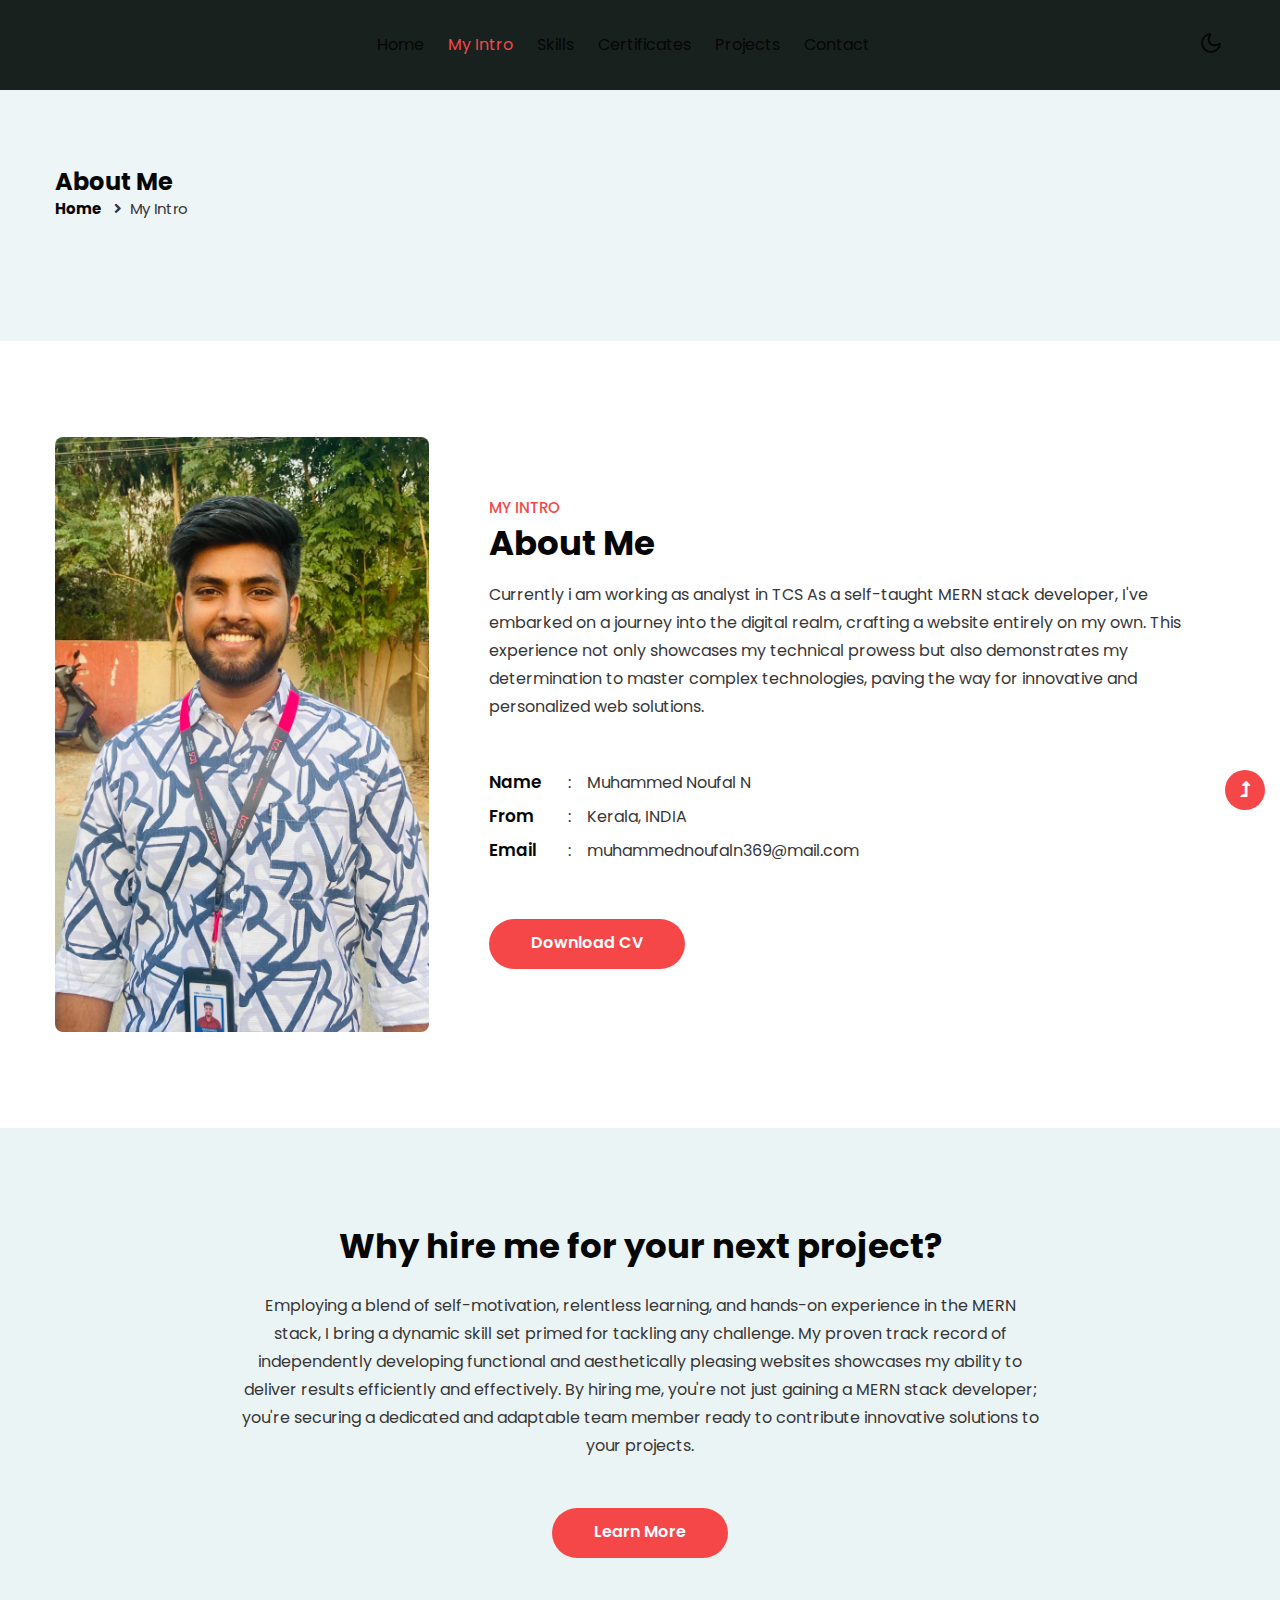
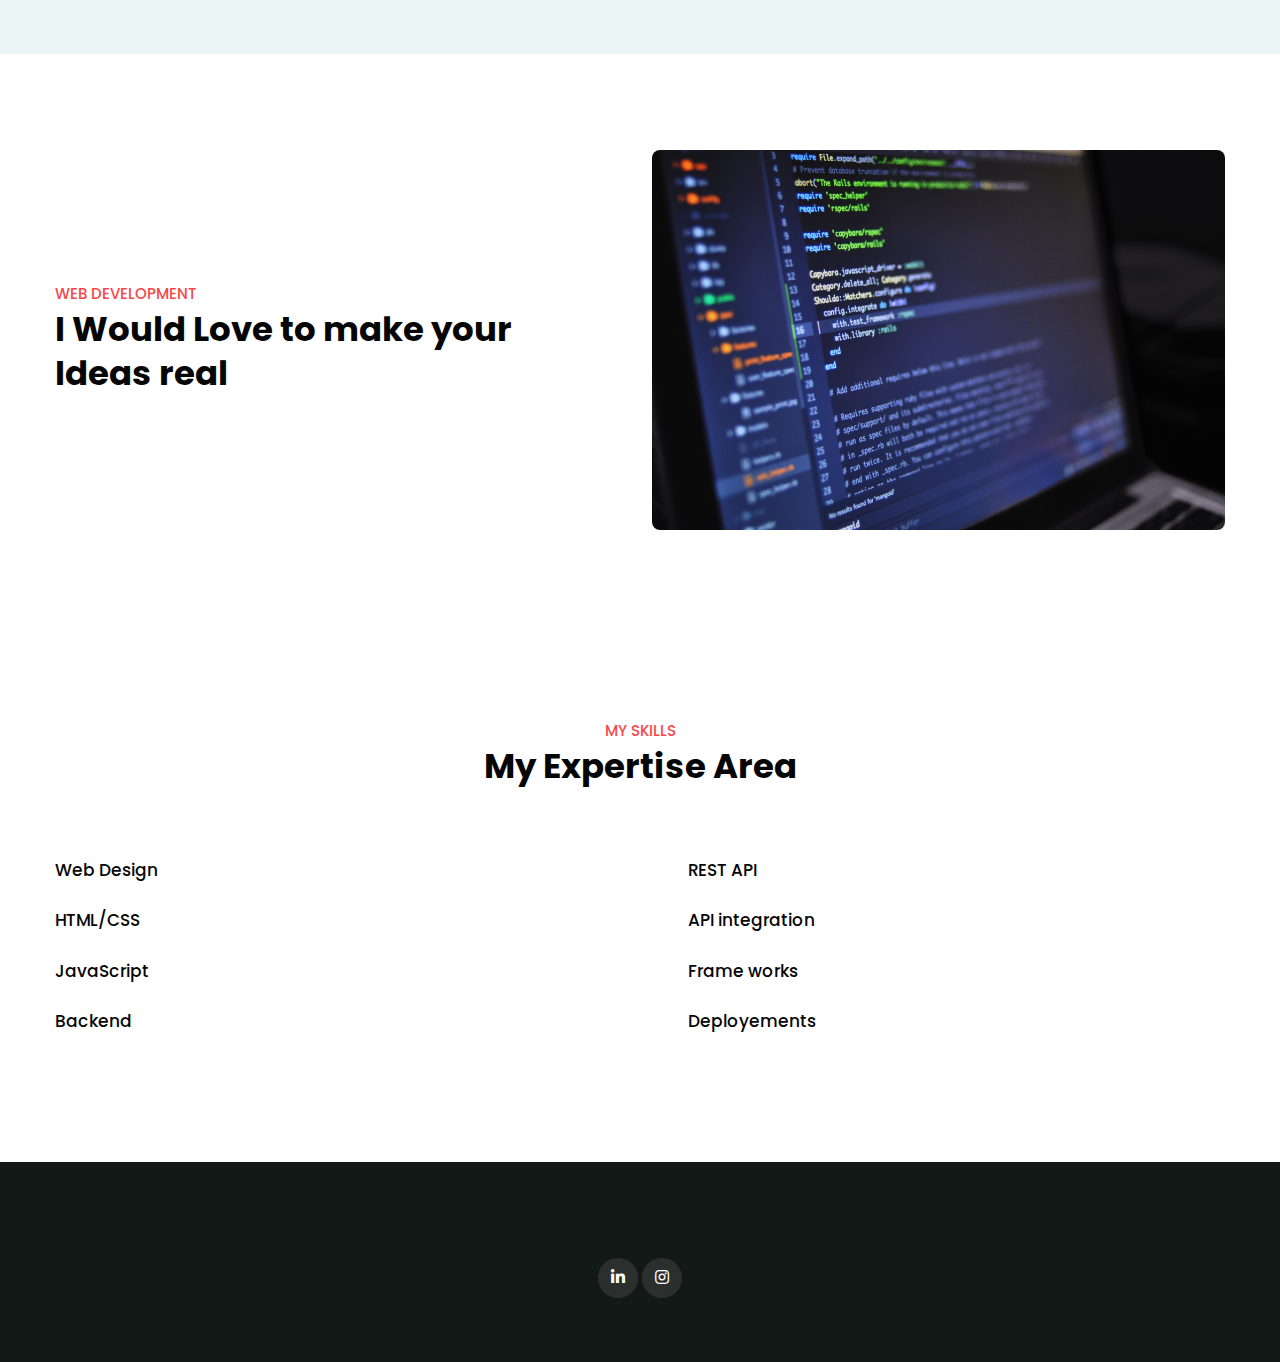
<file: about.html>
<!--
Author: W3layouts
Author URL: http://w3layouts.com
-->
<!doctype html>
<html lang="en">

<head>
    <!-- Required meta tags -->
    <meta charset="utf-8">
    <meta name="viewport" content="width=device-width, initial-scale=1">
    <title>Noufal-Intro</title>
    <!-- google font -->
    <link href="https://fonts.googleapis.com/css2?family=Poppins:wght@100;200;300;400;500;600;700;800;900&display=swap"
        rel="stylesheet">
    <!-- Template CSS Style link -->
    <link rel="stylesheet" href="assets/css/style-starter.css">
</head>

<body>
    <!-- header -->
    <header style="background-color: #19211e;" id="site-header" class="fixed-top">
        <div class="container">
            <nav class="navbar navbar-expand-lg navbar-light">

                <button class="navbar-toggler collapsed" type="button" data-bs-toggle="collapse"
                    data-bs-target="#navbarScroll" aria-controls="navbarScroll" aria-expanded="false"
                    aria-label="Toggle navigation">
                    <span class="navbar-toggler-icon fa icon-expand fa-bars"></span>
                    <span class="navbar-toggler-icon fa icon-close fa-times"></span>
                </button>
                <div class="collapse navbar-collapse" id="navbarScroll">
                    <ul class="navbar-nav mx-auto my-2 my-lg-0 navbar-nav-scroll">
                        <li class="nav-item">
                            <a class="nav-link" aria-current="page" href="index.html">Home</a>
                        </li>
                        <li class="nav-item">
                            <a class="nav-link active" href="about.html">My Intro</a>
                        </li>
                        <li class="nav-item">
                            <a class="nav-link" href="services.html">Skills</a>
                        </li>
                        <li class="nav-item">
                            <a class="nav-link" href="services.html">Certificates</a>
                        </li>
                        <li class="nav-item">
                            <a class="nav-link" href="services.html">Projects</a>
                        </li>
                        <li class="nav-item">
                            <a class="nav-link" href="contact.html">Contact</a>
                        </li>
                    </ul>

                </div>
                <!-- toggle switch for light and dark theme -->
                <div class="cont-ser-position">
                    <nav class="navigation">
                        <div class="theme-switch-wrapper">
                            <label class="theme-switch" for="checkbox">
                                <input type="checkbox" id="checkbox">
                                <div class="mode-container">
                                    <i class="gg-sun"></i>
                                    <i class="gg-moon"></i>
                                </div>
                            </label>
                        </div>
                    </nav>
                </div>
                <!-- //toggle switch for light and dark theme -->
            </nav>
        </div>
    </header>
    <!-- //header -->

    <!-- inner banner -->
    <section class="inner-banner py-5">
        <div class="w3l-breadcrumb py-lg-5">
            <div class="container pt-4 pb-sm-4">
                <h4 class="inner-text-title font-weight-bold pt-sm-5 pt-4">About Me</h4>
                <ul class="breadcrumbs-custom-path">
                    <li><a href="index.html">Home</a></li>
                    <li class="active"><i class="fas fa-angle-right mx-2"></i>My Intro</li>
                </ul>
            </div>
        </div>
    </section>
    <!-- //inner banner -->

    <!-- about section -->
    <section class="w3l-aboutblock1 py-5" id="about">
        <div class="container py-md-5 py-4">
            <div class="row align-items-center">
                <div class="col-lg-4">
                    <div class="position-relative">
                        <img src="assets/images/new.jpg" alt="" class="radius-image img-fluid">
                    </div>
                </div>
                <div class="col-lg-8 ps-lg-5 mt-lg-0 mt-5">
                    <h5 class="title-small mb-1">My Intro</h5>
                    <h3 class="title-style">About Me</h3>
                    <p class="mt-3">Currently i am working as analyst in TCS As a self-taught MERN stack developer, I've embarked on a journey into the digital
                        realm, crafting a website entirely on my own. This experience not only showcases my technical
                        prowess but also demonstrates my determination to master complex technologies, paving the way
                        for innovative and personalized web solutions.</p>
                    <div class="my-info mt-md-5 mt-4">
                        <ul class="single-info">
                            <li class="name-style">Name</li>
                            <li>:</li>
                            <li>
                                <p>Muhammed Noufal N</p>
                            </li>
                        </ul>

                        <ul class="single-info">
                            <li class="name-style">From</li>
                            <li>:</li>
                            <li>
                                <p>Kerala, INDIA</p>
                            </li>
                        </ul>
                        <ul class="single-info">
                            <li class="name-style">Email</li>
                            <li>:</li>
                            <li>
                                <p><a href="mailto:muhammednoufaln369@mail.com">muhammednoufaln369@mail.com</a></p>
                            </li>
                        </ul>
                    </div>
                    <a target="_blank" href="assets/Muhammed Noufal N cv/Muhammed Noufal .pdf" class="btn btn-style mt-5">Download
                        CV</a>
                </div>
            </div>
        </div>
    </section>
    <!-- //about section -->

    <!-- text with button -->
    <section class="w3l-timeline-1 text-center py-5">
        <div class="container py-lg-5 py-4">
            <div class="mx-auto" style="max-width:800px">
                <h3 class="title-style mb-4">Why hire me for your next project?</h3>
                <p>Employing a blend of self-motivation, relentless learning, and hands-on experience in the MERN stack,
                    I bring a dynamic skill set primed for tackling any challenge. My proven track record of
                    independently developing functional and aesthetically pleasing websites showcases my ability to
                    deliver results efficiently and effectively. By hiring me, you're not just gaining a MERN stack
                    developer; you're securing a dedicated and adaptable team member ready to contribute innovative
                    solutions to your projects.</p>
                <a href="services.html" class="btn btn-style mt-5">Learn More</a>
            </div>
        </div>
    </section>
    <!-- //text with button -->

    <!-- about2 section -->
    <section class="w3l-about2 py-5">
        <div class="container py-lg-5 py-md-4 py-2">
            <div class="row align-items-center">
                <div class="col-lg-6 pe-lg-5">
                    <h5 class="title-small mb-1">Web Development</h5>
                    <h3 class="title-style">I Would Love to make your Ideas real</h3>

                </div>
                <div class="col-lg-6 cwp23-text align-self mt-lg-0 mt-5">
                    <img src="assets/images/coding.jpg" alt="" class="radius-image img-fluid">
                </div>
            </div>
        </div>
    </section>
    <!-- //about2 section -->


    <!-- skills section -->
    <section class="w3l-progress py-5" id="progress">
        <div class="container py-md-5 py-4">
            <div class="title-heading-w3 text-center mb-sm-5 mb-4">
                <h5 class="title-small mb-1">My Skills</h5>
                <h3 class="title-style">My Expertise Area</h3>
            </div>
            <div class="row py-lg-4">
                <div class="col-lg-6 pe-lg-5">
                    <div class="progress-info info1">

                        <h6 class="progress-tittle">Web Design </h6>

                    </div>
                    <div class="progress-info info2">
                        <h6 class="progress-tittle">HTML/CSS
                        </h6>

                    </div>
                    <div class="progress-info info3">
                        <h6 class="progress-tittle">JavaScript </h6>

                    </div>
                    <div class="progress-info info4 mb-0">
                        <h6 class="progress-tittle">Backend </h6>

                    </div>
                </div>

                <div class="col-lg-6 ps-lg-5 mt-lg-0 mt-5">
                    <div class="progress-info info1">
                        <h6 class="progress-tittle">REST API </h6>

                    </div>
                    <div class="progress-info info2">
                        <h6 class="progress-tittle">API integration
                        </h6>

                    </div>
                    <div class="progress-info info3">
                        <h6 class="progress-tittle">Frame works </h6>

                    </div>
                    <div class="progress-info info4 mb-0">
                        <h6 class="progress-tittle"> Deployements</h6>

                    </div>
                </div>
            </div>
        </div>
        </div>
    </section>
    <!-- //skills section -->

    <!-- footer -->
    <footer class="footer-w3ls text-center py-5">
        <div class="container pt-4">
            <div class="mx-auto" style="max-width:600px;">
                
                
                <div class="social-icons-main mt-4 pb-3">
                    <ul class="social-icons3">
                       
                       
                      <li>
                            <a href="https://www.linkedin.com/in/muhammednoufal0915"target="_blank"rel="noopener noreferrer">
                                <i class="fab fa-linkedin-in"></i>
                            </a>
                        </li>
                       
                        <li>
                            <a href="https://www.instagram.com/noufal.n_?igsh=eWxpeHp0NG02MDAx"target="_blank"rel="noopener noreferrer">
                                <i class="fab fa-instagram"></i>
                            </a>
                        </li>
                    </ul>
                </div>
            </div>
            <!-- copyright -->
           
        </div>
    </footer>
    <!-- //footer -->

    <!-- Js scripts -->
    <!-- move top -->
    <button onclick="topFunction()" id="movetop" title="Go to top">
        <span class="fas fa-level-up-alt" aria-hidden="true"></span>
    </button>
    <script>
        // When the user scrolls down 20px from the top of the document, show the button
        window.onscroll = function () {
            scrollFunction()
        };

        function scrollFunction() {
            if (document.body.scrollTop > 20 || document.documentElement.scrollTop > 20) {
                document.getElementById("movetop").style.display = "block";
            } else {
                document.getElementById("movetop").style.display = "none";
            }
        }

        // When the user clicks on the button, scroll to the top of the document
        function topFunction() {
            document.body.scrollTop = 0;
            document.documentElement.scrollTop = 0;
        }
    </script>
    <!-- //move top -->

    <!-- common jquery plugin -->
   
    <!-- //common jquery plugin -->

    <!-- theme switch js (light and dark)-->
    <script src="assets/js/theme-change.js"></script>
    <!-- //theme switch js (light and dark)-->

    <!-- MENU-JS -->
    <script>
        $(window).on("scroll", function () {
            var scroll = $(window).scrollTop();

            if (scroll >= 80) {
                $("#site-header").addClass("nav-fixed");
            } else {
                $("#site-header").removeClass("nav-fixed");
            }
        });

        //Main navigation Active Class Add Remove
        $(".navbar-toggler").on("click", function () {
            $("header").toggleClass("active");
        });
        $(document).on("ready", function () {
            if ($(window).width() > 991) {
                $("header").removeClass("active");
            }
            $(window).on("resize", function () {
                if ($(window).width() > 991) {
                    $("header").removeClass("active");
                }
            });
        });
    </script>
    <!-- //MENU-JS -->

    <!-- disable body scroll which navbar is in active -->
    <script>
        $(function () {
            $('.navbar-toggler').click(function () {
                $('body').toggleClass('noscroll');
            })
        });
    </script>
    <!-- //disable body scroll which navbar is in active -->

    <!-- bootstrap -->
    <!-- <script src="assets/js/bootstrap.min.js"></script> -->
    <!-- //bootstrap -->
    <!-- //Js scripts -->
</body>

</html>
</file>
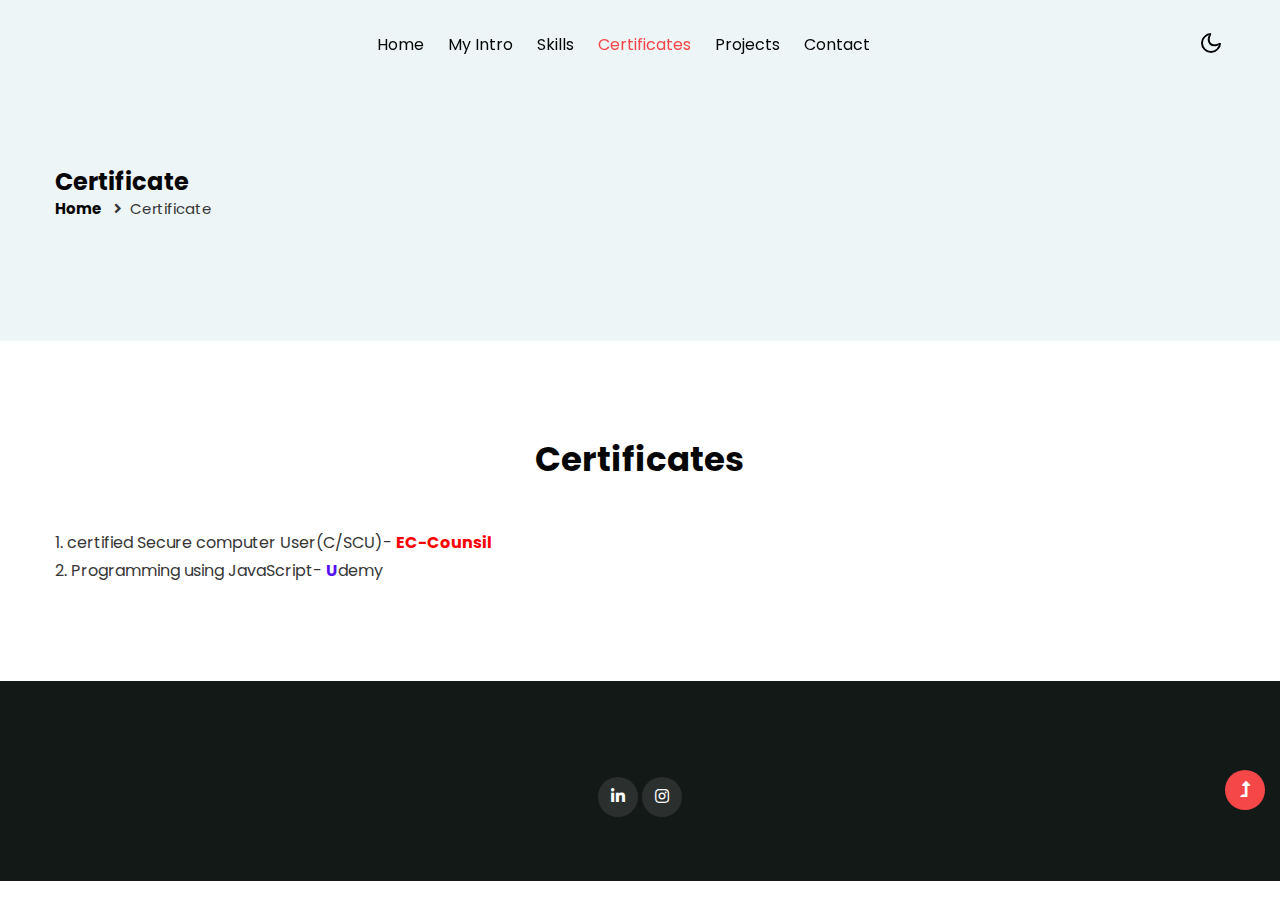
<file: certificate.html>
<!--
Author: W3layouts
Author URL: http://w3layouts.com
-->
<!doctype html>
<html lang="en">

<head>
    <!-- Required meta tags -->
    <meta charset="utf-8">
    <meta name="viewport" content="width=device-width, initial-scale=1">
    <title>Noufal-certifictes</title>
    <!-- google font -->
    <link href="//fonts.googleapis.com/css2?family=Poppins:wght@100;200;300;400;500;600;700;800;900&display=swap"
        rel="stylesheet">
    <!-- Template CSS Style link -->
    <link rel="stylesheet" href="assets/css/style-starter.css">
</head>

<body>
    <!-- header -->
    <header id="site-header" class="fixed-top">
        <div class="container">
            <nav class="navbar navbar-expand-lg navbar-light">
               
                <button class="navbar-toggler collapsed" type="button" data-bs-toggle="collapse"
                    data-bs-target="#navbarScroll" aria-controls="navbarScroll" aria-expanded="false"
                    aria-label="Toggle navigation">
                    <span class="navbar-toggler-icon fa icon-expand fa-bars"></span>
                    <span class="navbar-toggler-icon fa icon-close fa-times"></span>
                </button>
                <div class="collapse navbar-collapse" id="navbarScroll">
                    <ul class="navbar-nav mx-auto my-2 my-lg-0 navbar-nav-scroll">
                        <li class="nav-item">
                            <a class="nav-link" aria-current="page" href="index.html">Home</a>
                        </li>
                        <li class="nav-item">
                            <a class="nav-link" href="about.html">My Intro</a>
                        </li>
                        <li class="nav-item">
                            <a class="nav-link " href="services.html">Skills</a>
                        </li>
                        <li class="nav-item">
                            <a class="nav-link active" href="certificate.html">Certificates</a>
                        </li>
                        <li class="nav-item">
                            <a class="nav-link" href="projects.html">Projects</a>
                        </li>
                        <li class="nav-item">
                            <a class="nav-link" href="contact.html">Contact</a>
                        </li>
                    </ul>
                   
                </div>
                <!-- toggle switch for light and dark theme -->
                <div class="cont-ser-position">
                    <nav class="navigation">
                        <div class="theme-switch-wrapper">
                            <label class="theme-switch" for="checkbox">
                                <input type="checkbox" id="checkbox">
                                <div class="mode-container">
                                    <i class="gg-sun"></i>
                                    <i class="gg-moon"></i>
                                </div>
                            </label>
                        </div>
                    </nav>
                </div>
                <!-- //toggle switch for light and dark theme -->
            </nav>
        </div>
    </header>
    <!-- //header -->

    <!-- inner banner -->
    <section class="inner-banner py-5">
        <div class="w3l-breadcrumb py-lg-5">
            <div class="container pt-4 pb-sm-4">
                <h4 class="inner-text-title font-weight-bold pt-sm-5 pt-4">Certificate</h4>
                <ul class="breadcrumbs-custom-path">
                    <li><a href="index.html">Home</a></li>
                    <li class="active"><i class="fas fa-angle-right mx-2"></i>certificate</li>
                </ul>
            </div>
        </div>
    </section>
    <!-- //inner banner -->

    <!-- grids section -->
    <section class="w3l-bottom-grids-6 py-5" id="features">
        <div class="container py-md-5 py-4">
            <div class="title-heading-w3 text-center mb-sm-5 mb-4">
               
                <h3 class="title-style">Certificates</h3>
            </div>
            <div class="row">
                <a href="https://drive.google.com/file/d/1KoAWOvbYngIHOc0_T6Htcvxcwk2JSDSo/view?usp=drive_link"><p  >1. certified Secure computer User(C/SCU)- <strong style="color: red;">EC-Counsil</strong> </p></a>
                <a href="https://drive.google.com/file/d/1KoAWOvbYngIHOc0_T6Htcvxcwk2JSDSo/view?usp=drive_link"><p  >2. Programming using JavaScript- <strong style="color: rgb(85, 18, 241);">U</strong>demy</p></a>

            </div>
        </div>
    </section>
    <!-- //grids section -->

    <!-- service section -->
   
    <!-- //service section -->

    <!-- pricing section -->
   
    <!-- //pricing section -->

    <!-- footer -->
    <footer class="footer-w3ls text-center py-5">
        <div class="container pt-4">
            <div class="mx-auto" style="max-width:600px;">
               
                
                <div class="social-icons-main mt-4 pb-3">
                    <ul class="social-icons3">
                       
                        <li>
                            <a href="https://www.linkedin.com/in/muhammednoufal0915"target="_blank"rel="noopener noreferrer">
                                <i class="fab fa-linkedin-in"></i>
                            </a>
                        </li>
                       
                        <li>
                            <a href="https://www.instagram.com/noufal.n_?igsh=eWxpeHp0NG02MDAx"target="_blank"rel="noopener noreferrer">
                                <i class="fab fa-instagram"></i>
                            </a>
                        </li>
                    </ul>
                </div>
            </div>
            <!-- copyright -->
            
        </div>
    </footer>
    <!-- //footer -->

    <!-- Js scripts -->
    <!-- move top -->
    <button onclick="topFunction()" id="movetop" title="Go to top">
        <span class="fas fa-level-up-alt" aria-hidden="true"></span>
    </button>
    <script>
        // When the user scrolls down 20px from the top of the document, show the button
        window.onscroll = function () {
            scrollFunction()
        };

        function scrollFunction() {
            if (document.body.scrollTop > 20 || document.documentElement.scrollTop > 20) {
                document.getElementById("movetop").style.display = "block";
            } else {
                document.getElementById("movetop").style.display = "none";
            }
        }

        // When the user clicks on the button, scroll to the top of the document
        function topFunction() {
            document.body.scrollTop = 0;
            document.documentElement.scrollTop = 0;
        }
    </script>
    <!-- //move top -->

    <!-- common jquery plugin -->
    <script src="assets/js/jquery-3.3.1.min.js"></script>
    <!-- //common jquery plugin -->

    <!-- theme switch js (light and dark)-->
    <script src="assets/js/theme-change.js"></script>
    <!-- //theme switch js (light and dark)-->

    <!-- MENU-JS -->
    <script>
        $(window).on("scroll", function () {
            var scroll = $(window).scrollTop();

            if (scroll >= 80) {
                $("#site-header").addClass("nav-fixed");
            } else {
                $("#site-header").removeClass("nav-fixed");
            }
        });

        //Main navigation Active Class Add Remove
        $(".navbar-toggler").on("click", function () {
            $("header").toggleClass("active");
        });
        $(document).on("ready", function () {
            if ($(window).width() > 991) {
                $("header").removeClass("active");
            }
            $(window).on("resize", function () {
                if ($(window).width() > 991) {
                    $("header").removeClass("active");
                }
            });
        });
    </script>
    <!-- //MENU-JS -->

    <!-- disable body scroll which navbar is in active -->
    <script>
        $(function () {
            $('.navbar-toggler').click(function () {
                $('body').toggleClass('noscroll');
            })
        });
    </script>
    <!-- //disable body scroll which navbar is in active -->

    <!-- bootstrap -->
    <script src="assets/js/bootstrap.min.js"></script>
    <!-- //bootstrap -->
    <!-- //Js scripts -->
</body>

</html>
</file>
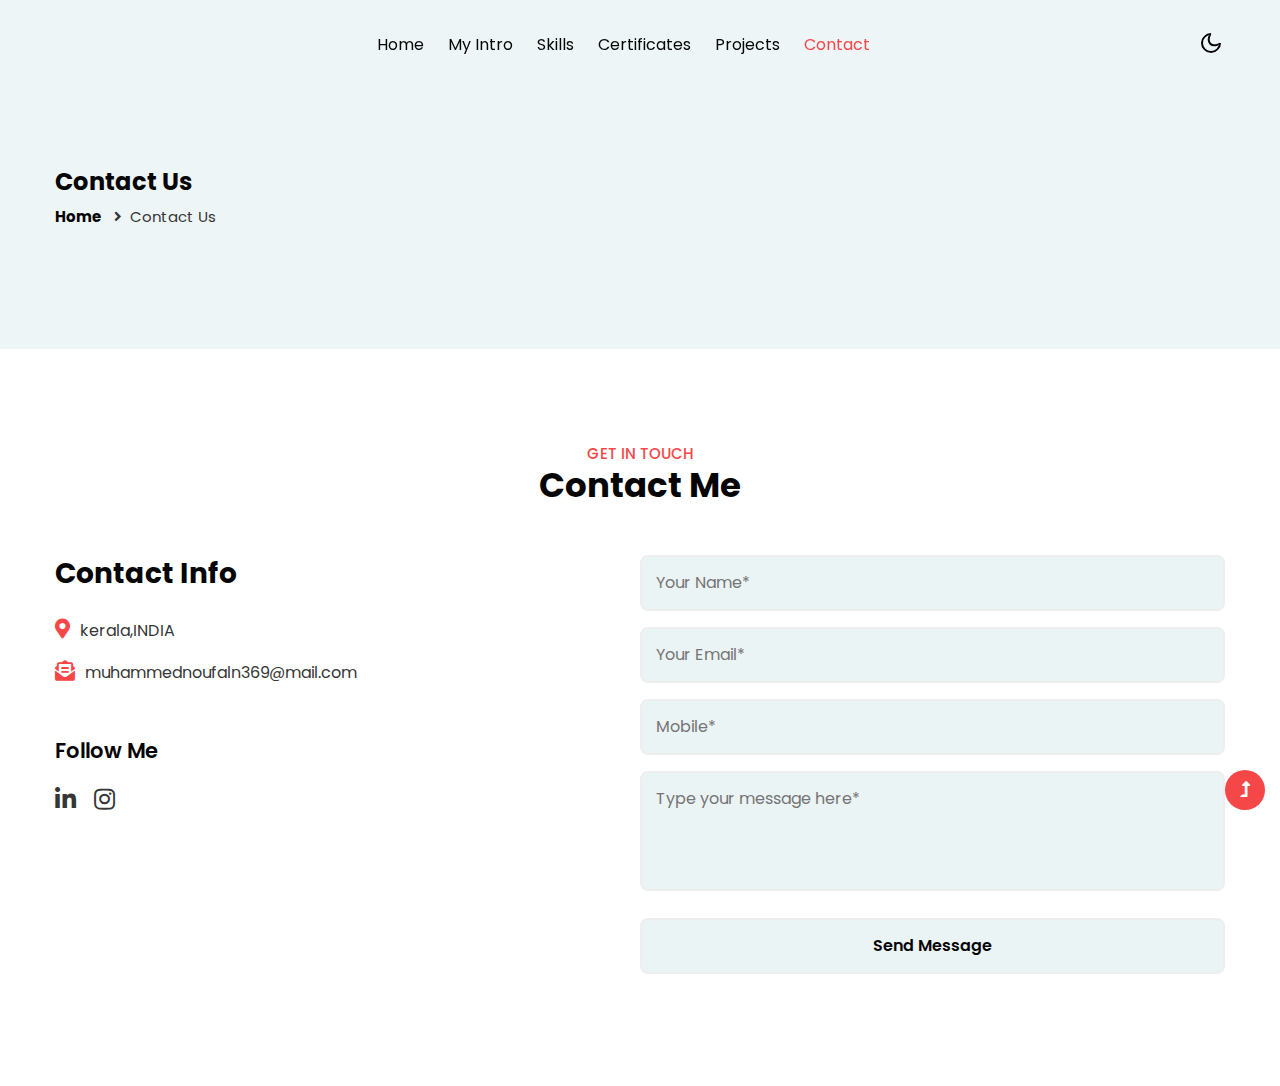
<file: contact.html>
<!doctype html>
<html lang="en">

<head>
    <!-- Required meta tags -->
    <meta charset="utf-8">
    <meta name="viewport" content="width=device-width, initial-scale=1">
    <title>Noufal-Contact </title>
    <!-- google font -->
    <link href="//fonts.googleapis.com/css2?family=Poppins:wght@100;200;300;400;500;600;700;800;900&display=swap"
        rel="stylesheet">

    <!-- Template CSS Style link -->
    <link rel="stylesheet" href="assets/css/style-starter.css">
    <script src="https://code.jquery.com/jquery-3.6.0.min.js"></script>

</head>

<body>



    <style>
        #loader {
            display: none;
            border: 8px solid #f3f3f3;
            border-radius: 50%;
            border-top: 8px solid #df001a;
            width: 50px;
            height: 50px;
            animation: spin 2s linear infinite;
            position: fixed;
            top: 50%;
            left: 50%;
            margin-top: -25px;
            /* Half of height */
            margin-left: -25px;
            /* Half of width */
            z-index: 9999;
            /* Ensure it's above everything else */
        }

        @keyframes spin {
            0% {
                transform: rotate(0deg);
            }

            100% {
                transform: rotate(360deg);
            }
        }
    </style>

    <!-- header -->
    <header id="site-header" class="fixed-top">
        <div class="container">
            <nav class="navbar navbar-expand-lg navbar-light">

                <button class="navbar-toggler collapsed" type="button" data-bs-toggle="collapse"
                    data-bs-target="#navbarScroll" aria-controls="navbarScroll" aria-expanded="false"
                    aria-label="Toggle navigation">
                    <span class="navbar-toggler-icon fa icon-expand fa-bars"></span>
                    <span class="navbar-toggler-icon fa icon-close fa-times"></span>
                </button>
                <div class="collapse navbar-collapse" id="navbarScroll">
                    <ul class="navbar-nav mx-auto my-2 my-lg-0 navbar-nav-scroll">
                        <li class="nav-item">
                            <a class="nav-link" aria-current="page" href="index.html">Home</a>
                        </li>
                        <li class="nav-item">
                            <a class="nav-link" href="about.html">My Intro</a>
                        </li>
                        <li class="nav-item">
                            <a class="nav-link" href="services.html">Skills</a>
                        </li>
                        <li class="nav-item">
                            <a class="nav-link" href="services.html">Certificates</a>
                        </li>
                        <li class="nav-item">
                            <a class="nav-link" href="projects.html">Projects</a>
                        </li>
                        <li class="nav-item">
                            <a class="nav-link active" href="contact.html">Contact</a>
                        </li>
                    </ul>

                </div>
                <!-- toggle switch for light and dark theme -->
                <div class="cont-ser-position">
                    <nav class="navigation">
                        <div class="theme-switch-wrapper">
                            <label class="theme-switch" for="checkbox">
                                <input type="checkbox" id="checkbox">
                                <div class="mode-container">
                                    <i class="gg-sun"></i>
                                    <i class="gg-moon"></i>
                                </div>
                            </label>
                        </div>
                    </nav>
                </div>
                <!-- //toggle switch for light and dark theme -->
            </nav>
        </div>
    </header>
    <!-- //header -->

    <!-- inner banner -->
    <section class="inner-banner py-5">
        <div class="w3l-breadcrumb py-lg-5">
            <div class="container pt-4 pb-sm-4">
                <h4 class="inner-text-title pt-sm-5 pt-4">Contact Us</h4>
                <ul class="breadcrumbs-custom-path mt-2">
                    <li><a href="index.html">Home</a></li>
                    <li class="active"><i class="fas fa-angle-right mx-2"></i>Contact Us</li>
                </ul>
            </div>
        </div>
    </section>
    <!-- //inner banner -->

    <!-- contact -->
    <section class="w3l-contact py-5" id="contact">
        <div class="container py-lg-5 py-4">
            <div class="title-heading-w3 text-center mb-sm-5 mb-4">
                <h5 class="title-small">Get In Touch</h5>
                <h3 class="title-style">Contact Me</h3>
            </div>
            <div class="row contact-block">
                <div class="col-md-6 contact-left pe-lg-5">
                    <h3 class="mb-sm-4 mb-3">Contact Info</h3>

                    <div class="cont-details">
                        <p><i class="fas fa-map-marker-alt"></i>kerala,INDIA</p>

                        <p><i class="fas fa-envelope-open-text"></i><a href="mailto:muhammednoufaln369@mail.com"
                                class="mail">muhammednoufaln369@mail.com</a></p>
                    </div>
                    <h4 class="mb-3 mt-5">Follow Me</h4>
                    <ul class="social-icons-contact">

                        <li>
                            <a href="https://www.linkedin.com/in/muhammednoufal0915"target="_blank"rel="noopener noreferrer">
                                <i class="fab fa-linkedin-in"></i>
                            </a>
                        </li>
                       
                        <li>
                            <a href="https://www.instagram.com/noufal.n_?igsh=eWxpeHp0NG02MDAx"target="_blank"rel="noopener noreferrer">
                                <i class="fab fa-instagram"></i>
                            </a>
                        </li>
                    </ul>
                </div>
                <div class="col-md-6 contact-right mt-md-0 mt-5 ps-lg-0">
                    <form id="submit-form" class="signin-form">
                        <div class="input-grids">
                            <input type="text" name="name" placeholder="Your Name*" class="contact-input" required="" />
                            <input type="email" name="email" placeholder="Your Email*" class="contact-input"
                                required="" />

                            <input hidden id="ip" type="text" value="" name="IP" />

                            <input type="number" id="mobile" name="mobile" placeholder="Mobile*" class="contact-input"
                                required="" />

                        </div>
                        <div class="form-input">
                            <textarea name="message" placeholder="Type your message here*" required=""></textarea>
                        </div>
                        <input type="submit" value="Send Message" class="btn btn-style" />
                    </form>
                </div>
            </div>
        </div>
    </section>
    <div id="loader"></div>
    <!-- map -->
    <div class="map-iframe">

    </div>
    <!-- //contact -->

    <!-- footer -->

    <!-- //footer -->

    <!-- Js scripts -->
    <!-- move top -->
    <button onclick="topFunction()" id="movetop" title="Go to top">
        <span class="fas fa-level-up-alt" aria-hidden="true"></span>
    </button>
    <script>

        $(document).ready(() => {
            $.getJSON("https://api.ipify.org?format=json",
                function (data) {

                   
                    document.getElementById("ip").value = data.ip
                })
        })


        $("#submit-form").submit((e) => {
            e.preventDefault()



            var regex = /^[0-9]{10}$/;
            var mobile = document.getElementById("mobile").value

            if (regex.test(mobile)) {

                $('#loader').show();
                $.ajax({
                    url: "https://script.google.com/macros/s/AKfycbxj-NiFQ4j_SuotiMNmMj1GmosSJ5LfsoaDVq0IoaeLvxGmNWipnJnO6a6sDtG72WRySw/exec",
                    data: $("#submit-form").serialize(),
                    method: "post",

                    success: function (response) {
                        $('#loader').hide();
                        alert("Form submitted successfully")
                        window.location.reload()

                    },
                    error: function (err) {
                        alert("Something Error")

                    }
                })

            } else {
                alert("Please enter valid mobile number")
            }



        });


        // When the user scrolls down 20px from the top of the document, show the button
        window.onscroll = function () {
            scrollFunction()
        };

        function scrollFunction() {
            if (document.body.scrollTop > 20 || document.documentElement.scrollTop > 20) {
                document.getElementById("movetop").style.display = "block";
            } else {
                document.getElementById("movetop").style.display = "none";
            }
        }

        // When the user clicks on the button, scroll to the top of the document
        function topFunction() {
            document.body.scrollTop = 0;
            document.documentElement.scrollTop = 0;
        }
    </script>
    <!-- //move top -->



    <!-- theme switch js (light and dark)-->
    <script src="assets/js/theme-change.js"></script>
    <!-- //theme switch js (light and dark)-->

    <!-- MENU-JS -->
    <script>
        $(window).on("scroll", function () {
            var scroll = $(window).scrollTop();

            if (scroll >= 80) {
                $("#site-header").addClass("nav-fixed");
            } else {
                $("#site-header").removeClass("nav-fixed");
            }
        });

        //Main navigation Active Class Add Remove
        $(".navbar-toggler").on("click", function () {
            $("header").toggleClass("active");
        });
        $(document).on("ready", function () {
            if ($(window).width() > 991) {
                $("header").removeClass("active");
            }
            $(window).on("resize", function () {
                if ($(window).width() > 991) {
                    $("header").removeClass("active");
                }
            });
        });
    </script>
    <!-- //MENU-JS -->

    <!-- disable body scroll which navbar is in active -->
    <script>
        $(function () {
            $('.navbar-toggler').click(function () {
                $('body').toggleClass('noscroll');
            })
        });
    </script>
    <!-- //disable body scroll which navbar is in active -->

    <!-- bootstrap -->
    <script src="assets/js/bootstrap.min.js"></script>
    <!-- //bootstrap -->
    <!-- //Js scripts -->
</body>

</html>
</file>
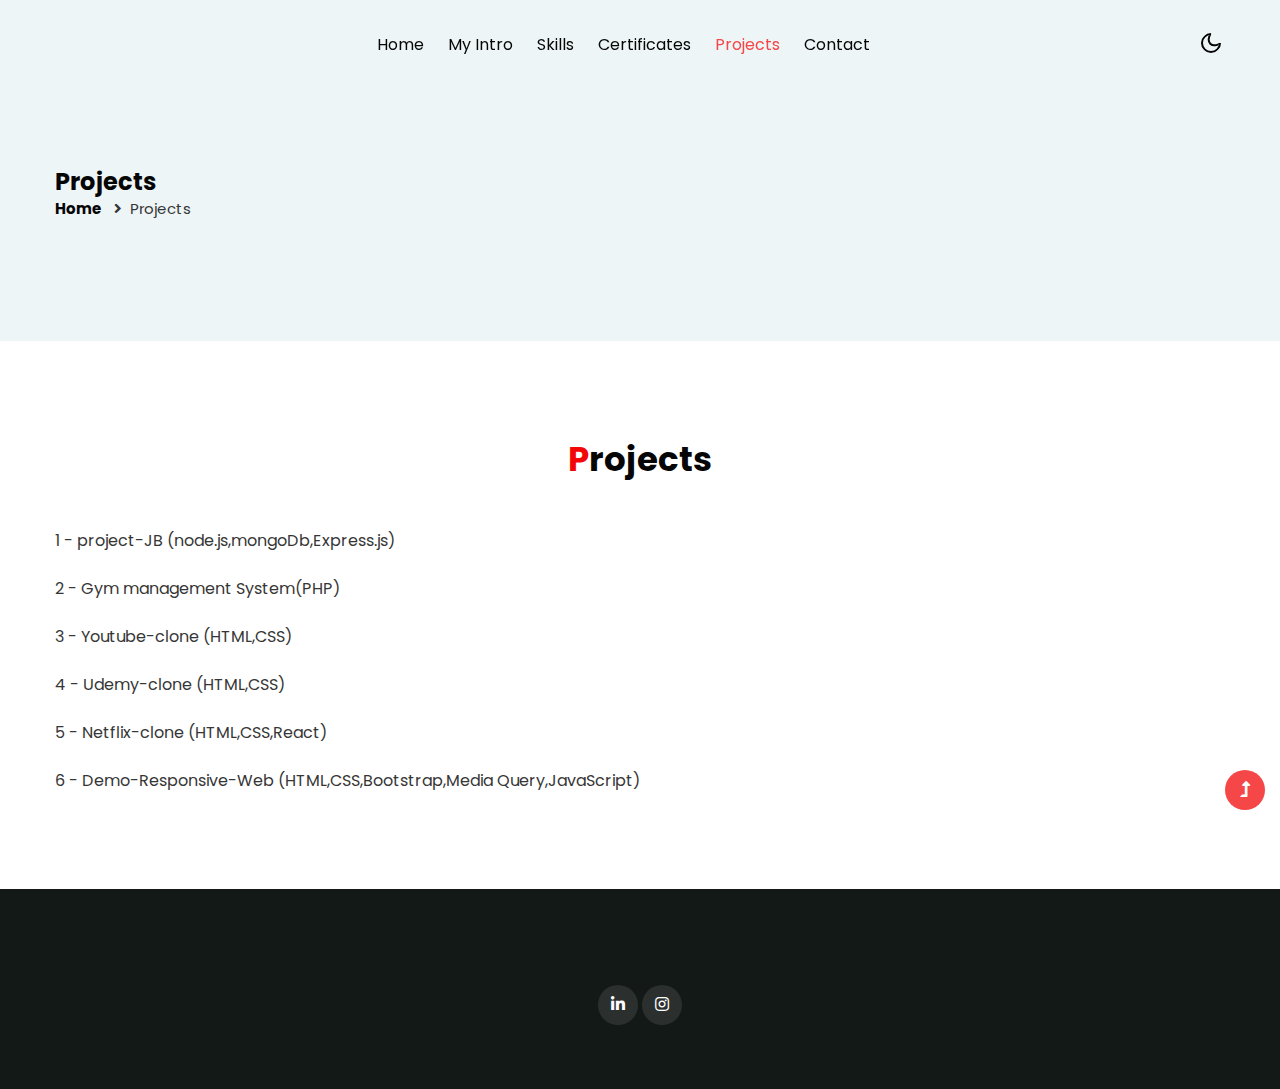
<file: projects.html>
<!--
Author: W3layouts
Author URL: http://w3layouts.com
-->
<!doctype html>
<html lang="en">

<head>
    <!-- Required meta tags -->
    <meta charset="utf-8">
    <meta name="viewport" content="width=device-width, initial-scale=1">
    <title>Noufal-Projects</title>
    <!-- google font -->
    <link href="//fonts.googleapis.com/css2?family=Poppins:wght@100;200;300;400;500;600;700;800;900&display=swap"
        rel="stylesheet">
    <!-- Template CSS Style link -->
    <link rel="stylesheet" href="assets/css/style-starter.css">
</head>

<body>
    <!-- header -->
    <header id="site-header" class="fixed-top">
        <div class="container">
            <nav class="navbar navbar-expand-lg navbar-light">
               
                <button class="navbar-toggler collapsed" type="button" data-bs-toggle="collapse"
                    data-bs-target="#navbarScroll" aria-controls="navbarScroll" aria-expanded="false"
                    aria-label="Toggle navigation">
                    <span class="navbar-toggler-icon fa icon-expand fa-bars"></span>
                    <span class="navbar-toggler-icon fa icon-close fa-times"></span>
                </button>
                <div class="collapse navbar-collapse" id="navbarScroll">
                    <ul class="navbar-nav mx-auto my-2 my-lg-0 navbar-nav-scroll">
                        <li class="nav-item">
                            <a class="nav-link" aria-current="page" href="index.html">Home</a>
                        </li>
                        <li class="nav-item">
                            <a class="nav-link" href="about.html">My Intro</a>
                        </li>
                        <li class="nav-item">
                            <a class="nav-link " href="services.html">Skills</a>
                        </li>
                        <li class="nav-item">
                            <a class="nav-link " href="certificate.html">Certificates</a>
                        </li>
                        <li class="nav-item">
                            <a class="nav-link active" href="projects.html">Projects</a>
                        </li>
                        <li class="nav-item">
                            <a class="nav-link" href="contact.html">Contact</a>
                        </li>
                    </ul>
                   
                </div>
                <!-- toggle switch for light and dark theme -->
                <div class="cont-ser-position">
                    <nav class="navigation">
                        <div class="theme-switch-wrapper">
                            <label class="theme-switch" for="checkbox">
                                <input type="checkbox" id="checkbox">
                                <div class="mode-container">
                                    <i class="gg-sun"></i>
                                    <i class="gg-moon"></i>
                                </div>
                            </label>
                        </div>
                    </nav>
                </div>
                <!-- //toggle switch for light and dark theme -->
            </nav>
        </div>
    </header>
    <!-- //header -->

    <!-- inner banner -->
    <section class="inner-banner py-5">
        <div class="w3l-breadcrumb py-lg-5">
            <div class="container pt-4 pb-sm-4">
                <h4 class="inner-text-title font-weight-bold pt-sm-5 pt-4">Projects</h4>
                <ul class="breadcrumbs-custom-path">
                    <li><a href="index.html">Home</a></li>
                    <li class="active"><i class="fas fa-angle-right mx-2"></i>Projects</li>
                </ul>
            </div>
        </div>
    </section>
    <!-- //inner banner -->

    <!-- grids section -->
    <section class="w3l-bottom-grids-6 py-5" id="features">
        <div class="container py-md-5 py-4">
            <div class="title-heading-w3 text-center mb-sm-5 mb-4">
               
                <h3  class="title-style "><span style="color: rgb(243, 6, 6);">P</span>rojects</h3>
            </div>
            <div   class="row">
                <a  target="_blank" rel="noopener" href="https://github.com/Noufal-n/project-jb"> 1 - project-JB (node.js,mongoDb,Express.js)</a>
                
                <br><br>
                
                <a  target="_blank" rel="noopener" href="https://github.com/Noufal-n/php-shit-project"> 2 - Gym management System(PHP) </a>
                <br><br>
                <a  target="_blank" rel="noopener" href="https://noufal-n.github.io/Youtube-clone/"> 3 - Youtube-clone (HTML,CSS)</a>
                <br><br>
                <a  target="_blank" rel="noopener" href="https://noufal-n.github.io/Udemy-clone/"> 4 - Udemy-clone (HTML,CSS)</a>
                <br><br>
                <a  target="_blank" rel="noopener" href="https://netflix-clone-gules-tau.vercel.app/"> 5 - Netflix-clone (HTML,CSS,React)</a>
                <br><br>
                <a rel="noopener" href="https://noufal-n.github.io/responsive-web/" target="_blank"> 6 - Demo-Responsive-Web (HTML,CSS,Bootstrap,Media Query,JavaScript)</a>


            </div>
        </div>
    </section>
    <!-- //grids section -->

    <!-- service section -->
   
    <!-- //service section -->

    <!-- pricing section -->
   
    <!-- //pricing section -->

    <!-- footer -->
    <footer class="footer-w3ls text-center py-5">
        <div class="container pt-4">
            <div class="mx-auto" style="max-width:600px;">
               
                
                <div class="social-icons-main mt-4 pb-3">
                    <ul class="social-icons3">
                       
                        <li>
                            <a href="https://www.linkedin.com/in/muhammednoufal0915"target="_blank"rel="noopener noreferrer">
                                <i class="fab fa-linkedin-in"></i>
                            </a>
                        </li>
                       
                        <li>
                            <a href="https://www.instagram.com/noufal.n_?igsh=eWxpeHp0NG02MDAx"target="_blank"rel="noopener noreferrer">
                                <i class="fab fa-instagram"></i>
                            </a>
                        </li>
                    </ul>
                </div>
            </div>
            <!-- copyright -->
            
        </div>
    </footer>
    <!-- //footer -->

    <!-- Js scripts -->
    <!-- move top -->
    <button onclick="topFunction()" id="movetop" title="Go to top">
        <span class="fas fa-level-up-alt" aria-hidden="true"></span>
    </button>
    <script>
        // When the user scrolls down 20px from the top of the document, show the button
        window.onscroll = function () {
            scrollFunction()
        };

        function scrollFunction() {
            if (document.body.scrollTop > 20 || document.documentElement.scrollTop > 20) {
                document.getElementById("movetop").style.display = "block";
            } else {
                document.getElementById("movetop").style.display = "none";
            }
        }

        // When the user clicks on the button, scroll to the top of the document
        function topFunction() {
            document.body.scrollTop = 0;
            document.documentElement.scrollTop = 0;
        }
    </script>
    <!-- //move top -->

    <!-- common jquery plugin -->
    <script src="assets/js/jquery-3.3.1.min.js"></script>
    <!-- //common jquery plugin -->

    <!-- theme switch js (light and dark)-->
    <script src="assets/js/theme-change.js"></script>
    <!-- //theme switch js (light and dark)-->

    <!-- MENU-JS -->
    <script>
        $(window).on("scroll", function () {
            var scroll = $(window).scrollTop();

            if (scroll >= 80) {
                $("#site-header").addClass("nav-fixed");
            } else {
                $("#site-header").removeClass("nav-fixed");
            }
        });

        //Main navigation Active Class Add Remove
        $(".navbar-toggler").on("click", function () {
            $("header").toggleClass("active");
        });
        $(document).on("ready", function () {
            if ($(window).width() > 991) {
                $("header").removeClass("active");
            }
            $(window).on("resize", function () {
                if ($(window).width() > 991) {
                    $("header").removeClass("active");
                }
            });
        });
    </script>
    <!-- //MENU-JS -->

    <!-- disable body scroll which navbar is in active -->
    <script>
        $(function () {
            $('.navbar-toggler').click(function () {
                $('body').toggleClass('noscroll');
            })
        });
    </script>
    <!-- //disable body scroll which navbar is in active -->

    <!-- bootstrap -->
    <script src="assets/js/bootstrap.min.js"></script>
    <!-- //bootstrap -->
    <!-- //Js scripts -->
</body>

</html>
</file>
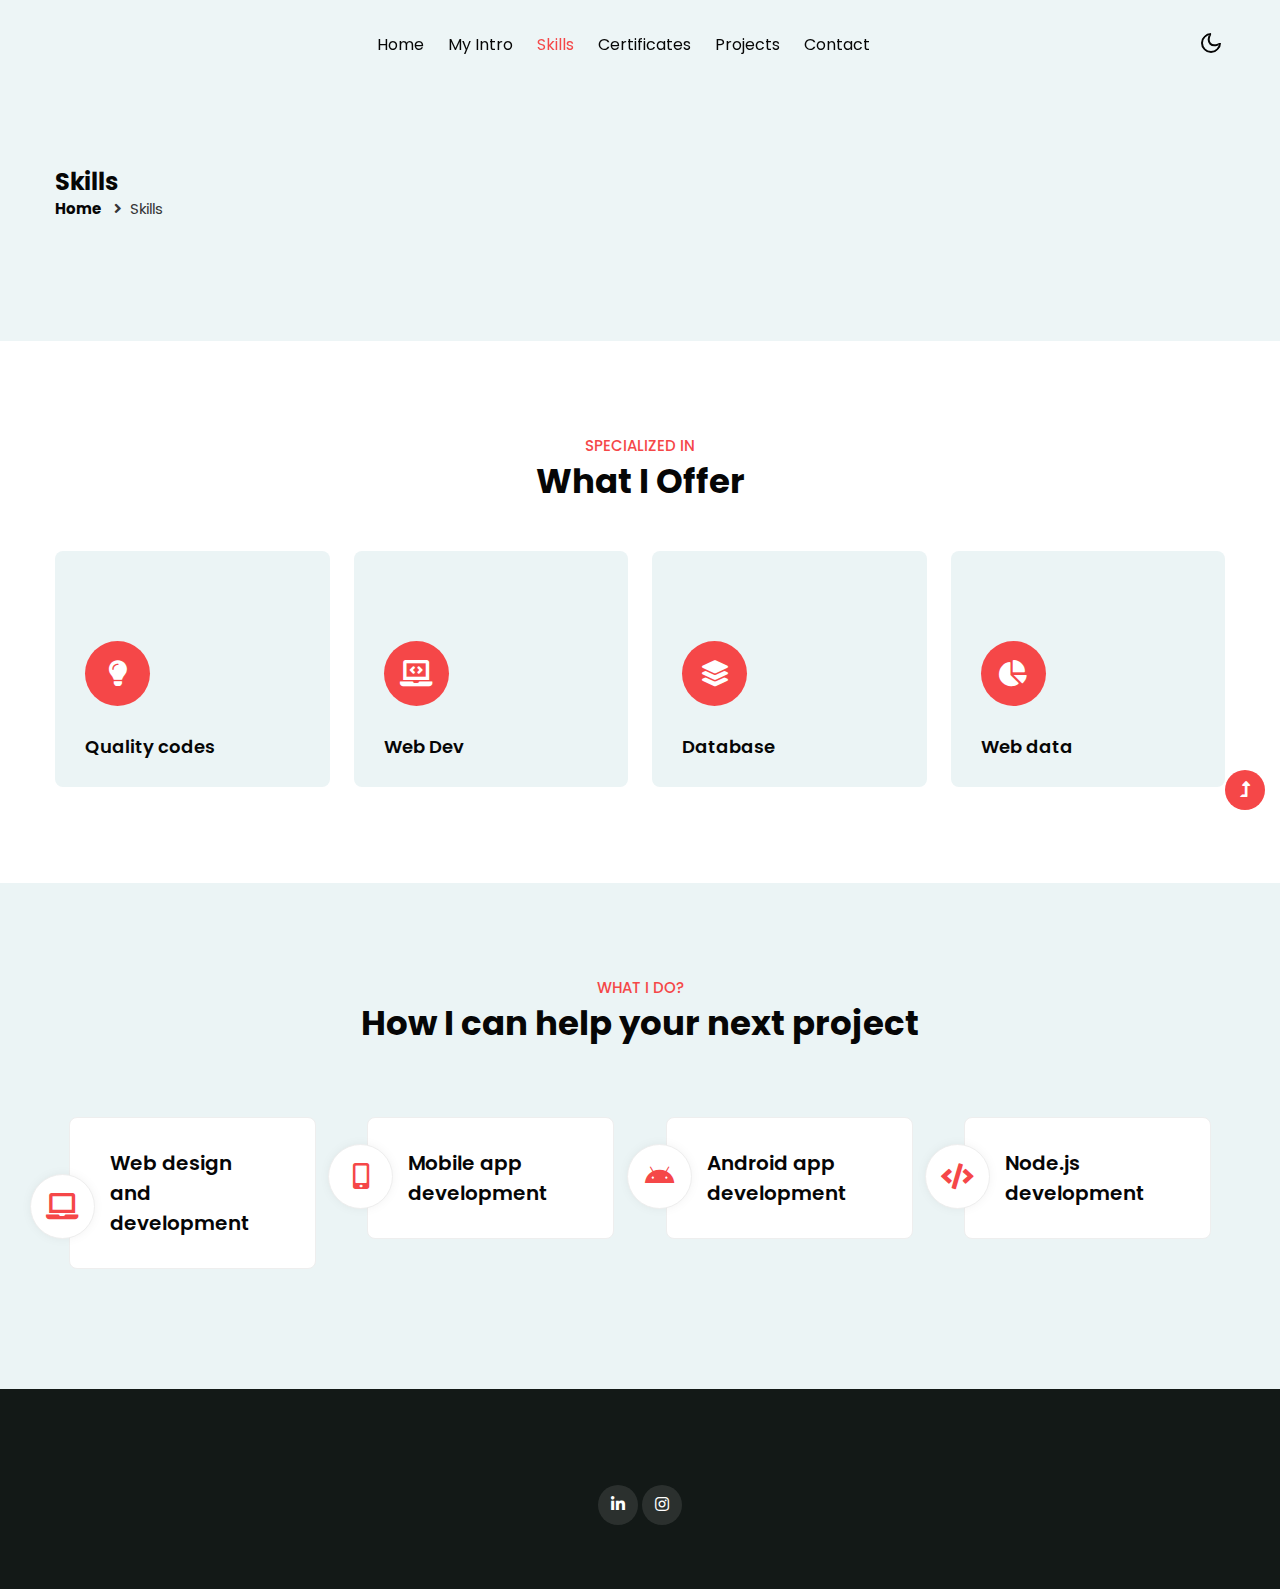
<file: services.html>
<!--
Author: W3layouts
Author URL: http://w3layouts.com
-->
<!doctype html>
<html lang="en">

<head>
    <!-- Required meta tags -->
    <meta charset="utf-8">
    <meta name="viewport" content="width=device-width, initial-scale=1">
    <title>Noufal-Skills </title>
    <!-- google font -->
    <link href="//fonts.googleapis.com/css2?family=Poppins:wght@100;200;300;400;500;600;700;800;900&display=swap"
        rel="stylesheet">
    <!-- Template CSS Style link -->
    <link rel="stylesheet" href="assets/css/style-starter.css">
</head>

<body>
    <!-- header -->
    <header id="site-header" class="fixed-top">
        <div class="container">
            <nav class="navbar navbar-expand-lg navbar-light">
               
                <button class="navbar-toggler collapsed" type="button" data-bs-toggle="collapse"
                    data-bs-target="#navbarScroll" aria-controls="navbarScroll" aria-expanded="false"
                    aria-label="Toggle navigation">
                    <span class="navbar-toggler-icon fa icon-expand fa-bars"></span>
                    <span class="navbar-toggler-icon fa icon-close fa-times"></span>
                </button>
                <div class="collapse navbar-collapse" id="navbarScroll">
                    <ul class="navbar-nav mx-auto my-2 my-lg-0 navbar-nav-scroll">
                        <li class="nav-item">
                            <a class="nav-link" aria-current="page" href="index.html">Home</a>
                        </li>
                        <li class="nav-item">
                            <a class="nav-link" href="about.html">My Intro</a>
                        </li>
                        <li class="nav-item">
                            <a class="nav-link active" href="services.html">Skills</a>
                        </li>
                        <li class="nav-item">
                            <a class="nav-link" href="certificate.html">Certificates</a>
                        </li>
                        <li class="nav-item">
                            <a class="nav-link" href="projects.html">Projects</a>
                        </li>
                        <li class="nav-item">
                            <a class="nav-link" href="contact.html">Contact</a>
                        </li>
                    </ul>
                   
                </div>
                <!-- toggle switch for light and dark theme -->
                <div class="cont-ser-position">
                    <nav class="navigation">
                        <div class="theme-switch-wrapper">
                            <label class="theme-switch" for="checkbox">
                                <input type="checkbox" id="checkbox">
                                <div class="mode-container">
                                    <i class="gg-sun"></i>
                                    <i class="gg-moon"></i>
                                </div>
                            </label>
                        </div>
                    </nav>
                </div>
                <!-- //toggle switch for light and dark theme -->
            </nav>
        </div>
    </header>
    <!-- //header -->

    <!-- inner banner -->
    <section class="inner-banner py-5">
        <div class="w3l-breadcrumb py-lg-5">
            <div class="container pt-4 pb-sm-4">
                <h4 class="inner-text-title font-weight-bold pt-sm-5 pt-4">Skills</h4>
                <ul class="breadcrumbs-custom-path">
                    <li><a href="index.html">Home</a></li>
                    <li class="active"><i class="fas fa-angle-right mx-2"></i>Skills</li>
                </ul>
            </div>
        </div>
    </section>
    <!-- //inner banner -->

    <!-- grids section -->
    <section class="w3l-bottom-grids-6 py-5" id="features">
        <div class="container py-md-5 py-4">
            <div class="title-heading-w3 text-center mb-sm-5 mb-4">
                <h5 class="title-small mb-1">specialized In</h5>
                <h3 class="title-style">What I Offer</h3>
            </div>
            <div class="row">
                <div class="col-lg-3 col-md-6 grids-feature">
                    <div class="area-box ">
                        <div class="icon-style">
                            <i class="fas fa-lightbulb"></i>
                        </div>
                        <h4><a href="#feature" class="title-head">Quality codes</a></h4>
                       
                    </div>
                </div>
                <div class="col-lg-3 col-md-6 grids-feature mt-md-0 mt-4">
                    <div class="area-box">
                        <div class="icon-style">
                            <i class="fas fa-laptop-code"></i>
                        </div>
                        <h4><a href="#feature" class="title-head">Web Dev</a></h4>
                        
                    </div>
                </div>
                <div class="col-lg-3 col-md-6 grids-feature mt-lg-0 mt-4">
                    <div class="area-box">
                        <div class="icon-style">
                            <i class="fas fa-layer-group"></i>
                        </div>
                        <h4><a href="#feature" class="title-head">Database </a></h4>
                        
                    </div>
                </div>
                <div class="col-lg-3 col-md-6 grids-feature mt-lg-0 mt-4">
                    <div class="area-box">
                        <div class="icon-style">
                            <i class="fas fa-chart-pie"></i>
                        </div>
                        <h4><a href="#feature" class="title-head">Web data</a></h4>
                        
                    </div>
                </div>
            </div>
        </div>
    </section>
    <!-- //grids section -->

    <!-- service section -->
    <section class="w3l-servicesblock1 py-5" id="services">
        <div class="container py-md-5 py-4">
            <div class="title-heading-w3 text-center mb-sm-5 mb-4">
                <h5 class="title-small mb-1">What i do?</h5>
                <h3 class="title-style">How I can help your next project</h3>
            </div>
            <div class="w3-services-grids py-lg-4">
                <div class="fea-gd-vv row">
                    <div class="col-lg-3 col-md-6">
                        <div class="feature-gd icon-yellow">
                            <div class="icon">
                                <i class="fas fa-laptop"></i>
                            </div>
                            <div class="icon-info">
                                <a href="#url">Web design<br> and development </a>
                            </div>
                        </div>
                    </div>
                    <div class="col-lg-3 col-md-6 mt-md-0 mt-4">
                        <div class="feature-gd icon-vilot">
                            <div class="icon">
                                <i class="fas fa-mobile-alt"></i>
                            </div>
                            <div class="icon-info">
                                <a href="#url">Mobile app<br> development</a>
                            </div>
                        </div>
                    </div>
                    <div class="col-lg-3 col-md-6 mt-lg-0 mt-md-5 mt-4">
                        <div class="feature-gd icon-blue">
                            <div class="icon">
                                <i class="fab fa-android"></i>
                            </div>
                            <div class="icon-info">
                                <a href="#url">Android app<br> development</a>
                            </div>
                        </div>
                    </div>
                    <div class="col-lg-3 col-md-6 mt-lg-0 mt-md-5 mt-4">
                        <div class="feature-gd icon-red">
                            <div class="icon">
                                <i class="fas fa-code"></i>
                            </div>
                            <div class="icon-info">
                                <a href="#url">Node.js<br> development</a>
                            </div>
                        </div>
                    </div>
                    
                    </div>
                </div>
            </div>
            
        </div>
    </section>
    <!-- //service section -->

    <!-- pricing section -->
   
    <!-- //pricing section -->

    <!-- footer -->
    <footer class="footer-w3ls text-center py-5">
        <div class="container pt-4">
            <div class="mx-auto" style="max-width:600px;">
               
                
                <div class="social-icons-main mt-4 pb-3">
                    <ul class="social-icons3">
                       
                        <li>
                            <a href="https://www.linkedin.com/in/muhammednoufal0915"target="_blank"rel="noopener noreferrer">
                                <i class="fab fa-linkedin-in"></i>
                            </a>
                        </li>
                       
                        <li>
                            <a href="https://www.instagram.com/noufal.n_?igsh=eWxpeHp0NG02MDAx"target="_blank"rel="noopener noreferrer">
                                <i class="fab fa-instagram"></i>
                            </a>
                        </li>
                    </ul>
                </div>
            </div>
            <!-- copyright -->
            
        </div>
    </footer>
    <!-- //footer -->

    <!-- Js scripts -->
    <!-- move top -->
    <button onclick="topFunction()" id="movetop" title="Go to top">
        <span class="fas fa-level-up-alt" aria-hidden="true"></span>
    </button>
    <script>
        // When the user scrolls down 20px from the top of the document, show the button
        window.onscroll = function () {
            scrollFunction()
        };

        function scrollFunction() {
            if (document.body.scrollTop > 20 || document.documentElement.scrollTop > 20) {
                document.getElementById("movetop").style.display = "block";
            } else {
                document.getElementById("movetop").style.display = "none";
            }
        }

        // When the user clicks on the button, scroll to the top of the document
        function topFunction() {
            document.body.scrollTop = 0;
            document.documentElement.scrollTop = 0;
        }
    </script>
    <!-- //move top -->

    <!-- common jquery plugin -->
    <script src="assets/js/jquery-3.3.1.min.js"></script>
    <!-- //common jquery plugin -->

    <!-- theme switch js (light and dark)-->
    <script src="assets/js/theme-change.js"></script>
    <!-- //theme switch js (light and dark)-->

    <!-- MENU-JS -->
    <script>
        $(window).on("scroll", function () {
            var scroll = $(window).scrollTop();

            if (scroll >= 80) {
                $("#site-header").addClass("nav-fixed");
            } else {
                $("#site-header").removeClass("nav-fixed");
            }
        });

        //Main navigation Active Class Add Remove
        $(".navbar-toggler").on("click", function () {
            $("header").toggleClass("active");
        });
        $(document).on("ready", function () {
            if ($(window).width() > 991) {
                $("header").removeClass("active");
            }
            $(window).on("resize", function () {
                if ($(window).width() > 991) {
                    $("header").removeClass("active");
                }
            });
        });
    </script>
    <!-- //MENU-JS -->

    <!-- disable body scroll which navbar is in active -->
    <script>
        $(function () {
            $('.navbar-toggler').click(function () {
                $('body').toggleClass('noscroll');
            })
        });
    </script>
    <!-- //disable body scroll which navbar is in active -->

    <!-- bootstrap -->
    <script src="assets/js/bootstrap.min.js"></script>
    <!-- //bootstrap -->
    <!-- //Js scripts -->
</body>

</html>
</file>
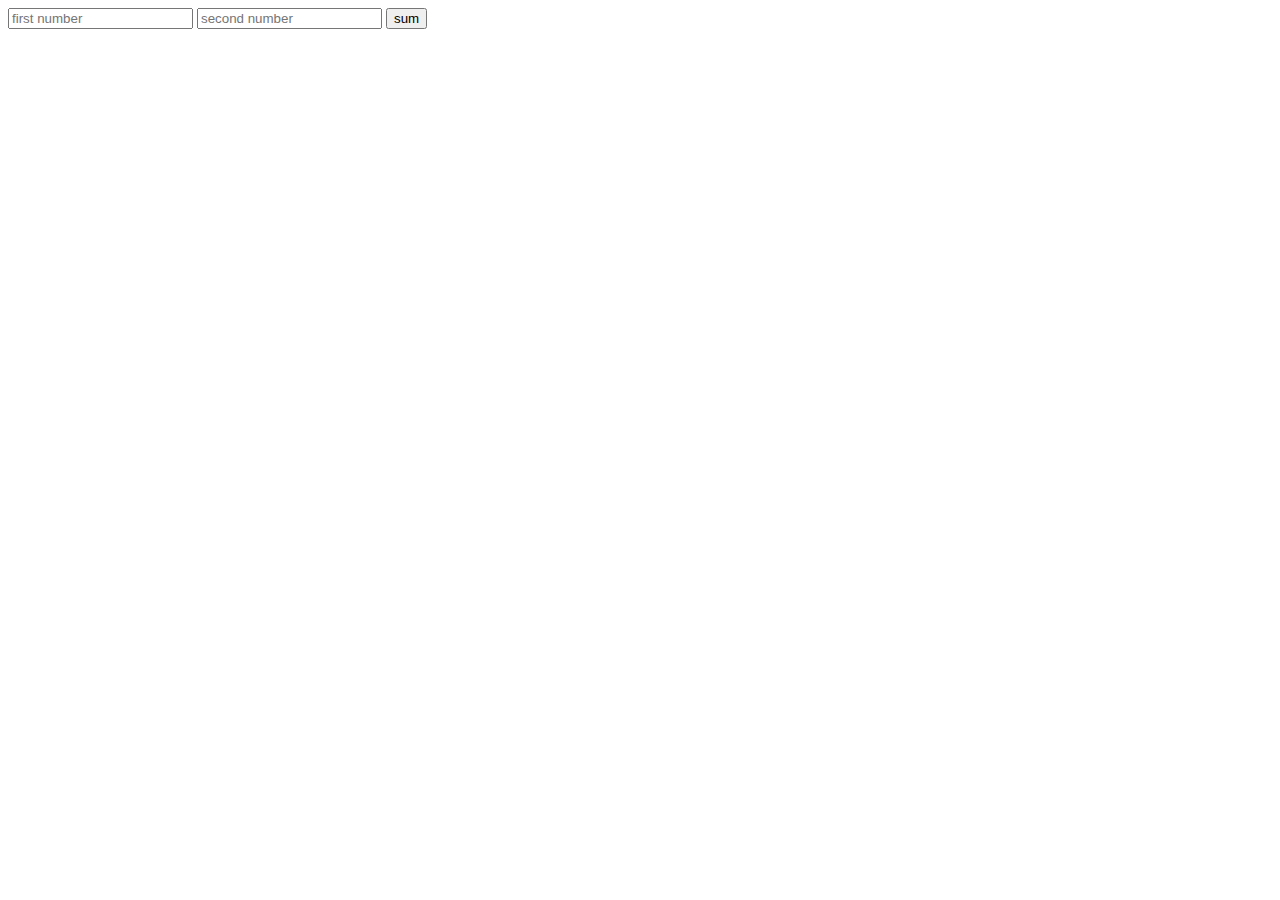
<file: test.html>
<!DOCTYPE html>
<html lang="en">

<head>
    <meta charset="UTF-8">
    <meta name="viewport" content="width=device-width, initial-scale=1.0">
    <title>Document</title>
</head>

<body>

    <input placeholder="first number" type="number" id="num1" />
    <input placeholder="second number" type="number" id="num2" />
    <button onclick="sum()" id="sum">sum</button>
    <p style="color: red;" id="result"></p>
    <script>
        function sum() {
            var num1 = document.getElementById("num1").value;
            var num2 = document.getElementById("num2").value;
            num1=parseInt(num1)
           
            num2=parseInt(num2)
            console.log(num1,num2);
            let res = (num1 + num2);
            document.getElementById('result').innerHTML = res;

        }


    </script>
</body>

</html>
</file>
<file: assets/css/style-starter.css>
@charset "UTF-8";

/*--
Author: W3layouts
Author URL: http://w3layouts.com
--*/
/*!
 * Bootstrap v5.0.1 (https://getbootstrap.com/)
 * Copyright 2011-2021 The Bootstrap Authors
 * Copyright 2011-2021 Twitter, Inc.
 * Licensed under MIT (https://github.com/twbs/bootstrap/blob/main/LICENSE)
 */
:root {
  --bs-blue: #0d6efd;
  --bs-indigo: #6610f2;
  --bs-purple: #6f42c1;
  --bs-pink: #d63384;
  --bs-red: #dc3545;
  --bs-orange: #fd7e14;
  --bs-yellow: #ffc107;
  --bs-green: #198754;
  --bs-teal: #20c997;
  --bs-cyan: #0dcaf0;
  --bs-white: #fff;
  --bs-gray: #6c757d;
  --bs-gray-dark: #343a40;
  --bs-primary: #0d6efd;
  --bs-secondary: #6c757d;
  --bs-success: #198754;
  --bs-info: #0dcaf0;
  --bs-warning: #ffc107;
  --bs-danger: #dc3545;
  --bs-light: #f8f9fa;
  --bs-dark: #212529;
  --bs-font-sans-serif: system-ui, -apple-system, "Segoe UI", Roboto, "Helvetica Neue", Arial, "Noto Sans", "Liberation Sans", sans-serif, "Apple Color Emoji", "Segoe UI Emoji", "Segoe UI Symbol", "Noto Color Emoji";
  --bs-font-monospace: SFMono-Regular, Menlo, Monaco, Consolas, "Liberation Mono", "Courier New", monospace;
  --bs-gradient: linear-gradient(180deg, rgba(255, 255, 255, 0.15), rgba(255, 255, 255, 0));
}

*,
*::before,
*::after {
  box-sizing: border-box;
}

@media (prefers-reduced-motion: no-preference) {
  :root {
    scroll-behavior: smooth;
  }
}

body {
  margin: 0;
  font-family: var(--bs-font-sans-serif);
  font-size: 1rem;
  font-weight: 400;
  line-height: 1.5;
  color: #212529;
  background-color: #fff;
  -webkit-text-size-adjust: 100%;
  -webkit-tap-highlight-color: rgba(0, 0, 0, 0);
}

hr {
  margin: 1rem 0;
  color: inherit;
  background-color: currentColor;
  border: 0;
  opacity: 0.25;
}

hr:not([size]) {
  height: 1px;
}

h6,
.h6,
h5,
.h5,
h4,
.h4,
h3,
.h3,
h2,
.h2,
h1,
.h1 {
  margin-top: 0;
  margin-bottom: 0.5rem;
  font-weight: 500;
  line-height: 1.2;
}

h1,
.h1 {
  font-size: calc(1.375rem + 1.5vw);
}

@media (min-width: 1200px) {

  h1,
  .h1 {
    font-size: 2.5rem;
  }
}

h2,
.h2 {
  font-size: calc(1.325rem + 0.9vw);
}

@media (min-width: 1200px) {

  h2,
  .h2 {
    font-size: 2rem;
  }
}

h3,
.h3 {
  font-size: calc(1.3rem + 0.6vw);
}

@media (min-width: 1200px) {

  h3,
  .h3 {
    font-size: 1.75rem;
  }
}

h4,
.h4 {
  font-size: calc(1.275rem + 0.3vw);
}

@media (min-width: 1200px) {

  h4,
  .h4 {
    font-size: 1.5rem;
  }
}

h5,
.h5 {
  font-size: 1.25rem;
}

h6,
.h6 {
  font-size: 1rem;
}

p {
  margin-top: 0;
  margin-bottom: 1rem;
}

abbr[title],
abbr[data-bs-original-title] {
  -webkit-text-decoration: underline dotted;
  text-decoration: underline dotted;
  cursor: help;
  -webkit-text-decoration-skip-ink: none;
  text-decoration-skip-ink: none;
}

address {
  margin-bottom: 1rem;
  font-style: normal;
  line-height: inherit;
}

ol,
ul {
  padding-left: 2rem;
}

ol,
ul,
dl {
  margin-top: 0;
  margin-bottom: 1rem;
}

ol ol,
ul ul,
ol ul,
ul ol {
  margin-bottom: 0;
}

dt {
  font-weight: 700;
}

dd {
  margin-bottom: 0.5rem;
  margin-left: 0;
}

blockquote {
  margin: 0 0 1rem;
}

b,
strong {
  font-weight: bolder;
}

small,
.small {
  font-size: 0.875em;
}

mark,
.mark {
  padding: 0.2em;
  background-color: #fcf8e3;
}

sub,
sup {
  position: relative;
  font-size: 0.75em;
  line-height: 0;
  vertical-align: baseline;
}

sub {
  bottom: -0.25em;
}

sup {
  top: -0.5em;
}

a {
  color: #0d6efd;
  text-decoration: underline;
}

a:hover {
  color: #0a58ca;
}

a:not([href]):not([class]),
a:not([href]):not([class]):hover {
  color: inherit;
  text-decoration: none;
}

pre,
code,
kbd,
samp {
  font-family: var(--bs-font-monospace);
  font-size: 1em;
  direction: ltr
    /* rtl:ignore */
  ;
  unicode-bidi: bidi-override;
}

pre {
  display: block;
  margin-top: 0;
  margin-bottom: 1rem;
  overflow: auto;
  font-size: 0.875em;
}

pre code {
  font-size: inherit;
  color: inherit;
  word-break: normal;
}

code {
  font-size: 0.875em;
  color: #d63384;
  word-wrap: break-word;
}

a>code {
  color: inherit;
}

kbd {
  padding: 0.2rem 0.4rem;
  font-size: 0.875em;
  color: #fff;
  background-color: #212529;
  border-radius: 0.2rem;
}

kbd kbd {
  padding: 0;
  font-size: 1em;
  font-weight: 700;
}

figure {
  margin: 0 0 1rem;
}

img,
svg {
  vertical-align: middle;
}

table {
  caption-side: bottom;
  border-collapse: collapse;
}

caption {
  padding-top: 0.5rem;
  padding-bottom: 0.5rem;
  color: #6c757d;
  text-align: left;
}

th {
  text-align: inherit;
  text-align: -webkit-match-parent;
}

thead,
tbody,
tfoot,
tr,
td,
th {
  border-color: inherit;
  border-style: solid;
  border-width: 0;
}

label {
  display: inline-block;
}

button {
  border-radius: 0;
}

button:focus:not(:focus-visible) {
  outline: 0;
}

input,
button,
select,
optgroup,
textarea {
  margin: 0;
  font-family: inherit;
  font-size: inherit;
  line-height: inherit;
}

button,
select {
  text-transform: none;
}

[role=button] {
  cursor: pointer;
}

select {
  word-wrap: normal;
}

select:disabled {
  opacity: 1;
}

[list]::-webkit-calendar-picker-indicator {
  display: none;
}

button,
[type=button],
[type=reset],
[type=submit] {
  -webkit-appearance: button;
}

button:not(:disabled),
[type=button]:not(:disabled),
[type=reset]:not(:disabled),
[type=submit]:not(:disabled) {
  cursor: pointer;
}

::-moz-focus-inner {
  padding: 0;
  border-style: none;
}

textarea {
  resize: vertical;
}

fieldset {
  min-width: 0;
  padding: 0;
  margin: 0;
  border: 0;
}

legend {
  float: left;
  width: 100%;
  padding: 0;
  margin-bottom: 0.5rem;
  font-size: calc(1.275rem + 0.3vw);
  line-height: inherit;
}

@media (min-width: 1200px) {
  legend {
    font-size: 1.5rem;
  }
}

legend+* {
  clear: left;
}

::-webkit-datetime-edit-fields-wrapper,
::-webkit-datetime-edit-text,
::-webkit-datetime-edit-minute,
::-webkit-datetime-edit-hour-field,
::-webkit-datetime-edit-day-field,
::-webkit-datetime-edit-month-field,
::-webkit-datetime-edit-year-field {
  padding: 0;
}

::-webkit-inner-spin-button {
  height: auto;
}

[type=search] {
  outline-offset: -2px;
  -webkit-appearance: textfield;
}

/* rtl:raw:
[type="tel"],
[type="url"],
[type="email"],
[type="number"] {
  direction: ltr;
}
*/
::-webkit-search-decoration {
  -webkit-appearance: none;
}

::-webkit-color-swatch-wrapper {
  padding: 0;
}

::file-selector-button {
  font: inherit;
}

::-webkit-file-upload-button {
  font: inherit;
  -webkit-appearance: button;
}

output {
  display: inline-block;
}

iframe {
  border: 0;
}

summary {
  display: list-item;
  cursor: pointer;
}

progress {
  vertical-align: baseline;
}

[hidden] {
  display: none !important;
}

.lead {
  font-size: 1.25rem;
  font-weight: 300;
}

.display-1 {
  font-size: calc(1.625rem + 4.5vw);
  font-weight: 300;
  line-height: 1.2;
}

@media (min-width: 1200px) {
  .display-1 {
    font-size: 5rem;
  }
}

.display-2 {
  font-size: calc(1.575rem + 3.9vw);
  font-weight: 300;
  line-height: 1.2;
}

@media (min-width: 1200px) {
  .display-2 {
    font-size: 4.5rem;
  }
}

.display-3 {
  font-size: calc(1.525rem + 3.3vw);
  font-weight: 300;
  line-height: 1.2;
}

@media (min-width: 1200px) {
  .display-3 {
    font-size: 4rem;
  }
}

.display-4 {
  font-size: calc(1.475rem + 2.7vw);
  font-weight: 300;
  line-height: 1.2;
}

@media (min-width: 1200px) {
  .display-4 {
    font-size: 3.5rem;
  }
}

.display-5 {
  font-size: calc(1.425rem + 2.1vw);
  font-weight: 300;
  line-height: 1.2;
}

@media (min-width: 1200px) {
  .display-5 {
    font-size: 3rem;
  }
}

.display-6 {
  font-size: calc(1.375rem + 1.5vw);
  font-weight: 300;
  line-height: 1.2;
}

@media (min-width: 1200px) {
  .display-6 {
    font-size: 2.5rem;
  }
}

.list-unstyled {
  padding-left: 0;
  list-style: none;
}

.list-inline {
  padding-left: 0;
  list-style: none;
}

.list-inline-item {
  display: inline-block;
}

.list-inline-item:not(:last-child) {
  margin-right: 0.5rem;
}

.initialism {
  font-size: 0.875em;
  text-transform: uppercase;
}

.blockquote {
  margin-bottom: 1rem;
  font-size: 1.25rem;
}

.blockquote> :last-child {
  margin-bottom: 0;
}

.blockquote-footer {
  margin-top: -1rem;
  margin-bottom: 1rem;
  font-size: 0.875em;
  color: #6c757d;
}

.blockquote-footer::before {
  content: "— ";
}

.img-fluid {
  max-width: 100%;
  height: auto;
}

.img-thumbnail {
  padding: 0.25rem;
  background-color: #fff;
  border: 1px solid #dee2e6;
  border-radius: 0.25rem;
  max-width: 100%;
  height: auto;
}

.figure {
  display: inline-block;
}

.figure-img {
  margin-bottom: 0.5rem;
  line-height: 1;
}

.figure-caption {
  font-size: 0.875em;
  color: #6c757d;
}

.container,
.container-fluid,
.container-xxl,
.container-xl,
.container-lg,
.container-md,
.container-sm {
  width: 100%;
  padding-right: var(--bs-gutter-x, 0.75rem);
  padding-left: var(--bs-gutter-x, 0.75rem);
  margin-right: auto;
  margin-left: auto;
}

@media (min-width: 576px) {

  .container-sm,
  .container {
    max-width: 540px;
  }
}

@media (min-width: 768px) {

  .container-md,
  .container-sm,
  .container {
    max-width: 720px;
  }
}

@media (min-width: 992px) {

  .container-lg,
  .container-md,
  .container-sm,
  .container {
    max-width: 960px;
  }
}

@media (min-width: 1200px) {

  .container-xl,
  .container-lg,
  .container-md,
  .container-sm,
  .container {
    max-width: 1140px;
  }
}

@media (min-width: 1400px) {

  .container-xxl,
  .container-xl,
  .container-lg,
  .container-md,
  .container-sm,
  .container {
    max-width: 1320px;
  }
}

.row {
  --bs-gutter-x: 1.5rem;
  --bs-gutter-y: 0;
  display: flex;
  flex-wrap: wrap;
  margin-top: calc(var(--bs-gutter-y) * -1);
  margin-right: calc(var(--bs-gutter-x) / -2);
  margin-left: calc(var(--bs-gutter-x) / -2);
}

.row>* {
  flex-shrink: 0;
  width: 100%;
  max-width: 100%;
  padding-right: calc(var(--bs-gutter-x) / 2);
  padding-left: calc(var(--bs-gutter-x) / 2);
  margin-top: var(--bs-gutter-y);
}

.col {
  flex: 1 0 0%;
}

.row-cols-auto>* {
  flex: 0 0 auto;
  width: auto;
}

.row-cols-1>* {
  flex: 0 0 auto;
  width: 100%;
}

.row-cols-2>* {
  flex: 0 0 auto;
  width: 50%;
}

.row-cols-3>* {
  flex: 0 0 auto;
  width: 33.3333333333%;
}

.row-cols-4>* {
  flex: 0 0 auto;
  width: 25%;
}

.row-cols-5>* {
  flex: 0 0 auto;
  width: 20%;
}

.row-cols-6>* {
  flex: 0 0 auto;
  width: 16.6666666667%;
}

.col-auto {
  flex: 0 0 auto;
  width: auto;
}

.col-1 {
  flex: 0 0 auto;
  width: 8.3333333333%;
}

.col-2 {
  flex: 0 0 auto;
  width: 16.6666666667%;
}

.col-3 {
  flex: 0 0 auto;
  width: 25%;
}

.col-4 {
  flex: 0 0 auto;
  width: 33.3333333333%;
}

.col-5 {
  flex: 0 0 auto;
  width: 41.6666666667%;
}

.col-6 {
  flex: 0 0 auto;
  width: 50%;
}

.col-7 {
  flex: 0 0 auto;
  width: 58.3333333333%;
}

.col-8 {
  flex: 0 0 auto;
  width: 66.6666666667%;
}

.col-9 {
  flex: 0 0 auto;
  width: 75%;
}

.col-10 {
  flex: 0 0 auto;
  width: 83.3333333333%;
}

.col-11 {
  flex: 0 0 auto;
  width: 91.6666666667%;
}

.col-12 {
  flex: 0 0 auto;
  width: 100%;
}

.offset-1 {
  margin-left: 8.3333333333%;
}

.offset-2 {
  margin-left: 16.6666666667%;
}

.offset-3 {
  margin-left: 25%;
}

.offset-4 {
  margin-left: 33.3333333333%;
}

.offset-5 {
  margin-left: 41.6666666667%;
}

.offset-6 {
  margin-left: 50%;
}

.offset-7 {
  margin-left: 58.3333333333%;
}

.offset-8 {
  margin-left: 66.6666666667%;
}

.offset-9 {
  margin-left: 75%;
}

.offset-10 {
  margin-left: 83.3333333333%;
}

.offset-11 {
  margin-left: 91.6666666667%;
}

.g-0,
.gx-0 {
  --bs-gutter-x: 0;
}

.g-0,
.gy-0 {
  --bs-gutter-y: 0;
}

.g-1,
.gx-1 {
  --bs-gutter-x: 0.25rem;
}

.g-1,
.gy-1 {
  --bs-gutter-y: 0.25rem;
}

.g-2,
.gx-2 {
  --bs-gutter-x: 0.5rem;
}

.g-2,
.gy-2 {
  --bs-gutter-y: 0.5rem;
}

.g-3,
.gx-3 {
  --bs-gutter-x: 1rem;
}

.g-3,
.gy-3 {
  --bs-gutter-y: 1rem;
}

.g-4,
.gx-4 {
  --bs-gutter-x: 1.5rem;
}

.g-4,
.gy-4 {
  --bs-gutter-y: 1.5rem;
}

.g-5,
.gx-5 {
  --bs-gutter-x: 3rem;
}

.g-5,
.gy-5 {
  --bs-gutter-y: 3rem;
}

@media (min-width: 576px) {
  .col-sm {
    flex: 1 0 0%;
  }

  .row-cols-sm-auto>* {
    flex: 0 0 auto;
    width: auto;
  }

  .row-cols-sm-1>* {
    flex: 0 0 auto;
    width: 100%;
  }

  .row-cols-sm-2>* {
    flex: 0 0 auto;
    width: 50%;
  }

  .row-cols-sm-3>* {
    flex: 0 0 auto;
    width: 33.3333333333%;
  }

  .row-cols-sm-4>* {
    flex: 0 0 auto;
    width: 25%;
  }

  .row-cols-sm-5>* {
    flex: 0 0 auto;
    width: 20%;
  }

  .row-cols-sm-6>* {
    flex: 0 0 auto;
    width: 16.6666666667%;
  }

  .col-sm-auto {
    flex: 0 0 auto;
    width: auto;
  }

  .col-sm-1 {
    flex: 0 0 auto;
    width: 8.3333333333%;
  }

  .col-sm-2 {
    flex: 0 0 auto;
    width: 16.6666666667%;
  }

  .col-sm-3 {
    flex: 0 0 auto;
    width: 25%;
  }

  .col-sm-4 {
    flex: 0 0 auto;
    width: 33.3333333333%;
  }

  .col-sm-5 {
    flex: 0 0 auto;
    width: 41.6666666667%;
  }

  .col-sm-6 {
    flex: 0 0 auto;
    width: 50%;
  }

  .col-sm-7 {
    flex: 0 0 auto;
    width: 58.3333333333%;
  }

  .col-sm-8 {
    flex: 0 0 auto;
    width: 66.6666666667%;
  }

  .col-sm-9 {
    flex: 0 0 auto;
    width: 75%;
  }

  .col-sm-10 {
    flex: 0 0 auto;
    width: 83.3333333333%;
  }

  .col-sm-11 {
    flex: 0 0 auto;
    width: 91.6666666667%;
  }

  .col-sm-12 {
    flex: 0 0 auto;
    width: 100%;
  }

  .offset-sm-0 {
    margin-left: 0;
  }

  .offset-sm-1 {
    margin-left: 8.3333333333%;
  }

  .offset-sm-2 {
    margin-left: 16.6666666667%;
  }

  .offset-sm-3 {
    margin-left: 25%;
  }

  .offset-sm-4 {
    margin-left: 33.3333333333%;
  }

  .offset-sm-5 {
    margin-left: 41.6666666667%;
  }

  .offset-sm-6 {
    margin-left: 50%;
  }

  .offset-sm-7 {
    margin-left: 58.3333333333%;
  }

  .offset-sm-8 {
    margin-left: 66.6666666667%;
  }

  .offset-sm-9 {
    margin-left: 75%;
  }

  .offset-sm-10 {
    margin-left: 83.3333333333%;
  }

  .offset-sm-11 {
    margin-left: 91.6666666667%;
  }

  .g-sm-0,
  .gx-sm-0 {
    --bs-gutter-x: 0;
  }

  .g-sm-0,
  .gy-sm-0 {
    --bs-gutter-y: 0;
  }

  .g-sm-1,
  .gx-sm-1 {
    --bs-gutter-x: 0.25rem;
  }

  .g-sm-1,
  .gy-sm-1 {
    --bs-gutter-y: 0.25rem;
  }

  .g-sm-2,
  .gx-sm-2 {
    --bs-gutter-x: 0.5rem;
  }

  .g-sm-2,
  .gy-sm-2 {
    --bs-gutter-y: 0.5rem;
  }

  .g-sm-3,
  .gx-sm-3 {
    --bs-gutter-x: 1rem;
  }

  .g-sm-3,
  .gy-sm-3 {
    --bs-gutter-y: 1rem;
  }

  .g-sm-4,
  .gx-sm-4 {
    --bs-gutter-x: 1.5rem;
  }

  .g-sm-4,
  .gy-sm-4 {
    --bs-gutter-y: 1.5rem;
  }

  .g-sm-5,
  .gx-sm-5 {
    --bs-gutter-x: 3rem;
  }

  .g-sm-5,
  .gy-sm-5 {
    --bs-gutter-y: 3rem;
  }
}

@media (min-width: 768px) {
  .col-md {
    flex: 1 0 0%;
  }

  .row-cols-md-auto>* {
    flex: 0 0 auto;
    width: auto;
  }

  .row-cols-md-1>* {
    flex: 0 0 auto;
    width: 100%;
  }

  .row-cols-md-2>* {
    flex: 0 0 auto;
    width: 50%;
  }

  .row-cols-md-3>* {
    flex: 0 0 auto;
    width: 33.3333333333%;
  }

  .row-cols-md-4>* {
    flex: 0 0 auto;
    width: 25%;
  }

  .row-cols-md-5>* {
    flex: 0 0 auto;
    width: 20%;
  }

  .row-cols-md-6>* {
    flex: 0 0 auto;
    width: 16.6666666667%;
  }

  .col-md-auto {
    flex: 0 0 auto;
    width: auto;
  }

  .col-md-1 {
    flex: 0 0 auto;
    width: 8.3333333333%;
  }

  .col-md-2 {
    flex: 0 0 auto;
    width: 16.6666666667%;
  }

  .col-md-3 {
    flex: 0 0 auto;
    width: 25%;
  }

  .col-md-4 {
    flex: 0 0 auto;
    width: 33.3333333333%;
  }

  .col-md-5 {
    flex: 0 0 auto;
    width: 41.6666666667%;
  }

  .col-md-6 {
    flex: 0 0 auto;
    width: 50%;
  }

  .col-md-7 {
    flex: 0 0 auto;
    width: 58.3333333333%;
  }

  .col-md-8 {
    flex: 0 0 auto;
    width: 66.6666666667%;
  }

  .col-md-9 {
    flex: 0 0 auto;
    width: 75%;
  }

  .col-md-10 {
    flex: 0 0 auto;
    width: 83.3333333333%;
  }

  .col-md-11 {
    flex: 0 0 auto;
    width: 91.6666666667%;
  }

  .col-md-12 {
    flex: 0 0 auto;
    width: 100%;
  }

  .offset-md-0 {
    margin-left: 0;
  }

  .offset-md-1 {
    margin-left: 8.3333333333%;
  }

  .offset-md-2 {
    margin-left: 16.6666666667%;
  }

  .offset-md-3 {
    margin-left: 25%;
  }

  .offset-md-4 {
    margin-left: 33.3333333333%;
  }

  .offset-md-5 {
    margin-left: 41.6666666667%;
  }

  .offset-md-6 {
    margin-left: 50%;
  }

  .offset-md-7 {
    margin-left: 58.3333333333%;
  }

  .offset-md-8 {
    margin-left: 66.6666666667%;
  }

  .offset-md-9 {
    margin-left: 75%;
  }

  .offset-md-10 {
    margin-left: 83.3333333333%;
  }

  .offset-md-11 {
    margin-left: 91.6666666667%;
  }

  .g-md-0,
  .gx-md-0 {
    --bs-gutter-x: 0;
  }

  .g-md-0,
  .gy-md-0 {
    --bs-gutter-y: 0;
  }

  .g-md-1,
  .gx-md-1 {
    --bs-gutter-x: 0.25rem;
  }

  .g-md-1,
  .gy-md-1 {
    --bs-gutter-y: 0.25rem;
  }

  .g-md-2,
  .gx-md-2 {
    --bs-gutter-x: 0.5rem;
  }

  .g-md-2,
  .gy-md-2 {
    --bs-gutter-y: 0.5rem;
  }

  .g-md-3,
  .gx-md-3 {
    --bs-gutter-x: 1rem;
  }

  .g-md-3,
  .gy-md-3 {
    --bs-gutter-y: 1rem;
  }

  .g-md-4,
  .gx-md-4 {
    --bs-gutter-x: 1.5rem;
  }

  .g-md-4,
  .gy-md-4 {
    --bs-gutter-y: 1.5rem;
  }

  .g-md-5,
  .gx-md-5 {
    --bs-gutter-x: 3rem;
  }

  .g-md-5,
  .gy-md-5 {
    --bs-gutter-y: 3rem;
  }
}

@media (min-width: 992px) {
  .col-lg {
    flex: 1 0 0%;
  }

  .row-cols-lg-auto>* {
    flex: 0 0 auto;
    width: auto;
  }

  .row-cols-lg-1>* {
    flex: 0 0 auto;
    width: 100%;
  }

  .row-cols-lg-2>* {
    flex: 0 0 auto;
    width: 50%;
  }

  .row-cols-lg-3>* {
    flex: 0 0 auto;
    width: 33.3333333333%;
  }

  .row-cols-lg-4>* {
    flex: 0 0 auto;
    width: 25%;
  }

  .row-cols-lg-5>* {
    flex: 0 0 auto;
    width: 20%;
  }

  .row-cols-lg-6>* {
    flex: 0 0 auto;
    width: 16.6666666667%;
  }

  .col-lg-auto {
    flex: 0 0 auto;
    width: auto;
  }

  .col-lg-1 {
    flex: 0 0 auto;
    width: 8.3333333333%;
  }

  .col-lg-2 {
    flex: 0 0 auto;
    width: 16.6666666667%;
  }

  .col-lg-3 {
    flex: 0 0 auto;
    width: 25%;
  }

  .col-lg-4 {
    flex: 0 0 auto;
    width: 33.3333333333%;
  }

  .col-lg-5 {
    flex: 0 0 auto;
    width: 41.6666666667%;
  }

  .col-lg-6 {
    flex: 0 0 auto;
    width: 50%;
  }

  .col-lg-7 {
    flex: 0 0 auto;
    width: 58.3333333333%;
  }

  .col-lg-8 {
    flex: 0 0 auto;
    width: 66.6666666667%;
  }

  .col-lg-9 {
    flex: 0 0 auto;
    width: 75%;
  }

  .col-lg-10 {
    flex: 0 0 auto;
    width: 83.3333333333%;
  }

  .col-lg-11 {
    flex: 0 0 auto;
    width: 91.6666666667%;
  }

  .col-lg-12 {
    flex: 0 0 auto;
    width: 100%;
  }

  .offset-lg-0 {
    margin-left: 0;
  }

  .offset-lg-1 {
    margin-left: 8.3333333333%;
  }

  .offset-lg-2 {
    margin-left: 16.6666666667%;
  }

  .offset-lg-3 {
    margin-left: 25%;
  }

  .offset-lg-4 {
    margin-left: 33.3333333333%;
  }

  .offset-lg-5 {
    margin-left: 41.6666666667%;
  }

  .offset-lg-6 {
    margin-left: 50%;
  }

  .offset-lg-7 {
    margin-left: 58.3333333333%;
  }

  .offset-lg-8 {
    margin-left: 66.6666666667%;
  }

  .offset-lg-9 {
    margin-left: 75%;
  }

  .offset-lg-10 {
    margin-left: 83.3333333333%;
  }

  .offset-lg-11 {
    margin-left: 91.6666666667%;
  }

  .g-lg-0,
  .gx-lg-0 {
    --bs-gutter-x: 0;
  }

  .g-lg-0,
  .gy-lg-0 {
    --bs-gutter-y: 0;
  }

  .g-lg-1,
  .gx-lg-1 {
    --bs-gutter-x: 0.25rem;
  }

  .g-lg-1,
  .gy-lg-1 {
    --bs-gutter-y: 0.25rem;
  }

  .g-lg-2,
  .gx-lg-2 {
    --bs-gutter-x: 0.5rem;
  }

  .g-lg-2,
  .gy-lg-2 {
    --bs-gutter-y: 0.5rem;
  }

  .g-lg-3,
  .gx-lg-3 {
    --bs-gutter-x: 1rem;
  }

  .g-lg-3,
  .gy-lg-3 {
    --bs-gutter-y: 1rem;
  }

  .g-lg-4,
  .gx-lg-4 {
    --bs-gutter-x: 1.5rem;
  }

  .g-lg-4,
  .gy-lg-4 {
    --bs-gutter-y: 1.5rem;
  }

  .g-lg-5,
  .gx-lg-5 {
    --bs-gutter-x: 3rem;
  }

  .g-lg-5,
  .gy-lg-5 {
    --bs-gutter-y: 3rem;
  }
}

@media (min-width: 1200px) {
  .col-xl {
    flex: 1 0 0%;
  }

  .row-cols-xl-auto>* {
    flex: 0 0 auto;
    width: auto;
  }

  .row-cols-xl-1>* {
    flex: 0 0 auto;
    width: 100%;
  }

  .row-cols-xl-2>* {
    flex: 0 0 auto;
    width: 50%;
  }

  .row-cols-xl-3>* {
    flex: 0 0 auto;
    width: 33.3333333333%;
  }

  .row-cols-xl-4>* {
    flex: 0 0 auto;
    width: 25%;
  }

  .row-cols-xl-5>* {
    flex: 0 0 auto;
    width: 20%;
  }

  .row-cols-xl-6>* {
    flex: 0 0 auto;
    width: 16.6666666667%;
  }

  .col-xl-auto {
    flex: 0 0 auto;
    width: auto;
  }

  .col-xl-1 {
    flex: 0 0 auto;
    width: 8.3333333333%;
  }

  .col-xl-2 {
    flex: 0 0 auto;
    width: 16.6666666667%;
  }

  .col-xl-3 {
    flex: 0 0 auto;
    width: 25%;
  }

  .col-xl-4 {
    flex: 0 0 auto;
    width: 33.3333333333%;
  }

  .col-xl-5 {
    flex: 0 0 auto;
    width: 41.6666666667%;
  }

  .col-xl-6 {
    flex: 0 0 auto;
    width: 50%;
  }

  .col-xl-7 {
    flex: 0 0 auto;
    width: 58.3333333333%;
  }

  .col-xl-8 {
    flex: 0 0 auto;
    width: 66.6666666667%;
  }

  .col-xl-9 {
    flex: 0 0 auto;
    width: 75%;
  }

  .col-xl-10 {
    flex: 0 0 auto;
    width: 83.3333333333%;
  }

  .col-xl-11 {
    flex: 0 0 auto;
    width: 91.6666666667%;
  }

  .col-xl-12 {
    flex: 0 0 auto;
    width: 100%;
  }

  .offset-xl-0 {
    margin-left: 0;
  }

  .offset-xl-1 {
    margin-left: 8.3333333333%;
  }

  .offset-xl-2 {
    margin-left: 16.6666666667%;
  }

  .offset-xl-3 {
    margin-left: 25%;
  }

  .offset-xl-4 {
    margin-left: 33.3333333333%;
  }

  .offset-xl-5 {
    margin-left: 41.6666666667%;
  }

  .offset-xl-6 {
    margin-left: 50%;
  }

  .offset-xl-7 {
    margin-left: 58.3333333333%;
  }

  .offset-xl-8 {
    margin-left: 66.6666666667%;
  }

  .offset-xl-9 {
    margin-left: 75%;
  }

  .offset-xl-10 {
    margin-left: 83.3333333333%;
  }

  .offset-xl-11 {
    margin-left: 91.6666666667%;
  }

  .g-xl-0,
  .gx-xl-0 {
    --bs-gutter-x: 0;
  }

  .g-xl-0,
  .gy-xl-0 {
    --bs-gutter-y: 0;
  }

  .g-xl-1,
  .gx-xl-1 {
    --bs-gutter-x: 0.25rem;
  }

  .g-xl-1,
  .gy-xl-1 {
    --bs-gutter-y: 0.25rem;
  }

  .g-xl-2,
  .gx-xl-2 {
    --bs-gutter-x: 0.5rem;
  }

  .g-xl-2,
  .gy-xl-2 {
    --bs-gutter-y: 0.5rem;
  }

  .g-xl-3,
  .gx-xl-3 {
    --bs-gutter-x: 1rem;
  }

  .g-xl-3,
  .gy-xl-3 {
    --bs-gutter-y: 1rem;
  }

  .g-xl-4,
  .gx-xl-4 {
    --bs-gutter-x: 1.5rem;
  }

  .g-xl-4,
  .gy-xl-4 {
    --bs-gutter-y: 1.5rem;
  }

  .g-xl-5,
  .gx-xl-5 {
    --bs-gutter-x: 3rem;
  }

  .g-xl-5,
  .gy-xl-5 {
    --bs-gutter-y: 3rem;
  }
}

@media (min-width: 1400px) {
  .col-xxl {
    flex: 1 0 0%;
  }

  .row-cols-xxl-auto>* {
    flex: 0 0 auto;
    width: auto;
  }

  .row-cols-xxl-1>* {
    flex: 0 0 auto;
    width: 100%;
  }

  .row-cols-xxl-2>* {
    flex: 0 0 auto;
    width: 50%;
  }

  .row-cols-xxl-3>* {
    flex: 0 0 auto;
    width: 33.3333333333%;
  }

  .row-cols-xxl-4>* {
    flex: 0 0 auto;
    width: 25%;
  }

  .row-cols-xxl-5>* {
    flex: 0 0 auto;
    width: 20%;
  }

  .row-cols-xxl-6>* {
    flex: 0 0 auto;
    width: 16.6666666667%;
  }

  .col-xxl-auto {
    flex: 0 0 auto;
    width: auto;
  }

  .col-xxl-1 {
    flex: 0 0 auto;
    width: 8.3333333333%;
  }

  .col-xxl-2 {
    flex: 0 0 auto;
    width: 16.6666666667%;
  }

  .col-xxl-3 {
    flex: 0 0 auto;
    width: 25%;
  }

  .col-xxl-4 {
    flex: 0 0 auto;
    width: 33.3333333333%;
  }

  .col-xxl-5 {
    flex: 0 0 auto;
    width: 41.6666666667%;
  }

  .col-xxl-6 {
    flex: 0 0 auto;
    width: 50%;
  }

  .col-xxl-7 {
    flex: 0 0 auto;
    width: 58.3333333333%;
  }

  .col-xxl-8 {
    flex: 0 0 auto;
    width: 66.6666666667%;
  }

  .col-xxl-9 {
    flex: 0 0 auto;
    width: 75%;
  }

  .col-xxl-10 {
    flex: 0 0 auto;
    width: 83.3333333333%;
  }

  .col-xxl-11 {
    flex: 0 0 auto;
    width: 91.6666666667%;
  }

  .col-xxl-12 {
    flex: 0 0 auto;
    width: 100%;
  }

  .offset-xxl-0 {
    margin-left: 0;
  }

  .offset-xxl-1 {
    margin-left: 8.3333333333%;
  }

  .offset-xxl-2 {
    margin-left: 16.6666666667%;
  }

  .offset-xxl-3 {
    margin-left: 25%;
  }

  .offset-xxl-4 {
    margin-left: 33.3333333333%;
  }

  .offset-xxl-5 {
    margin-left: 41.6666666667%;
  }

  .offset-xxl-6 {
    margin-left: 50%;
  }

  .offset-xxl-7 {
    margin-left: 58.3333333333%;
  }

  .offset-xxl-8 {
    margin-left: 66.6666666667%;
  }

  .offset-xxl-9 {
    margin-left: 75%;
  }

  .offset-xxl-10 {
    margin-left: 83.3333333333%;
  }

  .offset-xxl-11 {
    margin-left: 91.6666666667%;
  }

  .g-xxl-0,
  .gx-xxl-0 {
    --bs-gutter-x: 0;
  }

  .g-xxl-0,
  .gy-xxl-0 {
    --bs-gutter-y: 0;
  }

  .g-xxl-1,
  .gx-xxl-1 {
    --bs-gutter-x: 0.25rem;
  }

  .g-xxl-1,
  .gy-xxl-1 {
    --bs-gutter-y: 0.25rem;
  }

  .g-xxl-2,
  .gx-xxl-2 {
    --bs-gutter-x: 0.5rem;
  }

  .g-xxl-2,
  .gy-xxl-2 {
    --bs-gutter-y: 0.5rem;
  }

  .g-xxl-3,
  .gx-xxl-3 {
    --bs-gutter-x: 1rem;
  }

  .g-xxl-3,
  .gy-xxl-3 {
    --bs-gutter-y: 1rem;
  }

  .g-xxl-4,
  .gx-xxl-4 {
    --bs-gutter-x: 1.5rem;
  }

  .g-xxl-4,
  .gy-xxl-4 {
    --bs-gutter-y: 1.5rem;
  }

  .g-xxl-5,
  .gx-xxl-5 {
    --bs-gutter-x: 3rem;
  }

  .g-xxl-5,
  .gy-xxl-5 {
    --bs-gutter-y: 3rem;
  }
}

.table {
  --bs-table-bg: transparent;
  --bs-table-accent-bg: transparent;
  --bs-table-striped-color: #212529;
  --bs-table-striped-bg: rgba(0, 0, 0, 0.05);
  --bs-table-active-color: #212529;
  --bs-table-active-bg: rgba(0, 0, 0, 0.1);
  --bs-table-hover-color: #212529;
  --bs-table-hover-bg: rgba(0, 0, 0, 0.075);
  width: 100%;
  margin-bottom: 1rem;
  color: #212529;
  vertical-align: top;
  border-color: #dee2e6;
}

.table> :not(caption)>*>* {
  padding: 0.5rem 0.5rem;
  background-color: var(--bs-table-bg);
  border-bottom-width: 1px;
  box-shadow: inset 0 0 0 9999px var(--bs-table-accent-bg);
}

.table>tbody {
  vertical-align: inherit;
}

.table>thead {
  vertical-align: bottom;
}

.table> :not(:last-child)> :last-child>* {
  border-bottom-color: currentColor;
}

.caption-top {
  caption-side: top;
}

.table-sm> :not(caption)>*>* {
  padding: 0.25rem 0.25rem;
}

.table-bordered> :not(caption)>* {
  border-width: 1px 0;
}

.table-bordered> :not(caption)>*>* {
  border-width: 0 1px;
}

.table-borderless> :not(caption)>*>* {
  border-bottom-width: 0;
}

.table-striped>tbody>tr:nth-of-type(odd) {
  --bs-table-accent-bg: var(--bs-table-striped-bg);
  color: var(--bs-table-striped-color);
}

.table-active {
  --bs-table-accent-bg: var(--bs-table-active-bg);
  color: var(--bs-table-active-color);
}

.table-hover>tbody>tr:hover {
  --bs-table-accent-bg: var(--bs-table-hover-bg);
  color: var(--bs-table-hover-color);
}

.table-primary {
  --bs-table-bg: #cfe2ff;
  --bs-table-striped-bg: #c5d7f2;
  --bs-table-striped-color: #000;
  --bs-table-active-bg: #bacbe6;
  --bs-table-active-color: #000;
  --bs-table-hover-bg: #bfd1ec;
  --bs-table-hover-color: #000;
  color: #000;
  border-color: #bacbe6;
}

.table-secondary {
  --bs-table-bg: #e2e3e5;
  --bs-table-striped-bg: #d7d8da;
  --bs-table-striped-color: #000;
  --bs-table-active-bg: #cbccce;
  --bs-table-active-color: #000;
  --bs-table-hover-bg: #d1d2d4;
  --bs-table-hover-color: #000;
  color: #000;
  border-color: #cbccce;
}

.table-success {
  --bs-table-bg: #d1e7dd;
  --bs-table-striped-bg: #c7dbd2;
  --bs-table-striped-color: #000;
  --bs-table-active-bg: #bcd0c7;
  --bs-table-active-color: #000;
  --bs-table-hover-bg: #c1d6cc;
  --bs-table-hover-color: #000;
  color: #000;
  border-color: #bcd0c7;
}

.table-info {
  --bs-table-bg: #cff4fc;
  --bs-table-striped-bg: #c5e8ef;
  --bs-table-striped-color: #000;
  --bs-table-active-bg: #badce3;
  --bs-table-active-color: #000;
  --bs-table-hover-bg: #bfe2e9;
  --bs-table-hover-color: #000;
  color: #000;
  border-color: #badce3;
}

.table-warning {
  --bs-table-bg: #fff3cd;
  --bs-table-striped-bg: #f2e7c3;
  --bs-table-striped-color: #000;
  --bs-table-active-bg: #e6dbb9;
  --bs-table-active-color: #000;
  --bs-table-hover-bg: #ece1be;
  --bs-table-hover-color: #000;
  color: #000;
  border-color: #e6dbb9;
}

.table-danger {
  --bs-table-bg: #f8d7da;
  --bs-table-striped-bg: #eccccf;
  --bs-table-striped-color: #000;
  --bs-table-active-bg: #dfc2c4;
  --bs-table-active-color: #000;
  --bs-table-hover-bg: #e5c7ca;
  --bs-table-hover-color: #000;
  color: #000;
  border-color: #dfc2c4;
}

.table-light {
  --bs-table-bg: #f8f9fa;
  --bs-table-striped-bg: #ecedee;
  --bs-table-striped-color: #000;
  --bs-table-active-bg: #dfe0e1;
  --bs-table-active-color: #000;
  --bs-table-hover-bg: #e5e6e7;
  --bs-table-hover-color: #000;
  color: #000;
  border-color: #dfe0e1;
}

.table-dark {
  --bs-table-bg: #212529;
  --bs-table-striped-bg: #2c3034;
  --bs-table-striped-color: #fff;
  --bs-table-active-bg: #373b3e;
  --bs-table-active-color: #fff;
  --bs-table-hover-bg: #323539;
  --bs-table-hover-color: #fff;
  color: #fff;
  border-color: #373b3e;
}

.table-responsive {
  overflow-x: auto;
  -webkit-overflow-scrolling: touch;
}

@media (max-width: 575.98px) {
  .table-responsive-sm {
    overflow-x: auto;
    -webkit-overflow-scrolling: touch;
  }
}

@media (max-width: 767.98px) {
  .table-responsive-md {
    overflow-x: auto;
    -webkit-overflow-scrolling: touch;
  }
}

@media (max-width: 991.98px) {
  .table-responsive-lg {
    overflow-x: auto;
    -webkit-overflow-scrolling: touch;
  }
}

@media (max-width: 1199.98px) {
  .table-responsive-xl {
    overflow-x: auto;
    -webkit-overflow-scrolling: touch;
  }
}

@media (max-width: 1399.98px) {
  .table-responsive-xxl {
    overflow-x: auto;
    -webkit-overflow-scrolling: touch;
  }
}

.form-label {
  margin-bottom: 0.5rem;
}

.col-form-label {
  padding-top: calc(0.375rem + 1px);
  padding-bottom: calc(0.375rem + 1px);
  margin-bottom: 0;
  font-size: inherit;
  line-height: 1.5;
}

.col-form-label-lg {
  padding-top: calc(0.5rem + 1px);
  padding-bottom: calc(0.5rem + 1px);
  font-size: 1.25rem;
}

.col-form-label-sm {
  padding-top: calc(0.25rem + 1px);
  padding-bottom: calc(0.25rem + 1px);
  font-size: 0.875rem;
}

.form-text {
  margin-top: 0.25rem;
  font-size: 0.875em;
  color: #6c757d;
}

.form-control {
  display: block;
  width: 100%;
  padding: 0.375rem 0.75rem;
  font-size: 1rem;
  font-weight: 400;
  line-height: 1.5;
  color: #212529;
  background-color: #fff;
  background-clip: padding-box;
  border: 1px solid #ced4da;
  -webkit-appearance: none;
  -moz-appearance: none;
  appearance: none;
  border-radius: 0.25rem;
  transition: border-color 0.15s ease-in-out, box-shadow 0.15s ease-in-out;
}

@media (prefers-reduced-motion: reduce) {
  .form-control {
    transition: none;
  }
}

.form-control[type=file] {
  overflow: hidden;
}

.form-control[type=file]:not(:disabled):not([readonly]) {
  cursor: pointer;
}

.form-control:focus {
  color: #212529;
  background-color: #fff;
  border-color: #86b7fe;
  outline: 0;
  box-shadow: 0 0 0 0.25rem rgba(13, 110, 253, 0.25);
}

.form-control::-webkit-date-and-time-value {
  height: 1.5em;
}

.form-control::-moz-placeholder {
  color: #6c757d;
  opacity: 1;
}

.form-control::placeholder {
  color: #6c757d;
  opacity: 1;
}

.form-control:disabled,
.form-control[readonly] {
  background-color: #e9ecef;
  opacity: 1;
}

.form-control::file-selector-button {
  padding: 0.375rem 0.75rem;
  margin: -0.375rem -0.75rem;
  -webkit-margin-end: 0.75rem;
  margin-inline-end: 0.75rem;
  color: #212529;
  background-color: #e9ecef;
  pointer-events: none;
  border-color: inherit;
  border-style: solid;
  border-width: 0;
  border-inline-end-width: 1px;
  border-radius: 0;
  transition: color 0.15s ease-in-out, background-color 0.15s ease-in-out, border-color 0.15s ease-in-out, box-shadow 0.15s ease-in-out;
}

@media (prefers-reduced-motion: reduce) {
  .form-control::file-selector-button {
    transition: none;
  }
}

.form-control:hover:not(:disabled):not([readonly])::file-selector-button {
  background-color: #dde0e3;
}

.form-control::-webkit-file-upload-button {
  padding: 0.375rem 0.75rem;
  margin: -0.375rem -0.75rem;
  -webkit-margin-end: 0.75rem;
  margin-inline-end: 0.75rem;
  color: #212529;
  background-color: #e9ecef;
  pointer-events: none;
  border-color: inherit;
  border-style: solid;
  border-width: 0;
  border-inline-end-width: 1px;
  border-radius: 0;
  -webkit-transition: color 0.15s ease-in-out, background-color 0.15s ease-in-out, border-color 0.15s ease-in-out, box-shadow 0.15s ease-in-out;
  transition: color 0.15s ease-in-out, background-color 0.15s ease-in-out, border-color 0.15s ease-in-out, box-shadow 0.15s ease-in-out;
}

@media (prefers-reduced-motion: reduce) {
  .form-control::-webkit-file-upload-button {
    -webkit-transition: none;
    transition: none;
  }
}

.form-control:hover:not(:disabled):not([readonly])::-webkit-file-upload-button {
  background-color: #dde0e3;
}

.form-control-plaintext {
  display: block;
  width: 100%;
  padding: 0.375rem 0;
  margin-bottom: 0;
  line-height: 1.5;
  color: #212529;
  background-color: transparent;
  border: solid transparent;
  border-width: 1px 0;
}

.form-control-plaintext.form-control-sm,
.form-control-plaintext.form-control-lg {
  padding-right: 0;
  padding-left: 0;
}

.form-control-sm {
  min-height: calc(1.5em + 0.5rem + 2px);
  padding: 0.25rem 0.5rem;
  font-size: 0.875rem;
  border-radius: 0.2rem;
}

.form-control-sm::file-selector-button {
  padding: 0.25rem 0.5rem;
  margin: -0.25rem -0.5rem;
  -webkit-margin-end: 0.5rem;
  margin-inline-end: 0.5rem;
}

.form-control-sm::-webkit-file-upload-button {
  padding: 0.25rem 0.5rem;
  margin: -0.25rem -0.5rem;
  -webkit-margin-end: 0.5rem;
  margin-inline-end: 0.5rem;
}

.form-control-lg {
  min-height: calc(1.5em + 1rem + 2px);
  padding: 0.5rem 1rem;
  font-size: 1.25rem;
  border-radius: 0.3rem;
}

.form-control-lg::file-selector-button {
  padding: 0.5rem 1rem;
  margin: -0.5rem -1rem;
  -webkit-margin-end: 1rem;
  margin-inline-end: 1rem;
}

.form-control-lg::-webkit-file-upload-button {
  padding: 0.5rem 1rem;
  margin: -0.5rem -1rem;
  -webkit-margin-end: 1rem;
  margin-inline-end: 1rem;
}

textarea.form-control {
  min-height: calc(1.5em + 0.75rem + 2px);
}

textarea.form-control-sm {
  min-height: calc(1.5em + 0.5rem + 2px);
}

textarea.form-control-lg {
  min-height: calc(1.5em + 1rem + 2px);
}

.form-control-color {
  max-width: 3rem;
  height: auto;
  padding: 0.375rem;
}

.form-control-color:not(:disabled):not([readonly]) {
  cursor: pointer;
}

.form-control-color::-moz-color-swatch {
  height: 1.5em;
  border-radius: 0.25rem;
}

.form-control-color::-webkit-color-swatch {
  height: 1.5em;
  border-radius: 0.25rem;
}

.form-select {
  display: block;
  width: 100%;
  padding: 0.375rem 2.25rem 0.375rem 0.75rem;
  font-size: 1rem;
  font-weight: 400;
  line-height: 1.5;
  color: #212529;
  background-color: #fff;
  background-image: url("data:image/svg+xml,%3csvg xmlns='http://www.w3.org/2000/svg' viewBox='0 0 16 16'%3e%3cpath fill='none' stroke='%23343a40' stroke-linecap='round' stroke-linejoin='round' stroke-width='2' d='M2 5l6 6 6-6'/%3e%3c/svg%3e");
  background-repeat: no-repeat;
  background-position: right 0.75rem center;
  background-size: 16px 12px;
  border: 1px solid #ced4da;
  border-radius: 0.25rem;
  -webkit-appearance: none;
  -moz-appearance: none;
  appearance: none;
}

.form-select:focus {
  border-color: #86b7fe;
  outline: 0;
  box-shadow: 0 0 0 0.25rem rgba(13, 110, 253, 0.25);
}

.form-select[multiple],
.form-select[size]:not([size="1"]) {
  padding-right: 0.75rem;
  background-image: none;
}

.form-select:disabled {
  background-color: #e9ecef;
}

.form-select:-moz-focusring {
  color: transparent;
  text-shadow: 0 0 0 #212529;
}

.form-select-sm {
  padding-top: 0.25rem;
  padding-bottom: 0.25rem;
  padding-left: 0.5rem;
  font-size: 0.875rem;
}

.form-select-lg {
  padding-top: 0.5rem;
  padding-bottom: 0.5rem;
  padding-left: 1rem;
  font-size: 1.25rem;
}

.form-check {
  display: block;
  min-height: 1.5rem;
  padding-left: 1.5em;
  margin-bottom: 0.125rem;
}

.form-check .form-check-input {
  float: left;
  margin-left: -1.5em;
}

.form-check-input {
  width: 1em;
  height: 1em;
  margin-top: 0.25em;
  vertical-align: top;
  background-color: #fff;
  background-repeat: no-repeat;
  background-position: center;
  background-size: contain;
  border: 1px solid rgba(0, 0, 0, 0.25);
  -webkit-appearance: none;
  -moz-appearance: none;
  appearance: none;
  -webkit-print-color-adjust: exact;
  color-adjust: exact;
}

.form-check-input[type=checkbox] {
  border-radius: 0.25em;
}

.form-check-input[type=radio] {
  border-radius: 50%;
}

.form-check-input:active {
  filter: brightness(90%);
}

.form-check-input:focus {
  border-color: #86b7fe;
  outline: 0;
  box-shadow: 0 0 0 0.25rem rgba(13, 110, 253, 0.25);
}

.form-check-input:checked {
  background-color: #0d6efd;
  border-color: #0d6efd;
}

.form-check-input:checked[type=checkbox] {
  background-image: url("data:image/svg+xml,%3csvg xmlns='http://www.w3.org/2000/svg' viewBox='0 0 20 20'%3e%3cpath fill='none' stroke='%23fff' stroke-linecap='round' stroke-linejoin='round' stroke-width='3' d='M6 10l3 3l6-6'/%3e%3c/svg%3e");
}

.form-check-input:checked[type=radio] {
  background-image: url("data:image/svg+xml,%3csvg xmlns='http://www.w3.org/2000/svg' viewBox='-4 -4 8 8'%3e%3ccircle r='2' fill='%23fff'/%3e%3c/svg%3e");
}

.form-check-input[type=checkbox]:indeterminate {
  background-color: #0d6efd;
  border-color: #0d6efd;
  background-image: url("data:image/svg+xml,%3csvg xmlns='http://www.w3.org/2000/svg' viewBox='0 0 20 20'%3e%3cpath fill='none' stroke='%23fff' stroke-linecap='round' stroke-linejoin='round' stroke-width='3' d='M6 10h8'/%3e%3c/svg%3e");
}

.form-check-input:disabled {
  pointer-events: none;
  filter: none;
  opacity: 0.5;
}

.form-check-input[disabled]~.form-check-label,
.form-check-input:disabled~.form-check-label {
  opacity: 0.5;
}

.form-switch {
  padding-left: 2.5em;
}

.form-switch .form-check-input {
  width: 2em;
  margin-left: -2.5em;
  background-image: url("data:image/svg+xml,%3csvg xmlns='http://www.w3.org/2000/svg' viewBox='-4 -4 8 8'%3e%3ccircle r='3' fill='rgba%280, 0, 0, 0.25%29'/%3e%3c/svg%3e");
  background-position: left center;
  border-radius: 2em;
  transition: background-position 0.15s ease-in-out;
}

@media (prefers-reduced-motion: reduce) {
  .form-switch .form-check-input {
    transition: none;
  }
}

.form-switch .form-check-input:focus {
  background-image: url("data:image/svg+xml,%3csvg xmlns='http://www.w3.org/2000/svg' viewBox='-4 -4 8 8'%3e%3ccircle r='3' fill='%2386b7fe'/%3e%3c/svg%3e");
}

.form-switch .form-check-input:checked {
  background-position: right center;
  background-image: url("data:image/svg+xml,%3csvg xmlns='http://www.w3.org/2000/svg' viewBox='-4 -4 8 8'%3e%3ccircle r='3' fill='%23fff'/%3e%3c/svg%3e");
}

.form-check-inline {
  display: inline-block;
  margin-right: 1rem;
}

.btn-check {
  position: absolute;
  clip: rect(0, 0, 0, 0);
  pointer-events: none;
}

.btn-check[disabled]+.btn,
.btn-check:disabled+.btn {
  pointer-events: none;
  filter: none;
  opacity: 0.65;
}

.form-range {
  width: 100%;
  height: 1.5rem;
  padding: 0;
  background-color: transparent;
  -webkit-appearance: none;
  -moz-appearance: none;
  appearance: none;
}

.form-range:focus {
  outline: 0;
}

.form-range:focus::-webkit-slider-thumb {
  box-shadow: 0 0 0 1px #fff, 0 0 0 0.25rem rgba(13, 110, 253, 0.25);
}

.form-range:focus::-moz-range-thumb {
  box-shadow: 0 0 0 1px #fff, 0 0 0 0.25rem rgba(13, 110, 253, 0.25);
}

.form-range::-moz-focus-outer {
  border: 0;
}

.form-range::-webkit-slider-thumb {
  width: 1rem;
  height: 1rem;
  margin-top: -0.25rem;
  background-color: #0d6efd;
  border: 0;
  border-radius: 1rem;
  -webkit-transition: background-color 0.15s ease-in-out, border-color 0.15s ease-in-out, box-shadow 0.15s ease-in-out;
  transition: background-color 0.15s ease-in-out, border-color 0.15s ease-in-out, box-shadow 0.15s ease-in-out;
  -webkit-appearance: none;
  appearance: none;
}

@media (prefers-reduced-motion: reduce) {
  .form-range::-webkit-slider-thumb {
    -webkit-transition: none;
    transition: none;
  }
}

.form-range::-webkit-slider-thumb:active {
  background-color: #b6d4fe;
}

.form-range::-webkit-slider-runnable-track {
  width: 100%;
  height: 0.5rem;
  color: transparent;
  cursor: pointer;
  background-color: #dee2e6;
  border-color: transparent;
  border-radius: 1rem;
}

.form-range::-moz-range-thumb {
  width: 1rem;
  height: 1rem;
  background-color: #0d6efd;
  border: 0;
  border-radius: 1rem;
  -moz-transition: background-color 0.15s ease-in-out, border-color 0.15s ease-in-out, box-shadow 0.15s ease-in-out;
  transition: background-color 0.15s ease-in-out, border-color 0.15s ease-in-out, box-shadow 0.15s ease-in-out;
  -moz-appearance: none;
  appearance: none;
}

@media (prefers-reduced-motion: reduce) {
  .form-range::-moz-range-thumb {
    -moz-transition: none;
    transition: none;
  }
}

.form-range::-moz-range-thumb:active {
  background-color: #b6d4fe;
}

.form-range::-moz-range-track {
  width: 100%;
  height: 0.5rem;
  color: transparent;
  cursor: pointer;
  background-color: #dee2e6;
  border-color: transparent;
  border-radius: 1rem;
}

.form-range:disabled {
  pointer-events: none;
}

.form-range:disabled::-webkit-slider-thumb {
  background-color: #adb5bd;
}

.form-range:disabled::-moz-range-thumb {
  background-color: #adb5bd;
}

.form-floating {
  position: relative;
}

.form-floating>.form-control,
.form-floating>.form-select {
  height: calc(3.5rem + 2px);
  padding: 1rem 0.75rem;
}

.form-floating>label {
  position: absolute;
  top: 0;
  left: 0;
  height: 100%;
  padding: 1rem 0.75rem;
  pointer-events: none;
  border: 1px solid transparent;
  transform-origin: 0 0;
  transition: opacity 0.1s ease-in-out, transform 0.1s ease-in-out;
}

@media (prefers-reduced-motion: reduce) {
  .form-floating>label {
    transition: none;
  }
}

.form-floating>.form-control::-moz-placeholder {
  color: transparent;
}

.form-floating>.form-control::placeholder {
  color: transparent;
}

.form-floating>.form-control:not(:-moz-placeholder-shown) {
  padding-top: 1.625rem;
  padding-bottom: 0.625rem;
}

.form-floating>.form-control:focus,
.form-floating>.form-control:not(:placeholder-shown) {
  padding-top: 1.625rem;
  padding-bottom: 0.625rem;
}

.form-floating>.form-control:-webkit-autofill {
  padding-top: 1.625rem;
  padding-bottom: 0.625rem;
}

.form-floating>.form-select {
  padding-top: 1.625rem;
  padding-bottom: 0.625rem;
}

.form-floating>.form-control:not(:-moz-placeholder-shown)~label {
  opacity: 0.65;
  transform: scale(0.85) translateY(-0.5rem) translateX(0.15rem);
}

.form-floating>.form-control:focus~label,
.form-floating>.form-control:not(:placeholder-shown)~label,
.form-floating>.form-select~label {
  opacity: 0.65;
  transform: scale(0.85) translateY(-0.5rem) translateX(0.15rem);
}

.form-floating>.form-control:-webkit-autofill~label {
  opacity: 0.65;
  transform: scale(0.85) translateY(-0.5rem) translateX(0.15rem);
}

.input-group {
  position: relative;
  display: flex;
  flex-wrap: wrap;
  align-items: stretch;
  width: 100%;
}

.input-group>.form-control,
.input-group>.form-select {
  position: relative;
  flex: 1 1 auto;
  width: 1%;
  min-width: 0;
}

.input-group>.form-control:focus,
.input-group>.form-select:focus {
  z-index: 3;
}

.input-group .btn {
  position: relative;
  z-index: 2;
}

.input-group .btn:focus {
  z-index: 3;
}

.input-group-text {
  display: flex;
  align-items: center;
  padding: 0.375rem 0.75rem;
  font-size: 1rem;
  font-weight: 400;
  line-height: 1.5;
  color: #212529;
  text-align: center;
  white-space: nowrap;
  background-color: #e9ecef;
  border: 1px solid #ced4da;
  border-radius: 0.25rem;
}

.input-group-lg>.form-control,
.input-group-lg>.form-select,
.input-group-lg>.input-group-text,
.input-group-lg>.btn {
  padding: 0.5rem 1rem;
  font-size: 1.25rem;
  border-radius: 0.3rem;
}

.input-group-sm>.form-control,
.input-group-sm>.form-select,
.input-group-sm>.input-group-text,
.input-group-sm>.btn {
  padding: 0.25rem 0.5rem;
  font-size: 0.875rem;
  border-radius: 0.2rem;
}

.input-group-lg>.form-select,
.input-group-sm>.form-select {
  padding-right: 3rem;
}

.input-group:not(.has-validation)> :not(:last-child):not(.dropdown-toggle):not(.dropdown-menu),
.input-group:not(.has-validation)>.dropdown-toggle:nth-last-child(n+3) {
  border-top-right-radius: 0;
  border-bottom-right-radius: 0;
}

.input-group.has-validation> :nth-last-child(n+3):not(.dropdown-toggle):not(.dropdown-menu),
.input-group.has-validation>.dropdown-toggle:nth-last-child(n+4) {
  border-top-right-radius: 0;
  border-bottom-right-radius: 0;
}

.input-group> :not(:first-child):not(.dropdown-menu):not(.valid-tooltip):not(.valid-feedback):not(.invalid-tooltip):not(.invalid-feedback) {
  margin-left: -1px;
  border-top-left-radius: 0;
  border-bottom-left-radius: 0;
}

.valid-feedback {
  display: none;
  width: 100%;
  margin-top: 0.25rem;
  font-size: 0.875em;
  color: #198754;
}

.valid-tooltip {
  position: absolute;
  top: 100%;
  z-index: 5;
  display: none;
  max-width: 100%;
  padding: 0.25rem 0.5rem;
  margin-top: 0.1rem;
  font-size: 0.875rem;
  color: #fff;
  background-color: rgba(25, 135, 84, 0.9);
  border-radius: 0.25rem;
}

.was-validated :valid~.valid-feedback,
.was-validated :valid~.valid-tooltip,
.is-valid~.valid-feedback,
.is-valid~.valid-tooltip {
  display: block;
}

.was-validated .form-control:valid,
.form-control.is-valid {
  border-color: #198754;
  padding-right: calc(1.5em + 0.75rem);
  background-image: url("data:image/svg+xml,%3csvg xmlns='http://www.w3.org/2000/svg' viewBox='0 0 8 8'%3e%3cpath fill='%23198754' d='M2.3 6.73L.6 4.53c-.4-1.04.46-1.4 1.1-.8l1.1 1.4 3.4-3.8c.6-.63 1.6-.27 1.2.7l-4 4.6c-.43.5-.8.4-1.1.1z'/%3e%3c/svg%3e");
  background-repeat: no-repeat;
  background-position: right calc(0.375em + 0.1875rem) center;
  background-size: calc(0.75em + 0.375rem) calc(0.75em + 0.375rem);
}

.was-validated .form-control:valid:focus,
.form-control.is-valid:focus {
  border-color: #198754;
  box-shadow: 0 0 0 0.25rem rgba(25, 135, 84, 0.25);
}

.was-validated textarea.form-control:valid,
textarea.form-control.is-valid {
  padding-right: calc(1.5em + 0.75rem);
  background-position: top calc(0.375em + 0.1875rem) right calc(0.375em + 0.1875rem);
}

.was-validated .form-select:valid,
.form-select.is-valid {
  border-color: #198754;
}

.was-validated .form-select:valid:not([multiple]):not([size]),
.was-validated .form-select:valid:not([multiple])[size="1"],
.form-select.is-valid:not([multiple]):not([size]),
.form-select.is-valid:not([multiple])[size="1"] {
  padding-right: 4.125rem;
  background-image: url("data:image/svg+xml,%3csvg xmlns='http://www.w3.org/2000/svg' viewBox='0 0 16 16'%3e%3cpath fill='none' stroke='%23343a40' stroke-linecap='round' stroke-linejoin='round' stroke-width='2' d='M2 5l6 6 6-6'/%3e%3c/svg%3e"), url("data:image/svg+xml,%3csvg xmlns='http://www.w3.org/2000/svg' viewBox='0 0 8 8'%3e%3cpath fill='%23198754' d='M2.3 6.73L.6 4.53c-.4-1.04.46-1.4 1.1-.8l1.1 1.4 3.4-3.8c.6-.63 1.6-.27 1.2.7l-4 4.6c-.43.5-.8.4-1.1.1z'/%3e%3c/svg%3e");
  background-position: right 0.75rem center, center right 2.25rem;
  background-size: 16px 12px, calc(0.75em + 0.375rem) calc(0.75em + 0.375rem);
}

.was-validated .form-select:valid:focus,
.form-select.is-valid:focus {
  border-color: #198754;
  box-shadow: 0 0 0 0.25rem rgba(25, 135, 84, 0.25);
}

.was-validated .form-check-input:valid,
.form-check-input.is-valid {
  border-color: #198754;
}

.was-validated .form-check-input:valid:checked,
.form-check-input.is-valid:checked {
  background-color: #198754;
}

.was-validated .form-check-input:valid:focus,
.form-check-input.is-valid:focus {
  box-shadow: 0 0 0 0.25rem rgba(25, 135, 84, 0.25);
}

.was-validated .form-check-input:valid~.form-check-label,
.form-check-input.is-valid~.form-check-label {
  color: #198754;
}

.form-check-inline .form-check-input~.valid-feedback {
  margin-left: 0.5em;
}

.was-validated .input-group .form-control:valid,
.input-group .form-control.is-valid,
.was-validated .input-group .form-select:valid,
.input-group .form-select.is-valid {
  z-index: 1;
}

.was-validated .input-group .form-control:valid:focus,
.input-group .form-control.is-valid:focus,
.was-validated .input-group .form-select:valid:focus,
.input-group .form-select.is-valid:focus {
  z-index: 3;
}

.invalid-feedback {
  display: none;
  width: 100%;
  margin-top: 0.25rem;
  font-size: 0.875em;
  color: #dc3545;
}

.invalid-tooltip {
  position: absolute;
  top: 100%;
  z-index: 5;
  display: none;
  max-width: 100%;
  padding: 0.25rem 0.5rem;
  margin-top: 0.1rem;
  font-size: 0.875rem;
  color: #fff;
  background-color: rgba(220, 53, 69, 0.9);
  border-radius: 0.25rem;
}

.was-validated :invalid~.invalid-feedback,
.was-validated :invalid~.invalid-tooltip,
.is-invalid~.invalid-feedback,
.is-invalid~.invalid-tooltip {
  display: block;
}

.was-validated .form-control:invalid,
.form-control.is-invalid {
  border-color: #dc3545;
  padding-right: calc(1.5em + 0.75rem);
  background-image: url("data:image/svg+xml,%3csvg xmlns='http://www.w3.org/2000/svg' viewBox='0 0 12 12' width='12' height='12' fill='none' stroke='%23dc3545'%3e%3ccircle cx='6' cy='6' r='4.5'/%3e%3cpath stroke-linejoin='round' d='M5.8 3.6h.4L6 6.5z'/%3e%3ccircle cx='6' cy='8.2' r='.6' fill='%23dc3545' stroke='none'/%3e%3c/svg%3e");
  background-repeat: no-repeat;
  background-position: right calc(0.375em + 0.1875rem) center;
  background-size: calc(0.75em + 0.375rem) calc(0.75em + 0.375rem);
}

.was-validated .form-control:invalid:focus,
.form-control.is-invalid:focus {
  border-color: #dc3545;
  box-shadow: 0 0 0 0.25rem rgba(220, 53, 69, 0.25);
}

.was-validated textarea.form-control:invalid,
textarea.form-control.is-invalid {
  padding-right: calc(1.5em + 0.75rem);
  background-position: top calc(0.375em + 0.1875rem) right calc(0.375em + 0.1875rem);
}

.was-validated .form-select:invalid,
.form-select.is-invalid {
  border-color: #dc3545;
}

.was-validated .form-select:invalid:not([multiple]):not([size]),
.was-validated .form-select:invalid:not([multiple])[size="1"],
.form-select.is-invalid:not([multiple]):not([size]),
.form-select.is-invalid:not([multiple])[size="1"] {
  padding-right: 4.125rem;
  background-image: url("data:image/svg+xml,%3csvg xmlns='http://www.w3.org/2000/svg' viewBox='0 0 16 16'%3e%3cpath fill='none' stroke='%23343a40' stroke-linecap='round' stroke-linejoin='round' stroke-width='2' d='M2 5l6 6 6-6'/%3e%3c/svg%3e"), url("data:image/svg+xml,%3csvg xmlns='http://www.w3.org/2000/svg' viewBox='0 0 12 12' width='12' height='12' fill='none' stroke='%23dc3545'%3e%3ccircle cx='6' cy='6' r='4.5'/%3e%3cpath stroke-linejoin='round' d='M5.8 3.6h.4L6 6.5z'/%3e%3ccircle cx='6' cy='8.2' r='.6' fill='%23dc3545' stroke='none'/%3e%3c/svg%3e");
  background-position: right 0.75rem center, center right 2.25rem;
  background-size: 16px 12px, calc(0.75em + 0.375rem) calc(0.75em + 0.375rem);
}

.was-validated .form-select:invalid:focus,
.form-select.is-invalid:focus {
  border-color: #dc3545;
  box-shadow: 0 0 0 0.25rem rgba(220, 53, 69, 0.25);
}

.was-validated .form-check-input:invalid,
.form-check-input.is-invalid {
  border-color: #dc3545;
}

.was-validated .form-check-input:invalid:checked,
.form-check-input.is-invalid:checked {
  background-color: #dc3545;
}

.was-validated .form-check-input:invalid:focus,
.form-check-input.is-invalid:focus {
  box-shadow: 0 0 0 0.25rem rgba(220, 53, 69, 0.25);
}

.was-validated .form-check-input:invalid~.form-check-label,
.form-check-input.is-invalid~.form-check-label {
  color: #dc3545;
}

.form-check-inline .form-check-input~.invalid-feedback {
  margin-left: 0.5em;
}

.was-validated .input-group .form-control:invalid,
.input-group .form-control.is-invalid,
.was-validated .input-group .form-select:invalid,
.input-group .form-select.is-invalid {
  z-index: 2;
}

.was-validated .input-group .form-control:invalid:focus,
.input-group .form-control.is-invalid:focus,
.was-validated .input-group .form-select:invalid:focus,
.input-group .form-select.is-invalid:focus {
  z-index: 3;
}

.btn {
  display: inline-block;
  font-weight: 400;
  line-height: 1.5;
  color: #212529;
  text-align: center;
  text-decoration: none;
  vertical-align: middle;
  cursor: pointer;
  -webkit-user-select: none;
  -moz-user-select: none;
  user-select: none;
  background-color: transparent;
  border: 1px solid transparent;
  padding: 0.375rem 0.75rem;
  font-size: 1rem;
  border-radius: 0.25rem;
  transition: color 0.15s ease-in-out, background-color 0.15s ease-in-out, border-color 0.15s ease-in-out, box-shadow 0.15s ease-in-out;
}

@media (prefers-reduced-motion: reduce) {
  .btn {
    transition: none;
  }
}

.btn:hover {
  color: #212529;
}

.btn-check:focus+.btn,
.btn:focus {
  outline: 0;
  box-shadow: 0 0 0 0.25rem rgba(13, 110, 253, 0.25);
}

.btn:disabled,
.btn.disabled,
fieldset:disabled .btn {
  pointer-events: none;
  opacity: 0.65;
}

.btn-primary {
  color: #fff;
  background-color: #0d6efd;
  border-color: #0d6efd;
}

.btn-primary:hover {
  color: #fff;
  background-color: #0b5ed7;
  border-color: #0a58ca;
}

.btn-check:focus+.btn-primary,
.btn-primary:focus {
  color: #fff;
  background-color: #0b5ed7;
  border-color: #0a58ca;
  box-shadow: 0 0 0 0.25rem rgba(49, 132, 253, 0.5);
}

.btn-check:checked+.btn-primary,
.btn-check:active+.btn-primary,
.btn-primary:active,
.btn-primary.active,
.show>.btn-primary.dropdown-toggle {
  color: #fff;
  background-color: #0a58ca;
  border-color: #0a53be;
}

.btn-check:checked+.btn-primary:focus,
.btn-check:active+.btn-primary:focus,
.btn-primary:active:focus,
.btn-primary.active:focus,
.show>.btn-primary.dropdown-toggle:focus {
  box-shadow: 0 0 0 0.25rem rgba(49, 132, 253, 0.5);
}

.btn-primary:disabled,
.btn-primary.disabled {
  color: #fff;
  background-color: #0d6efd;
  border-color: #0d6efd;
}

.btn-secondary {
  color: #fff;
  background-color: #6c757d;
  border-color: #6c757d;
}

.btn-secondary:hover {
  color: #fff;
  background-color: #5c636a;
  border-color: #565e64;
}

.btn-check:focus+.btn-secondary,
.btn-secondary:focus {
  color: #fff;
  background-color: #5c636a;
  border-color: #565e64;
  box-shadow: 0 0 0 0.25rem rgba(130, 138, 145, 0.5);
}

.btn-check:checked+.btn-secondary,
.btn-check:active+.btn-secondary,
.btn-secondary:active,
.btn-secondary.active,
.show>.btn-secondary.dropdown-toggle {
  color: #fff;
  background-color: #565e64;
  border-color: #51585e;
}

.btn-check:checked+.btn-secondary:focus,
.btn-check:active+.btn-secondary:focus,
.btn-secondary:active:focus,
.btn-secondary.active:focus,
.show>.btn-secondary.dropdown-toggle:focus {
  box-shadow: 0 0 0 0.25rem rgba(130, 138, 145, 0.5);
}

.btn-secondary:disabled,
.btn-secondary.disabled {
  color: #fff;
  background-color: #6c757d;
  border-color: #6c757d;
}

.btn-success {
  color: #fff;
  background-color: #198754;
  border-color: #198754;
}

.btn-success:hover {
  color: #fff;
  background-color: #157347;
  border-color: #146c43;
}

.btn-check:focus+.btn-success,
.btn-success:focus {
  color: #fff;
  background-color: #157347;
  border-color: #146c43;
  box-shadow: 0 0 0 0.25rem rgba(60, 153, 110, 0.5);
}

.btn-check:checked+.btn-success,
.btn-check:active+.btn-success,
.btn-success:active,
.btn-success.active,
.show>.btn-success.dropdown-toggle {
  color: #fff;
  background-color: #146c43;
  border-color: #13653f;
}

.btn-check:checked+.btn-success:focus,
.btn-check:active+.btn-success:focus,
.btn-success:active:focus,
.btn-success.active:focus,
.show>.btn-success.dropdown-toggle:focus {
  box-shadow: 0 0 0 0.25rem rgba(60, 153, 110, 0.5);
}

.btn-success:disabled,
.btn-success.disabled {
  color: #fff;
  background-color: #198754;
  border-color: #198754;
}

.btn-info {
  color: #000;
  background-color: #0dcaf0;
  border-color: #0dcaf0;
}

.btn-info:hover {
  color: #000;
  background-color: #31d2f2;
  border-color: #25cff2;
}

.btn-check:focus+.btn-info,
.btn-info:focus {
  color: #000;
  background-color: #31d2f2;
  border-color: #25cff2;
  box-shadow: 0 0 0 0.25rem rgba(11, 172, 204, 0.5);
}

.btn-check:checked+.btn-info,
.btn-check:active+.btn-info,
.btn-info:active,
.btn-info.active,
.show>.btn-info.dropdown-toggle {
  color: #000;
  background-color: #3dd5f3;
  border-color: #25cff2;
}

.btn-check:checked+.btn-info:focus,
.btn-check:active+.btn-info:focus,
.btn-info:active:focus,
.btn-info.active:focus,
.show>.btn-info.dropdown-toggle:focus {
  box-shadow: 0 0 0 0.25rem rgba(11, 172, 204, 0.5);
}

.btn-info:disabled,
.btn-info.disabled {
  color: #000;
  background-color: #0dcaf0;
  border-color: #0dcaf0;
}

.btn-warning {
  color: #000;
  background-color: #ffc107;
  border-color: #ffc107;
}

.btn-warning:hover {
  color: #000;
  background-color: #ffca2c;
  border-color: #ffc720;
}

.btn-check:focus+.btn-warning,
.btn-warning:focus {
  color: #000;
  background-color: #ffca2c;
  border-color: #ffc720;
  box-shadow: 0 0 0 0.25rem rgba(217, 164, 6, 0.5);
}

.btn-check:checked+.btn-warning,
.btn-check:active+.btn-warning,
.btn-warning:active,
.btn-warning.active,
.show>.btn-warning.dropdown-toggle {
  color: #000;
  background-color: #ffcd39;
  border-color: #ffc720;
}

.btn-check:checked+.btn-warning:focus,
.btn-check:active+.btn-warning:focus,
.btn-warning:active:focus,
.btn-warning.active:focus,
.show>.btn-warning.dropdown-toggle:focus {
  box-shadow: 0 0 0 0.25rem rgba(217, 164, 6, 0.5);
}

.btn-warning:disabled,
.btn-warning.disabled {
  color: #000;
  background-color: #ffc107;
  border-color: #ffc107;
}

.btn-danger {
  color: #fff;
  background-color: #dc3545;
  border-color: #dc3545;
}

.btn-danger:hover {
  color: #fff;
  background-color: #bb2d3b;
  border-color: #b02a37;
}

.btn-check:focus+.btn-danger,
.btn-danger:focus {
  color: #fff;
  background-color: #bb2d3b;
  border-color: #b02a37;
  box-shadow: 0 0 0 0.25rem rgba(225, 83, 97, 0.5);
}

.btn-check:checked+.btn-danger,
.btn-check:active+.btn-danger,
.btn-danger:active,
.btn-danger.active,
.show>.btn-danger.dropdown-toggle {
  color: #fff;
  background-color: #b02a37;
  border-color: #a52834;
}

.btn-check:checked+.btn-danger:focus,
.btn-check:active+.btn-danger:focus,
.btn-danger:active:focus,
.btn-danger.active:focus,
.show>.btn-danger.dropdown-toggle:focus {
  box-shadow: 0 0 0 0.25rem rgba(225, 83, 97, 0.5);
}

.btn-danger:disabled,
.btn-danger.disabled {
  color: #fff;
  background-color: #dc3545;
  border-color: #dc3545;
}

.btn-light {
  color: #000;
  background-color: #f8f9fa;
  border-color: #f8f9fa;
}

.btn-light:hover {
  color: #000;
  background-color: #f9fafb;
  border-color: #f9fafb;
}

.btn-check:focus+.btn-light,
.btn-light:focus {
  color: #000;
  background-color: #f9fafb;
  border-color: #f9fafb;
  box-shadow: 0 0 0 0.25rem rgba(211, 212, 213, 0.5);
}

.btn-check:checked+.btn-light,
.btn-check:active+.btn-light,
.btn-light:active,
.btn-light.active,
.show>.btn-light.dropdown-toggle {
  color: #000;
  background-color: #f9fafb;
  border-color: #f9fafb;
}

.btn-check:checked+.btn-light:focus,
.btn-check:active+.btn-light:focus,
.btn-light:active:focus,
.btn-light.active:focus,
.show>.btn-light.dropdown-toggle:focus {
  box-shadow: 0 0 0 0.25rem rgba(211, 212, 213, 0.5);
}

.btn-light:disabled,
.btn-light.disabled {
  color: #000;
  background-color: #f8f9fa;
  border-color: #f8f9fa;
}

.btn-dark {
  color: #fff;
  background-color: #212529;
  border-color: #212529;
}

.btn-dark:hover {
  color: #fff;
  background-color: #1c1f23;
  border-color: #1a1e21;
}

.btn-check:focus+.btn-dark,
.btn-dark:focus {
  color: #fff;
  background-color: #1c1f23;
  border-color: #1a1e21;
  box-shadow: 0 0 0 0.25rem rgba(66, 70, 73, 0.5);
}

.btn-check:checked+.btn-dark,
.btn-check:active+.btn-dark,
.btn-dark:active,
.btn-dark.active,
.show>.btn-dark.dropdown-toggle {
  color: #fff;
  background-color: #1a1e21;
  border-color: #191c1f;
}

.btn-check:checked+.btn-dark:focus,
.btn-check:active+.btn-dark:focus,
.btn-dark:active:focus,
.btn-dark.active:focus,
.show>.btn-dark.dropdown-toggle:focus {
  box-shadow: 0 0 0 0.25rem rgba(66, 70, 73, 0.5);
}

.btn-dark:disabled,
.btn-dark.disabled {
  color: #fff;
  background-color: #212529;
  border-color: #212529;
}

.btn-outline-primary {
  color: #0d6efd;
  border-color: #0d6efd;
}

.btn-outline-primary:hover {
  color: #fff;
  background-color: #0d6efd;
  border-color: #0d6efd;
}

.btn-check:focus+.btn-outline-primary,
.btn-outline-primary:focus {
  box-shadow: 0 0 0 0.25rem rgba(13, 110, 253, 0.5);
}

.btn-check:checked+.btn-outline-primary,
.btn-check:active+.btn-outline-primary,
.btn-outline-primary:active,
.btn-outline-primary.active,
.btn-outline-primary.dropdown-toggle.show {
  color: #fff;
  background-color: #0d6efd;
  border-color: #0d6efd;
}

.btn-check:checked+.btn-outline-primary:focus,
.btn-check:active+.btn-outline-primary:focus,
.btn-outline-primary:active:focus,
.btn-outline-primary.active:focus,
.btn-outline-primary.dropdown-toggle.show:focus {
  box-shadow: 0 0 0 0.25rem rgba(13, 110, 253, 0.5);
}

.btn-outline-primary:disabled,
.btn-outline-primary.disabled {
  color: #0d6efd;
  background-color: transparent;
}

.btn-outline-secondary {
  color: #6c757d;
  border-color: #6c757d;
}

.btn-outline-secondary:hover {
  color: #fff;
  background-color: #6c757d;
  border-color: #6c757d;
}

.btn-check:focus+.btn-outline-secondary,
.btn-outline-secondary:focus {
  box-shadow: 0 0 0 0.25rem rgba(108, 117, 125, 0.5);
}

.btn-check:checked+.btn-outline-secondary,
.btn-check:active+.btn-outline-secondary,
.btn-outline-secondary:active,
.btn-outline-secondary.active,
.btn-outline-secondary.dropdown-toggle.show {
  color: #fff;
  background-color: #6c757d;
  border-color: #6c757d;
}

.btn-check:checked+.btn-outline-secondary:focus,
.btn-check:active+.btn-outline-secondary:focus,
.btn-outline-secondary:active:focus,
.btn-outline-secondary.active:focus,
.btn-outline-secondary.dropdown-toggle.show:focus {
  box-shadow: 0 0 0 0.25rem rgba(108, 117, 125, 0.5);
}

.btn-outline-secondary:disabled,
.btn-outline-secondary.disabled {
  color: #6c757d;
  background-color: transparent;
}

.btn-outline-success {
  color: #198754;
  border-color: #198754;
}

.btn-outline-success:hover {
  color: #fff;
  background-color: #198754;
  border-color: #198754;
}

.btn-check:focus+.btn-outline-success,
.btn-outline-success:focus {
  box-shadow: 0 0 0 0.25rem rgba(25, 135, 84, 0.5);
}

.btn-check:checked+.btn-outline-success,
.btn-check:active+.btn-outline-success,
.btn-outline-success:active,
.btn-outline-success.active,
.btn-outline-success.dropdown-toggle.show {
  color: #fff;
  background-color: #198754;
  border-color: #198754;
}

.btn-check:checked+.btn-outline-success:focus,
.btn-check:active+.btn-outline-success:focus,
.btn-outline-success:active:focus,
.btn-outline-success.active:focus,
.btn-outline-success.dropdown-toggle.show:focus {
  box-shadow: 0 0 0 0.25rem rgba(25, 135, 84, 0.5);
}

.btn-outline-success:disabled,
.btn-outline-success.disabled {
  color: #198754;
  background-color: transparent;
}

.btn-outline-info {
  color: #0dcaf0;
  border-color: #0dcaf0;
}

.btn-outline-info:hover {
  color: #000;
  background-color: #0dcaf0;
  border-color: #0dcaf0;
}

.btn-check:focus+.btn-outline-info,
.btn-outline-info:focus {
  box-shadow: 0 0 0 0.25rem rgba(13, 202, 240, 0.5);
}

.btn-check:checked+.btn-outline-info,
.btn-check:active+.btn-outline-info,
.btn-outline-info:active,
.btn-outline-info.active,
.btn-outline-info.dropdown-toggle.show {
  color: #000;
  background-color: #0dcaf0;
  border-color: #0dcaf0;
}

.btn-check:checked+.btn-outline-info:focus,
.btn-check:active+.btn-outline-info:focus,
.btn-outline-info:active:focus,
.btn-outline-info.active:focus,
.btn-outline-info.dropdown-toggle.show:focus {
  box-shadow: 0 0 0 0.25rem rgba(13, 202, 240, 0.5);
}

.btn-outline-info:disabled,
.btn-outline-info.disabled {
  color: #0dcaf0;
  background-color: transparent;
}

.btn-outline-warning {
  color: #ffc107;
  border-color: #ffc107;
}

.btn-outline-warning:hover {
  color: #000;
  background-color: #ffc107;
  border-color: #ffc107;
}

.btn-check:focus+.btn-outline-warning,
.btn-outline-warning:focus {
  box-shadow: 0 0 0 0.25rem rgba(255, 193, 7, 0.5);
}

.btn-check:checked+.btn-outline-warning,
.btn-check:active+.btn-outline-warning,
.btn-outline-warning:active,
.btn-outline-warning.active,
.btn-outline-warning.dropdown-toggle.show {
  color: #000;
  background-color: #ffc107;
  border-color: #ffc107;
}

.btn-check:checked+.btn-outline-warning:focus,
.btn-check:active+.btn-outline-warning:focus,
.btn-outline-warning:active:focus,
.btn-outline-warning.active:focus,
.btn-outline-warning.dropdown-toggle.show:focus {
  box-shadow: 0 0 0 0.25rem rgba(255, 193, 7, 0.5);
}

.btn-outline-warning:disabled,
.btn-outline-warning.disabled {
  color: #ffc107;
  background-color: transparent;
}

.btn-outline-danger {
  color: #dc3545;
  border-color: #dc3545;
}

.btn-outline-danger:hover {
  color: #fff;
  background-color: #dc3545;
  border-color: #dc3545;
}

.btn-check:focus+.btn-outline-danger,
.btn-outline-danger:focus {
  box-shadow: 0 0 0 0.25rem rgba(220, 53, 69, 0.5);
}

.btn-check:checked+.btn-outline-danger,
.btn-check:active+.btn-outline-danger,
.btn-outline-danger:active,
.btn-outline-danger.active,
.btn-outline-danger.dropdown-toggle.show {
  color: #fff;
  background-color: #dc3545;
  border-color: #dc3545;
}

.btn-check:checked+.btn-outline-danger:focus,
.btn-check:active+.btn-outline-danger:focus,
.btn-outline-danger:active:focus,
.btn-outline-danger.active:focus,
.btn-outline-danger.dropdown-toggle.show:focus {
  box-shadow: 0 0 0 0.25rem rgba(220, 53, 69, 0.5);
}

.btn-outline-danger:disabled,
.btn-outline-danger.disabled {
  color: #dc3545;
  background-color: transparent;
}

.btn-outline-light {
  color: #f8f9fa;
  border-color: #f8f9fa;
}

.btn-outline-light:hover {
  color: #000;
  background-color: #f8f9fa;
  border-color: #f8f9fa;
}

.btn-check:focus+.btn-outline-light,
.btn-outline-light:focus {
  box-shadow: 0 0 0 0.25rem rgba(248, 249, 250, 0.5);
}

.btn-check:checked+.btn-outline-light,
.btn-check:active+.btn-outline-light,
.btn-outline-light:active,
.btn-outline-light.active,
.btn-outline-light.dropdown-toggle.show {
  color: #000;
  background-color: #f8f9fa;
  border-color: #f8f9fa;
}

.btn-check:checked+.btn-outline-light:focus,
.btn-check:active+.btn-outline-light:focus,
.btn-outline-light:active:focus,
.btn-outline-light.active:focus,
.btn-outline-light.dropdown-toggle.show:focus {
  box-shadow: 0 0 0 0.25rem rgba(248, 249, 250, 0.5);
}

.btn-outline-light:disabled,
.btn-outline-light.disabled {
  color: #f8f9fa;
  background-color: transparent;
}

.btn-outline-dark {
  color: #212529;
  border-color: #212529;
}

.btn-outline-dark:hover {
  color: #fff;
  background-color: #212529;
  border-color: #212529;
}

.btn-check:focus+.btn-outline-dark,
.btn-outline-dark:focus {
  box-shadow: 0 0 0 0.25rem rgba(33, 37, 41, 0.5);
}

.btn-check:checked+.btn-outline-dark,
.btn-check:active+.btn-outline-dark,
.btn-outline-dark:active,
.btn-outline-dark.active,
.btn-outline-dark.dropdown-toggle.show {
  color: #fff;
  background-color: #212529;
  border-color: #212529;
}

.btn-check:checked+.btn-outline-dark:focus,
.btn-check:active+.btn-outline-dark:focus,
.btn-outline-dark:active:focus,
.btn-outline-dark.active:focus,
.btn-outline-dark.dropdown-toggle.show:focus {
  box-shadow: 0 0 0 0.25rem rgba(33, 37, 41, 0.5);
}

.btn-outline-dark:disabled,
.btn-outline-dark.disabled {
  color: #212529;
  background-color: transparent;
}

.btn-link {
  font-weight: 400;
  color: #0d6efd;
  text-decoration: underline;
}

.btn-link:hover {
  color: #0a58ca;
}

.btn-link:disabled,
.btn-link.disabled {
  color: #6c757d;
}

.btn-lg,
.btn-group-lg>.btn {
  padding: 0.5rem 1rem;
  font-size: 1.25rem;
  border-radius: 0.3rem;
}

.btn-sm,
.btn-group-sm>.btn {
  padding: 0.25rem 0.5rem;
  font-size: 0.875rem;
  border-radius: 0.2rem;
}

.fade {
  transition: opacity 0.15s linear;
}

@media (prefers-reduced-motion: reduce) {
  .fade {
    transition: none;
  }
}

.fade:not(.show) {
  opacity: 0;
}

.collapse:not(.show) {
  display: none;
}

.collapsing {
  height: 0;
  overflow: hidden;
  transition: height 0.35s ease;
}

@media (prefers-reduced-motion: reduce) {
  .collapsing {
    transition: none;
  }
}

.dropup,
.dropend,
.dropdown,
.dropstart {
  position: relative;
}

.dropdown-toggle {
  white-space: nowrap;
}

.dropdown-toggle::after {
  display: inline-block;
  margin-left: 0.255em;
  vertical-align: 0.255em;
  content: "";
  border-top: 0.3em solid;
  border-right: 0.3em solid transparent;
  border-bottom: 0;
  border-left: 0.3em solid transparent;
}

.dropdown-toggle:empty::after {
  margin-left: 0;
}

.dropdown-menu {
  position: absolute;
  z-index: 1000;
  display: none;
  min-width: 10rem;
  padding: 0.5rem 0;
  margin: 0;
  font-size: 1rem;
  color: #212529;
  text-align: left;
  list-style: none;
  background-color: #fff;
  background-clip: padding-box;
  border: 1px solid rgba(0, 0, 0, 0.15);
  border-radius: 0.25rem;
}

.dropdown-menu[data-bs-popper] {
  top: 100%;
  left: 0;
  margin-top: 0.125rem;
}

.dropdown-menu-start {
  --bs-position: start;
}

.dropdown-menu-start[data-bs-popper] {
  right: auto
    /* rtl:ignore */
  ;
  left: 0
    /* rtl:ignore */
  ;
}

.dropdown-menu-end {
  --bs-position: end;
}

.dropdown-menu-end[data-bs-popper] {
  right: 0
    /* rtl:ignore */
  ;
  left: auto
    /* rtl:ignore */
  ;
}

@media (min-width: 576px) {
  .dropdown-menu-sm-start {
    --bs-position: start;
  }

  .dropdown-menu-sm-start[data-bs-popper] {
    right: auto
      /* rtl:ignore */
    ;
    left: 0
      /* rtl:ignore */
    ;
  }

  .dropdown-menu-sm-end {
    --bs-position: end;
  }

  .dropdown-menu-sm-end[data-bs-popper] {
    right: 0
      /* rtl:ignore */
    ;
    left: auto
      /* rtl:ignore */
    ;
  }
}

@media (min-width: 768px) {
  .dropdown-menu-md-start {
    --bs-position: start;
  }

  .dropdown-menu-md-start[data-bs-popper] {
    right: auto
      /* rtl:ignore */
    ;
    left: 0
      /* rtl:ignore */
    ;
  }

  .dropdown-menu-md-end {
    --bs-position: end;
  }

  .dropdown-menu-md-end[data-bs-popper] {
    right: 0
      /* rtl:ignore */
    ;
    left: auto
      /* rtl:ignore */
    ;
  }
}

@media (min-width: 992px) {
  .dropdown-menu-lg-start {
    --bs-position: start;
  }

  .dropdown-menu-lg-start[data-bs-popper] {
    right: auto
      /* rtl:ignore */
    ;
    left: 0
      /* rtl:ignore */
    ;
  }

  .dropdown-menu-lg-end {
    --bs-position: end;
  }

  .dropdown-menu-lg-end[data-bs-popper] {
    right: 0
      /* rtl:ignore */
    ;
    left: auto
      /* rtl:ignore */
    ;
  }
}

@media (min-width: 1200px) {
  .dropdown-menu-xl-start {
    --bs-position: start;
  }

  .dropdown-menu-xl-start[data-bs-popper] {
    right: auto
      /* rtl:ignore */
    ;
    left: 0
      /* rtl:ignore */
    ;
  }

  .dropdown-menu-xl-end {
    --bs-position: end;
  }

  .dropdown-menu-xl-end[data-bs-popper] {
    right: 0
      /* rtl:ignore */
    ;
    left: auto
      /* rtl:ignore */
    ;
  }
}

@media (min-width: 1400px) {
  .dropdown-menu-xxl-start {
    --bs-position: start;
  }

  .dropdown-menu-xxl-start[data-bs-popper] {
    right: auto
      /* rtl:ignore */
    ;
    left: 0
      /* rtl:ignore */
    ;
  }

  .dropdown-menu-xxl-end {
    --bs-position: end;
  }

  .dropdown-menu-xxl-end[data-bs-popper] {
    right: 0
      /* rtl:ignore */
    ;
    left: auto
      /* rtl:ignore */
    ;
  }
}

.dropup .dropdown-menu[data-bs-popper] {
  top: auto;
  bottom: 100%;
  margin-top: 0;
  margin-bottom: 0.125rem;
}

.dropup .dropdown-toggle::after {
  display: inline-block;
  margin-left: 0.255em;
  vertical-align: 0.255em;
  content: "";
  border-top: 0;
  border-right: 0.3em solid transparent;
  border-bottom: 0.3em solid;
  border-left: 0.3em solid transparent;
}

.dropup .dropdown-toggle:empty::after {
  margin-left: 0;
}

.dropend .dropdown-menu[data-bs-popper] {
  top: 0;
  right: auto;
  left: 100%;
  margin-top: 0;
  margin-left: 0.125rem;
}

.dropend .dropdown-toggle::after {
  display: inline-block;
  margin-left: 0.255em;
  vertical-align: 0.255em;
  content: "";
  border-top: 0.3em solid transparent;
  border-right: 0;
  border-bottom: 0.3em solid transparent;
  border-left: 0.3em solid;
}

.dropend .dropdown-toggle:empty::after {
  margin-left: 0;
}

.dropend .dropdown-toggle::after {
  vertical-align: 0;
}

.dropstart .dropdown-menu[data-bs-popper] {
  top: 0;
  right: 100%;
  left: auto;
  margin-top: 0;
  margin-right: 0.125rem;
}

.dropstart .dropdown-toggle::after {
  display: inline-block;
  margin-left: 0.255em;
  vertical-align: 0.255em;
  content: "";
}

.dropstart .dropdown-toggle::after {
  display: none;
}

.dropstart .dropdown-toggle::before {
  display: inline-block;
  margin-right: 0.255em;
  vertical-align: 0.255em;
  content: "";
  border-top: 0.3em solid transparent;
  border-right: 0.3em solid;
  border-bottom: 0.3em solid transparent;
}

.dropstart .dropdown-toggle:empty::after {
  margin-left: 0;
}

.dropstart .dropdown-toggle::before {
  vertical-align: 0;
}

.dropdown-divider {
  height: 0;
  margin: 0.5rem 0;
  overflow: hidden;
  border-top: 1px solid rgba(0, 0, 0, 0.15);
}

.dropdown-item {
  display: block;
  width: 100%;
  padding: 0.25rem 1rem;
  clear: both;
  font-weight: 400;
  color: #212529;
  text-align: inherit;
  text-decoration: none;
  white-space: nowrap;
  background-color: transparent;
  border: 0;
}

.dropdown-item:hover,
.dropdown-item:focus {
  color: #1e2125;
  background-color: #e9ecef;
}

.dropdown-item.active,
.dropdown-item:active {
  color: #fff;
  text-decoration: none;
  background-color: #0d6efd;
}

.dropdown-item.disabled,
.dropdown-item:disabled {
  color: #adb5bd;
  pointer-events: none;
  background-color: transparent;
}

.dropdown-menu.show {
  display: block;
}

.dropdown-header {
  display: block;
  padding: 0.5rem 1rem;
  margin-bottom: 0;
  font-size: 0.875rem;
  color: #6c757d;
  white-space: nowrap;
}

.dropdown-item-text {
  display: block;
  padding: 0.25rem 1rem;
  color: #212529;
}

.dropdown-menu-dark {
  color: #dee2e6;
  background-color: #343a40;
  border-color: rgba(0, 0, 0, 0.15);
}

.dropdown-menu-dark .dropdown-item {
  color: #dee2e6;
}

.dropdown-menu-dark .dropdown-item:hover,
.dropdown-menu-dark .dropdown-item:focus {
  color: #fff;
  background-color: rgba(255, 255, 255, 0.15);
}

.dropdown-menu-dark .dropdown-item.active,
.dropdown-menu-dark .dropdown-item:active {
  color: #fff;
  background-color: #0d6efd;
}

.dropdown-menu-dark .dropdown-item.disabled,
.dropdown-menu-dark .dropdown-item:disabled {
  color: #adb5bd;
}

.dropdown-menu-dark .dropdown-divider {
  border-color: rgba(0, 0, 0, 0.15);
}

.dropdown-menu-dark .dropdown-item-text {
  color: #dee2e6;
}

.dropdown-menu-dark .dropdown-header {
  color: #adb5bd;
}

.btn-group,
.btn-group-vertical {
  position: relative;
  display: inline-flex;
  vertical-align: middle;
}

.btn-group>.btn,
.btn-group-vertical>.btn {
  position: relative;
  flex: 1 1 auto;
}

.btn-group>.btn-check:checked+.btn,
.btn-group>.btn-check:focus+.btn,
.btn-group>.btn:hover,
.btn-group>.btn:focus,
.btn-group>.btn:active,
.btn-group>.btn.active,
.btn-group-vertical>.btn-check:checked+.btn,
.btn-group-vertical>.btn-check:focus+.btn,
.btn-group-vertical>.btn:hover,
.btn-group-vertical>.btn:focus,
.btn-group-vertical>.btn:active,
.btn-group-vertical>.btn.active {
  z-index: 1;
}

.btn-toolbar {
  display: flex;
  flex-wrap: wrap;
  justify-content: flex-start;
}

.btn-toolbar .input-group {
  width: auto;
}

.btn-group>.btn:not(:first-child),
.btn-group>.btn-group:not(:first-child) {
  margin-left: -1px;
}

.btn-group>.btn:not(:last-child):not(.dropdown-toggle),
.btn-group>.btn-group:not(:last-child)>.btn {
  border-top-right-radius: 0;
  border-bottom-right-radius: 0;
}

.btn-group>.btn:nth-child(n+3),
.btn-group> :not(.btn-check)+.btn,
.btn-group>.btn-group:not(:first-child)>.btn {
  border-top-left-radius: 0;
  border-bottom-left-radius: 0;
}

.dropdown-toggle-split {
  padding-right: 0.5625rem;
  padding-left: 0.5625rem;
}

.dropdown-toggle-split::after,
.dropup .dropdown-toggle-split::after,
.dropend .dropdown-toggle-split::after {
  margin-left: 0;
}

.dropstart .dropdown-toggle-split::before {
  margin-right: 0;
}

.btn-sm+.dropdown-toggle-split,
.btn-group-sm>.btn+.dropdown-toggle-split {
  padding-right: 0.375rem;
  padding-left: 0.375rem;
}

.btn-lg+.dropdown-toggle-split,
.btn-group-lg>.btn+.dropdown-toggle-split {
  padding-right: 0.75rem;
  padding-left: 0.75rem;
}

.btn-group-vertical {
  flex-direction: column;
  align-items: flex-start;
  justify-content: center;
}

.btn-group-vertical>.btn,
.btn-group-vertical>.btn-group {
  width: 100%;
}

.btn-group-vertical>.btn:not(:first-child),
.btn-group-vertical>.btn-group:not(:first-child) {
  margin-top: -1px;
}

.btn-group-vertical>.btn:not(:last-child):not(.dropdown-toggle),
.btn-group-vertical>.btn-group:not(:last-child)>.btn {
  border-bottom-right-radius: 0;
  border-bottom-left-radius: 0;
}

.btn-group-vertical>.btn~.btn,
.btn-group-vertical>.btn-group:not(:first-child)>.btn {
  border-top-left-radius: 0;
  border-top-right-radius: 0;
}

.nav {
  display: flex;
  flex-wrap: wrap;
  padding-left: 0;
  margin-bottom: 0;
  list-style: none;
}

.nav-link {
  display: block;
  padding: 0.5rem 1rem;
  color: #0d6efd;
  text-decoration: none;
  transition: color 0.15s ease-in-out, background-color 0.15s ease-in-out, border-color 0.15s ease-in-out;
}

@media (prefers-reduced-motion: reduce) {
  .nav-link {
    transition: none;
  }
}

.nav-link:hover,
.nav-link:focus {
  color: #0a58ca;
}

.nav-link.disabled {
  color: #6c757d;
  pointer-events: none;
  cursor: default;
}

.nav-tabs {
  border-bottom: 1px solid #dee2e6;
}

.nav-tabs .nav-link {
  margin-bottom: -1px;
  background: none;
  border: 1px solid transparent;
  border-top-left-radius: 0.25rem;
  border-top-right-radius: 0.25rem;
}

.nav-tabs .nav-link:hover,
.nav-tabs .nav-link:focus {
  border-color: #e9ecef #e9ecef #dee2e6;
  isolation: isolate;
}

.nav-tabs .nav-link.disabled {
  color: #6c757d;
  background-color: transparent;
  border-color: transparent;
}

.nav-tabs .nav-link.active,
.nav-tabs .nav-item.show .nav-link {
  color: #495057;
  background-color: #fff;
  border-color: #dee2e6 #dee2e6 #fff;
}

.nav-tabs .dropdown-menu {
  margin-top: -1px;
  border-top-left-radius: 0;
  border-top-right-radius: 0;
}

.nav-pills .nav-link {
  background: none;
  border: 0;
  border-radius: 0.25rem;
}

.nav-pills .nav-link.active,
.nav-pills .show>.nav-link {
  color: #fff;
  background-color: #0d6efd;
}

.nav-fill>.nav-link,
.nav-fill .nav-item {
  flex: 1 1 auto;
  text-align: center;
}

.nav-justified>.nav-link,
.nav-justified .nav-item {
  flex-basis: 0;
  flex-grow: 1;
  text-align: center;
}

.nav-fill .nav-item .nav-link,
.nav-justified .nav-item .nav-link {
  width: 100%;
}

.tab-content>.tab-pane {
  display: none;
}

.tab-content>.active {
  display: block;
}

.navbar {
  position: relative;
  display: flex;
  flex-wrap: wrap;
  align-items: center;
  justify-content: space-between;
  padding-top: 0.5rem;
  padding-bottom: 0.5rem;
}

.navbar>.container,
.navbar>.container-fluid,
.navbar>.container-sm,
.navbar>.container-md,
.navbar>.container-lg,
.navbar>.container-xl,
.navbar>.container-xxl {
  display: flex;
  flex-wrap: inherit;
  align-items: center;
  justify-content: space-between;
}

.navbar-brand {
  padding-top: 0.3125rem;
  padding-bottom: 0.3125rem;
  margin-right: 1rem;
  font-size: 1.25rem;
  text-decoration: none;
  white-space: nowrap;
}

.navbar-nav {
  display: flex;
  flex-direction: column;
  padding-left: 0;
  margin-bottom: 0;
  list-style: none;
}

.navbar-nav .nav-link {
  padding-right: 0;
  padding-left: 0;
}

.navbar-nav .dropdown-menu {
  position: static;
}

.navbar-text {
  padding-top: 0.5rem;
  padding-bottom: 0.5rem;
}

.navbar-collapse {
  flex-basis: 100%;
  flex-grow: 1;
  align-items: center;
}

.navbar-toggler {
  padding: 0.25rem 0.75rem;
  font-size: 1.25rem;
  line-height: 1;
  background-color: transparent;
  border: 1px solid transparent;
  border-radius: 0.25rem;
  transition: box-shadow 0.15s ease-in-out;
}

@media (prefers-reduced-motion: reduce) {
  .navbar-toggler {
    transition: none;
  }
}

.navbar-toggler:hover {
  text-decoration: none;
}

.navbar-toggler:focus {
  text-decoration: none;
  outline: 0;
  box-shadow: 0 0 0 0.25rem;
}

.navbar-toggler-icon {
  display: inline-block;
  width: 1.5em;
  height: 1.5em;
  vertical-align: middle;
  background-repeat: no-repeat;
  background-position: center;
  background-size: 100%;
}

.navbar-nav-scroll {
  max-height: var(--bs-scroll-height, 75vh);
  overflow-y: auto;
}

@media (min-width: 576px) {
  .navbar-expand-sm {
    flex-wrap: nowrap;
    justify-content: flex-start;
  }

  .navbar-expand-sm .navbar-nav {
    flex-direction: row;
  }

  .navbar-expand-sm .navbar-nav .dropdown-menu {
    position: absolute;
  }

  .navbar-expand-sm .navbar-nav .nav-link {
    padding-right: 0.5rem;
    padding-left: 0.5rem;
  }

  .navbar-expand-sm .navbar-nav-scroll {
    overflow: visible;
  }

  .navbar-expand-sm .navbar-collapse {
    display: flex !important;
    flex-basis: auto;
  }

  .navbar-expand-sm .navbar-toggler {
    display: none;
  }
}

@media (min-width: 768px) {
  .navbar-expand-md {
    flex-wrap: nowrap;
    justify-content: flex-start;
  }

  .navbar-expand-md .navbar-nav {
    flex-direction: row;
  }

  .navbar-expand-md .navbar-nav .dropdown-menu {
    position: absolute;
  }

  .navbar-expand-md .navbar-nav .nav-link {
    padding-right: 0.5rem;
    padding-left: 0.5rem;
  }

  .navbar-expand-md .navbar-nav-scroll {
    overflow: visible;
  }

  .navbar-expand-md .navbar-collapse {
    display: flex !important;
    flex-basis: auto;
  }

  .navbar-expand-md .navbar-toggler {
    display: none;
  }
}

@media (min-width: 992px) {
  .navbar-expand-lg {
    flex-wrap: nowrap;
    justify-content: flex-start;
  }

  .navbar-expand-lg .navbar-nav {
    flex-direction: row;
  }

  .navbar-expand-lg .navbar-nav .dropdown-menu {
    position: absolute;
  }

  .navbar-expand-lg .navbar-nav .nav-link {
    padding-right: 0.5rem;
    padding-left: 0.5rem;
  }

  .navbar-expand-lg .navbar-nav-scroll {
    overflow: visible;
  }

  .navbar-expand-lg .navbar-collapse {
    display: flex !important;
    flex-basis: auto;
  }

  .navbar-expand-lg .navbar-toggler {
    display: none;
  }
}

@media (min-width: 1200px) {
  .navbar-expand-xl {
    flex-wrap: nowrap;
    justify-content: flex-start;
  }

  .navbar-expand-xl .navbar-nav {
    flex-direction: row;
  }

  .navbar-expand-xl .navbar-nav .dropdown-menu {
    position: absolute;
  }

  .navbar-expand-xl .navbar-nav .nav-link {
    padding-right: 0.5rem;
    padding-left: 0.5rem;
  }

  .navbar-expand-xl .navbar-nav-scroll {
    overflow: visible;
  }

  .navbar-expand-xl .navbar-collapse {
    display: flex !important;
    flex-basis: auto;
  }

  .navbar-expand-xl .navbar-toggler {
    display: none;
  }
}

@media (min-width: 1400px) {
  .navbar-expand-xxl {
    flex-wrap: nowrap;
    justify-content: flex-start;
  }

  .navbar-expand-xxl .navbar-nav {
    flex-direction: row;
  }

  .navbar-expand-xxl .navbar-nav .dropdown-menu {
    position: absolute;
  }

  .navbar-expand-xxl .navbar-nav .nav-link {
    padding-right: 0.5rem;
    padding-left: 0.5rem;
  }

  .navbar-expand-xxl .navbar-nav-scroll {
    overflow: visible;
  }

  .navbar-expand-xxl .navbar-collapse {
    display: flex !important;
    flex-basis: auto;
  }

  .navbar-expand-xxl .navbar-toggler {
    display: none;
  }
}

.navbar-expand {
  flex-wrap: nowrap;
  justify-content: flex-start;
}

.navbar-expand .navbar-nav {
  flex-direction: row;
}

.navbar-expand .navbar-nav .dropdown-menu {
  position: absolute;
}

.navbar-expand .navbar-nav .nav-link {
  padding-right: 0.5rem;
  padding-left: 0.5rem;
}

.navbar-expand .navbar-nav-scroll {
  overflow: visible;
}

.navbar-expand .navbar-collapse {
  display: flex !important;
  flex-basis: auto;
}

.navbar-expand .navbar-toggler {
  display: none;
}

.navbar-light .navbar-brand {
  color: rgba(0, 0, 0, 0.9);
}

.navbar-light .navbar-brand:hover,
.navbar-light .navbar-brand:focus {
  color: rgba(0, 0, 0, 0.9);
}

.navbar-light .navbar-nav .nav-link {
  color: rgba(0, 0, 0, 0.55);
}

.navbar-light .navbar-nav .nav-link:hover,
.navbar-light .navbar-nav .nav-link:focus {
  color: rgba(0, 0, 0, 0.7);
}

.navbar-light .navbar-nav .nav-link.disabled {
  color: rgba(0, 0, 0, 0.3);
}

.navbar-light .navbar-nav .show>.nav-link,
.navbar-light .navbar-nav .nav-link.active {
  color: rgba(0, 0, 0, 0.9);
}

.navbar-light .navbar-toggler {
  color: rgba(0, 0, 0, 0.55);
  border-color: rgba(0, 0, 0, 0.1);
}

.navbar-light .navbar-toggler-icon {
  background-image: url("data:image/svg+xml,%3csvg xmlns='http://www.w3.org/2000/svg' viewBox='0 0 30 30'%3e%3cpath stroke='rgba%280, 0, 0, 0.55%29' stroke-linecap='round' stroke-miterlimit='10' stroke-width='2' d='M4 7h22M4 15h22M4 23h22'/%3e%3c/svg%3e");
}

.navbar-light .navbar-text {
  color: rgba(0, 0, 0, 0.55);
}

.navbar-light .navbar-text a,
.navbar-light .navbar-text a:hover,
.navbar-light .navbar-text a:focus {
  color: rgba(0, 0, 0, 0.9);
}

.navbar-dark .navbar-brand {
  color: #fff;
}

.navbar-dark .navbar-brand:hover,
.navbar-dark .navbar-brand:focus {
  color: #fff;
}

.navbar-dark .navbar-nav .nav-link {
  color: rgba(255, 255, 255, 0.55);
}

.navbar-dark .navbar-nav .nav-link:hover,
.navbar-dark .navbar-nav .nav-link:focus {
  color: rgba(255, 255, 255, 0.75);
}

.navbar-dark .navbar-nav .nav-link.disabled {
  color: rgba(255, 255, 255, 0.25);
}

.navbar-dark .navbar-nav .show>.nav-link,
.navbar-dark .navbar-nav .nav-link.active {
  color: #fff;
}

.navbar-dark .navbar-toggler {
  color: rgba(255, 255, 255, 0.55);
  border-color: rgba(255, 255, 255, 0.1);
}

.navbar-dark .navbar-toggler-icon {
  background-image: url("data:image/svg+xml,%3csvg xmlns='http://www.w3.org/2000/svg' viewBox='0 0 30 30'%3e%3cpath stroke='rgba%28255, 255, 255, 0.55%29' stroke-linecap='round' stroke-miterlimit='10' stroke-width='2' d='M4 7h22M4 15h22M4 23h22'/%3e%3c/svg%3e");
}

.navbar-dark .navbar-text {
  color: rgba(255, 255, 255, 0.55);
}

.navbar-dark .navbar-text a,
.navbar-dark .navbar-text a:hover,
.navbar-dark .navbar-text a:focus {
  color: #fff;
}

.card {
  position: relative;
  display: flex;
  flex-direction: column;
  min-width: 0;
  word-wrap: break-word;
  background-color: #fff;
  background-clip: border-box;
  border: 1px solid rgba(0, 0, 0, 0.125);
  border-radius: 0.25rem;
}

.card>hr {
  margin-right: 0;
  margin-left: 0;
}

.card>.list-group {
  border-top: inherit;
  border-bottom: inherit;
}

.card>.list-group:first-child {
  border-top-width: 0;
  border-top-left-radius: calc(0.25rem - 1px);
  border-top-right-radius: calc(0.25rem - 1px);
}

.card>.list-group:last-child {
  border-bottom-width: 0;
  border-bottom-right-radius: calc(0.25rem - 1px);
  border-bottom-left-radius: calc(0.25rem - 1px);
}

.card>.card-header+.list-group,
.card>.list-group+.card-footer {
  border-top: 0;
}

.card-body {
  flex: 1 1 auto;
  padding: 1rem 1rem;
}

.card-title {
  margin-bottom: 0.5rem;
}

.card-subtitle {
  margin-top: -0.25rem;
  margin-bottom: 0;
}

.card-text:last-child {
  margin-bottom: 0;
}

.card-link:hover {
  text-decoration: none;
}

.card-link+.card-link {
  margin-left: 1rem;
}

.card-header {
  padding: 0.5rem 1rem;
  margin-bottom: 0;
  background-color: rgba(0, 0, 0, 0.03);
  border-bottom: 1px solid rgba(0, 0, 0, 0.125);
}

.card-header:first-child {
  border-radius: calc(0.25rem - 1px) calc(0.25rem - 1px) 0 0;
}

.card-footer {
  padding: 0.5rem 1rem;
  background-color: rgba(0, 0, 0, 0.03);
  border-top: 1px solid rgba(0, 0, 0, 0.125);
}

.card-footer:last-child {
  border-radius: 0 0 calc(0.25rem - 1px) calc(0.25rem - 1px);
}

.card-header-tabs {
  margin-right: -0.5rem;
  margin-bottom: -0.5rem;
  margin-left: -0.5rem;
  border-bottom: 0;
}

.card-header-pills {
  margin-right: -0.5rem;
  margin-left: -0.5rem;
}

.card-img-overlay {
  position: absolute;
  top: 0;
  right: 0;
  bottom: 0;
  left: 0;
  padding: 1rem;
  border-radius: calc(0.25rem - 1px);
}

.card-img,
.card-img-top,
.card-img-bottom {
  width: 100%;
}

.card-img,
.card-img-top {
  border-top-left-radius: calc(0.25rem - 1px);
  border-top-right-radius: calc(0.25rem - 1px);
}

.card-img,
.card-img-bottom {
  border-bottom-right-radius: calc(0.25rem - 1px);
  border-bottom-left-radius: calc(0.25rem - 1px);
}

.card-group>.card {
  margin-bottom: 0.75rem;
}

@media (min-width: 576px) {
  .card-group {
    display: flex;
    flex-flow: row wrap;
  }

  .card-group>.card {
    flex: 1 0 0%;
    margin-bottom: 0;
  }

  .card-group>.card+.card {
    margin-left: 0;
    border-left: 0;
  }

  .card-group>.card:not(:last-child) {
    border-top-right-radius: 0;
    border-bottom-right-radius: 0;
  }

  .card-group>.card:not(:last-child) .card-img-top,
  .card-group>.card:not(:last-child) .card-header {
    border-top-right-radius: 0;
  }

  .card-group>.card:not(:last-child) .card-img-bottom,
  .card-group>.card:not(:last-child) .card-footer {
    border-bottom-right-radius: 0;
  }

  .card-group>.card:not(:first-child) {
    border-top-left-radius: 0;
    border-bottom-left-radius: 0;
  }

  .card-group>.card:not(:first-child) .card-img-top,
  .card-group>.card:not(:first-child) .card-header {
    border-top-left-radius: 0;
  }

  .card-group>.card:not(:first-child) .card-img-bottom,
  .card-group>.card:not(:first-child) .card-footer {
    border-bottom-left-radius: 0;
  }
}

.accordion-button {
  position: relative;
  display: flex;
  align-items: center;
  width: 100%;
  padding: 1rem 1.25rem;
  font-size: 1rem;
  color: #212529;
  text-align: left;
  background-color: #fff;
  border: 0;
  border-radius: 0;
  overflow-anchor: none;
  transition: color 0.15s ease-in-out, background-color 0.15s ease-in-out, border-color 0.15s ease-in-out, box-shadow 0.15s ease-in-out, border-radius 0.15s ease;
}

@media (prefers-reduced-motion: reduce) {
  .accordion-button {
    transition: none;
  }
}

.accordion-button:not(.collapsed) {
  color: #0c63e4;
  background-color: #e7f1ff;
  box-shadow: inset 0 -1px 0 rgba(0, 0, 0, 0.125);
}

.accordion-button:not(.collapsed)::after {
  background-image: url("data:image/svg+xml,%3csvg xmlns='http://www.w3.org/2000/svg' viewBox='0 0 16 16' fill='%230c63e4'%3e%3cpath fill-rule='evenodd' d='M1.646 4.646a.5.5 0 0 1 .708 0L8 10.293l5.646-5.647a.5.5 0 0 1 .708.708l-6 6a.5.5 0 0 1-.708 0l-6-6a.5.5 0 0 1 0-.708z'/%3e%3c/svg%3e");
  transform: rotate(-180deg);
}

.accordion-button::after {
  flex-shrink: 0;
  width: 1.25rem;
  height: 1.25rem;
  margin-left: auto;
  content: "";
  background-image: url("data:image/svg+xml,%3csvg xmlns='http://www.w3.org/2000/svg' viewBox='0 0 16 16' fill='%23212529'%3e%3cpath fill-rule='evenodd' d='M1.646 4.646a.5.5 0 0 1 .708 0L8 10.293l5.646-5.647a.5.5 0 0 1 .708.708l-6 6a.5.5 0 0 1-.708 0l-6-6a.5.5 0 0 1 0-.708z'/%3e%3c/svg%3e");
  background-repeat: no-repeat;
  background-size: 1.25rem;
  transition: transform 0.2s ease-in-out;
}

@media (prefers-reduced-motion: reduce) {
  .accordion-button::after {
    transition: none;
  }
}

.accordion-button:hover {
  z-index: 2;
}

.accordion-button:focus {
  z-index: 3;
  border-color: #86b7fe;
  outline: 0;
  box-shadow: 0 0 0 0.25rem rgba(13, 110, 253, 0.25);
}

.accordion-header {
  margin-bottom: 0;
}

.accordion-item {
  background-color: #fff;
  border: 1px solid rgba(0, 0, 0, 0.125);
}

.accordion-item:first-of-type {
  border-top-left-radius: 0.25rem;
  border-top-right-radius: 0.25rem;
}

.accordion-item:first-of-type .accordion-button {
  border-top-left-radius: calc(0.25rem - 1px);
  border-top-right-radius: calc(0.25rem - 1px);
}

.accordion-item:not(:first-of-type) {
  border-top: 0;
}

.accordion-item:last-of-type {
  border-bottom-right-radius: 0.25rem;
  border-bottom-left-radius: 0.25rem;
}

.accordion-item:last-of-type .accordion-button.collapsed {
  border-bottom-right-radius: calc(0.25rem - 1px);
  border-bottom-left-radius: calc(0.25rem - 1px);
}

.accordion-item:last-of-type .accordion-collapse {
  border-bottom-right-radius: 0.25rem;
  border-bottom-left-radius: 0.25rem;
}

.accordion-body {
  padding: 1rem 1.25rem;
}

.accordion-flush .accordion-collapse {
  border-width: 0;
}

.accordion-flush .accordion-item {
  border-right: 0;
  border-left: 0;
  border-radius: 0;
}

.accordion-flush .accordion-item:first-child {
  border-top: 0;
}

.accordion-flush .accordion-item:last-child {
  border-bottom: 0;
}

.accordion-flush .accordion-item .accordion-button {
  border-radius: 0;
}

.breadcrumb {
  display: flex;
  flex-wrap: wrap;
  padding: 0 0;
  margin-bottom: 1rem;
  list-style: none;
}

.breadcrumb-item+.breadcrumb-item {
  padding-left: 0.5rem;
}

.breadcrumb-item+.breadcrumb-item::before {
  float: left;
  padding-right: 0.5rem;
  color: #6c757d;
  content: var(--bs-breadcrumb-divider, "/")
    /* rtl: var(--bs-breadcrumb-divider, "/") */
  ;
}

.breadcrumb-item.active {
  color: #6c757d;
}

.pagination {
  display: flex;
  padding-left: 0;
  list-style: none;
}

.page-link {
  position: relative;
  display: block;
  color: #0d6efd;
  text-decoration: none;
  background-color: #fff;
  border: 1px solid #dee2e6;
  transition: color 0.15s ease-in-out, background-color 0.15s ease-in-out, border-color 0.15s ease-in-out, box-shadow 0.15s ease-in-out;
}

@media (prefers-reduced-motion: reduce) {
  .page-link {
    transition: none;
  }
}

.page-link:hover {
  z-index: 2;
  color: #0a58ca;
  background-color: #e9ecef;
  border-color: #dee2e6;
}

.page-link:focus {
  z-index: 3;
  color: #0a58ca;
  background-color: #e9ecef;
  outline: 0;
  box-shadow: 0 0 0 0.25rem rgba(13, 110, 253, 0.25);
}

.page-item:not(:first-child) .page-link {
  margin-left: -1px;
}

.page-item.active .page-link {
  z-index: 3;
  color: #fff;
  background-color: #0d6efd;
  border-color: #0d6efd;
}

.page-item.disabled .page-link {
  color: #6c757d;
  pointer-events: none;
  background-color: #fff;
  border-color: #dee2e6;
}

.page-link {
  padding: 0.375rem 0.75rem;
}

.page-item:first-child .page-link {
  border-top-left-radius: 0.25rem;
  border-bottom-left-radius: 0.25rem;
}

.page-item:last-child .page-link {
  border-top-right-radius: 0.25rem;
  border-bottom-right-radius: 0.25rem;
}

.pagination-lg .page-link {
  padding: 0.75rem 1.5rem;
  font-size: 1.25rem;
}

.pagination-lg .page-item:first-child .page-link {
  border-top-left-radius: 0.3rem;
  border-bottom-left-radius: 0.3rem;
}

.pagination-lg .page-item:last-child .page-link {
  border-top-right-radius: 0.3rem;
  border-bottom-right-radius: 0.3rem;
}

.pagination-sm .page-link {
  padding: 0.25rem 0.5rem;
  font-size: 0.875rem;
}

.pagination-sm .page-item:first-child .page-link {
  border-top-left-radius: 0.2rem;
  border-bottom-left-radius: 0.2rem;
}

.pagination-sm .page-item:last-child .page-link {
  border-top-right-radius: 0.2rem;
  border-bottom-right-radius: 0.2rem;
}

.badge {
  display: inline-block;
  padding: 0.35em 0.65em;
  font-size: 0.75em;
  font-weight: 700;
  line-height: 1;
  color: #fff;
  text-align: center;
  white-space: nowrap;
  vertical-align: baseline;
  border-radius: 0.25rem;
}

.badge:empty {
  display: none;
}

.btn .badge {
  position: relative;
  top: -1px;
}

.alert {
  position: relative;
  padding: 1rem 1rem;
  margin-bottom: 1rem;
  border: 1px solid transparent;
  border-radius: 0.25rem;
}

.alert-heading {
  color: inherit;
}

.alert-link {
  font-weight: 700;
}

.alert-dismissible {
  padding-right: 3rem;
}

.alert-dismissible .btn-close {
  position: absolute;
  top: 0;
  right: 0;
  z-index: 2;
  padding: 1.25rem 1rem;
}

.alert-primary {
  color: #084298;
  background-color: #cfe2ff;
  border-color: #b6d4fe;
}

.alert-primary .alert-link {
  color: #06357a;
}

.alert-secondary {
  color: #41464b;
  background-color: #e2e3e5;
  border-color: #d3d6d8;
}

.alert-secondary .alert-link {
  color: #34383c;
}

.alert-success {
  color: #0f5132;
  background-color: #d1e7dd;
  border-color: #badbcc;
}

.alert-success .alert-link {
  color: #0c4128;
}

.alert-info {
  color: #055160;
  background-color: #cff4fc;
  border-color: #b6effb;
}

.alert-info .alert-link {
  color: #04414d;
}

.alert-warning {
  color: #664d03;
  background-color: #fff3cd;
  border-color: #ffecb5;
}

.alert-warning .alert-link {
  color: #523e02;
}

.alert-danger {
  color: #842029;
  background-color: #f8d7da;
  border-color: #f5c2c7;
}

.alert-danger .alert-link {
  color: #6a1a21;
}

.alert-light {
  color: #636464;
  background-color: #fefefe;
  border-color: #fdfdfe;
}

.alert-light .alert-link {
  color: #4f5050;
}

.alert-dark {
  color: #141619;
  background-color: #d3d3d4;
  border-color: #bcbebf;
}

.alert-dark .alert-link {
  color: #101214;
}

@-webkit-keyframes progress-bar-stripes {
  0% {
    background-position-x: 1rem;
  }
}

@keyframes progress-bar-stripes {
  0% {
    background-position-x: 1rem;
  }
}

.progress {
  display: flex;
  height: 1rem;
  overflow: hidden;
  font-size: 0.75rem;
  background-color: #e9ecef;
  border-radius: 0.25rem;
}

.progress-bar {
  display: flex;
  flex-direction: column;
  justify-content: center;
  overflow: hidden;
  color: #fff;
  text-align: center;
  white-space: nowrap;
  background-color: #0d6efd;
  transition: width 0.6s ease;
}

@media (prefers-reduced-motion: reduce) {
  .progress-bar {
    transition: none;
  }
}

.progress-bar-striped {
  background-image: linear-gradient(45deg, rgba(255, 255, 255, 0.15) 25%, transparent 25%, transparent 50%, rgba(255, 255, 255, 0.15) 50%, rgba(255, 255, 255, 0.15) 75%, transparent 75%, transparent);
  background-size: 1rem 1rem;
}

.progress-bar-animated {
  -webkit-animation: 1s linear infinite progress-bar-stripes;
  animation: 1s linear infinite progress-bar-stripes;
}

@media (prefers-reduced-motion: reduce) {
  .progress-bar-animated {
    -webkit-animation: none;
    animation: none;
  }
}

.list-group {
  display: flex;
  flex-direction: column;
  padding-left: 0;
  margin-bottom: 0;
  border-radius: 0.25rem;
}

.list-group-numbered {
  list-style-type: none;
  counter-reset: section;
}

.list-group-numbered>li::before {
  content: counters(section, ".") ". ";
  counter-increment: section;
}

.list-group-item-action {
  width: 100%;
  color: #495057;
  text-align: inherit;
}

.list-group-item-action:hover,
.list-group-item-action:focus {
  z-index: 1;
  color: #495057;
  text-decoration: none;
  background-color: #f8f9fa;
}

.list-group-item-action:active {
  color: #212529;
  background-color: #e9ecef;
}

.list-group-item {
  position: relative;
  display: block;
  padding: 0.5rem 1rem;
  color: #212529;
  text-decoration: none;
  background-color: #fff;
  border: 1px solid rgba(0, 0, 0, 0.125);
}

.list-group-item:first-child {
  border-top-left-radius: inherit;
  border-top-right-radius: inherit;
}

.list-group-item:last-child {
  border-bottom-right-radius: inherit;
  border-bottom-left-radius: inherit;
}

.list-group-item.disabled,
.list-group-item:disabled {
  color: #6c757d;
  pointer-events: none;
  background-color: #fff;
}

.list-group-item.active {
  z-index: 2;
  color: #fff;
  background-color: #0d6efd;
  border-color: #0d6efd;
}

.list-group-item+.list-group-item {
  border-top-width: 0;
}

.list-group-item+.list-group-item.active {
  margin-top: -1px;
  border-top-width: 1px;
}

.list-group-horizontal {
  flex-direction: row;
}

.list-group-horizontal>.list-group-item:first-child {
  border-bottom-left-radius: 0.25rem;
  border-top-right-radius: 0;
}

.list-group-horizontal>.list-group-item:last-child {
  border-top-right-radius: 0.25rem;
  border-bottom-left-radius: 0;
}

.list-group-horizontal>.list-group-item.active {
  margin-top: 0;
}

.list-group-horizontal>.list-group-item+.list-group-item {
  border-top-width: 1px;
  border-left-width: 0;
}

.list-group-horizontal>.list-group-item+.list-group-item.active {
  margin-left: -1px;
  border-left-width: 1px;
}

@media (min-width: 576px) {
  .list-group-horizontal-sm {
    flex-direction: row;
  }

  .list-group-horizontal-sm>.list-group-item:first-child {
    border-bottom-left-radius: 0.25rem;
    border-top-right-radius: 0;
  }

  .list-group-horizontal-sm>.list-group-item:last-child {
    border-top-right-radius: 0.25rem;
    border-bottom-left-radius: 0;
  }

  .list-group-horizontal-sm>.list-group-item.active {
    margin-top: 0;
  }

  .list-group-horizontal-sm>.list-group-item+.list-group-item {
    border-top-width: 1px;
    border-left-width: 0;
  }

  .list-group-horizontal-sm>.list-group-item+.list-group-item.active {
    margin-left: -1px;
    border-left-width: 1px;
  }
}

@media (min-width: 768px) {
  .list-group-horizontal-md {
    flex-direction: row;
  }

  .list-group-horizontal-md>.list-group-item:first-child {
    border-bottom-left-radius: 0.25rem;
    border-top-right-radius: 0;
  }

  .list-group-horizontal-md>.list-group-item:last-child {
    border-top-right-radius: 0.25rem;
    border-bottom-left-radius: 0;
  }

  .list-group-horizontal-md>.list-group-item.active {
    margin-top: 0;
  }

  .list-group-horizontal-md>.list-group-item+.list-group-item {
    border-top-width: 1px;
    border-left-width: 0;
  }

  .list-group-horizontal-md>.list-group-item+.list-group-item.active {
    margin-left: -1px;
    border-left-width: 1px;
  }
}

@media (min-width: 992px) {
  .list-group-horizontal-lg {
    flex-direction: row;
  }

  .list-group-horizontal-lg>.list-group-item:first-child {
    border-bottom-left-radius: 0.25rem;
    border-top-right-radius: 0;
  }

  .list-group-horizontal-lg>.list-group-item:last-child {
    border-top-right-radius: 0.25rem;
    border-bottom-left-radius: 0;
  }

  .list-group-horizontal-lg>.list-group-item.active {
    margin-top: 0;
  }

  .list-group-horizontal-lg>.list-group-item+.list-group-item {
    border-top-width: 1px;
    border-left-width: 0;
  }

  .list-group-horizontal-lg>.list-group-item+.list-group-item.active {
    margin-left: -1px;
    border-left-width: 1px;
  }
}

@media (min-width: 1200px) {
  .list-group-horizontal-xl {
    flex-direction: row;
  }

  .list-group-horizontal-xl>.list-group-item:first-child {
    border-bottom-left-radius: 0.25rem;
    border-top-right-radius: 0;
  }

  .list-group-horizontal-xl>.list-group-item:last-child {
    border-top-right-radius: 0.25rem;
    border-bottom-left-radius: 0;
  }

  .list-group-horizontal-xl>.list-group-item.active {
    margin-top: 0;
  }

  .list-group-horizontal-xl>.list-group-item+.list-group-item {
    border-top-width: 1px;
    border-left-width: 0;
  }

  .list-group-horizontal-xl>.list-group-item+.list-group-item.active {
    margin-left: -1px;
    border-left-width: 1px;
  }
}

@media (min-width: 1400px) {
  .list-group-horizontal-xxl {
    flex-direction: row;
  }

  .list-group-horizontal-xxl>.list-group-item:first-child {
    border-bottom-left-radius: 0.25rem;
    border-top-right-radius: 0;
  }

  .list-group-horizontal-xxl>.list-group-item:last-child {
    border-top-right-radius: 0.25rem;
    border-bottom-left-radius: 0;
  }

  .list-group-horizontal-xxl>.list-group-item.active {
    margin-top: 0;
  }

  .list-group-horizontal-xxl>.list-group-item+.list-group-item {
    border-top-width: 1px;
    border-left-width: 0;
  }

  .list-group-horizontal-xxl>.list-group-item+.list-group-item.active {
    margin-left: -1px;
    border-left-width: 1px;
  }
}

.list-group-flush {
  border-radius: 0;
}

.list-group-flush>.list-group-item {
  border-width: 0 0 1px;
}

.list-group-flush>.list-group-item:last-child {
  border-bottom-width: 0;
}

.list-group-item-primary {
  color: #084298;
  background-color: #cfe2ff;
}

.list-group-item-primary.list-group-item-action:hover,
.list-group-item-primary.list-group-item-action:focus {
  color: #084298;
  background-color: #bacbe6;
}

.list-group-item-primary.list-group-item-action.active {
  color: #fff;
  background-color: #084298;
  border-color: #084298;
}

.list-group-item-secondary {
  color: #41464b;
  background-color: #e2e3e5;
}

.list-group-item-secondary.list-group-item-action:hover,
.list-group-item-secondary.list-group-item-action:focus {
  color: #41464b;
  background-color: #cbccce;
}

.list-group-item-secondary.list-group-item-action.active {
  color: #fff;
  background-color: #41464b;
  border-color: #41464b;
}

.list-group-item-success {
  color: #0f5132;
  background-color: #d1e7dd;
}

.list-group-item-success.list-group-item-action:hover,
.list-group-item-success.list-group-item-action:focus {
  color: #0f5132;
  background-color: #bcd0c7;
}

.list-group-item-success.list-group-item-action.active {
  color: #fff;
  background-color: #0f5132;
  border-color: #0f5132;
}

.list-group-item-info {
  color: #055160;
  background-color: #cff4fc;
}

.list-group-item-info.list-group-item-action:hover,
.list-group-item-info.list-group-item-action:focus {
  color: #055160;
  background-color: #badce3;
}

.list-group-item-info.list-group-item-action.active {
  color: #fff;
  background-color: #055160;
  border-color: #055160;
}

.list-group-item-warning {
  color: #664d03;
  background-color: #fff3cd;
}

.list-group-item-warning.list-group-item-action:hover,
.list-group-item-warning.list-group-item-action:focus {
  color: #664d03;
  background-color: #e6dbb9;
}

.list-group-item-warning.list-group-item-action.active {
  color: #fff;
  background-color: #664d03;
  border-color: #664d03;
}

.list-group-item-danger {
  color: #842029;
  background-color: #f8d7da;
}

.list-group-item-danger.list-group-item-action:hover,
.list-group-item-danger.list-group-item-action:focus {
  color: #842029;
  background-color: #dfc2c4;
}

.list-group-item-danger.list-group-item-action.active {
  color: #fff;
  background-color: #842029;
  border-color: #842029;
}

.list-group-item-light {
  color: #636464;
  background-color: #fefefe;
}

.list-group-item-light.list-group-item-action:hover,
.list-group-item-light.list-group-item-action:focus {
  color: #636464;
  background-color: #e5e5e5;
}

.list-group-item-light.list-group-item-action.active {
  color: #fff;
  background-color: #636464;
  border-color: #636464;
}

.list-group-item-dark {
  color: #141619;
  background-color: #d3d3d4;
}

.list-group-item-dark.list-group-item-action:hover,
.list-group-item-dark.list-group-item-action:focus {
  color: #141619;
  background-color: #bebebf;
}

.list-group-item-dark.list-group-item-action.active {
  color: #fff;
  background-color: #141619;
  border-color: #141619;
}

.btn-close {
  box-sizing: content-box;
  width: 1em;
  height: 1em;
  padding: 0.25em 0.25em;
  color: #000;
  background: transparent url("data:image/svg+xml,%3csvg xmlns='http://www.w3.org/2000/svg' viewBox='0 0 16 16' fill='%23000'%3e%3cpath d='M.293.293a1 1 0 011.414 0L8 6.586 14.293.293a1 1 0 111.414 1.414L9.414 8l6.293 6.293a1 1 0 01-1.414 1.414L8 9.414l-6.293 6.293a1 1 0 01-1.414-1.414L6.586 8 .293 1.707a1 1 0 010-1.414z'/%3e%3c/svg%3e") center/1em auto no-repeat;
  border: 0;
  border-radius: 0.25rem;
  opacity: 0.5;
}

.btn-close:hover {
  color: #000;
  text-decoration: none;
  opacity: 0.75;
}

.btn-close:focus {
  outline: 0;
  box-shadow: 0 0 0 0.25rem rgba(13, 110, 253, 0.25);
  opacity: 1;
}

.btn-close:disabled,
.btn-close.disabled {
  pointer-events: none;
  -webkit-user-select: none;
  -moz-user-select: none;
  user-select: none;
  opacity: 0.25;
}

.btn-close-white {
  filter: invert(1) grayscale(100%) brightness(200%);
}

.toast {
  width: 350px;
  max-width: 100%;
  font-size: 0.875rem;
  pointer-events: auto;
  background-color: rgba(255, 255, 255, 0.85);
  background-clip: padding-box;
  border: 1px solid rgba(0, 0, 0, 0.1);
  box-shadow: 0 0.5rem 1rem rgba(0, 0, 0, 0.15);
  border-radius: 0.25rem;
}

.toast:not(.showing):not(.show) {
  opacity: 0;
}

.toast.hide {
  display: none;
}

.toast-container {
  width: -webkit-max-content;
  width: -moz-max-content;
  width: max-content;
  max-width: 100%;
  pointer-events: none;
}

.toast-container> :not(:last-child) {
  margin-bottom: 0.75rem;
}

.toast-header {
  display: flex;
  align-items: center;
  padding: 0.5rem 0.75rem;
  color: #6c757d;
  background-color: rgba(255, 255, 255, 0.85);
  background-clip: padding-box;
  border-bottom: 1px solid rgba(0, 0, 0, 0.05);
  border-top-left-radius: calc(0.25rem - 1px);
  border-top-right-radius: calc(0.25rem - 1px);
}

.toast-header .btn-close {
  margin-right: -0.375rem;
  margin-left: 0.75rem;
}

.toast-body {
  padding: 0.75rem;
  word-wrap: break-word;
}

.modal {
  position: fixed;
  top: 0;
  left: 0;
  z-index: 1060;
  display: none;
  width: 100%;
  height: 100%;
  overflow-x: hidden;
  overflow-y: auto;
  outline: 0;
}

.modal-dialog {
  position: relative;
  width: auto;
  margin: 0.5rem;
  pointer-events: none;
}

.modal.fade .modal-dialog {
  transition: transform 0.3s ease-out;
  transform: translate(0, -50px);
}

@media (prefers-reduced-motion: reduce) {
  .modal.fade .modal-dialog {
    transition: none;
  }
}

.modal.show .modal-dialog {
  transform: none;
}

.modal.modal-static .modal-dialog {
  transform: scale(1.02);
}

.modal-dialog-scrollable {
  height: calc(100% - 1rem);
}

.modal-dialog-scrollable .modal-content {
  max-height: 100%;
  overflow: hidden;
}

.modal-dialog-scrollable .modal-body {
  overflow-y: auto;
}

.modal-dialog-centered {
  display: flex;
  align-items: center;
  min-height: calc(100% - 1rem);
}

.modal-content {
  position: relative;
  display: flex;
  flex-direction: column;
  width: 100%;
  pointer-events: auto;
  background-color: #fff;
  background-clip: padding-box;
  border: 1px solid rgba(0, 0, 0, 0.2);
  border-radius: 0.3rem;
  outline: 0;
}

.modal-backdrop {
  position: fixed;
  top: 0;
  left: 0;
  z-index: 1040;
  width: 100vw;
  height: 100vh;
  background-color: #000;
}

.modal-backdrop.fade {
  opacity: 0;
}

.modal-backdrop.show {
  opacity: 0.5;
}

.modal-header {
  display: flex;
  flex-shrink: 0;
  align-items: center;
  justify-content: space-between;
  padding: 1rem 1rem;
  border-bottom: 1px solid #dee2e6;
  border-top-left-radius: calc(0.3rem - 1px);
  border-top-right-radius: calc(0.3rem - 1px);
}

.modal-header .btn-close {
  padding: 0.5rem 0.5rem;
  margin: -0.5rem -0.5rem -0.5rem auto;
}

.modal-title {
  margin-bottom: 0;
  line-height: 1.5;
}

.modal-body {
  position: relative;
  flex: 1 1 auto;
  padding: 1rem;
}

.modal-footer {
  display: flex;
  flex-wrap: wrap;
  flex-shrink: 0;
  align-items: center;
  justify-content: flex-end;
  padding: 0.75rem;
  border-top: 1px solid #dee2e6;
  border-bottom-right-radius: calc(0.3rem - 1px);
  border-bottom-left-radius: calc(0.3rem - 1px);
}

.modal-footer>* {
  margin: 0.25rem;
}

@media (min-width: 576px) {
  .modal-dialog {
    max-width: 500px;
    margin: 1.75rem auto;
  }

  .modal-dialog-scrollable {
    height: calc(100% - 3.5rem);
  }

  .modal-dialog-centered {
    min-height: calc(100% - 3.5rem);
  }

  .modal-sm {
    max-width: 300px;
  }
}

@media (min-width: 992px) {

  .modal-lg,
  .modal-xl {
    max-width: 800px;
  }
}

@media (min-width: 1200px) {
  .modal-xl {
    max-width: 1140px;
  }
}

.modal-fullscreen {
  width: 100vw;
  max-width: none;
  height: 100%;
  margin: 0;
}

.modal-fullscreen .modal-content {
  height: 100%;
  border: 0;
  border-radius: 0;
}

.modal-fullscreen .modal-header {
  border-radius: 0;
}

.modal-fullscreen .modal-body {
  overflow-y: auto;
}

.modal-fullscreen .modal-footer {
  border-radius: 0;
}

@media (max-width: 575.98px) {
  .modal-fullscreen-sm-down {
    width: 100vw;
    max-width: none;
    height: 100%;
    margin: 0;
  }

  .modal-fullscreen-sm-down .modal-content {
    height: 100%;
    border: 0;
    border-radius: 0;
  }

  .modal-fullscreen-sm-down .modal-header {
    border-radius: 0;
  }

  .modal-fullscreen-sm-down .modal-body {
    overflow-y: auto;
  }

  .modal-fullscreen-sm-down .modal-footer {
    border-radius: 0;
  }
}

@media (max-width: 767.98px) {
  .modal-fullscreen-md-down {
    width: 100vw;
    max-width: none;
    height: 100%;
    margin: 0;
  }

  .modal-fullscreen-md-down .modal-content {
    height: 100%;
    border: 0;
    border-radius: 0;
  }

  .modal-fullscreen-md-down .modal-header {
    border-radius: 0;
  }

  .modal-fullscreen-md-down .modal-body {
    overflow-y: auto;
  }

  .modal-fullscreen-md-down .modal-footer {
    border-radius: 0;
  }
}

@media (max-width: 991.98px) {
  .modal-fullscreen-lg-down {
    width: 100vw;
    max-width: none;
    height: 100%;
    margin: 0;
  }

  .modal-fullscreen-lg-down .modal-content {
    height: 100%;
    border: 0;
    border-radius: 0;
  }

  .modal-fullscreen-lg-down .modal-header {
    border-radius: 0;
  }

  .modal-fullscreen-lg-down .modal-body {
    overflow-y: auto;
  }

  .modal-fullscreen-lg-down .modal-footer {
    border-radius: 0;
  }
}

@media (max-width: 1199.98px) {
  .modal-fullscreen-xl-down {
    width: 100vw;
    max-width: none;
    height: 100%;
    margin: 0;
  }

  .modal-fullscreen-xl-down .modal-content {
    height: 100%;
    border: 0;
    border-radius: 0;
  }

  .modal-fullscreen-xl-down .modal-header {
    border-radius: 0;
  }

  .modal-fullscreen-xl-down .modal-body {
    overflow-y: auto;
  }

  .modal-fullscreen-xl-down .modal-footer {
    border-radius: 0;
  }
}

@media (max-width: 1399.98px) {
  .modal-fullscreen-xxl-down {
    width: 100vw;
    max-width: none;
    height: 100%;
    margin: 0;
  }

  .modal-fullscreen-xxl-down .modal-content {
    height: 100%;
    border: 0;
    border-radius: 0;
  }

  .modal-fullscreen-xxl-down .modal-header {
    border-radius: 0;
  }

  .modal-fullscreen-xxl-down .modal-body {
    overflow-y: auto;
  }

  .modal-fullscreen-xxl-down .modal-footer {
    border-radius: 0;
  }
}

.tooltip {
  position: absolute;
  z-index: 1080;
  display: block;
  margin: 0;
  font-family: var(--bs-font-sans-serif);
  font-style: normal;
  font-weight: 400;
  line-height: 1.5;
  text-align: left;
  text-align: start;
  text-decoration: none;
  text-shadow: none;
  text-transform: none;
  letter-spacing: normal;
  word-break: normal;
  word-spacing: normal;
  white-space: normal;
  line-break: auto;
  font-size: 0.875rem;
  word-wrap: break-word;
  opacity: 0;
}

.tooltip.show {
  opacity: 0.9;
}

.tooltip .tooltip-arrow {
  position: absolute;
  display: block;
  width: 0.8rem;
  height: 0.4rem;
}

.tooltip .tooltip-arrow::before {
  position: absolute;
  content: "";
  border-color: transparent;
  border-style: solid;
}

.bs-tooltip-top,
.bs-tooltip-auto[data-popper-placement^=top] {
  padding: 0.4rem 0;
}

.bs-tooltip-top .tooltip-arrow,
.bs-tooltip-auto[data-popper-placement^=top] .tooltip-arrow {
  bottom: 0;
}

.bs-tooltip-top .tooltip-arrow::before,
.bs-tooltip-auto[data-popper-placement^=top] .tooltip-arrow::before {
  top: -1px;
  border-width: 0.4rem 0.4rem 0;
  border-top-color: #000;
}

.bs-tooltip-end,
.bs-tooltip-auto[data-popper-placement^=right] {
  padding: 0 0.4rem;
}

.bs-tooltip-end .tooltip-arrow,
.bs-tooltip-auto[data-popper-placement^=right] .tooltip-arrow {
  left: 0;
  width: 0.4rem;
  height: 0.8rem;
}

.bs-tooltip-end .tooltip-arrow::before,
.bs-tooltip-auto[data-popper-placement^=right] .tooltip-arrow::before {
  right: -1px;
  border-width: 0.4rem 0.4rem 0.4rem 0;
  border-right-color: #000;
}

.bs-tooltip-bottom,
.bs-tooltip-auto[data-popper-placement^=bottom] {
  padding: 0.4rem 0;
}

.bs-tooltip-bottom .tooltip-arrow,
.bs-tooltip-auto[data-popper-placement^=bottom] .tooltip-arrow {
  top: 0;
}

.bs-tooltip-bottom .tooltip-arrow::before,
.bs-tooltip-auto[data-popper-placement^=bottom] .tooltip-arrow::before {
  bottom: -1px;
  border-width: 0 0.4rem 0.4rem;
  border-bottom-color: #000;
}

.bs-tooltip-start,
.bs-tooltip-auto[data-popper-placement^=left] {
  padding: 0 0.4rem;
}

.bs-tooltip-start .tooltip-arrow,
.bs-tooltip-auto[data-popper-placement^=left] .tooltip-arrow {
  right: 0;
  width: 0.4rem;
  height: 0.8rem;
}

.bs-tooltip-start .tooltip-arrow::before,
.bs-tooltip-auto[data-popper-placement^=left] .tooltip-arrow::before {
  left: -1px;
  border-width: 0.4rem 0 0.4rem 0.4rem;
  border-left-color: #000;
}

.tooltip-inner {
  max-width: 200px;
  padding: 0.25rem 0.5rem;
  color: #fff;
  text-align: center;
  background-color: #000;
  border-radius: 0.25rem;
}

.popover {
  position: absolute;
  top: 0;
  left: 0
    /* rtl:ignore */
  ;
  z-index: 1070;
  display: block;
  max-width: 276px;
  font-family: var(--bs-font-sans-serif);
  font-style: normal;
  font-weight: 400;
  line-height: 1.5;
  text-align: left;
  text-align: start;
  text-decoration: none;
  text-shadow: none;
  text-transform: none;
  letter-spacing: normal;
  word-break: normal;
  word-spacing: normal;
  white-space: normal;
  line-break: auto;
  font-size: 0.875rem;
  word-wrap: break-word;
  background-color: #fff;
  background-clip: padding-box;
  border: 1px solid rgba(0, 0, 0, 0.2);
  border-radius: 0.3rem;
}

.popover .popover-arrow {
  position: absolute;
  display: block;
  width: 1rem;
  height: 0.5rem;
}

.popover .popover-arrow::before,
.popover .popover-arrow::after {
  position: absolute;
  display: block;
  content: "";
  border-color: transparent;
  border-style: solid;
}

.bs-popover-top>.popover-arrow,
.bs-popover-auto[data-popper-placement^=top]>.popover-arrow {
  bottom: calc(-0.5rem - 1px);
}

.bs-popover-top>.popover-arrow::before,
.bs-popover-auto[data-popper-placement^=top]>.popover-arrow::before {
  bottom: 0;
  border-width: 0.5rem 0.5rem 0;
  border-top-color: rgba(0, 0, 0, 0.25);
}

.bs-popover-top>.popover-arrow::after,
.bs-popover-auto[data-popper-placement^=top]>.popover-arrow::after {
  bottom: 1px;
  border-width: 0.5rem 0.5rem 0;
  border-top-color: #fff;
}

.bs-popover-end>.popover-arrow,
.bs-popover-auto[data-popper-placement^=right]>.popover-arrow {
  left: calc(-0.5rem - 1px);
  width: 0.5rem;
  height: 1rem;
}

.bs-popover-end>.popover-arrow::before,
.bs-popover-auto[data-popper-placement^=right]>.popover-arrow::before {
  left: 0;
  border-width: 0.5rem 0.5rem 0.5rem 0;
  border-right-color: rgba(0, 0, 0, 0.25);
}

.bs-popover-end>.popover-arrow::after,
.bs-popover-auto[data-popper-placement^=right]>.popover-arrow::after {
  left: 1px;
  border-width: 0.5rem 0.5rem 0.5rem 0;
  border-right-color: #fff;
}

.bs-popover-bottom>.popover-arrow,
.bs-popover-auto[data-popper-placement^=bottom]>.popover-arrow {
  top: calc(-0.5rem - 1px);
}

.bs-popover-bottom>.popover-arrow::before,
.bs-popover-auto[data-popper-placement^=bottom]>.popover-arrow::before {
  top: 0;
  border-width: 0 0.5rem 0.5rem 0.5rem;
  border-bottom-color: rgba(0, 0, 0, 0.25);
}

.bs-popover-bottom>.popover-arrow::after,
.bs-popover-auto[data-popper-placement^=bottom]>.popover-arrow::after {
  top: 1px;
  border-width: 0 0.5rem 0.5rem 0.5rem;
  border-bottom-color: #fff;
}

.bs-popover-bottom .popover-header::before,
.bs-popover-auto[data-popper-placement^=bottom] .popover-header::before {
  position: absolute;
  top: 0;
  left: 50%;
  display: block;
  width: 1rem;
  margin-left: -0.5rem;
  content: "";
  border-bottom: 1px solid #f0f0f0;
}

.bs-popover-start>.popover-arrow,
.bs-popover-auto[data-popper-placement^=left]>.popover-arrow {
  right: calc(-0.5rem - 1px);
  width: 0.5rem;
  height: 1rem;
}

.bs-popover-start>.popover-arrow::before,
.bs-popover-auto[data-popper-placement^=left]>.popover-arrow::before {
  right: 0;
  border-width: 0.5rem 0 0.5rem 0.5rem;
  border-left-color: rgba(0, 0, 0, 0.25);
}

.bs-popover-start>.popover-arrow::after,
.bs-popover-auto[data-popper-placement^=left]>.popover-arrow::after {
  right: 1px;
  border-width: 0.5rem 0 0.5rem 0.5rem;
  border-left-color: #fff;
}

.popover-header {
  padding: 0.5rem 1rem;
  margin-bottom: 0;
  font-size: 1rem;
  background-color: #f0f0f0;
  border-bottom: 1px solid #d8d8d8;
  border-top-left-radius: calc(0.3rem - 1px);
  border-top-right-radius: calc(0.3rem - 1px);
}

.popover-header:empty {
  display: none;
}

.popover-body {
  padding: 1rem 1rem;
  color: #212529;
}

.carousel {
  position: relative;
}

.carousel.pointer-event {
  touch-action: pan-y;
}

.carousel-inner {
  position: relative;
  width: 100%;
  overflow: hidden;
}

.carousel-inner::after {
  display: block;
  clear: both;
  content: "";
}

.carousel-item {
  position: relative;
  display: none;
  float: left;
  width: 100%;
  margin-right: -100%;
  -webkit-backface-visibility: hidden;
  backface-visibility: hidden;
  transition: transform 0.6s ease-in-out;
}

@media (prefers-reduced-motion: reduce) {
  .carousel-item {
    transition: none;
  }
}

.carousel-item.active,
.carousel-item-next,
.carousel-item-prev {
  display: block;
}

/* rtl:begin:ignore */
.carousel-item-next:not(.carousel-item-start),
.active.carousel-item-end {
  transform: translateX(100%);
}

.carousel-item-prev:not(.carousel-item-end),
.active.carousel-item-start {
  transform: translateX(-100%);
}

/* rtl:end:ignore */
.carousel-fade .carousel-item {
  opacity: 0;
  transition-property: opacity;
  transform: none;
}

.carousel-fade .carousel-item.active,
.carousel-fade .carousel-item-next.carousel-item-start,
.carousel-fade .carousel-item-prev.carousel-item-end {
  z-index: 1;
  opacity: 1;
}

.carousel-fade .active.carousel-item-start,
.carousel-fade .active.carousel-item-end {
  z-index: 0;
  opacity: 0;
  transition: opacity 0s 0.6s;
}

@media (prefers-reduced-motion: reduce) {

  .carousel-fade .active.carousel-item-start,
  .carousel-fade .active.carousel-item-end {
    transition: none;
  }
}

.carousel-control-prev,
.carousel-control-next {
  position: absolute;
  top: 0;
  bottom: 0;
  z-index: 1;
  display: flex;
  align-items: center;
  justify-content: center;
  width: 15%;
  padding: 0;
  color: #fff;
  text-align: center;
  background: none;
  border: 0;
  opacity: 0.5;
  transition: opacity 0.15s ease;
}

@media (prefers-reduced-motion: reduce) {

  .carousel-control-prev,
  .carousel-control-next {
    transition: none;
  }
}

.carousel-control-prev:hover,
.carousel-control-prev:focus,
.carousel-control-next:hover,
.carousel-control-next:focus {
  color: #fff;
  text-decoration: none;
  outline: 0;
  opacity: 0.9;
}

.carousel-control-prev {
  left: 0;
}

.carousel-control-next {
  right: 0;
}

.carousel-control-prev-icon,
.carousel-control-next-icon {
  display: inline-block;
  width: 2rem;
  height: 2rem;
  background-repeat: no-repeat;
  background-position: 50%;
  background-size: 100% 100%;
}

/* rtl:options: {
  "autoRename": true,
  "stringMap":[ {
    "name"    : "prev-next",
    "search"  : "prev",
    "replace" : "next"
  } ]
} */
.carousel-control-prev-icon {
  background-image: url("data:image/svg+xml,%3csvg xmlns='http://www.w3.org/2000/svg' viewBox='0 0 16 16' fill='%23fff'%3e%3cpath d='M11.354 1.646a.5.5 0 0 1 0 .708L5.707 8l5.647 5.646a.5.5 0 0 1-.708.708l-6-6a.5.5 0 0 1 0-.708l6-6a.5.5 0 0 1 .708 0z'/%3e%3c/svg%3e");
}

.carousel-control-next-icon {
  background-image: url("data:image/svg+xml,%3csvg xmlns='http://www.w3.org/2000/svg' viewBox='0 0 16 16' fill='%23fff'%3e%3cpath d='M4.646 1.646a.5.5 0 0 1 .708 0l6 6a.5.5 0 0 1 0 .708l-6 6a.5.5 0 0 1-.708-.708L10.293 8 4.646 2.354a.5.5 0 0 1 0-.708z'/%3e%3c/svg%3e");
}

.carousel-indicators {
  position: absolute;
  right: 0;
  bottom: 0;
  left: 0;
  z-index: 2;
  display: flex;
  justify-content: center;
  padding: 0;
  margin-right: 15%;
  margin-bottom: 1rem;
  margin-left: 15%;
  list-style: none;
}

.carousel-indicators [data-bs-target] {
  box-sizing: content-box;
  flex: 0 1 auto;
  width: 30px;
  height: 3px;
  padding: 0;
  margin-right: 3px;
  margin-left: 3px;
  text-indent: -999px;
  cursor: pointer;
  background-color: #fff;
  background-clip: padding-box;
  border: 0;
  border-top: 10px solid transparent;
  border-bottom: 10px solid transparent;
  opacity: 0.5;
  transition: opacity 0.6s ease;
}

@media (prefers-reduced-motion: reduce) {
  .carousel-indicators [data-bs-target] {
    transition: none;
  }
}

.carousel-indicators .active {
  opacity: 1;
}

.carousel-caption {
  position: absolute;
  right: 15%;
  bottom: 1.25rem;
  left: 15%;
  padding-top: 1.25rem;
  padding-bottom: 1.25rem;
  color: #fff;
  text-align: center;
}

.carousel-dark .carousel-control-prev-icon,
.carousel-dark .carousel-control-next-icon {
  filter: invert(1) grayscale(100);
}

.carousel-dark .carousel-indicators [data-bs-target] {
  background-color: #000;
}

.carousel-dark .carousel-caption {
  color: #000;
}

@-webkit-keyframes spinner-border {
  to {
    transform: rotate(360deg)
      /* rtl:ignore */
    ;
  }
}

@keyframes spinner-border {
  to {
    transform: rotate(360deg)
      /* rtl:ignore */
    ;
  }
}

.spinner-border {
  display: inline-block;
  width: 2rem;
  height: 2rem;
  vertical-align: -0.125em;
  border: 0.25em solid currentColor;
  border-right-color: transparent;
  border-radius: 50%;
  -webkit-animation: 0.75s linear infinite spinner-border;
  animation: 0.75s linear infinite spinner-border;
}

.spinner-border-sm {
  width: 1rem;
  height: 1rem;
  border-width: 0.2em;
}

@-webkit-keyframes spinner-grow {
  0% {
    transform: scale(0);
  }

  50% {
    opacity: 1;
    transform: none;
  }
}

@keyframes spinner-grow {
  0% {
    transform: scale(0);
  }

  50% {
    opacity: 1;
    transform: none;
  }
}

.spinner-grow {
  display: inline-block;
  width: 2rem;
  height: 2rem;
  vertical-align: -0.125em;
  background-color: currentColor;
  border-radius: 50%;
  opacity: 0;
  -webkit-animation: 0.75s linear infinite spinner-grow;
  animation: 0.75s linear infinite spinner-grow;
}

.spinner-grow-sm {
  width: 1rem;
  height: 1rem;
}

@media (prefers-reduced-motion: reduce) {

  .spinner-border,
  .spinner-grow {
    -webkit-animation-duration: 1.5s;
    animation-duration: 1.5s;
  }
}

.offcanvas {
  position: fixed;
  bottom: 0;
  z-index: 1050;
  display: flex;
  flex-direction: column;
  max-width: 100%;
  visibility: hidden;
  background-color: #fff;
  background-clip: padding-box;
  outline: 0;
  transition: transform 0.3s ease-in-out;
}

@media (prefers-reduced-motion: reduce) {
  .offcanvas {
    transition: none;
  }
}

.offcanvas-header {
  display: flex;
  align-items: center;
  justify-content: space-between;
  padding: 1rem 1rem;
}

.offcanvas-header .btn-close {
  padding: 0.5rem 0.5rem;
  margin: -0.5rem -0.5rem -0.5rem auto;
}

.offcanvas-title {
  margin-bottom: 0;
  line-height: 1.5;
}

.offcanvas-body {
  flex-grow: 1;
  padding: 1rem 1rem;
  overflow-y: auto;
}

.offcanvas-start {
  top: 0;
  left: 0;
  width: 400px;
  border-right: 1px solid rgba(0, 0, 0, 0.2);
  transform: translateX(-100%);
}

.offcanvas-end {
  top: 0;
  right: 0;
  width: 400px;
  border-left: 1px solid rgba(0, 0, 0, 0.2);
  transform: translateX(100%);
}

.offcanvas-top {
  top: 0;
  right: 0;
  left: 0;
  height: 30vh;
  max-height: 100%;
  border-bottom: 1px solid rgba(0, 0, 0, 0.2);
  transform: translateY(-100%);
}

.offcanvas-bottom {
  right: 0;
  left: 0;
  height: 30vh;
  max-height: 100%;
  border-top: 1px solid rgba(0, 0, 0, 0.2);
  transform: translateY(100%);
}

.offcanvas.show {
  transform: none;
}

.clearfix::after {
  display: block;
  clear: both;
  content: "";
}

.link-primary {
  color: #0d6efd;
}

.link-primary:hover,
.link-primary:focus {
  color: #0a58ca;
}

.link-secondary {
  color: #6c757d;
}

.link-secondary:hover,
.link-secondary:focus {
  color: #565e64;
}

.link-success {
  color: #198754;
}

.link-success:hover,
.link-success:focus {
  color: #146c43;
}

.link-info {
  color: #0dcaf0;
}

.link-info:hover,
.link-info:focus {
  color: #3dd5f3;
}

.link-warning {
  color: #ffc107;
}

.link-warning:hover,
.link-warning:focus {
  color: #ffcd39;
}

.link-danger {
  color: #dc3545;
}

.link-danger:hover,
.link-danger:focus {
  color: #b02a37;
}

.link-light {
  color: #f8f9fa;
}

.link-light:hover,
.link-light:focus {
  color: #f9fafb;
}

.link-dark {
  color: #212529;
}

.link-dark:hover,
.link-dark:focus {
  color: #1a1e21;
}

.ratio {
  position: relative;
  width: 100%;
}

.ratio::before {
  display: block;
  padding-top: var(--bs-aspect-ratio);
  content: "";
}

.ratio>* {
  position: absolute;
  top: 0;
  left: 0;
  width: 100%;
  height: 100%;
}

.ratio-1x1 {
  --bs-aspect-ratio: 100%;
}

.ratio-4x3 {
  --bs-aspect-ratio: calc(3 / 4 * 100%);
}

.ratio-16x9 {
  --bs-aspect-ratio: calc(9 / 16 * 100%);
}

.ratio-21x9 {
  --bs-aspect-ratio: calc(9 / 21 * 100%);
}

.fixed-top {
  position: fixed;
  top: 0;
  right: 0;
  left: 0;
  z-index: 1030;
}

.fixed-bottom {
  position: fixed;
  right: 0;
  bottom: 0;
  left: 0;
  z-index: 1030;
}

.sticky-top {
  position: -webkit-sticky;
  position: sticky;
  top: 0;
  z-index: 1020;
}

@media (min-width: 576px) {
  .sticky-sm-top {
    position: -webkit-sticky;
    position: sticky;
    top: 0;
    z-index: 1020;
  }
}

@media (min-width: 768px) {
  .sticky-md-top {
    position: -webkit-sticky;
    position: sticky;
    top: 0;
    z-index: 1020;
  }
}

@media (min-width: 992px) {
  .sticky-lg-top {
    position: -webkit-sticky;
    position: sticky;
    top: 0;
    z-index: 1020;
  }
}

@media (min-width: 1200px) {
  .sticky-xl-top {
    position: -webkit-sticky;
    position: sticky;
    top: 0;
    z-index: 1020;
  }
}

@media (min-width: 1400px) {
  .sticky-xxl-top {
    position: -webkit-sticky;
    position: sticky;
    top: 0;
    z-index: 1020;
  }
}

.visually-hidden,
.visually-hidden-focusable:not(:focus):not(:focus-within) {
  position: absolute !important;
  width: 1px !important;
  height: 1px !important;
  padding: 0 !important;
  margin: -1px !important;
  overflow: hidden !important;
  clip: rect(0, 0, 0, 0) !important;
  white-space: nowrap !important;
  border: 0 !important;
}

.stretched-link::after {
  position: absolute;
  top: 0;
  right: 0;
  bottom: 0;
  left: 0;
  z-index: 1;
  content: "";
}

.text-truncate {
  overflow: hidden;
  text-overflow: ellipsis;
  white-space: nowrap;
}

.align-baseline {
  vertical-align: baseline !important;
}

.align-top {
  vertical-align: top !important;
}

.align-middle {
  vertical-align: middle !important;
}

.align-bottom {
  vertical-align: bottom !important;
}

.align-text-bottom {
  vertical-align: text-bottom !important;
}

.align-text-top {
  vertical-align: text-top !important;
}

.float-start {
  float: left !important;
}

.float-end {
  float: right !important;
}

.float-none {
  float: none !important;
}

.overflow-auto {
  overflow: auto !important;
}

.overflow-hidden {
  overflow: hidden !important;
}

.overflow-visible {
  overflow: visible !important;
}

.overflow-scroll {
  overflow: scroll !important;
}

.d-inline {
  display: inline !important;
}

.d-inline-block {
  display: inline-block !important;
}

.d-block {
  display: block !important;
}

.d-grid {
  display: grid !important;
}

.d-table {
  display: table !important;
}

.d-table-row {
  display: table-row !important;
}

.d-table-cell {
  display: table-cell !important;
}

.d-flex {
  display: flex !important;
}

.d-inline-flex {
  display: inline-flex !important;
}

.d-none {
  display: none !important;
}

.shadow {
  box-shadow: 0 0.5rem 1rem rgba(0, 0, 0, 0.15) !important;
}

.shadow-sm {
  box-shadow: 0 0.125rem 0.25rem rgba(0, 0, 0, 0.075) !important;
}

.shadow-lg {
  box-shadow: 0 1rem 3rem rgba(0, 0, 0, 0.175) !important;
}

.shadow-none {
  box-shadow: none !important;
}

.position-static {
  position: static !important;
}

.position-relative {
  position: relative !important;
}

.position-absolute {
  position: absolute !important;
}

.position-fixed {
  position: fixed !important;
}

.position-sticky {
  position: -webkit-sticky !important;
  position: sticky !important;
}

.top-0 {
  top: 0 !important;
}

.top-50 {
  top: 50% !important;
}

.top-100 {
  top: 100% !important;
}

.bottom-0 {
  bottom: 0 !important;
}

.bottom-50 {
  bottom: 50% !important;
}

.bottom-100 {
  bottom: 100% !important;
}

.start-0 {
  left: 0 !important;
}

.start-50 {
  left: 50% !important;
}

.start-100 {
  left: 100% !important;
}

.end-0 {
  right: 0 !important;
}

.end-50 {
  right: 50% !important;
}

.end-100 {
  right: 100% !important;
}

.translate-middle {
  transform: translate(-50%, -50%) !important;
}

.translate-middle-x {
  transform: translateX(-50%) !important;
}

.translate-middle-y {
  transform: translateY(-50%) !important;
}

.border {
  border: 1px solid #dee2e6 !important;
}

.border-0 {
  border: 0 !important;
}

.border-top {
  border-top: 1px solid #dee2e6 !important;
}

.border-top-0 {
  border-top: 0 !important;
}

.border-end {
  border-right: 1px solid #dee2e6 !important;
}

.border-end-0 {
  border-right: 0 !important;
}

.border-bottom {
  border-bottom: 1px solid #dee2e6 !important;
}

.border-bottom-0 {
  border-bottom: 0 !important;
}

.border-start {
  border-left: 1px solid #dee2e6 !important;
}

.border-start-0 {
  border-left: 0 !important;
}

.border-primary {
  border-color: #0d6efd !important;
}

.border-secondary {
  border-color: #6c757d !important;
}

.border-success {
  border-color: #198754 !important;
}

.border-info {
  border-color: #0dcaf0 !important;
}

.border-warning {
  border-color: #ffc107 !important;
}

.border-danger {
  border-color: #dc3545 !important;
}

.border-light {
  border-color: #f8f9fa !important;
}

.border-dark {
  border-color: #212529 !important;
}

.border-white {
  border-color: #fff !important;
}

.border-1 {
  border-width: 1px !important;
}

.border-2 {
  border-width: 2px !important;
}

.border-3 {
  border-width: 3px !important;
}

.border-4 {
  border-width: 4px !important;
}

.border-5 {
  border-width: 5px !important;
}

.w-25 {
  width: 25% !important;
}

.w-50 {
  width: 50% !important;
}

.w-75 {
  width: 75% !important;
}

.w-100 {
  width: 100% !important;
}

.w-auto {
  width: auto !important;
}

.mw-100 {
  max-width: 100% !important;
}

.vw-100 {
  width: 100vw !important;
}

.min-vw-100 {
  min-width: 100vw !important;
}

.h-25 {
  height: 25% !important;
}

.h-50 {
  height: 50% !important;
}

.h-75 {
  height: 75% !important;
}

.h-100 {
  height: 100% !important;
}

.h-auto {
  height: auto !important;
}

.mh-100 {
  max-height: 100% !important;
}

.vh-100 {
  height: 100vh !important;
}

.min-vh-100 {
  min-height: 100vh !important;
}

.flex-fill {
  flex: 1 1 auto !important;
}

.flex-row {
  flex-direction: row !important;
}

.flex-column {
  flex-direction: column !important;
}

.flex-row-reverse {
  flex-direction: row-reverse !important;
}

.flex-column-reverse {
  flex-direction: column-reverse !important;
}

.flex-grow-0 {
  flex-grow: 0 !important;
}

.flex-grow-1 {
  flex-grow: 1 !important;
}

.flex-shrink-0 {
  flex-shrink: 0 !important;
}

.flex-shrink-1 {
  flex-shrink: 1 !important;
}

.flex-wrap {
  flex-wrap: wrap !important;
}

.flex-nowrap {
  flex-wrap: nowrap !important;
}

.flex-wrap-reverse {
  flex-wrap: wrap-reverse !important;
}

.gap-0 {
  gap: 0 !important;
}

.gap-1 {
  gap: 0.25rem !important;
}

.gap-2 {
  gap: 0.5rem !important;
}

.gap-3 {
  gap: 1rem !important;
}

.gap-4 {
  gap: 1.5rem !important;
}

.gap-5 {
  gap: 3rem !important;
}

.justify-content-start {
  justify-content: flex-start !important;
}

.justify-content-end {
  justify-content: flex-end !important;
}

.justify-content-center {
  justify-content: center !important;
}

.justify-content-between {
  justify-content: space-between !important;
}

.justify-content-around {
  justify-content: space-around !important;
}

.justify-content-evenly {
  justify-content: space-evenly !important;
}

.align-items-start {
  align-items: flex-start !important;
}

.align-items-end {
  align-items: flex-end !important;
}

.align-items-center {
  align-items: center !important;
}

.align-items-baseline {
  align-items: baseline !important;
}

.align-items-stretch {
  align-items: stretch !important;
}

.align-content-start {
  align-content: flex-start !important;
}

.align-content-end {
  align-content: flex-end !important;
}

.align-content-center {
  align-content: center !important;
}

.align-content-between {
  align-content: space-between !important;
}

.align-content-around {
  align-content: space-around !important;
}

.align-content-stretch {
  align-content: stretch !important;
}

.align-self-auto {
  align-self: auto !important;
}

.align-self-start {
  align-self: flex-start !important;
}

.align-self-end {
  align-self: flex-end !important;
}

.align-self-center {
  align-self: center !important;
}

.align-self-baseline {
  align-self: baseline !important;
}

.align-self-stretch {
  align-self: stretch !important;
}

.order-first {
  order: -1 !important;
}

.order-0 {
  order: 0 !important;
}

.order-1 {
  order: 1 !important;
}

.order-2 {
  order: 2 !important;
}

.order-3 {
  order: 3 !important;
}

.order-4 {
  order: 4 !important;
}

.order-5 {
  order: 5 !important;
}

.order-last {
  order: 6 !important;
}

.m-0 {
  margin: 0 !important;
}

.m-1 {
  margin: 0.25rem !important;
}

.m-2 {
  margin: 0.5rem !important;
}

.m-3 {
  margin: 1rem !important;
}

.m-4 {
  margin: 1.5rem !important;
}

.m-5 {
  margin: 3rem !important;
}

.m-auto {
  margin: auto !important;
}

.mx-0 {
  margin-right: 0 !important;
  margin-left: 0 !important;
}

.mx-1 {
  margin-right: 0.25rem !important;
  margin-left: 0.25rem !important;
}

.mx-2 {
  margin-right: 0.5rem !important;
  margin-left: 0.5rem !important;
}

.mx-3 {
  margin-right: 1rem !important;
  margin-left: 1rem !important;
}

.mx-4 {
  margin-right: 1.5rem !important;
  margin-left: 1.5rem !important;
}

.mx-5 {
  margin-right: 3rem !important;
  margin-left: 3rem !important;
}

.mx-auto {
  margin-right: auto !important;
  margin-left: auto !important;
}

.my-0 {
  margin-top: 0 !important;
  margin-bottom: 0 !important;
}

.my-1 {
  margin-top: 0.25rem !important;
  margin-bottom: 0.25rem !important;
}

.my-2 {
  margin-top: 0.5rem !important;
  margin-bottom: 0.5rem !important;
}

.my-3 {
  margin-top: 1rem !important;
  margin-bottom: 1rem !important;
}

.my-4 {
  margin-top: 1.5rem !important;
  margin-bottom: 1.5rem !important;
}

.my-5 {
  margin-top: 3rem !important;
  margin-bottom: 3rem !important;
}

.my-auto {
  margin-top: auto !important;
  margin-bottom: auto !important;
}

.mt-0 {
  margin-top: 0 !important;
}

.mt-1 {
  margin-top: 0.25rem !important;
}

.mt-2 {
  margin-top: 0.5rem !important;
}

.mt-3 {
  margin-top: 1rem !important;
}

.mt-4 {
  margin-top: 1.5rem !important;
}

.mt-5 {
  margin-top: 3rem !important;
}

.mt-auto {
  margin-top: auto !important;
}

.me-0 {
  margin-right: 0 !important;
}

.me-1 {
  margin-right: 0.25rem !important;
}

.me-2 {
  margin-right: 0.5rem !important;
}

.me-3 {
  margin-right: 1rem !important;
}

.me-4 {
  margin-right: 1.5rem !important;
}

.me-5 {
  margin-right: 3rem !important;
}

.me-auto {
  margin-right: auto !important;
}

.mb-0 {
  margin-bottom: 0 !important;
}

.mb-1 {
  margin-bottom: 0.25rem !important;
}

.mb-2 {
  margin-bottom: 0.5rem !important;
}

.mb-3 {
  margin-bottom: 1rem !important;
}

.mb-4 {
  margin-bottom: 1.5rem !important;
}

.mb-5 {
  margin-bottom: 3rem !important;
}

.mb-auto {
  margin-bottom: auto !important;
}

.ms-0 {
  margin-left: 0 !important;
}

.ms-1 {
  margin-left: 0.25rem !important;
}

.ms-2 {
  margin-left: 0.5rem !important;
}

.ms-3 {
  margin-left: 1rem !important;
}

.ms-4 {
  margin-left: 1.5rem !important;
}

.ms-5 {
  margin-left: 3rem !important;
}

.ms-auto {
  margin-left: auto !important;
}

.p-0 {
  padding: 0 !important;
}

.p-1 {
  padding: 0.25rem !important;
}

.p-2 {
  padding: 0.5rem !important;
}

.p-3 {
  padding: 1rem !important;
}

.p-4 {
  padding: 1.5rem !important;
}

.p-5 {
  padding: 3rem !important;
}

.px-0 {
  padding-right: 0 !important;
  padding-left: 0 !important;
}

.px-1 {
  padding-right: 0.25rem !important;
  padding-left: 0.25rem !important;
}

.px-2 {
  padding-right: 0.5rem !important;
  padding-left: 0.5rem !important;
}

.px-3 {
  padding-right: 1rem !important;
  padding-left: 1rem !important;
}

.px-4 {
  padding-right: 1.5rem !important;
  padding-left: 1.5rem !important;
}

.px-5 {
  padding-right: 3rem !important;
  padding-left: 3rem !important;
}

.py-0 {
  padding-top: 0 !important;
  padding-bottom: 0 !important;
}

.py-1 {
  padding-top: 0.25rem !important;
  padding-bottom: 0.25rem !important;
}

.py-2 {
  padding-top: 0.5rem !important;
  padding-bottom: 0.5rem !important;
}

.py-3 {
  padding-top: 1rem !important;
  padding-bottom: 1rem !important;
}

.py-4 {
  padding-top: 1.5rem !important;
  padding-bottom: 1.5rem !important;
}

.py-5 {
  padding-top: 3rem !important;
  padding-bottom: 3rem !important;
}

.pt-0 {
  padding-top: 0 !important;
}

.pt-1 {
  padding-top: 0.25rem !important;
}

.pt-2 {
  padding-top: 0.5rem !important;
}

.pt-3 {
  padding-top: 1rem !important;
}

.pt-4 {
  padding-top: 1.5rem !important;
}

.pt-5 {
  padding-top: 3rem !important;
}

.pe-0 {
  padding-right: 0 !important;
}

.pe-1 {
  padding-right: 0.25rem !important;
}

.pe-2 {
  padding-right: 0.5rem !important;
}

.pe-3 {
  padding-right: 1rem !important;
}

.pe-4 {
  padding-right: 1.5rem !important;
}

.pe-5 {
  padding-right: 3rem !important;
}

.pb-0 {
  padding-bottom: 0 !important;
}

.pb-1 {
  padding-bottom: 0.25rem !important;
}

.pb-2 {
  padding-bottom: 0.5rem !important;
}

.pb-3 {
  padding-bottom: 1rem !important;
}

.pb-4 {
  padding-bottom: 1.5rem !important;
}

.pb-5 {
  padding-bottom: 3rem !important;
}

.ps-0 {
  padding-left: 0 !important;
}

.ps-1 {
  padding-left: 0.25rem !important;
}

.ps-2 {
  padding-left: 0.5rem !important;
}

.ps-3 {
  padding-left: 1rem !important;
}

.ps-4 {
  padding-left: 1.5rem !important;
}

.ps-5 {
  padding-left: 3rem !important;
}

.font-monospace {
  font-family: var(--bs-font-monospace) !important;
}

.fs-1 {
  font-size: calc(1.375rem + 1.5vw) !important;
}

.fs-2 {
  font-size: calc(1.325rem + 0.9vw) !important;
}

.fs-3 {
  font-size: calc(1.3rem + 0.6vw) !important;
}

.fs-4 {
  font-size: calc(1.275rem + 0.3vw) !important;
}

.fs-5 {
  font-size: 1.25rem !important;
}

.fs-6 {
  font-size: 1rem !important;
}

.fst-italic {
  font-style: italic !important;
}

.fst-normal {
  font-style: normal !important;
}

.fw-light {
  font-weight: 300 !important;
}

.fw-lighter {
  font-weight: lighter !important;
}

.fw-normal {
  font-weight: 400 !important;
}

.fw-bold {
  font-weight: 700 !important;
}

.fw-bolder {
  font-weight: bolder !important;
}

.lh-1 {
  line-height: 1 !important;
}

.lh-sm {
  line-height: 1.25 !important;
}

.lh-base {
  line-height: 1.5 !important;
}

.lh-lg {
  line-height: 2 !important;
}

.text-start {
  text-align: left !important;
}

.text-end {
  text-align: right !important;
}

.text-center {
  text-align: center !important;
}

.text-decoration-none {
  text-decoration: none !important;
}

.text-decoration-underline {
  text-decoration: underline !important;
}

.text-decoration-line-through {
  text-decoration: line-through !important;
}

.text-lowercase {
  text-transform: lowercase !important;
}

.text-uppercase {
  text-transform: uppercase !important;
}

.text-capitalize {
  text-transform: capitalize !important;
}

.text-wrap {
  white-space: normal !important;
}

.text-nowrap {
  white-space: nowrap !important;
}

/* rtl:begin:remove */
.text-break {
  word-wrap: break-word !important;
  word-break: break-word !important;
}

/* rtl:end:remove */
.text-primary {
  color: #0d6efd !important;
}

.text-secondary {
  color: #6c757d !important;
}

.text-success {
  color: #198754 !important;
}

.text-info {
  color: #0dcaf0 !important;
}

.text-warning {
  color: #ffc107 !important;
}

.text-danger {
  color: #dc3545 !important;
}

.text-light {
  color: #f8f9fa !important;
}

.text-dark {
  color: #212529 !important;
}

.text-white {
  color: #fff !important;
}

.text-body {
  color: #212529 !important;
}

.text-muted {
  color: #6c757d !important;
}

.text-black-50 {
  color: rgba(0, 0, 0, 0.5) !important;
}

.text-white-50 {
  color: rgba(255, 255, 255, 0.5) !important;
}

.text-reset {
  color: inherit !important;
}

.bg-primary {
  background-color: #0d6efd !important;
}

.bg-secondary {
  background-color: #6c757d !important;
}

.bg-success {
  background-color: #198754 !important;
}

.bg-info {
  background-color: #0dcaf0 !important;
}

.bg-warning {
  background-color: #ffc107 !important;
}

.bg-danger {
  background-color: #dc3545 !important;
}

.bg-light {
  background-color: #f8f9fa !important;
}

.bg-dark {
  background-color: #212529 !important;
}

.bg-body {
  background-color: #fff !important;
}

.bg-white {
  background-color: #fff !important;
}

.bg-transparent {
  background-color: transparent !important;
}

.bg-gradient {
  background-image: var(--bs-gradient) !important;
}

.user-select-all {
  -webkit-user-select: all !important;
  -moz-user-select: all !important;
  user-select: all !important;
}

.user-select-auto {
  -webkit-user-select: auto !important;
  -moz-user-select: auto !important;
  user-select: auto !important;
}

.user-select-none {
  -webkit-user-select: none !important;
  -moz-user-select: none !important;
  user-select: none !important;
}

.pe-none {
  pointer-events: none !important;
}

.pe-auto {
  pointer-events: auto !important;
}

.rounded {
  border-radius: 0.25rem !important;
}

.rounded-0 {
  border-radius: 0 !important;
}

.rounded-1 {
  border-radius: 0.2rem !important;
}

.rounded-2 {
  border-radius: 0.25rem !important;
}

.rounded-3 {
  border-radius: 0.3rem !important;
}

.rounded-circle {
  border-radius: 50% !important;
}

.rounded-pill {
  border-radius: 50rem !important;
}

.rounded-top {
  border-top-left-radius: 0.25rem !important;
  border-top-right-radius: 0.25rem !important;
}

.rounded-end {
  border-top-right-radius: 0.25rem !important;
  border-bottom-right-radius: 0.25rem !important;
}

.rounded-bottom {
  border-bottom-right-radius: 0.25rem !important;
  border-bottom-left-radius: 0.25rem !important;
}

.rounded-start {
  border-bottom-left-radius: 0.25rem !important;
  border-top-left-radius: 0.25rem !important;
}

.visible {
  visibility: visible !important;
}

.invisible {
  visibility: hidden !important;
}

@media (min-width: 576px) {
  .float-sm-start {
    float: left !important;
  }

  .float-sm-end {
    float: right !important;
  }

  .float-sm-none {
    float: none !important;
  }

  .d-sm-inline {
    display: inline !important;
  }

  .d-sm-inline-block {
    display: inline-block !important;
  }

  .d-sm-block {
    display: block !important;
  }

  .d-sm-grid {
    display: grid !important;
  }

  .d-sm-table {
    display: table !important;
  }

  .d-sm-table-row {
    display: table-row !important;
  }

  .d-sm-table-cell {
    display: table-cell !important;
  }

  .d-sm-flex {
    display: flex !important;
  }

  .d-sm-inline-flex {
    display: inline-flex !important;
  }

  .d-sm-none {
    display: none !important;
  }

  .flex-sm-fill {
    flex: 1 1 auto !important;
  }

  .flex-sm-row {
    flex-direction: row !important;
  }

  .flex-sm-column {
    flex-direction: column !important;
  }

  .flex-sm-row-reverse {
    flex-direction: row-reverse !important;
  }

  .flex-sm-column-reverse {
    flex-direction: column-reverse !important;
  }

  .flex-sm-grow-0 {
    flex-grow: 0 !important;
  }

  .flex-sm-grow-1 {
    flex-grow: 1 !important;
  }

  .flex-sm-shrink-0 {
    flex-shrink: 0 !important;
  }

  .flex-sm-shrink-1 {
    flex-shrink: 1 !important;
  }

  .flex-sm-wrap {
    flex-wrap: wrap !important;
  }

  .flex-sm-nowrap {
    flex-wrap: nowrap !important;
  }

  .flex-sm-wrap-reverse {
    flex-wrap: wrap-reverse !important;
  }

  .gap-sm-0 {
    gap: 0 !important;
  }

  .gap-sm-1 {
    gap: 0.25rem !important;
  }

  .gap-sm-2 {
    gap: 0.5rem !important;
  }

  .gap-sm-3 {
    gap: 1rem !important;
  }

  .gap-sm-4 {
    gap: 1.5rem !important;
  }

  .gap-sm-5 {
    gap: 3rem !important;
  }

  .justify-content-sm-start {
    justify-content: flex-start !important;
  }

  .justify-content-sm-end {
    justify-content: flex-end !important;
  }

  .justify-content-sm-center {
    justify-content: center !important;
  }

  .justify-content-sm-between {
    justify-content: space-between !important;
  }

  .justify-content-sm-around {
    justify-content: space-around !important;
  }

  .justify-content-sm-evenly {
    justify-content: space-evenly !important;
  }

  .align-items-sm-start {
    align-items: flex-start !important;
  }

  .align-items-sm-end {
    align-items: flex-end !important;
  }

  .align-items-sm-center {
    align-items: center !important;
  }

  .align-items-sm-baseline {
    align-items: baseline !important;
  }

  .align-items-sm-stretch {
    align-items: stretch !important;
  }

  .align-content-sm-start {
    align-content: flex-start !important;
  }

  .align-content-sm-end {
    align-content: flex-end !important;
  }

  .align-content-sm-center {
    align-content: center !important;
  }

  .align-content-sm-between {
    align-content: space-between !important;
  }

  .align-content-sm-around {
    align-content: space-around !important;
  }

  .align-content-sm-stretch {
    align-content: stretch !important;
  }

  .align-self-sm-auto {
    align-self: auto !important;
  }

  .align-self-sm-start {
    align-self: flex-start !important;
  }

  .align-self-sm-end {
    align-self: flex-end !important;
  }

  .align-self-sm-center {
    align-self: center !important;
  }

  .align-self-sm-baseline {
    align-self: baseline !important;
  }

  .align-self-sm-stretch {
    align-self: stretch !important;
  }

  .order-sm-first {
    order: -1 !important;
  }

  .order-sm-0 {
    order: 0 !important;
  }

  .order-sm-1 {
    order: 1 !important;
  }

  .order-sm-2 {
    order: 2 !important;
  }

  .order-sm-3 {
    order: 3 !important;
  }

  .order-sm-4 {
    order: 4 !important;
  }

  .order-sm-5 {
    order: 5 !important;
  }

  .order-sm-last {
    order: 6 !important;
  }

  .m-sm-0 {
    margin: 0 !important;
  }

  .m-sm-1 {
    margin: 0.25rem !important;
  }

  .m-sm-2 {
    margin: 0.5rem !important;
  }

  .m-sm-3 {
    margin: 1rem !important;
  }

  .m-sm-4 {
    margin: 1.5rem !important;
  }

  .m-sm-5 {
    margin: 3rem !important;
  }

  .m-sm-auto {
    margin: auto !important;
  }

  .mx-sm-0 {
    margin-right: 0 !important;
    margin-left: 0 !important;
  }

  .mx-sm-1 {
    margin-right: 0.25rem !important;
    margin-left: 0.25rem !important;
  }

  .mx-sm-2 {
    margin-right: 0.5rem !important;
    margin-left: 0.5rem !important;
  }

  .mx-sm-3 {
    margin-right: 1rem !important;
    margin-left: 1rem !important;
  }

  .mx-sm-4 {
    margin-right: 1.5rem !important;
    margin-left: 1.5rem !important;
  }

  .mx-sm-5 {
    margin-right: 3rem !important;
    margin-left: 3rem !important;
  }

  .mx-sm-auto {
    margin-right: auto !important;
    margin-left: auto !important;
  }

  .my-sm-0 {
    margin-top: 0 !important;
    margin-bottom: 0 !important;
  }

  .my-sm-1 {
    margin-top: 0.25rem !important;
    margin-bottom: 0.25rem !important;
  }

  .my-sm-2 {
    margin-top: 0.5rem !important;
    margin-bottom: 0.5rem !important;
  }

  .my-sm-3 {
    margin-top: 1rem !important;
    margin-bottom: 1rem !important;
  }

  .my-sm-4 {
    margin-top: 1.5rem !important;
    margin-bottom: 1.5rem !important;
  }

  .my-sm-5 {
    margin-top: 3rem !important;
    margin-bottom: 3rem !important;
  }

  .my-sm-auto {
    margin-top: auto !important;
    margin-bottom: auto !important;
  }

  .mt-sm-0 {
    margin-top: 0 !important;
  }

  .mt-sm-1 {
    margin-top: 0.25rem !important;
  }

  .mt-sm-2 {
    margin-top: 0.5rem !important;
  }

  .mt-sm-3 {
    margin-top: 1rem !important;
  }

  .mt-sm-4 {
    margin-top: 1.5rem !important;
  }

  .mt-sm-5 {
    margin-top: 3rem !important;
  }

  .mt-sm-auto {
    margin-top: auto !important;
  }

  .me-sm-0 {
    margin-right: 0 !important;
  }

  .me-sm-1 {
    margin-right: 0.25rem !important;
  }

  .me-sm-2 {
    margin-right: 0.5rem !important;
  }

  .me-sm-3 {
    margin-right: 1rem !important;
  }

  .me-sm-4 {
    margin-right: 1.5rem !important;
  }

  .me-sm-5 {
    margin-right: 3rem !important;
  }

  .me-sm-auto {
    margin-right: auto !important;
  }

  .mb-sm-0 {
    margin-bottom: 0 !important;
  }

  .mb-sm-1 {
    margin-bottom: 0.25rem !important;
  }

  .mb-sm-2 {
    margin-bottom: 0.5rem !important;
  }

  .mb-sm-3 {
    margin-bottom: 1rem !important;
  }

  .mb-sm-4 {
    margin-bottom: 1.5rem !important;
  }

  .mb-sm-5 {
    margin-bottom: 3rem !important;
  }

  .mb-sm-auto {
    margin-bottom: auto !important;
  }

  .ms-sm-0 {
    margin-left: 0 !important;
  }

  .ms-sm-1 {
    margin-left: 0.25rem !important;
  }

  .ms-sm-2 {
    margin-left: 0.5rem !important;
  }

  .ms-sm-3 {
    margin-left: 1rem !important;
  }

  .ms-sm-4 {
    margin-left: 1.5rem !important;
  }

  .ms-sm-5 {
    margin-left: 3rem !important;
  }

  .ms-sm-auto {
    margin-left: auto !important;
  }

  .p-sm-0 {
    padding: 0 !important;
  }

  .p-sm-1 {
    padding: 0.25rem !important;
  }

  .p-sm-2 {
    padding: 0.5rem !important;
  }

  .p-sm-3 {
    padding: 1rem !important;
  }

  .p-sm-4 {
    padding: 1.5rem !important;
  }

  .p-sm-5 {
    padding: 3rem !important;
  }

  .px-sm-0 {
    padding-right: 0 !important;
    padding-left: 0 !important;
  }

  .px-sm-1 {
    padding-right: 0.25rem !important;
    padding-left: 0.25rem !important;
  }

  .px-sm-2 {
    padding-right: 0.5rem !important;
    padding-left: 0.5rem !important;
  }

  .px-sm-3 {
    padding-right: 1rem !important;
    padding-left: 1rem !important;
  }

  .px-sm-4 {
    padding-right: 1.5rem !important;
    padding-left: 1.5rem !important;
  }

  .px-sm-5 {
    padding-right: 3rem !important;
    padding-left: 3rem !important;
  }

  .py-sm-0 {
    padding-top: 0 !important;
    padding-bottom: 0 !important;
  }

  .py-sm-1 {
    padding-top: 0.25rem !important;
    padding-bottom: 0.25rem !important;
  }

  .py-sm-2 {
    padding-top: 0.5rem !important;
    padding-bottom: 0.5rem !important;
  }

  .py-sm-3 {
    padding-top: 1rem !important;
    padding-bottom: 1rem !important;
  }

  .py-sm-4 {
    padding-top: 1.5rem !important;
    padding-bottom: 1.5rem !important;
  }

  .py-sm-5 {
    padding-top: 3rem !important;
    padding-bottom: 3rem !important;
  }

  .pt-sm-0 {
    padding-top: 0 !important;
  }

  .pt-sm-1 {
    padding-top: 0.25rem !important;
  }

  .pt-sm-2 {
    padding-top: 0.5rem !important;
  }

  .pt-sm-3 {
    padding-top: 1rem !important;
  }

  .pt-sm-4 {
    padding-top: 1.5rem !important;
  }

  .pt-sm-5 {
    padding-top: 3rem !important;
  }

  .pe-sm-0 {
    padding-right: 0 !important;
  }

  .pe-sm-1 {
    padding-right: 0.25rem !important;
  }

  .pe-sm-2 {
    padding-right: 0.5rem !important;
  }

  .pe-sm-3 {
    padding-right: 1rem !important;
  }

  .pe-sm-4 {
    padding-right: 1.5rem !important;
  }

  .pe-sm-5 {
    padding-right: 3rem !important;
  }

  .pb-sm-0 {
    padding-bottom: 0 !important;
  }

  .pb-sm-1 {
    padding-bottom: 0.25rem !important;
  }

  .pb-sm-2 {
    padding-bottom: 0.5rem !important;
  }

  .pb-sm-3 {
    padding-bottom: 1rem !important;
  }

  .pb-sm-4 {
    padding-bottom: 1.5rem !important;
  }

  .pb-sm-5 {
    padding-bottom: 3rem !important;
  }

  .ps-sm-0 {
    padding-left: 0 !important;
  }

  .ps-sm-1 {
    padding-left: 0.25rem !important;
  }

  .ps-sm-2 {
    padding-left: 0.5rem !important;
  }

  .ps-sm-3 {
    padding-left: 1rem !important;
  }

  .ps-sm-4 {
    padding-left: 1.5rem !important;
  }

  .ps-sm-5 {
    padding-left: 3rem !important;
  }

  .text-sm-start {
    text-align: left !important;
  }

  .text-sm-end {
    text-align: right !important;
  }

  .text-sm-center {
    text-align: center !important;
  }
}

@media (min-width: 768px) {
  .float-md-start {
    float: left !important;
  }

  .float-md-end {
    float: right !important;
  }

  .float-md-none {
    float: none !important;
  }

  .d-md-inline {
    display: inline !important;
  }

  .d-md-inline-block {
    display: inline-block !important;
  }

  .d-md-block {
    display: block !important;
  }

  .d-md-grid {
    display: grid !important;
  }

  .d-md-table {
    display: table !important;
  }

  .d-md-table-row {
    display: table-row !important;
  }

  .d-md-table-cell {
    display: table-cell !important;
  }

  .d-md-flex {
    display: flex !important;
  }

  .d-md-inline-flex {
    display: inline-flex !important;
  }

  .d-md-none {
    display: none !important;
  }

  .flex-md-fill {
    flex: 1 1 auto !important;
  }

  .flex-md-row {
    flex-direction: row !important;
  }

  .flex-md-column {
    flex-direction: column !important;
  }

  .flex-md-row-reverse {
    flex-direction: row-reverse !important;
  }

  .flex-md-column-reverse {
    flex-direction: column-reverse !important;
  }

  .flex-md-grow-0 {
    flex-grow: 0 !important;
  }

  .flex-md-grow-1 {
    flex-grow: 1 !important;
  }

  .flex-md-shrink-0 {
    flex-shrink: 0 !important;
  }

  .flex-md-shrink-1 {
    flex-shrink: 1 !important;
  }

  .flex-md-wrap {
    flex-wrap: wrap !important;
  }

  .flex-md-nowrap {
    flex-wrap: nowrap !important;
  }

  .flex-md-wrap-reverse {
    flex-wrap: wrap-reverse !important;
  }

  .gap-md-0 {
    gap: 0 !important;
  }

  .gap-md-1 {
    gap: 0.25rem !important;
  }

  .gap-md-2 {
    gap: 0.5rem !important;
  }

  .gap-md-3 {
    gap: 1rem !important;
  }

  .gap-md-4 {
    gap: 1.5rem !important;
  }

  .gap-md-5 {
    gap: 3rem !important;
  }

  .justify-content-md-start {
    justify-content: flex-start !important;
  }

  .justify-content-md-end {
    justify-content: flex-end !important;
  }

  .justify-content-md-center {
    justify-content: center !important;
  }

  .justify-content-md-between {
    justify-content: space-between !important;
  }

  .justify-content-md-around {
    justify-content: space-around !important;
  }

  .justify-content-md-evenly {
    justify-content: space-evenly !important;
  }

  .align-items-md-start {
    align-items: flex-start !important;
  }

  .align-items-md-end {
    align-items: flex-end !important;
  }

  .align-items-md-center {
    align-items: center !important;
  }

  .align-items-md-baseline {
    align-items: baseline !important;
  }

  .align-items-md-stretch {
    align-items: stretch !important;
  }

  .align-content-md-start {
    align-content: flex-start !important;
  }

  .align-content-md-end {
    align-content: flex-end !important;
  }

  .align-content-md-center {
    align-content: center !important;
  }

  .align-content-md-between {
    align-content: space-between !important;
  }

  .align-content-md-around {
    align-content: space-around !important;
  }

  .align-content-md-stretch {
    align-content: stretch !important;
  }

  .align-self-md-auto {
    align-self: auto !important;
  }

  .align-self-md-start {
    align-self: flex-start !important;
  }

  .align-self-md-end {
    align-self: flex-end !important;
  }

  .align-self-md-center {
    align-self: center !important;
  }

  .align-self-md-baseline {
    align-self: baseline !important;
  }

  .align-self-md-stretch {
    align-self: stretch !important;
  }

  .order-md-first {
    order: -1 !important;
  }

  .order-md-0 {
    order: 0 !important;
  }

  .order-md-1 {
    order: 1 !important;
  }

  .order-md-2 {
    order: 2 !important;
  }

  .order-md-3 {
    order: 3 !important;
  }

  .order-md-4 {
    order: 4 !important;
  }

  .order-md-5 {
    order: 5 !important;
  }

  .order-md-last {
    order: 6 !important;
  }

  .m-md-0 {
    margin: 0 !important;
  }

  .m-md-1 {
    margin: 0.25rem !important;
  }

  .m-md-2 {
    margin: 0.5rem !important;
  }

  .m-md-3 {
    margin: 1rem !important;
  }

  .m-md-4 {
    margin: 1.5rem !important;
  }

  .m-md-5 {
    margin: 3rem !important;
  }

  .m-md-auto {
    margin: auto !important;
  }

  .mx-md-0 {
    margin-right: 0 !important;
    margin-left: 0 !important;
  }

  .mx-md-1 {
    margin-right: 0.25rem !important;
    margin-left: 0.25rem !important;
  }

  .mx-md-2 {
    margin-right: 0.5rem !important;
    margin-left: 0.5rem !important;
  }

  .mx-md-3 {
    margin-right: 1rem !important;
    margin-left: 1rem !important;
  }

  .mx-md-4 {
    margin-right: 1.5rem !important;
    margin-left: 1.5rem !important;
  }

  .mx-md-5 {
    margin-right: 3rem !important;
    margin-left: 3rem !important;
  }

  .mx-md-auto {
    margin-right: auto !important;
    margin-left: auto !important;
  }

  .my-md-0 {
    margin-top: 0 !important;
    margin-bottom: 0 !important;
  }

  .my-md-1 {
    margin-top: 0.25rem !important;
    margin-bottom: 0.25rem !important;
  }

  .my-md-2 {
    margin-top: 0.5rem !important;
    margin-bottom: 0.5rem !important;
  }

  .my-md-3 {
    margin-top: 1rem !important;
    margin-bottom: 1rem !important;
  }

  .my-md-4 {
    margin-top: 1.5rem !important;
    margin-bottom: 1.5rem !important;
  }

  .my-md-5 {
    margin-top: 3rem !important;
    margin-bottom: 3rem !important;
  }

  .my-md-auto {
    margin-top: auto !important;
    margin-bottom: auto !important;
  }

  .mt-md-0 {
    margin-top: 0 !important;
  }

  .mt-md-1 {
    margin-top: 0.25rem !important;
  }

  .mt-md-2 {
    margin-top: 0.5rem !important;
  }

  .mt-md-3 {
    margin-top: 1rem !important;
  }

  .mt-md-4 {
    margin-top: 1.5rem !important;
  }

  .mt-md-5 {
    margin-top: 3rem !important;
  }

  .mt-md-auto {
    margin-top: auto !important;
  }

  .me-md-0 {
    margin-right: 0 !important;
  }

  .me-md-1 {
    margin-right: 0.25rem !important;
  }

  .me-md-2 {
    margin-right: 0.5rem !important;
  }

  .me-md-3 {
    margin-right: 1rem !important;
  }

  .me-md-4 {
    margin-right: 1.5rem !important;
  }

  .me-md-5 {
    margin-right: 3rem !important;
  }

  .me-md-auto {
    margin-right: auto !important;
  }

  .mb-md-0 {
    margin-bottom: 0 !important;
  }

  .mb-md-1 {
    margin-bottom: 0.25rem !important;
  }

  .mb-md-2 {
    margin-bottom: 0.5rem !important;
  }

  .mb-md-3 {
    margin-bottom: 1rem !important;
  }

  .mb-md-4 {
    margin-bottom: 1.5rem !important;
  }

  .mb-md-5 {
    margin-bottom: 3rem !important;
  }

  .mb-md-auto {
    margin-bottom: auto !important;
  }

  .ms-md-0 {
    margin-left: 0 !important;
  }

  .ms-md-1 {
    margin-left: 0.25rem !important;
  }

  .ms-md-2 {
    margin-left: 0.5rem !important;
  }

  .ms-md-3 {
    margin-left: 1rem !important;
  }

  .ms-md-4 {
    margin-left: 1.5rem !important;
  }

  .ms-md-5 {
    margin-left: 3rem !important;
  }

  .ms-md-auto {
    margin-left: auto !important;
  }

  .p-md-0 {
    padding: 0 !important;
  }

  .p-md-1 {
    padding: 0.25rem !important;
  }

  .p-md-2 {
    padding: 0.5rem !important;
  }

  .p-md-3 {
    padding: 1rem !important;
  }

  .p-md-4 {
    padding: 1.5rem !important;
  }

  .p-md-5 {
    padding: 3rem !important;
  }

  .px-md-0 {
    padding-right: 0 !important;
    padding-left: 0 !important;
  }

  .px-md-1 {
    padding-right: 0.25rem !important;
    padding-left: 0.25rem !important;
  }

  .px-md-2 {
    padding-right: 0.5rem !important;
    padding-left: 0.5rem !important;
  }

  .px-md-3 {
    padding-right: 1rem !important;
    padding-left: 1rem !important;
  }

  .px-md-4 {
    padding-right: 1.5rem !important;
    padding-left: 1.5rem !important;
  }

  .px-md-5 {
    padding-right: 3rem !important;
    padding-left: 3rem !important;
  }

  .py-md-0 {
    padding-top: 0 !important;
    padding-bottom: 0 !important;
  }

  .py-md-1 {
    padding-top: 0.25rem !important;
    padding-bottom: 0.25rem !important;
  }

  .py-md-2 {
    padding-top: 0.5rem !important;
    padding-bottom: 0.5rem !important;
  }

  .py-md-3 {
    padding-top: 1rem !important;
    padding-bottom: 1rem !important;
  }

  .py-md-4 {
    padding-top: 1.5rem !important;
    padding-bottom: 1.5rem !important;
  }

  .py-md-5 {
    padding-top: 3rem !important;
    padding-bottom: 3rem !important;
  }

  .pt-md-0 {
    padding-top: 0 !important;
  }

  .pt-md-1 {
    padding-top: 0.25rem !important;
  }

  .pt-md-2 {
    padding-top: 0.5rem !important;
  }

  .pt-md-3 {
    padding-top: 1rem !important;
  }

  .pt-md-4 {
    padding-top: 1.5rem !important;
  }

  .pt-md-5 {
    padding-top: 3rem !important;
  }

  .pe-md-0 {
    padding-right: 0 !important;
  }

  .pe-md-1 {
    padding-right: 0.25rem !important;
  }

  .pe-md-2 {
    padding-right: 0.5rem !important;
  }

  .pe-md-3 {
    padding-right: 1rem !important;
  }

  .pe-md-4 {
    padding-right: 1.5rem !important;
  }

  .pe-md-5 {
    padding-right: 3rem !important;
  }

  .pb-md-0 {
    padding-bottom: 0 !important;
  }

  .pb-md-1 {
    padding-bottom: 0.25rem !important;
  }

  .pb-md-2 {
    padding-bottom: 0.5rem !important;
  }

  .pb-md-3 {
    padding-bottom: 1rem !important;
  }

  .pb-md-4 {
    padding-bottom: 1.5rem !important;
  }

  .pb-md-5 {
    padding-bottom: 3rem !important;
  }

  .ps-md-0 {
    padding-left: 0 !important;
  }

  .ps-md-1 {
    padding-left: 0.25rem !important;
  }

  .ps-md-2 {
    padding-left: 0.5rem !important;
  }

  .ps-md-3 {
    padding-left: 1rem !important;
  }

  .ps-md-4 {
    padding-left: 1.5rem !important;
  }

  .ps-md-5 {
    padding-left: 3rem !important;
  }

  .text-md-start {
    text-align: left !important;
  }

  .text-md-end {
    text-align: right !important;
  }

  .text-md-center {
    text-align: center !important;
  }
}

@media (min-width: 992px) {
  .float-lg-start {
    float: left !important;
  }

  .float-lg-end {
    float: right !important;
  }

  .float-lg-none {
    float: none !important;
  }

  .d-lg-inline {
    display: inline !important;
  }

  .d-lg-inline-block {
    display: inline-block !important;
  }

  .d-lg-block {
    display: block !important;
  }

  .d-lg-grid {
    display: grid !important;
  }

  .d-lg-table {
    display: table !important;
  }

  .d-lg-table-row {
    display: table-row !important;
  }

  .d-lg-table-cell {
    display: table-cell !important;
  }

  .d-lg-flex {
    display: flex !important;
  }

  .d-lg-inline-flex {
    display: inline-flex !important;
  }

  .d-lg-none {
    display: none !important;
  }

  .flex-lg-fill {
    flex: 1 1 auto !important;
  }

  .flex-lg-row {
    flex-direction: row !important;
  }

  .flex-lg-column {
    flex-direction: column !important;
  }

  .flex-lg-row-reverse {
    flex-direction: row-reverse !important;
  }

  .flex-lg-column-reverse {
    flex-direction: column-reverse !important;
  }

  .flex-lg-grow-0 {
    flex-grow: 0 !important;
  }

  .flex-lg-grow-1 {
    flex-grow: 1 !important;
  }

  .flex-lg-shrink-0 {
    flex-shrink: 0 !important;
  }

  .flex-lg-shrink-1 {
    flex-shrink: 1 !important;
  }

  .flex-lg-wrap {
    flex-wrap: wrap !important;
  }

  .flex-lg-nowrap {
    flex-wrap: nowrap !important;
  }

  .flex-lg-wrap-reverse {
    flex-wrap: wrap-reverse !important;
  }

  .gap-lg-0 {
    gap: 0 !important;
  }

  .gap-lg-1 {
    gap: 0.25rem !important;
  }

  .gap-lg-2 {
    gap: 0.5rem !important;
  }

  .gap-lg-3 {
    gap: 1rem !important;
  }

  .gap-lg-4 {
    gap: 1.5rem !important;
  }

  .gap-lg-5 {
    gap: 3rem !important;
  }

  .justify-content-lg-start {
    justify-content: flex-start !important;
  }

  .justify-content-lg-end {
    justify-content: flex-end !important;
  }

  .justify-content-lg-center {
    justify-content: center !important;
  }

  .justify-content-lg-between {
    justify-content: space-between !important;
  }

  .justify-content-lg-around {
    justify-content: space-around !important;
  }

  .justify-content-lg-evenly {
    justify-content: space-evenly !important;
  }

  .align-items-lg-start {
    align-items: flex-start !important;
  }

  .align-items-lg-end {
    align-items: flex-end !important;
  }

  .align-items-lg-center {
    align-items: center !important;
  }

  .align-items-lg-baseline {
    align-items: baseline !important;
  }

  .align-items-lg-stretch {
    align-items: stretch !important;
  }

  .align-content-lg-start {
    align-content: flex-start !important;
  }

  .align-content-lg-end {
    align-content: flex-end !important;
  }

  .align-content-lg-center {
    align-content: center !important;
  }

  .align-content-lg-between {
    align-content: space-between !important;
  }

  .align-content-lg-around {
    align-content: space-around !important;
  }

  .align-content-lg-stretch {
    align-content: stretch !important;
  }

  .align-self-lg-auto {
    align-self: auto !important;
  }

  .align-self-lg-start {
    align-self: flex-start !important;
  }

  .align-self-lg-end {
    align-self: flex-end !important;
  }

  .align-self-lg-center {
    align-self: center !important;
  }

  .align-self-lg-baseline {
    align-self: baseline !important;
  }

  .align-self-lg-stretch {
    align-self: stretch !important;
  }

  .order-lg-first {
    order: -1 !important;
  }

  .order-lg-0 {
    order: 0 !important;
  }

  .order-lg-1 {
    order: 1 !important;
  }

  .order-lg-2 {
    order: 2 !important;
  }

  .order-lg-3 {
    order: 3 !important;
  }

  .order-lg-4 {
    order: 4 !important;
  }

  .order-lg-5 {
    order: 5 !important;
  }

  .order-lg-last {
    order: 6 !important;
  }

  .m-lg-0 {
    margin: 0 !important;
  }

  .m-lg-1 {
    margin: 0.25rem !important;
  }

  .m-lg-2 {
    margin: 0.5rem !important;
  }

  .m-lg-3 {
    margin: 1rem !important;
  }

  .m-lg-4 {
    margin: 1.5rem !important;
  }

  .m-lg-5 {
    margin: 3rem !important;
  }

  .m-lg-auto {
    margin: auto !important;
  }

  .mx-lg-0 {
    margin-right: 0 !important;
    margin-left: 0 !important;
  }

  .mx-lg-1 {
    margin-right: 0.25rem !important;
    margin-left: 0.25rem !important;
  }

  .mx-lg-2 {
    margin-right: 0.5rem !important;
    margin-left: 0.5rem !important;
  }

  .mx-lg-3 {
    margin-right: 1rem !important;
    margin-left: 1rem !important;
  }

  .mx-lg-4 {
    margin-right: 1.5rem !important;
    margin-left: 1.5rem !important;
  }

  .mx-lg-5 {
    margin-right: 3rem !important;
    margin-left: 3rem !important;
  }

  .mx-lg-auto {
    margin-right: auto !important;
    margin-left: auto !important;
  }

  .my-lg-0 {
    margin-top: 0 !important;
    margin-bottom: 0 !important;
  }

  .my-lg-1 {
    margin-top: 0.25rem !important;
    margin-bottom: 0.25rem !important;
  }

  .my-lg-2 {
    margin-top: 0.5rem !important;
    margin-bottom: 0.5rem !important;
  }

  .my-lg-3 {
    margin-top: 1rem !important;
    margin-bottom: 1rem !important;
  }

  .my-lg-4 {
    margin-top: 1.5rem !important;
    margin-bottom: 1.5rem !important;
  }

  .my-lg-5 {
    margin-top: 3rem !important;
    margin-bottom: 3rem !important;
  }

  .my-lg-auto {
    margin-top: auto !important;
    margin-bottom: auto !important;
  }

  .mt-lg-0 {
    margin-top: 0 !important;
  }

  .mt-lg-1 {
    margin-top: 0.25rem !important;
  }

  .mt-lg-2 {
    margin-top: 0.5rem !important;
  }

  .mt-lg-3 {
    margin-top: 1rem !important;
  }

  .mt-lg-4 {
    margin-top: 1.5rem !important;
  }

  .mt-lg-5 {
    margin-top: 3rem !important;
  }

  .mt-lg-auto {
    margin-top: auto !important;
  }

  .me-lg-0 {
    margin-right: 0 !important;
  }

  .me-lg-1 {
    margin-right: 0.25rem !important;
  }

  .me-lg-2 {
    margin-right: 0.5rem !important;
  }

  .me-lg-3 {
    margin-right: 1rem !important;
  }

  .me-lg-4 {
    margin-right: 1.5rem !important;
  }

  .me-lg-5 {
    margin-right: 3rem !important;
  }

  .me-lg-auto {
    margin-right: auto !important;
  }

  .mb-lg-0 {
    margin-bottom: 0 !important;
  }

  .mb-lg-1 {
    margin-bottom: 0.25rem !important;
  }

  .mb-lg-2 {
    margin-bottom: 0.5rem !important;
  }

  .mb-lg-3 {
    margin-bottom: 1rem !important;
  }

  .mb-lg-4 {
    margin-bottom: 1.5rem !important;
  }

  .mb-lg-5 {
    margin-bottom: 3rem !important;
  }

  .mb-lg-auto {
    margin-bottom: auto !important;
  }

  .ms-lg-0 {
    margin-left: 0 !important;
  }

  .ms-lg-1 {
    margin-left: 0.25rem !important;
  }

  .ms-lg-2 {
    margin-left: 0.5rem !important;
  }

  .ms-lg-3 {
    margin-left: 1rem !important;
  }

  .ms-lg-4 {
    margin-left: 1.5rem !important;
  }

  .ms-lg-5 {
    margin-left: 3rem !important;
  }

  .ms-lg-auto {
    margin-left: auto !important;
  }

  .p-lg-0 {
    padding: 0 !important;
  }

  .p-lg-1 {
    padding: 0.25rem !important;
  }

  .p-lg-2 {
    padding: 0.5rem !important;
  }

  .p-lg-3 {
    padding: 1rem !important;
  }

  .p-lg-4 {
    padding: 1.5rem !important;
  }

  .p-lg-5 {
    padding: 3rem !important;
  }

  .px-lg-0 {
    padding-right: 0 !important;
    padding-left: 0 !important;
  }

  .px-lg-1 {
    padding-right: 0.25rem !important;
    padding-left: 0.25rem !important;
  }

  .px-lg-2 {
    padding-right: 0.5rem !important;
    padding-left: 0.5rem !important;
  }

  .px-lg-3 {
    padding-right: 1rem !important;
    padding-left: 1rem !important;
  }

  .px-lg-4 {
    padding-right: 1.5rem !important;
    padding-left: 1.5rem !important;
  }

  .px-lg-5 {
    padding-right: 3rem !important;
    padding-left: 3rem !important;
  }

  .py-lg-0 {
    padding-top: 0 !important;
    padding-bottom: 0 !important;
  }

  .py-lg-1 {
    padding-top: 0.25rem !important;
    padding-bottom: 0.25rem !important;
  }

  .py-lg-2 {
    padding-top: 0.5rem !important;
    padding-bottom: 0.5rem !important;
  }

  .py-lg-3 {
    padding-top: 1rem !important;
    padding-bottom: 1rem !important;
  }

  .py-lg-4 {
    padding-top: 1.5rem !important;
    padding-bottom: 1.5rem !important;
  }

  .py-lg-5 {
    padding-top: 3rem !important;
    padding-bottom: 3rem !important;
  }

  .pt-lg-0 {
    padding-top: 0 !important;
  }

  .pt-lg-1 {
    padding-top: 0.25rem !important;
  }

  .pt-lg-2 {
    padding-top: 0.5rem !important;
  }

  .pt-lg-3 {
    padding-top: 1rem !important;
  }

  .pt-lg-4 {
    padding-top: 1.5rem !important;
  }

  .pt-lg-5 {
    padding-top: 3rem !important;
  }

  .pe-lg-0 {
    padding-right: 0 !important;
  }

  .pe-lg-1 {
    padding-right: 0.25rem !important;
  }

  .pe-lg-2 {
    padding-right: 0.5rem !important;
  }

  .pe-lg-3 {
    padding-right: 1rem !important;
  }

  .pe-lg-4 {
    padding-right: 1.5rem !important;
  }

  .pe-lg-5 {
    padding-right: 3rem !important;
  }

  .pb-lg-0 {
    padding-bottom: 0 !important;
  }

  .pb-lg-1 {
    padding-bottom: 0.25rem !important;
  }

  .pb-lg-2 {
    padding-bottom: 0.5rem !important;
  }

  .pb-lg-3 {
    padding-bottom: 1rem !important;
  }

  .pb-lg-4 {
    padding-bottom: 1.5rem !important;
  }

  .pb-lg-5 {
    padding-bottom: 3rem !important;
  }

  .ps-lg-0 {
    padding-left: 0 !important;
  }

  .ps-lg-1 {
    padding-left: 0.25rem !important;
  }

  .ps-lg-2 {
    padding-left: 0.5rem !important;
  }

  .ps-lg-3 {
    padding-left: 1rem !important;
  }

  .ps-lg-4 {
    padding-left: 1.5rem !important;
  }

  .ps-lg-5 {
    padding-left: 3rem !important;
  }

  .text-lg-start {
    text-align: left !important;
  }

  .text-lg-end {
    text-align: right !important;
  }

  .text-lg-center {
    text-align: center !important;
  }
}

@media (min-width: 1200px) {
  .float-xl-start {
    float: left !important;
  }

  .float-xl-end {
    float: right !important;
  }

  .float-xl-none {
    float: none !important;
  }

  .d-xl-inline {
    display: inline !important;
  }

  .d-xl-inline-block {
    display: inline-block !important;
  }

  .d-xl-block {
    display: block !important;
  }

  .d-xl-grid {
    display: grid !important;
  }

  .d-xl-table {
    display: table !important;
  }

  .d-xl-table-row {
    display: table-row !important;
  }

  .d-xl-table-cell {
    display: table-cell !important;
  }

  .d-xl-flex {
    display: flex !important;
  }

  .d-xl-inline-flex {
    display: inline-flex !important;
  }

  .d-xl-none {
    display: none !important;
  }

  .flex-xl-fill {
    flex: 1 1 auto !important;
  }

  .flex-xl-row {
    flex-direction: row !important;
  }

  .flex-xl-column {
    flex-direction: column !important;
  }

  .flex-xl-row-reverse {
    flex-direction: row-reverse !important;
  }

  .flex-xl-column-reverse {
    flex-direction: column-reverse !important;
  }

  .flex-xl-grow-0 {
    flex-grow: 0 !important;
  }

  .flex-xl-grow-1 {
    flex-grow: 1 !important;
  }

  .flex-xl-shrink-0 {
    flex-shrink: 0 !important;
  }

  .flex-xl-shrink-1 {
    flex-shrink: 1 !important;
  }

  .flex-xl-wrap {
    flex-wrap: wrap !important;
  }

  .flex-xl-nowrap {
    flex-wrap: nowrap !important;
  }

  .flex-xl-wrap-reverse {
    flex-wrap: wrap-reverse !important;
  }

  .gap-xl-0 {
    gap: 0 !important;
  }

  .gap-xl-1 {
    gap: 0.25rem !important;
  }

  .gap-xl-2 {
    gap: 0.5rem !important;
  }

  .gap-xl-3 {
    gap: 1rem !important;
  }

  .gap-xl-4 {
    gap: 1.5rem !important;
  }

  .gap-xl-5 {
    gap: 3rem !important;
  }

  .justify-content-xl-start {
    justify-content: flex-start !important;
  }

  .justify-content-xl-end {
    justify-content: flex-end !important;
  }

  .justify-content-xl-center {
    justify-content: center !important;
  }

  .justify-content-xl-between {
    justify-content: space-between !important;
  }

  .justify-content-xl-around {
    justify-content: space-around !important;
  }

  .justify-content-xl-evenly {
    justify-content: space-evenly !important;
  }

  .align-items-xl-start {
    align-items: flex-start !important;
  }

  .align-items-xl-end {
    align-items: flex-end !important;
  }

  .align-items-xl-center {
    align-items: center !important;
  }

  .align-items-xl-baseline {
    align-items: baseline !important;
  }

  .align-items-xl-stretch {
    align-items: stretch !important;
  }

  .align-content-xl-start {
    align-content: flex-start !important;
  }

  .align-content-xl-end {
    align-content: flex-end !important;
  }

  .align-content-xl-center {
    align-content: center !important;
  }

  .align-content-xl-between {
    align-content: space-between !important;
  }

  .align-content-xl-around {
    align-content: space-around !important;
  }

  .align-content-xl-stretch {
    align-content: stretch !important;
  }

  .align-self-xl-auto {
    align-self: auto !important;
  }

  .align-self-xl-start {
    align-self: flex-start !important;
  }

  .align-self-xl-end {
    align-self: flex-end !important;
  }

  .align-self-xl-center {
    align-self: center !important;
  }

  .align-self-xl-baseline {
    align-self: baseline !important;
  }

  .align-self-xl-stretch {
    align-self: stretch !important;
  }

  .order-xl-first {
    order: -1 !important;
  }

  .order-xl-0 {
    order: 0 !important;
  }

  .order-xl-1 {
    order: 1 !important;
  }

  .order-xl-2 {
    order: 2 !important;
  }

  .order-xl-3 {
    order: 3 !important;
  }

  .order-xl-4 {
    order: 4 !important;
  }

  .order-xl-5 {
    order: 5 !important;
  }

  .order-xl-last {
    order: 6 !important;
  }

  .m-xl-0 {
    margin: 0 !important;
  }

  .m-xl-1 {
    margin: 0.25rem !important;
  }

  .m-xl-2 {
    margin: 0.5rem !important;
  }

  .m-xl-3 {
    margin: 1rem !important;
  }

  .m-xl-4 {
    margin: 1.5rem !important;
  }

  .m-xl-5 {
    margin: 3rem !important;
  }

  .m-xl-auto {
    margin: auto !important;
  }

  .mx-xl-0 {
    margin-right: 0 !important;
    margin-left: 0 !important;
  }

  .mx-xl-1 {
    margin-right: 0.25rem !important;
    margin-left: 0.25rem !important;
  }

  .mx-xl-2 {
    margin-right: 0.5rem !important;
    margin-left: 0.5rem !important;
  }

  .mx-xl-3 {
    margin-right: 1rem !important;
    margin-left: 1rem !important;
  }

  .mx-xl-4 {
    margin-right: 1.5rem !important;
    margin-left: 1.5rem !important;
  }

  .mx-xl-5 {
    margin-right: 3rem !important;
    margin-left: 3rem !important;
  }

  .mx-xl-auto {
    margin-right: auto !important;
    margin-left: auto !important;
  }

  .my-xl-0 {
    margin-top: 0 !important;
    margin-bottom: 0 !important;
  }

  .my-xl-1 {
    margin-top: 0.25rem !important;
    margin-bottom: 0.25rem !important;
  }

  .my-xl-2 {
    margin-top: 0.5rem !important;
    margin-bottom: 0.5rem !important;
  }

  .my-xl-3 {
    margin-top: 1rem !important;
    margin-bottom: 1rem !important;
  }

  .my-xl-4 {
    margin-top: 1.5rem !important;
    margin-bottom: 1.5rem !important;
  }

  .my-xl-5 {
    margin-top: 3rem !important;
    margin-bottom: 3rem !important;
  }

  .my-xl-auto {
    margin-top: auto !important;
    margin-bottom: auto !important;
  }

  .mt-xl-0 {
    margin-top: 0 !important;
  }

  .mt-xl-1 {
    margin-top: 0.25rem !important;
  }

  .mt-xl-2 {
    margin-top: 0.5rem !important;
  }

  .mt-xl-3 {
    margin-top: 1rem !important;
  }

  .mt-xl-4 {
    margin-top: 1.5rem !important;
  }

  .mt-xl-5 {
    margin-top: 3rem !important;
  }

  .mt-xl-auto {
    margin-top: auto !important;
  }

  .me-xl-0 {
    margin-right: 0 !important;
  }

  .me-xl-1 {
    margin-right: 0.25rem !important;
  }

  .me-xl-2 {
    margin-right: 0.5rem !important;
  }

  .me-xl-3 {
    margin-right: 1rem !important;
  }

  .me-xl-4 {
    margin-right: 1.5rem !important;
  }

  .me-xl-5 {
    margin-right: 3rem !important;
  }

  .me-xl-auto {
    margin-right: auto !important;
  }

  .mb-xl-0 {
    margin-bottom: 0 !important;
  }

  .mb-xl-1 {
    margin-bottom: 0.25rem !important;
  }

  .mb-xl-2 {
    margin-bottom: 0.5rem !important;
  }

  .mb-xl-3 {
    margin-bottom: 1rem !important;
  }

  .mb-xl-4 {
    margin-bottom: 1.5rem !important;
  }

  .mb-xl-5 {
    margin-bottom: 3rem !important;
  }

  .mb-xl-auto {
    margin-bottom: auto !important;
  }

  .ms-xl-0 {
    margin-left: 0 !important;
  }

  .ms-xl-1 {
    margin-left: 0.25rem !important;
  }

  .ms-xl-2 {
    margin-left: 0.5rem !important;
  }

  .ms-xl-3 {
    margin-left: 1rem !important;
  }

  .ms-xl-4 {
    margin-left: 1.5rem !important;
  }

  .ms-xl-5 {
    margin-left: 3rem !important;
  }

  .ms-xl-auto {
    margin-left: auto !important;
  }

  .p-xl-0 {
    padding: 0 !important;
  }

  .p-xl-1 {
    padding: 0.25rem !important;
  }

  .p-xl-2 {
    padding: 0.5rem !important;
  }

  .p-xl-3 {
    padding: 1rem !important;
  }

  .p-xl-4 {
    padding: 1.5rem !important;
  }

  .p-xl-5 {
    padding: 3rem !important;
  }

  .px-xl-0 {
    padding-right: 0 !important;
    padding-left: 0 !important;
  }

  .px-xl-1 {
    padding-right: 0.25rem !important;
    padding-left: 0.25rem !important;
  }

  .px-xl-2 {
    padding-right: 0.5rem !important;
    padding-left: 0.5rem !important;
  }

  .px-xl-3 {
    padding-right: 1rem !important;
    padding-left: 1rem !important;
  }

  .px-xl-4 {
    padding-right: 1.5rem !important;
    padding-left: 1.5rem !important;
  }

  .px-xl-5 {
    padding-right: 3rem !important;
    padding-left: 3rem !important;
  }

  .py-xl-0 {
    padding-top: 0 !important;
    padding-bottom: 0 !important;
  }

  .py-xl-1 {
    padding-top: 0.25rem !important;
    padding-bottom: 0.25rem !important;
  }

  .py-xl-2 {
    padding-top: 0.5rem !important;
    padding-bottom: 0.5rem !important;
  }

  .py-xl-3 {
    padding-top: 1rem !important;
    padding-bottom: 1rem !important;
  }

  .py-xl-4 {
    padding-top: 1.5rem !important;
    padding-bottom: 1.5rem !important;
  }

  .py-xl-5 {
    padding-top: 3rem !important;
    padding-bottom: 3rem !important;
  }

  .pt-xl-0 {
    padding-top: 0 !important;
  }

  .pt-xl-1 {
    padding-top: 0.25rem !important;
  }

  .pt-xl-2 {
    padding-top: 0.5rem !important;
  }

  .pt-xl-3 {
    padding-top: 1rem !important;
  }

  .pt-xl-4 {
    padding-top: 1.5rem !important;
  }

  .pt-xl-5 {
    padding-top: 3rem !important;
  }

  .pe-xl-0 {
    padding-right: 0 !important;
  }

  .pe-xl-1 {
    padding-right: 0.25rem !important;
  }

  .pe-xl-2 {
    padding-right: 0.5rem !important;
  }

  .pe-xl-3 {
    padding-right: 1rem !important;
  }

  .pe-xl-4 {
    padding-right: 1.5rem !important;
  }

  .pe-xl-5 {
    padding-right: 3rem !important;
  }

  .pb-xl-0 {
    padding-bottom: 0 !important;
  }

  .pb-xl-1 {
    padding-bottom: 0.25rem !important;
  }

  .pb-xl-2 {
    padding-bottom: 0.5rem !important;
  }

  .pb-xl-3 {
    padding-bottom: 1rem !important;
  }

  .pb-xl-4 {
    padding-bottom: 1.5rem !important;
  }

  .pb-xl-5 {
    padding-bottom: 3rem !important;
  }

  .ps-xl-0 {
    padding-left: 0 !important;
  }

  .ps-xl-1 {
    padding-left: 0.25rem !important;
  }

  .ps-xl-2 {
    padding-left: 0.5rem !important;
  }

  .ps-xl-3 {
    padding-left: 1rem !important;
  }

  .ps-xl-4 {
    padding-left: 1.5rem !important;
  }

  .ps-xl-5 {
    padding-left: 3rem !important;
  }

  .text-xl-start {
    text-align: left !important;
  }

  .text-xl-end {
    text-align: right !important;
  }

  .text-xl-center {
    text-align: center !important;
  }
}

@media (min-width: 1400px) {
  .float-xxl-start {
    float: left !important;
  }

  .float-xxl-end {
    float: right !important;
  }

  .float-xxl-none {
    float: none !important;
  }

  .d-xxl-inline {
    display: inline !important;
  }

  .d-xxl-inline-block {
    display: inline-block !important;
  }

  .d-xxl-block {
    display: block !important;
  }

  .d-xxl-grid {
    display: grid !important;
  }

  .d-xxl-table {
    display: table !important;
  }

  .d-xxl-table-row {
    display: table-row !important;
  }

  .d-xxl-table-cell {
    display: table-cell !important;
  }

  .d-xxl-flex {
    display: flex !important;
  }

  .d-xxl-inline-flex {
    display: inline-flex !important;
  }

  .d-xxl-none {
    display: none !important;
  }

  .flex-xxl-fill {
    flex: 1 1 auto !important;
  }

  .flex-xxl-row {
    flex-direction: row !important;
  }

  .flex-xxl-column {
    flex-direction: column !important;
  }

  .flex-xxl-row-reverse {
    flex-direction: row-reverse !important;
  }

  .flex-xxl-column-reverse {
    flex-direction: column-reverse !important;
  }

  .flex-xxl-grow-0 {
    flex-grow: 0 !important;
  }

  .flex-xxl-grow-1 {
    flex-grow: 1 !important;
  }

  .flex-xxl-shrink-0 {
    flex-shrink: 0 !important;
  }

  .flex-xxl-shrink-1 {
    flex-shrink: 1 !important;
  }

  .flex-xxl-wrap {
    flex-wrap: wrap !important;
  }

  .flex-xxl-nowrap {
    flex-wrap: nowrap !important;
  }

  .flex-xxl-wrap-reverse {
    flex-wrap: wrap-reverse !important;
  }

  .gap-xxl-0 {
    gap: 0 !important;
  }

  .gap-xxl-1 {
    gap: 0.25rem !important;
  }

  .gap-xxl-2 {
    gap: 0.5rem !important;
  }

  .gap-xxl-3 {
    gap: 1rem !important;
  }

  .gap-xxl-4 {
    gap: 1.5rem !important;
  }

  .gap-xxl-5 {
    gap: 3rem !important;
  }

  .justify-content-xxl-start {
    justify-content: flex-start !important;
  }

  .justify-content-xxl-end {
    justify-content: flex-end !important;
  }

  .justify-content-xxl-center {
    justify-content: center !important;
  }

  .justify-content-xxl-between {
    justify-content: space-between !important;
  }

  .justify-content-xxl-around {
    justify-content: space-around !important;
  }

  .justify-content-xxl-evenly {
    justify-content: space-evenly !important;
  }

  .align-items-xxl-start {
    align-items: flex-start !important;
  }

  .align-items-xxl-end {
    align-items: flex-end !important;
  }

  .align-items-xxl-center {
    align-items: center !important;
  }

  .align-items-xxl-baseline {
    align-items: baseline !important;
  }

  .align-items-xxl-stretch {
    align-items: stretch !important;
  }

  .align-content-xxl-start {
    align-content: flex-start !important;
  }

  .align-content-xxl-end {
    align-content: flex-end !important;
  }

  .align-content-xxl-center {
    align-content: center !important;
  }

  .align-content-xxl-between {
    align-content: space-between !important;
  }

  .align-content-xxl-around {
    align-content: space-around !important;
  }

  .align-content-xxl-stretch {
    align-content: stretch !important;
  }

  .align-self-xxl-auto {
    align-self: auto !important;
  }

  .align-self-xxl-start {
    align-self: flex-start !important;
  }

  .align-self-xxl-end {
    align-self: flex-end !important;
  }

  .align-self-xxl-center {
    align-self: center !important;
  }

  .align-self-xxl-baseline {
    align-self: baseline !important;
  }

  .align-self-xxl-stretch {
    align-self: stretch !important;
  }

  .order-xxl-first {
    order: -1 !important;
  }

  .order-xxl-0 {
    order: 0 !important;
  }

  .order-xxl-1 {
    order: 1 !important;
  }

  .order-xxl-2 {
    order: 2 !important;
  }

  .order-xxl-3 {
    order: 3 !important;
  }

  .order-xxl-4 {
    order: 4 !important;
  }

  .order-xxl-5 {
    order: 5 !important;
  }

  .order-xxl-last {
    order: 6 !important;
  }

  .m-xxl-0 {
    margin: 0 !important;
  }

  .m-xxl-1 {
    margin: 0.25rem !important;
  }

  .m-xxl-2 {
    margin: 0.5rem !important;
  }

  .m-xxl-3 {
    margin: 1rem !important;
  }

  .m-xxl-4 {
    margin: 1.5rem !important;
  }

  .m-xxl-5 {
    margin: 3rem !important;
  }

  .m-xxl-auto {
    margin: auto !important;
  }

  .mx-xxl-0 {
    margin-right: 0 !important;
    margin-left: 0 !important;
  }

  .mx-xxl-1 {
    margin-right: 0.25rem !important;
    margin-left: 0.25rem !important;
  }

  .mx-xxl-2 {
    margin-right: 0.5rem !important;
    margin-left: 0.5rem !important;
  }

  .mx-xxl-3 {
    margin-right: 1rem !important;
    margin-left: 1rem !important;
  }

  .mx-xxl-4 {
    margin-right: 1.5rem !important;
    margin-left: 1.5rem !important;
  }

  .mx-xxl-5 {
    margin-right: 3rem !important;
    margin-left: 3rem !important;
  }

  .mx-xxl-auto {
    margin-right: auto !important;
    margin-left: auto !important;
  }

  .my-xxl-0 {
    margin-top: 0 !important;
    margin-bottom: 0 !important;
  }

  .my-xxl-1 {
    margin-top: 0.25rem !important;
    margin-bottom: 0.25rem !important;
  }

  .my-xxl-2 {
    margin-top: 0.5rem !important;
    margin-bottom: 0.5rem !important;
  }

  .my-xxl-3 {
    margin-top: 1rem !important;
    margin-bottom: 1rem !important;
  }

  .my-xxl-4 {
    margin-top: 1.5rem !important;
    margin-bottom: 1.5rem !important;
  }

  .my-xxl-5 {
    margin-top: 3rem !important;
    margin-bottom: 3rem !important;
  }

  .my-xxl-auto {
    margin-top: auto !important;
    margin-bottom: auto !important;
  }

  .mt-xxl-0 {
    margin-top: 0 !important;
  }

  .mt-xxl-1 {
    margin-top: 0.25rem !important;
  }

  .mt-xxl-2 {
    margin-top: 0.5rem !important;
  }

  .mt-xxl-3 {
    margin-top: 1rem !important;
  }

  .mt-xxl-4 {
    margin-top: 1.5rem !important;
  }

  .mt-xxl-5 {
    margin-top: 3rem !important;
  }

  .mt-xxl-auto {
    margin-top: auto !important;
  }

  .me-xxl-0 {
    margin-right: 0 !important;
  }

  .me-xxl-1 {
    margin-right: 0.25rem !important;
  }

  .me-xxl-2 {
    margin-right: 0.5rem !important;
  }

  .me-xxl-3 {
    margin-right: 1rem !important;
  }

  .me-xxl-4 {
    margin-right: 1.5rem !important;
  }

  .me-xxl-5 {
    margin-right: 3rem !important;
  }

  .me-xxl-auto {
    margin-right: auto !important;
  }

  .mb-xxl-0 {
    margin-bottom: 0 !important;
  }

  .mb-xxl-1 {
    margin-bottom: 0.25rem !important;
  }

  .mb-xxl-2 {
    margin-bottom: 0.5rem !important;
  }

  .mb-xxl-3 {
    margin-bottom: 1rem !important;
  }

  .mb-xxl-4 {
    margin-bottom: 1.5rem !important;
  }

  .mb-xxl-5 {
    margin-bottom: 3rem !important;
  }

  .mb-xxl-auto {
    margin-bottom: auto !important;
  }

  .ms-xxl-0 {
    margin-left: 0 !important;
  }

  .ms-xxl-1 {
    margin-left: 0.25rem !important;
  }

  .ms-xxl-2 {
    margin-left: 0.5rem !important;
  }

  .ms-xxl-3 {
    margin-left: 1rem !important;
  }

  .ms-xxl-4 {
    margin-left: 1.5rem !important;
  }

  .ms-xxl-5 {
    margin-left: 3rem !important;
  }

  .ms-xxl-auto {
    margin-left: auto !important;
  }

  .p-xxl-0 {
    padding: 0 !important;
  }

  .p-xxl-1 {
    padding: 0.25rem !important;
  }

  .p-xxl-2 {
    padding: 0.5rem !important;
  }

  .p-xxl-3 {
    padding: 1rem !important;
  }

  .p-xxl-4 {
    padding: 1.5rem !important;
  }

  .p-xxl-5 {
    padding: 3rem !important;
  }

  .px-xxl-0 {
    padding-right: 0 !important;
    padding-left: 0 !important;
  }

  .px-xxl-1 {
    padding-right: 0.25rem !important;
    padding-left: 0.25rem !important;
  }

  .px-xxl-2 {
    padding-right: 0.5rem !important;
    padding-left: 0.5rem !important;
  }

  .px-xxl-3 {
    padding-right: 1rem !important;
    padding-left: 1rem !important;
  }

  .px-xxl-4 {
    padding-right: 1.5rem !important;
    padding-left: 1.5rem !important;
  }

  .px-xxl-5 {
    padding-right: 3rem !important;
    padding-left: 3rem !important;
  }

  .py-xxl-0 {
    padding-top: 0 !important;
    padding-bottom: 0 !important;
  }

  .py-xxl-1 {
    padding-top: 0.25rem !important;
    padding-bottom: 0.25rem !important;
  }

  .py-xxl-2 {
    padding-top: 0.5rem !important;
    padding-bottom: 0.5rem !important;
  }

  .py-xxl-3 {
    padding-top: 1rem !important;
    padding-bottom: 1rem !important;
  }

  .py-xxl-4 {
    padding-top: 1.5rem !important;
    padding-bottom: 1.5rem !important;
  }

  .py-xxl-5 {
    padding-top: 3rem !important;
    padding-bottom: 3rem !important;
  }

  .pt-xxl-0 {
    padding-top: 0 !important;
  }

  .pt-xxl-1 {
    padding-top: 0.25rem !important;
  }

  .pt-xxl-2 {
    padding-top: 0.5rem !important;
  }

  .pt-xxl-3 {
    padding-top: 1rem !important;
  }

  .pt-xxl-4 {
    padding-top: 1.5rem !important;
  }

  .pt-xxl-5 {
    padding-top: 3rem !important;
  }

  .pe-xxl-0 {
    padding-right: 0 !important;
  }

  .pe-xxl-1 {
    padding-right: 0.25rem !important;
  }

  .pe-xxl-2 {
    padding-right: 0.5rem !important;
  }

  .pe-xxl-3 {
    padding-right: 1rem !important;
  }

  .pe-xxl-4 {
    padding-right: 1.5rem !important;
  }

  .pe-xxl-5 {
    padding-right: 3rem !important;
  }

  .pb-xxl-0 {
    padding-bottom: 0 !important;
  }

  .pb-xxl-1 {
    padding-bottom: 0.25rem !important;
  }

  .pb-xxl-2 {
    padding-bottom: 0.5rem !important;
  }

  .pb-xxl-3 {
    padding-bottom: 1rem !important;
  }

  .pb-xxl-4 {
    padding-bottom: 1.5rem !important;
  }

  .pb-xxl-5 {
    padding-bottom: 3rem !important;
  }

  .ps-xxl-0 {
    padding-left: 0 !important;
  }

  .ps-xxl-1 {
    padding-left: 0.25rem !important;
  }

  .ps-xxl-2 {
    padding-left: 0.5rem !important;
  }

  .ps-xxl-3 {
    padding-left: 1rem !important;
  }

  .ps-xxl-4 {
    padding-left: 1.5rem !important;
  }

  .ps-xxl-5 {
    padding-left: 3rem !important;
  }

  .text-xxl-start {
    text-align: left !important;
  }

  .text-xxl-end {
    text-align: right !important;
  }

  .text-xxl-center {
    text-align: center !important;
  }
}

@media (min-width: 1200px) {
  .fs-1 {
    font-size: 2.5rem !important;
  }

  .fs-2 {
    font-size: 2rem !important;
  }

  .fs-3 {
    font-size: 1.75rem !important;
  }

  .fs-4 {
    font-size: 1.5rem !important;
  }
}

@media print {
  .d-print-inline {
    display: inline !important;
  }

  .d-print-inline-block {
    display: inline-block !important;
  }

  .d-print-block {
    display: block !important;
  }

  .d-print-grid {
    display: grid !important;
  }

  .d-print-table {
    display: table !important;
  }

  .d-print-table-row {
    display: table-row !important;
  }

  .d-print-table-cell {
    display: table-cell !important;
  }

  .d-print-flex {
    display: flex !important;
  }

  .d-print-inline-flex {
    display: inline-flex !important;
  }

  .d-print-none {
    display: none !important;
  }
}

/*# sourceMappingURL=bootstrap.css.map */
/* //bootstrap */

/* css style */
:root {
  --primary-color: #F54748;
  --secondary-color: #131917;
  --font-color: #363636;
  --bg-color: #fff;
  --heading-color: #060606;
  --border-radius: 8px;
  --border-radius-full: 30px;
  --border-color-light: #eee;
  --iframe-filter: grayscale(0%);
  --bg-grey: #f4f4f4;
  --bg-light: #ebf4f5;
  --serach-shadow: rgb(0 0 0 / 5%);
  --wh-dar-color: #fff;
  --disable-color: #d8d6d6;
  --box-shadow: 0 0.5rem 1rem rgb(12 12 12 / 5%);
  --banner-layer-color: transparent;
  --inner-layer-color: rgb(235 244 245 / 91%);
}

[data-theme="dark"] {
  --primary-color: #F54748;
  --secondary-color: #fff;
  --font-color: #b7b7b7;
  --bg-color: #19211e;
  --heading-color: #fdfffc;
  --border-color-light: rgba(255, 255, 255, 0.2);
  --iframe-filter: grayscale(100%);
  --bg-grey: #0b0d0e;
  --bg-light: #131917;
  --serach-shadow: rgb(6 8 8);
  --wh-dar-color: #060606;
  --disable-color: #5d5d5d;
  --box-shadow: 0 0.5rem 1rem rgb(28 28 47);
  --banner-layer-color: linear-gradient(to right, rgb(31 31 31 / 95%) 0%, rgb(8 8 8 / 30%) 100%);
  --inner-layer-color: rgb(19 25 23 / 84%);
}

* {
  box-sizing: border-box;
  font-family: -apple-system, BlinkMacSystemFont, "Segoe UI", Roboto, Oxygen-Sans, Ubuntu, Cantarell, "Helvetica Neue", sans-serif;
  font-family: 'Poppins', sans-serif;
}

.noscroll {
  min-height: 100vh;
  overflow: hidden;
}

html {
  scroll-behavior: smooth;
}

body,
html {
  margin: 0;
  padding: 0;
  background: var(--bg-color);
  color: var(--font-color);
  font-family: 'Poppins', sans-serif;
}

body a,
button,
.btn {
  cursor: pointer !important;
}

a {
  color: var(--font-color);
  text-decoration: none;
  background-color: transparent;
}

a:hover {
  color: var(--primary-color);
  text-decoration: underline;
}

a,
a:hover,
button,
button:hover {
  text-decoration: none;
  transition: .5s all;
  -moz-transition: .5s all;
}

.clear {
  clear: both;
}

.img-responsive {
  max-width: 100%;
  display: block;
  width: 100%;
}

.d-grid {
  display: grid;
}

button,
input,
select,
label,
li,
span {
  -webkit-appearance: none;
  outline: none;
}

a,
a:hover,
button,
button:hover {
  text-decoration: none;
  transition: .5s all;
  -moz-transition: .5s all;
}

iframe {
  border: none;
  display: block;
}

ul {
  margin: 0;
  padding: 0;
}

h1,
h2,
h3,
h4,
h5,
h6 {
  margin: 0;
  padding: 0;
  color: var(--heading-color);
}

p {
  margin: 0;
  padding: 0;
  font-size: 16px;
  line-height: 28px;
  color: var(--font-color);
}

li {
  list-style-type: none;
}

.radius-image {
  border-radius: var(--border-radius);
}

.radius-image-full {
  border-radius: var(--border-radius-full);
}

/* container */
.container {
  width: 100%;
  padding-right: 15px;
  padding-left: 15px;
  margin-right: auto;
  margin-left: auto;
}

@media (min-width: 992px) {
  .container {
    max-width: 960px;
    margin-right: auto;
    margin-left: auto;
  }
}

@media (min-width: 1200px) {
  .container {
    max-width: 1140px;
    margin-right: auto;
    margin-left: auto;
  }
}

@media (min-width: 1280px) {
  .container {
    max-width: 1200px;
  }
}

/* //container */

/* toggle switch */
.theme-switch-wrapper {
  display: flex;
  align-items: center;
}

.theme-switch-wrapper em {
  margin-left: 10px;
  font-size: 1rem;
}

.theme-switch {
  display: inline-block;
  position: relative;
  margin: 0;
}

.theme-switch input {
  display: none;
}

/* //toggle switch */
/* //css style */

/* font awesome css */
/*!
 * Font Awesome Free 5.15.2 by @fontawesome - https://fontawesome.com
 * License - https://fontawesome.com/license/free (Icons: CC BY 4.0, Fonts: SIL OFL 1.1, Code: MIT License)
 */
.fa,
.fas,
.far,
.fal,
.fad,
.fab {
  -moz-osx-font-smoothing: grayscale;
  -webkit-font-smoothing: antialiased;
  display: inline-block;
  font-style: normal;
  font-variant: normal;
  text-rendering: auto;
  line-height: 1;
}

.fa-lg {
  font-size: 1.33333em;
  line-height: 0.75em;
  vertical-align: -.0667em;
}

.fa-xs {
  font-size: .75em;
}

.fa-sm {
  font-size: .875em;
}

.fa-1x {
  font-size: 1em;
}

.fa-2x {
  font-size: 2em;
}

.fa-3x {
  font-size: 3em;
}

.fa-4x {
  font-size: 4em;
}

.fa-5x {
  font-size: 5em;
}

.fa-6x {
  font-size: 6em;
}

.fa-7x {
  font-size: 7em;
}

.fa-8x {
  font-size: 8em;
}

.fa-9x {
  font-size: 9em;
}

.fa-10x {
  font-size: 10em;
}

.fa-fw {
  text-align: center;
  width: 1.25em;
}

.fa-ul {
  list-style-type: none;
  margin-left: 2.5em;
  padding-left: 0;
}

.fa-ul>li {
  position: relative;
}

.fa-li {
  left: -2em;
  position: absolute;
  text-align: center;
  width: 2em;
  line-height: inherit;
}

.fa-border {
  border: solid 0.08em #eee;
  border-radius: .1em;
  padding: .2em .25em .15em;
}

.fa-pull-left {
  float: left;
}

.fa-pull-right {
  float: right;
}

.fa.fa-pull-left,
.fas.fa-pull-left,
.far.fa-pull-left,
.fal.fa-pull-left,
.fab.fa-pull-left {
  margin-right: .3em;
}

.fa.fa-pull-right,
.fas.fa-pull-right,
.far.fa-pull-right,
.fal.fa-pull-right,
.fab.fa-pull-right {
  margin-left: .3em;
}

.fa-spin {
  -webkit-animation: fa-spin 2s infinite linear;
  animation: fa-spin 2s infinite linear;
}

.fa-pulse {
  -webkit-animation: fa-spin 1s infinite steps(8);
  animation: fa-spin 1s infinite steps(8);
}

@-webkit-keyframes fa-spin {
  0% {
    -webkit-transform: rotate(0deg);
    transform: rotate(0deg);
  }

  100% {
    -webkit-transform: rotate(360deg);
    transform: rotate(360deg);
  }
}

@keyframes fa-spin {
  0% {
    -webkit-transform: rotate(0deg);
    transform: rotate(0deg);
  }

  100% {
    -webkit-transform: rotate(360deg);
    transform: rotate(360deg);
  }
}

.fa-rotate-90 {
  -ms-filter: "progid:DXImageTransform.Microsoft.BasicImage(rotation=1)";
  -webkit-transform: rotate(90deg);
  transform: rotate(90deg);
}

.fa-rotate-180 {
  -ms-filter: "progid:DXImageTransform.Microsoft.BasicImage(rotation=2)";
  -webkit-transform: rotate(180deg);
  transform: rotate(180deg);
}

.fa-rotate-270 {
  -ms-filter: "progid:DXImageTransform.Microsoft.BasicImage(rotation=3)";
  -webkit-transform: rotate(270deg);
  transform: rotate(270deg);
}

.fa-flip-horizontal {
  -ms-filter: "progid:DXImageTransform.Microsoft.BasicImage(rotation=0, mirror=1)";
  -webkit-transform: scale(-1, 1);
  transform: scale(-1, 1);
}

.fa-flip-vertical {
  -ms-filter: "progid:DXImageTransform.Microsoft.BasicImage(rotation=2, mirror=1)";
  -webkit-transform: scale(1, -1);
  transform: scale(1, -1);
}

.fa-flip-both,
.fa-flip-horizontal.fa-flip-vertical {
  -ms-filter: "progid:DXImageTransform.Microsoft.BasicImage(rotation=2, mirror=1)";
  -webkit-transform: scale(-1, -1);
  transform: scale(-1, -1);
}

:root .fa-rotate-90,
:root .fa-rotate-180,
:root .fa-rotate-270,
:root .fa-flip-horizontal,
:root .fa-flip-vertical,
:root .fa-flip-both {
  -webkit-filter: none;
  filter: none;
}

.fa-stack {
  display: inline-block;
  height: 2em;
  line-height: 2em;
  position: relative;
  vertical-align: middle;
  width: 2.5em;
}

.fa-stack-1x,
.fa-stack-2x {
  left: 0;
  position: absolute;
  text-align: center;
  width: 100%;
}

.fa-stack-1x {
  line-height: inherit;
}

.fa-stack-2x {
  font-size: 2em;
}

.fa-inverse {
  color: #fff;
}

/* Font Awesome uses the Unicode Private Use Area (PUA) to ensure screen
  readers do not read off random characters that represent icons */
.fa-500px:before {
  content: "\f26e";
}

.fa-accessible-icon:before {
  content: "\f368";
}

.fa-accusoft:before {
  content: "\f369";
}

.fa-acquisitions-incorporated:before {
  content: "\f6af";
}

.fa-ad:before {
  content: "\f641";
}

.fa-address-book:before {
  content: "\f2b9";
}

.fa-address-card:before {
  content: "\f2bb";
}

.fa-adjust:before {
  content: "\f042";
}

.fa-adn:before {
  content: "\f170";
}

.fa-adversal:before {
  content: "\f36a";
}

.fa-affiliatetheme:before {
  content: "\f36b";
}

.fa-air-freshener:before {
  content: "\f5d0";
}

.fa-airbnb:before {
  content: "\f834";
}

.fa-algolia:before {
  content: "\f36c";
}

.fa-align-center:before {
  content: "\f037";
}

.fa-align-justify:before {
  content: "\f039";
}

.fa-align-left:before {
  content: "\f036";
}

.fa-align-right:before {
  content: "\f038";
}

.fa-alipay:before {
  content: "\f642";
}

.fa-allergies:before {
  content: "\f461";
}

.fa-amazon:before {
  content: "\f270";
}

.fa-amazon-pay:before {
  content: "\f42c";
}

.fa-ambulance:before {
  content: "\f0f9";
}

.fa-american-sign-language-interpreting:before {
  content: "\f2a3";
}

.fa-amilia:before {
  content: "\f36d";
}

.fa-anchor:before {
  content: "\f13d";
}

.fa-android:before {
  content: "\f17b";
}

.fa-angellist:before {
  content: "\f209";
}

.fa-angle-double-down:before {
  content: "\f103";
}

.fa-angle-double-left:before {
  content: "\f100";
}

.fa-angle-double-right:before {
  content: "\f101";
}

.fa-angle-double-up:before {
  content: "\f102";
}

.fa-angle-down:before {
  content: "\f107";
}

.fa-angle-left:before {
  content: "\f104";
}

.fa-angle-right:before {
  content: "\f105";
}

.fa-angle-up:before {
  content: "\f106";
}

.fa-angry:before {
  content: "\f556";
}

.fa-angrycreative:before {
  content: "\f36e";
}

.fa-angular:before {
  content: "\f420";
}

.fa-ankh:before {
  content: "\f644";
}

.fa-app-store:before {
  content: "\f36f";
}

.fa-app-store-ios:before {
  content: "\f370";
}

.fa-apper:before {
  content: "\f371";
}

.fa-apple:before {
  content: "\f179";
}

.fa-apple-alt:before {
  content: "\f5d1";
}

.fa-apple-pay:before {
  content: "\f415";
}

.fa-archive:before {
  content: "\f187";
}

.fa-archway:before {
  content: "\f557";
}

.fa-arrow-alt-circle-down:before {
  content: "\f358";
}

.fa-arrow-alt-circle-left:before {
  content: "\f359";
}

.fa-arrow-alt-circle-right:before {
  content: "\f35a";
}

.fa-arrow-alt-circle-up:before {
  content: "\f35b";
}

.fa-arrow-circle-down:before {
  content: "\f0ab";
}

.fa-arrow-circle-left:before {
  content: "\f0a8";
}

.fa-arrow-circle-right:before {
  content: "\f0a9";
}

.fa-arrow-circle-up:before {
  content: "\f0aa";
}

.fa-arrow-down:before {
  content: "\f063";
}

.fa-arrow-left:before {
  content: "\f060";
}

.fa-arrow-right:before {
  content: "\f061";
}

.fa-arrow-up:before {
  content: "\f062";
}

.fa-arrows-alt:before {
  content: "\f0b2";
}

.fa-arrows-alt-h:before {
  content: "\f337";
}

.fa-arrows-alt-v:before {
  content: "\f338";
}

.fa-artstation:before {
  content: "\f77a";
}

.fa-assistive-listening-systems:before {
  content: "\f2a2";
}

.fa-asterisk:before {
  content: "\f069";
}

.fa-asymmetrik:before {
  content: "\f372";
}

.fa-at:before {
  content: "\f1fa";
}

.fa-atlas:before {
  content: "\f558";
}

.fa-atlassian:before {
  content: "\f77b";
}

.fa-atom:before {
  content: "\f5d2";
}

.fa-audible:before {
  content: "\f373";
}

.fa-audio-description:before {
  content: "\f29e";
}

.fa-autoprefixer:before {
  content: "\f41c";
}

.fa-avianex:before {
  content: "\f374";
}

.fa-aviato:before {
  content: "\f421";
}

.fa-award:before {
  content: "\f559";
}

.fa-aws:before {
  content: "\f375";
}

.fa-baby:before {
  content: "\f77c";
}

.fa-baby-carriage:before {
  content: "\f77d";
}

.fa-backspace:before {
  content: "\f55a";
}

.fa-backward:before {
  content: "\f04a";
}

.fa-bacon:before {
  content: "\f7e5";
}

.fa-bacteria:before {
  content: "\e059";
}

.fa-bacterium:before {
  content: "\e05a";
}

.fa-bahai:before {
  content: "\f666";
}

.fa-balance-scale:before {
  content: "\f24e";
}

.fa-balance-scale-left:before {
  content: "\f515";
}

.fa-balance-scale-right:before {
  content: "\f516";
}

.fa-ban:before {
  content: "\f05e";
}

.fa-band-aid:before {
  content: "\f462";
}

.fa-bandcamp:before {
  content: "\f2d5";
}

.fa-barcode:before {
  content: "\f02a";
}

.fa-bars:before {
  content: "\f0c9";
}

.fa-baseball-ball:before {
  content: "\f433";
}

.fa-basketball-ball:before {
  content: "\f434";
}

.fa-bath:before {
  content: "\f2cd";
}

.fa-battery-empty:before {
  content: "\f244";
}

.fa-battery-full:before {
  content: "\f240";
}

.fa-battery-half:before {
  content: "\f242";
}

.fa-battery-quarter:before {
  content: "\f243";
}

.fa-battery-three-quarters:before {
  content: "\f241";
}

.fa-battle-net:before {
  content: "\f835";
}

.fa-bed:before {
  content: "\f236";
}

.fa-beer:before {
  content: "\f0fc";
}

.fa-behance:before {
  content: "\f1b4";
}

.fa-behance-square:before {
  content: "\f1b5";
}

.fa-bell:before {
  content: "\f0f3";
}

.fa-bell-slash:before {
  content: "\f1f6";
}

.fa-bezier-curve:before {
  content: "\f55b";
}

.fa-bible:before {
  content: "\f647";
}

.fa-bicycle:before {
  content: "\f206";
}

.fa-biking:before {
  content: "\f84a";
}

.fa-bimobject:before {
  content: "\f378";
}

.fa-binoculars:before {
  content: "\f1e5";
}

.fa-biohazard:before {
  content: "\f780";
}

.fa-birthday-cake:before {
  content: "\f1fd";
}

.fa-bitbucket:before {
  content: "\f171";
}

.fa-bitcoin:before {
  content: "\f379";
}

.fa-bity:before {
  content: "\f37a";
}

.fa-black-tie:before {
  content: "\f27e";
}

.fa-blackberry:before {
  content: "\f37b";
}

.fa-blender:before {
  content: "\f517";
}

.fa-blender-phone:before {
  content: "\f6b6";
}

.fa-blind:before {
  content: "\f29d";
}

.fa-blog:before {
  content: "\f781";
}

.fa-blogger:before {
  content: "\f37c";
}

.fa-blogger-b:before {
  content: "\f37d";
}

.fa-bluetooth:before {
  content: "\f293";
}

.fa-bluetooth-b:before {
  content: "\f294";
}



.fa-bolt:before {
  content: "\f0e7";
}

.fa-bomb:before {
  content: "\f1e2";
}

.fa-bone:before {
  content: "\f5d7";
}

.fa-bong:before {
  content: "\f55c";
}

.fa-book:before {
  content: "\f02d";
}

.fa-book-dead:before {
  content: "\f6b7";
}

.fa-book-medical:before {
  content: "\f7e6";
}

.fa-book-open:before {
  content: "\f518";
}

.fa-book-reader:before {
  content: "\f5da";
}

.fa-bookmark:before {
  content: "\f02e";
}

.fa-bootstrap:before {
  content: "\f836";
}

.fa-border-all:before {
  content: "\f84c";
}

.fa-border-none:before {
  content: "\f850";
}

.fa-border-style:before {
  content: "\f853";
}

.fa-bowling-ball:before {
  content: "\f436";
}

.fa-box:before {
  content: "\f466";
}

.fa-box-open:before {
  content: "\f49e";
}

.fa-box-tissue:before {
  content: "\e05b";
}

.fa-boxes:before {
  content: "\f468";
}

.fa-braille:before {
  content: "\f2a1";
}

.fa-brain:before {
  content: "\f5dc";
}

.fa-bread-slice:before {
  content: "\f7ec";
}

.fa-briefcase:before {
  content: "\f0b1";
}

.fa-briefcase-medical:before {
  content: "\f469";
}

.fa-broadcast-tower:before {
  content: "\f519";
}

.fa-broom:before {
  content: "\f51a";
}

.fa-brush:before {
  content: "\f55d";
}

.fa-btc:before {
  content: "\f15a";
}

.fa-buffer:before {
  content: "\f837";
}

.fa-bug:before {
  content: "\f188";
}

.fa-building:before {
  content: "\f1ad";
}

.fa-bullhorn:before {
  content: "\f0a1";
}

.fa-bullseye:before {
  content: "\f140";
}

.fa-burn:before {
  content: "\f46a";
}

.fa-buromobelexperte:before {
  content: "\f37f";
}

.fa-bus:before {
  content: "\f207";
}

.fa-bus-alt:before {
  content: "\f55e";
}

.fa-business-time:before {
  content: "\f64a";
}

.fa-buy-n-large:before {
  content: "\f8a6";
}

.fa-buysellads:before {
  content: "\f20d";
}

.fa-calculator:before {
  content: "\f1ec";
}

.fa-calendar:before {
  content: "\f133";
}

.fa-calendar-alt:before {
  content: "\f073";
}

.fa-calendar-check:before {
  content: "\f274";
}

.fa-calendar-day:before {
  content: "\f783";
}

.fa-calendar-minus:before {
  content: "\f272";
}

.fa-calendar-plus:before {
  content: "\f271";
}

.fa-calendar-times:before {
  content: "\f273";
}

.fa-calendar-week:before {
  content: "\f784";
}

.fa-camera:before {
  content: "\f030";
}

.fa-camera-retro:before {
  content: "\f083";
}

.fa-campground:before {
  content: "\f6bb";
}

.fa-canadian-maple-leaf:before {
  content: "\f785";
}

.fa-candy-cane:before {
  content: "\f786";
}

.fa-cannabis:before {
  content: "\f55f";
}

.fa-capsules:before {
  content: "\f46b";
}

.fa-car:before {
  content: "\f1b9";
}

.fa-car-alt:before {
  content: "\f5de";
}

.fa-car-battery:before {
  content: "\f5df";
}

.fa-car-crash:before {
  content: "\f5e1";
}

.fa-car-side:before {
  content: "\f5e4";
}

.fa-caravan:before {
  content: "\f8ff";
}

.fa-caret-down:before {
  content: "\f0d7";
}

.fa-caret-left:before {
  content: "\f0d9";
}

.fa-caret-right:before {
  content: "\f0da";
}

.fa-caret-square-down:before {
  content: "\f150";
}

.fa-caret-square-left:before {
  content: "\f191";
}

.fa-caret-square-right:before {
  content: "\f152";
}

.fa-caret-square-up:before {
  content: "\f151";
}

.fa-caret-up:before {
  content: "\f0d8";
}

.fa-carrot:before {
  content: "\f787";
}

.fa-cart-arrow-down:before {
  content: "\f218";
}

.fa-cart-plus:before {
  content: "\f217";
}

.fa-cash-register:before {
  content: "\f788";
}

.fa-cat:before {
  content: "\f6be";
}

.fa-cc-amazon-pay:before {
  content: "\f42d";
}

.fa-cc-amex:before {
  content: "\f1f3";
}

.fa-cc-apple-pay:before {
  content: "\f416";
}

.fa-cc-diners-club:before {
  content: "\f24c";
}

.fa-cc-discover:before {
  content: "\f1f2";
}

.fa-cc-jcb:before {
  content: "\f24b";
}

.fa-cc-mastercard:before {
  content: "\f1f1";
}

.fa-cc-paypal:before {
  content: "\f1f4";
}

.fa-cc-stripe:before {
  content: "\f1f5";
}

.fa-cc-visa:before {
  content: "\f1f0";
}

.fa-centercode:before {
  content: "\f380";
}

.fa-centos:before {
  content: "\f789";
}

.fa-certificate:before {
  content: "\f0a3";
}

.fa-chair:before {
  content: "\f6c0";
}

.fa-chalkboard:before {
  content: "\f51b";
}

.fa-chalkboard-teacher:before {
  content: "\f51c";
}

.fa-charging-station:before {
  content: "\f5e7";
}

.fa-chart-area:before {
  content: "\f1fe";
}

.fa-chart-bar:before {
  content: "\f080";
}

.fa-chart-line:before {
  content: "\f201";
}

.fa-chart-pie:before {
  content: "\f200";
}

.fa-check:before {
  content: "\f00c";
}

.fa-check-circle:before {
  content: "\f058";
}

.fa-check-double:before {
  content: "\f560";
}

.fa-check-square:before {
  content: "\f14a";
}

.fa-cheese:before {
  content: "\f7ef";
}

.fa-chess:before {
  content: "\f439";
}

.fa-chess-bishop:before {
  content: "\f43a";
}

.fa-chess-board:before {
  content: "\f43c";
}

.fa-chess-king:before {
  content: "\f43f";
}

.fa-chess-knight:before {
  content: "\f441";
}

.fa-chess-pawn:before {
  content: "\f443";
}

.fa-chess-queen:before {
  content: "\f445";
}

.fa-chess-rook:before {
  content: "\f447";
}

.fa-chevron-circle-down:before {
  content: "\f13a";
}

.fa-chevron-circle-left:before {
  content: "\f137";
}

.fa-chevron-circle-right:before {
  content: "\f138";
}

.fa-chevron-circle-up:before {
  content: "\f139";
}

.fa-chevron-down:before {
  content: "\f078";
}

.fa-chevron-left:before {
  content: "\f053";
}

.fa-chevron-right:before {
  content: "\f054";
}

.fa-chevron-up:before {
  content: "\f077";
}

.fa-child:before {
  content: "\f1ae";
}

.fa-chrome:before {
  content: "\f268";
}

.fa-chromecast:before {
  content: "\f838";
}

.fa-church:before {
  content: "\f51d";
}

.fa-circle:before {
  content: "\f111";
}

.fa-circle-notch:before {
  content: "\f1ce";
}

.fa-city:before {
  content: "\f64f";
}

.fa-clinic-medical:before {
  content: "\f7f2";
}

.fa-clipboard:before {
  content: "\f328";
}

.fa-clipboard-check:before {
  content: "\f46c";
}

.fa-clipboard-list:before {
  content: "\f46d";
}

.fa-clock:before {
  content: "\f017";
}

.fa-clone:before {
  content: "\f24d";
}

.fa-closed-captioning:before {
  content: "\f20a";
}

.fa-cloud:before {
  content: "\f0c2";
}

.fa-cloud-download-alt:before {
  content: "\f381";
}

.fa-cloud-meatball:before {
  content: "\f73b";
}

.fa-cloud-moon:before {
  content: "\f6c3";
}

.fa-cloud-moon-rain:before {
  content: "\f73c";
}

.fa-cloud-rain:before {
  content: "\f73d";
}

.fa-cloud-showers-heavy:before {
  content: "\f740";
}

.fa-cloud-sun:before {
  content: "\f6c4";
}

.fa-cloud-sun-rain:before {
  content: "\f743";
}

.fa-cloud-upload-alt:before {
  content: "\f382";
}

.fa-cloudflare:before {
  content: "\e07d";
}

.fa-cloudscale:before {
  content: "\f383";
}

.fa-cloudsmith:before {
  content: "\f384";
}

.fa-cloudversify:before {
  content: "\f385";
}

.fa-cocktail:before {
  content: "\f561";
}

.fa-code:before {
  content: "\f121";
}

.fa-code-branch:before {
  content: "\f126";
}

.fa-codepen:before {
  content: "\f1cb";
}

.fa-codiepie:before {
  content: "\f284";
}

.fa-coffee:before {
  content: "\f0f4";
}

.fa-cog:before {
  content: "\f013";
}

.fa-cogs:before {
  content: "\f085";
}

.fa-coins:before {
  content: "\f51e";
}

.fa-columns:before {
  content: "\f0db";
}

.fa-comment:before {
  content: "\f075";
}

.fa-comment-alt:before {
  content: "\f27a";
}

.fa-comment-dollar:before {
  content: "\f651";
}

.fa-comment-dots:before {
  content: "\f4ad";
}

.fa-comment-medical:before {
  content: "\f7f5";
}

.fa-comment-slash:before {
  content: "\f4b3";
}

.fa-comments:before {
  content: "\f086";
}

.fa-comments-dollar:before {
  content: "\f653";
}

.fa-compact-disc:before {
  content: "\f51f";
}

.fa-compass:before {
  content: "\f14e";
}

.fa-compress:before {
  content: "\f066";
}

.fa-compress-alt:before {
  content: "\f422";
}

.fa-compress-arrows-alt:before {
  content: "\f78c";
}

.fa-concierge-bell:before {
  content: "\f562";
}

.fa-confluence:before {
  content: "\f78d";
}

.fa-connectdevelop:before {
  content: "\f20e";
}

.fa-contao:before {
  content: "\f26d";
}

.fa-cookie:before {
  content: "\f563";
}

.fa-cookie-bite:before {
  content: "\f564";
}

.fa-copy:before {
  content: "\f0c5";
}

.fa-copyright:before {
  content: "\f1f9";
}

.fa-cotton-bureau:before {
  content: "\f89e";
}

.fa-couch:before {
  content: "\f4b8";
}

.fa-cpanel:before {
  content: "\f388";
}

.fa-creative-commons:before {
  content: "\f25e";
}

.fa-creative-commons-by:before {
  content: "\f4e7";
}

.fa-creative-commons-nc:before {
  content: "\f4e8";
}

.fa-creative-commons-nc-eu:before {
  content: "\f4e9";
}

.fa-creative-commons-nc-jp:before {
  content: "\f4ea";
}

.fa-creative-commons-nd:before {
  content: "\f4eb";
}

.fa-creative-commons-pd:before {
  content: "\f4ec";
}

.fa-creative-commons-pd-alt:before {
  content: "\f4ed";
}

.fa-creative-commons-remix:before {
  content: "\f4ee";
}

.fa-creative-commons-sa:before {
  content: "\f4ef";
}

.fa-creative-commons-sampling:before {
  content: "\f4f0";
}

.fa-creative-commons-sampling-plus:before {
  content: "\f4f1";
}

.fa-creative-commons-share:before {
  content: "\f4f2";
}

.fa-creative-commons-zero:before {
  content: "\f4f3";
}

.fa-credit-card:before {
  content: "\f09d";
}

.fa-critical-role:before {
  content: "\f6c9";
}

.fa-crop:before {
  content: "\f125";
}

.fa-crop-alt:before {
  content: "\f565";
}

.fa-cross:before {
  content: "\f654";
}

.fa-crosshairs:before {
  content: "\f05b";
}

.fa-crow:before {
  content: "\f520";
}

.fa-crown:before {
  content: "\f521";
}

.fa-crutch:before {
  content: "\f7f7";
}

.fa-css3:before {
  content: "\f13c";
}

.fa-css3-alt:before {
  content: "\f38b";
}

.fa-cube:before {
  content: "\f1b2";
}

.fa-cubes:before {
  content: "\f1b3";
}

.fa-cut:before {
  content: "\f0c4";
}

.fa-cuttlefish:before {
  content: "\f38c";
}

.fa-d-and-d:before {
  content: "\f38d";
}

.fa-d-and-d-beyond:before {
  content: "\f6ca";
}

.fa-dailymotion:before {
  content: "\e052";
}

.fa-dashcube:before {
  content: "\f210";
}

.fa-database:before {
  content: "\f1c0";
}

.fa-deaf:before {
  content: "\f2a4";
}

.fa-deezer:before {
  content: "\e077";
}

.fa-delicious:before {
  content: "\f1a5";
}

.fa-democrat:before {
  content: "\f747";
}

.fa-deploydog:before {
  content: "\f38e";
}

.fa-deskpro:before {
  content: "\f38f";
}

.fa-desktop:before {
  content: "\f108";
}

.fa-dev:before {
  content: "\f6cc";
}

.fa-deviantart:before {
  content: "\f1bd";
}

.fa-dharmachakra:before {
  content: "\f655";
}

.fa-dhl:before {
  content: "\f790";
}

.fa-diagnoses:before {
  content: "\f470";
}

.fa-diaspora:before {
  content: "\f791";
}

.fa-dice:before {
  content: "\f522";
}

.fa-dice-d20:before {
  content: "\f6cf";
}

.fa-dice-d6:before {
  content: "\f6d1";
}

.fa-dice-five:before {
  content: "\f523";
}

.fa-dice-four:before {
  content: "\f524";
}

.fa-dice-one:before {
  content: "\f525";
}

.fa-dice-six:before {
  content: "\f526";
}

.fa-dice-three:before {
  content: "\f527";
}

.fa-dice-two:before {
  content: "\f528";
}

.fa-digg:before {
  content: "\f1a6";
}

.fa-digital-ocean:before {
  content: "\f391";
}

.fa-digital-tachograph:before {
  content: "\f566";
}

.fa-directions:before {
  content: "\f5eb";
}

.fa-discord:before {
  content: "\f392";
}

.fa-discourse:before {
  content: "\f393";
}

.fa-disease:before {
  content: "\f7fa";
}

.fa-divide:before {
  content: "\f529";
}

.fa-dizzy:before {
  content: "\f567";
}

.fa-dna:before {
  content: "\f471";
}

.fa-dochub:before {
  content: "\f394";
}

.fa-docker:before {
  content: "\f395";
}

.fa-dog:before {
  content: "\f6d3";
}

.fa-dollar-sign:before {
  content: "\f155";
}

.fa-dolly:before {
  content: "\f472";
}

.fa-dolly-flatbed:before {
  content: "\f474";
}

.fa-donate:before {
  content: "\f4b9";
}

.fa-door-closed:before {
  content: "\f52a";
}

.fa-door-open:before {
  content: "\f52b";
}

.fa-dot-circle:before {
  content: "\f192";
}

.fa-dove:before {
  content: "\f4ba";
}

.fa-download:before {
  content: "\f019";
}

.fa-draft2digital:before {
  content: "\f396";
}

.fa-drafting-compass:before {
  content: "\f568";
}

.fa-dragon:before {
  content: "\f6d5";
}

.fa-draw-polygon:before {
  content: "\f5ee";
}

.fa-dribbble:before {
  content: "\f17d";
}

.fa-dribbble-square:before {
  content: "\f397";
}

.fa-dropbox:before {
  content: "\f16b";
}

.fa-drum:before {
  content: "\f569";
}

.fa-drum-steelpan:before {
  content: "\f56a";
}

.fa-drumstick-bite:before {
  content: "\f6d7";
}

.fa-drupal:before {
  content: "\f1a9";
}

.fa-dumbbell:before {
  content: "\f44b";
}

.fa-dumpster:before {
  content: "\f793";
}

.fa-dumpster-fire:before {
  content: "\f794";
}

.fa-dungeon:before {
  content: "\f6d9";
}

.fa-dyalog:before {
  content: "\f399";
}

.fa-earlybirds:before {
  content: "\f39a";
}

.fa-ebay:before {
  content: "\f4f4";
}

.fa-edge:before {
  content: "\f282";
}

.fa-edge-legacy:before {
  content: "\e078";
}

.fa-edit:before {
  content: "\f044";
}

.fa-egg:before {
  content: "\f7fb";
}

.fa-eject:before {
  content: "\f052";
}

.fa-elementor:before {
  content: "\f430";
}

.fa-ellipsis-h:before {
  content: "\f141";
}

.fa-ellipsis-v:before {
  content: "\f142";
}

.fa-ello:before {
  content: "\f5f1";
}

.fa-ember:before {
  content: "\f423";
}

.fa-empire:before {
  content: "\f1d1";
}

.fa-envelope:before {
  content: "\f0e0";
}

.fa-envelope-open:before {
  content: "\f2b6";
}

.fa-envelope-open-text:before {
  content: "\f658";
}

.fa-envelope-square:before {
  content: "\f199";
}

.fa-envira:before {
  content: "\f299";
}

.fa-equals:before {
  content: "\f52c";
}

.fa-eraser:before {
  content: "\f12d";
}

.fa-erlang:before {
  content: "\f39d";
}

.fa-ethereum:before {
  content: "\f42e";
}

.fa-ethernet:before {
  content: "\f796";
}

.fa-etsy:before {
  content: "\f2d7";
}

.fa-euro-sign:before {
  content: "\f153";
}

.fa-evernote:before {
  content: "\f839";
}

.fa-exchange-alt:before {
  content: "\f362";
}

.fa-exclamation:before {
  content: "\f12a";
}

.fa-exclamation-circle:before {
  content: "\f06a";
}

.fa-exclamation-triangle:before {
  content: "\f071";
}

.fa-expand:before {
  content: "\f065";
}

.fa-expand-alt:before {
  content: "\f424";
}

.fa-expand-arrows-alt:before {
  content: "\f31e";
}

.fa-expeditedssl:before {
  content: "\f23e";
}

.fa-external-link-alt:before {
  content: "\f35d";
}

.fa-external-link-square-alt:before {
  content: "\f360";
}

.fa-eye:before {
  content: "\f06e";
}

.fa-eye-dropper:before {
  content: "\f1fb";
}

.fa-eye-slash:before {
  content: "\f070";
}

.fa-facebook:before {
  content: "\f09a";
}

.fa-facebook-f:before {
  content: "\f39e";
}

.fa-facebook-messenger:before {
  content: "\f39f";
}

.fa-facebook-square:before {
  content: "\f082";
}

.fa-fan:before {
  content: "\f863";
}

.fa-fantasy-flight-games:before {
  content: "\f6dc";
}

.fa-fast-backward:before {
  content: "\f049";
}

.fa-fast-forward:before {
  content: "\f050";
}

.fa-faucet:before {
  content: "\e005";
}

.fa-fax:before {
  content: "\f1ac";
}

.fa-feather:before {
  content: "\f52d";
}

.fa-feather-alt:before {
  content: "\f56b";
}

.fa-fedex:before {
  content: "\f797";
}

.fa-fedora:before {
  content: "\f798";
}

.fa-female:before {
  content: "\f182";
}

.fa-fighter-jet:before {
  content: "\f0fb";
}

.fa-figma:before {
  content: "\f799";
}

.fa-file:before {
  content: "\f15b";
}

.fa-file-alt:before {
  content: "\f15c";
}

.fa-file-archive:before {
  content: "\f1c6";
}

.fa-file-audio:before {
  content: "\f1c7";
}

.fa-file-code:before {
  content: "\f1c9";
}

.fa-file-contract:before {
  content: "\f56c";
}

.fa-file-csv:before {
  content: "\f6dd";
}

.fa-file-download:before {
  content: "\f56d";
}

.fa-file-excel:before {
  content: "\f1c3";
}

.fa-file-export:before {
  content: "\f56e";
}

.fa-file-image:before {
  content: "\f1c5";
}

.fa-file-import:before {
  content: "\f56f";
}

.fa-file-invoice:before {
  content: "\f570";
}

.fa-file-invoice-dollar:before {
  content: "\f571";
}

.fa-file-medical:before {
  content: "\f477";
}

.fa-file-medical-alt:before {
  content: "\f478";
}

.fa-file-pdf:before {
  content: "\f1c1";
}

.fa-file-powerpoint:before {
  content: "\f1c4";
}

.fa-file-prescription:before {
  content: "\f572";
}

.fa-file-signature:before {
  content: "\f573";
}

.fa-file-upload:before {
  content: "\f574";
}

.fa-file-video:before {
  content: "\f1c8";
}

.fa-file-word:before {
  content: "\f1c2";
}

.fa-fill:before {
  content: "\f575";
}

.fa-fill-drip:before {
  content: "\f576";
}

.fa-film:before {
  content: "\f008";
}

.fa-filter:before {
  content: "\f0b0";
}

.fa-fingerprint:before {
  content: "\f577";
}

.fa-fire:before {
  content: "\f06d";
}

.fa-fire-alt:before {
  content: "\f7e4";
}

.fa-fire-extinguisher:before {
  content: "\f134";
}

.fa-firefox:before {
  content: "\f269";
}

.fa-firefox-browser:before {
  content: "\e007";
}

.fa-first-aid:before {
  content: "\f479";
}

.fa-first-order:before {
  content: "\f2b0";
}

.fa-first-order-alt:before {
  content: "\f50a";
}

.fa-firstdraft:before {
  content: "\f3a1";
}

.fa-fish:before {
  content: "\f578";
}

.fa-fist-raised:before {
  content: "\f6de";
}

.fa-flag:before {
  content: "\f024";
}

.fa-flag-checkered:before {
  content: "\f11e";
}

.fa-flag-usa:before {
  content: "\f74d";
}

.fa-flask:before {
  content: "\f0c3";
}

.fa-flickr:before {
  content: "\f16e";
}

.fa-flipboard:before {
  content: "\f44d";
}

.fa-flushed:before {
  content: "\f579";
}

.fa-fly:before {
  content: "\f417";
}

.fa-folder:before {
  content: "\f07b";
}

.fa-folder-minus:before {
  content: "\f65d";
}

.fa-folder-open:before {
  content: "\f07c";
}

.fa-folder-plus:before {
  content: "\f65e";
}

.fa-font:before {
  content: "\f031";
}

.fa-font-awesome:before {
  content: "\f2b4";
}

.fa-font-awesome-alt:before {
  content: "\f35c";
}

.fa-font-awesome-flag:before {
  content: "\f425";
}

.fa-font-awesome-logo-full:before {
  content: "\f4e6";
}

.fa-fonticons:before {
  content: "\f280";
}

.fa-fonticons-fi:before {
  content: "\f3a2";
}

.fa-football-ball:before {
  content: "\f44e";
}

.fa-fort-awesome:before {
  content: "\f286";
}

.fa-fort-awesome-alt:before {
  content: "\f3a3";
}

.fa-forumbee:before {
  content: "\f211";
}

.fa-forward:before {
  content: "\f04e";
}

.fa-foursquare:before {
  content: "\f180";
}

.fa-free-code-camp:before {
  content: "\f2c5";
}

.fa-freebsd:before {
  content: "\f3a4";
}

.fa-frog:before {
  content: "\f52e";
}

.fa-frown:before {
  content: "\f119";
}

.fa-frown-open:before {
  content: "\f57a";
}

.fa-fulcrum:before {
  content: "\f50b";
}

.fa-funnel-dollar:before {
  content: "\f662";
}

.fa-futbol:before {
  content: "\f1e3";
}

.fa-galactic-republic:before {
  content: "\f50c";
}

.fa-galactic-senate:before {
  content: "\f50d";
}

.fa-gamepad:before {
  content: "\f11b";
}

.fa-gas-pump:before {
  content: "\f52f";
}

.fa-gavel:before {
  content: "\f0e3";
}

.fa-gem:before {
  content: "\f3a5";
}

.fa-genderless:before {
  content: "\f22d";
}

.fa-get-pocket:before {
  content: "\f265";
}

.fa-gg:before {
  content: "\f260";
}

.fa-gg-circle:before {
  content: "\f261";
}

.fa-ghost:before {
  content: "\f6e2";
}

.fa-gift:before {
  content: "\f06b";
}

.fa-gifts:before {
  content: "\f79c";
}

.fa-git:before {
  content: "\f1d3";
}

.fa-git-alt:before {
  content: "\f841";
}

.fa-git-square:before {
  content: "\f1d2";
}

.fa-github:before {
  content: "\f09b";
}

.fa-github-alt:before {
  content: "\f113";
}

.fa-github-square:before {
  content: "\f092";
}

.fa-gitkraken:before {
  content: "\f3a6";
}

.fa-gitlab:before {
  content: "\f296";
}

.fa-gitter:before {
  content: "\f426";
}

.fa-glass-cheers:before {
  content: "\f79f";
}

.fa-glass-martini:before {
  content: "\f000";
}

.fa-glass-martini-alt:before {
  content: "\f57b";
}

.fa-glass-whiskey:before {
  content: "\f7a0";
}

.fa-glasses:before {
  content: "\f530";
}

.fa-glide:before {
  content: "\f2a5";
}

.fa-glide-g:before {
  content: "\f2a6";
}

.fa-globe:before {
  content: "\f0ac";
}

.fa-globe-africa:before {
  content: "\f57c";
}

.fa-globe-americas:before {
  content: "\f57d";
}

.fa-globe-asia:before {
  content: "\f57e";
}

.fa-globe-europe:before {
  content: "\f7a2";
}

.fa-gofore:before {
  content: "\f3a7";
}

.fa-golf-ball:before {
  content: "\f450";
}

.fa-goodreads:before {
  content: "\f3a8";
}

.fa-goodreads-g:before {
  content: "\f3a9";
}

.fa-google:before {
  content: "\f1a0";
}

.fa-google-drive:before {
  content: "\f3aa";
}

.fa-google-pay:before {
  content: "\e079";
}

.fa-google-play:before {
  content: "\f3ab";
}

.fa-google-plus:before {
  content: "\f2b3";
}

.fa-google-plus-g:before {
  content: "\f0d5";
}

.fa-google-plus-square:before {
  content: "\f0d4";
}

.fa-google-wallet:before {
  content: "\f1ee";
}

.fa-gopuram:before {
  content: "\f664";
}

.fa-graduation-cap:before {
  content: "\f19d";
}

.fa-gratipay:before {
  content: "\f184";
}

.fa-grav:before {
  content: "\f2d6";
}

.fa-greater-than:before {
  content: "\f531";
}

.fa-greater-than-equal:before {
  content: "\f532";
}

.fa-grimace:before {
  content: "\f57f";
}

.fa-grin:before {
  content: "\f580";
}

.fa-grin-alt:before {
  content: "\f581";
}

.fa-grin-beam:before {
  content: "\f582";
}

.fa-grin-beam-sweat:before {
  content: "\f583";
}

.fa-grin-hearts:before {
  content: "\f584";
}

.fa-grin-squint:before {
  content: "\f585";
}

.fa-grin-squint-tears:before {
  content: "\f586";
}

.fa-grin-stars:before {
  content: "\f587";
}

.fa-grin-tears:before {
  content: "\f588";
}

.fa-grin-tongue:before {
  content: "\f589";
}

.fa-grin-tongue-squint:before {
  content: "\f58a";
}

.fa-grin-tongue-wink:before {
  content: "\f58b";
}

.fa-grin-wink:before {
  content: "\f58c";
}

.fa-grip-horizontal:before {
  content: "\f58d";
}

.fa-grip-lines:before {
  content: "\f7a4";
}

.fa-grip-lines-vertical:before {
  content: "\f7a5";
}

.fa-grip-vertical:before {
  content: "\f58e";
}

.fa-gripfire:before {
  content: "\f3ac";
}

.fa-grunt:before {
  content: "\f3ad";
}

.fa-guilded:before {
  content: "\e07e";
}

.fa-guitar:before {
  content: "\f7a6";
}

.fa-gulp:before {
  content: "\f3ae";
}

.fa-h-square:before {
  content: "\f0fd";
}

.fa-hacker-news:before {
  content: "\f1d4";
}

.fa-hacker-news-square:before {
  content: "\f3af";
}

.fa-hackerrank:before {
  content: "\f5f7";
}

.fa-hamburger:before {
  content: "\f805";
}

.fa-hammer:before {
  content: "\f6e3";
}

.fa-hamsa:before {
  content: "\f665";
}

.fa-hand-holding:before {
  content: "\f4bd";
}

.fa-hand-holding-heart:before {
  content: "\f4be";
}

.fa-hand-holding-medical:before {
  content: "\e05c";
}

.fa-hand-holding-usd:before {
  content: "\f4c0";
}

.fa-hand-holding-water:before {
  content: "\f4c1";
}

.fa-hand-lizard:before {
  content: "\f258";
}

.fa-hand-middle-finger:before {
  content: "\f806";
}

.fa-hand-paper:before {
  content: "\f256";
}

.fa-hand-peace:before {
  content: "\f25b";
}

.fa-hand-point-down:before {
  content: "\f0a7";
}

.fa-hand-point-left:before {
  content: "\f0a5";
}

.fa-hand-point-right:before {
  content: "\f0a4";
}

.fa-hand-point-up:before {
  content: "\f0a6";
}

.fa-hand-pointer:before {
  content: "\f25a";
}

.fa-hand-rock:before {
  content: "\f255";
}

.fa-hand-scissors:before {
  content: "\f257";
}

.fa-hand-sparkles:before {
  content: "\e05d";
}

.fa-hand-spock:before {
  content: "\f259";
}

.fa-hands:before {
  content: "\f4c2";
}

.fa-hands-helping:before {
  content: "\f4c4";
}

.fa-hands-wash:before {
  content: "\e05e";
}

.fa-handshake:before {
  content: "\f2b5";
}

.fa-handshake-alt-slash:before {
  content: "\e05f";
}

.fa-handshake-slash:before {
  content: "\e060";
}

.fa-hanukiah:before {
  content: "\f6e6";
}

.fa-hard-hat:before {
  content: "\f807";
}

.fa-hashtag:before {
  content: "\f292";
}

.fa-hat-cowboy:before {
  content: "\f8c0";
}

.fa-hat-cowboy-side:before {
  content: "\f8c1";
}

.fa-hat-wizard:before {
  content: "\f6e8";
}

.fa-hdd:before {
  content: "\f0a0";
}

.fa-head-side-cough:before {
  content: "\e061";
}

.fa-head-side-cough-slash:before {
  content: "\e062";
}

.fa-head-side-mask:before {
  content: "\e063";
}

.fa-head-side-virus:before {
  content: "\e064";
}

.fa-heading:before {
  content: "\f1dc";
}

.fa-headphones:before {
  content: "\f025";
}

.fa-headphones-alt:before {
  content: "\f58f";
}

.fa-headset:before {
  content: "\f590";
}

.fa-heart:before {
  content: "\f004";
}

.fa-heart-broken:before {
  content: "\f7a9";
}

.fa-heartbeat:before {
  content: "\f21e";
}

.fa-helicopter:before {
  content: "\f533";
}

.fa-highlighter:before {
  content: "\f591";
}

.fa-hiking:before {
  content: "\f6ec";
}

.fa-hippo:before {
  content: "\f6ed";
}

.fa-hips:before {
  content: "\f452";
}

.fa-hire-a-helper:before {
  content: "\f3b0";
}

.fa-history:before {
  content: "\f1da";
}

.fa-hive:before {
  content: "\e07f";
}

.fa-hockey-puck:before {
  content: "\f453";
}

.fa-holly-berry:before {
  content: "\f7aa";
}

.fa-home:before {
  content: "\f015";
}

.fa-hooli:before {
  content: "\f427";
}

.fa-hornbill:before {
  content: "\f592";
}

.fa-horse:before {
  content: "\f6f0";
}

.fa-horse-head:before {
  content: "\f7ab";
}

.fa-hospital:before {
  content: "\f0f8";
}

.fa-hospital-alt:before {
  content: "\f47d";
}

.fa-hospital-symbol:before {
  content: "\f47e";
}

.fa-hospital-user:before {
  content: "\f80d";
}

.fa-hot-tub:before {
  content: "\f593";
}

.fa-hotdog:before {
  content: "\f80f";
}

.fa-hotel:before {
  content: "\f594";
}

.fa-hotjar:before {
  content: "\f3b1";
}

.fa-hourglass:before {
  content: "\f254";
}

.fa-hourglass-end:before {
  content: "\f253";
}

.fa-hourglass-half:before {
  content: "\f252";
}

.fa-hourglass-start:before {
  content: "\f251";
}

.fa-house-damage:before {
  content: "\f6f1";
}

.fa-house-user:before {
  content: "\e065";
}

.fa-houzz:before {
  content: "\f27c";
}

.fa-hryvnia:before {
  content: "\f6f2";
}

.fa-html5:before {
  content: "\f13b";
}

.fa-hubspot:before {
  content: "\f3b2";
}

.fa-i-cursor:before {
  content: "\f246";
}

.fa-ice-cream:before {
  content: "\f810";
}

.fa-icicles:before {
  content: "\f7ad";
}

.fa-icons:before {
  content: "\f86d";
}

.fa-id-badge:before {
  content: "\f2c1";
}

.fa-id-card:before {
  content: "\f2c2";
}

.fa-id-card-alt:before {
  content: "\f47f";
}

.fa-ideal:before {
  content: "\e013";
}

.fa-igloo:before {
  content: "\f7ae";
}

.fa-image:before {
  content: "\f03e";
}

.fa-images:before {
  content: "\f302";
}

.fa-imdb:before {
  content: "\f2d8";
}

.fa-inbox:before {
  content: "\f01c";
}

.fa-indent:before {
  content: "\f03c";
}

.fa-industry:before {
  content: "\f275";
}

.fa-infinity:before {
  content: "\f534";
}

.fa-info:before {
  content: "\f129";
}

.fa-info-circle:before {
  content: "\f05a";
}

.fa-innosoft:before {
  content: "\e080";
}

.fa-instagram:before {
  content: "\f16d";
}

.fa-instagram-square:before {
  content: "\e055";
}

.fa-instalod:before {
  content: "\e081";
}

.fa-intercom:before {
  content: "\f7af";
}

.fa-internet-explorer:before {
  content: "\f26b";
}

.fa-invision:before {
  content: "\f7b0";
}

.fa-ioxhost:before {
  content: "\f208";
}

.fa-italic:before {
  content: "\f033";
}

.fa-itch-io:before {
  content: "\f83a";
}

.fa-itunes:before {
  content: "\f3b4";
}

.fa-itunes-note:before {
  content: "\f3b5";
}

.fa-java:before {
  content: "\f4e4";
}

.fa-jedi:before {
  content: "\f669";
}

.fa-jedi-order:before {
  content: "\f50e";
}

.fa-jenkins:before {
  content: "\f3b6";
}

.fa-jira:before {
  content: "\f7b1";
}

.fa-joget:before {
  content: "\f3b7";
}

.fa-joint:before {
  content: "\f595";
}

.fa-joomla:before {
  content: "\f1aa";
}

.fa-journal-whills:before {
  content: "\f66a";
}

.fa-js:before {
  content: "\f3b8";
}

.fa-js-square:before {
  content: "\f3b9";
}

.fa-jsfiddle:before {
  content: "\f1cc";
}

.fa-kaaba:before {
  content: "\f66b";
}

.fa-kaggle:before {
  content: "\f5fa";
}

.fa-key:before {
  content: "\f084";
}

.fa-keybase:before {
  content: "\f4f5";
}

.fa-keyboard:before {
  content: "\f11c";
}

.fa-keycdn:before {
  content: "\f3ba";
}

.fa-khanda:before {
  content: "\f66d";
}

.fa-kickstarter:before {
  content: "\f3bb";
}

.fa-kickstarter-k:before {
  content: "\f3bc";
}

.fa-kiss:before {
  content: "\f596";
}

.fa-kiss-beam:before {
  content: "\f597";
}

.fa-kiss-wink-heart:before {
  content: "\f598";
}

.fa-kiwi-bird:before {
  content: "\f535";
}

.fa-korvue:before {
  content: "\f42f";
}

.fa-landmark:before {
  content: "\f66f";
}

.fa-language:before {
  content: "\f1ab";
}

.fa-laptop:before {
  content: "\f109";
}

.fa-laptop-code:before {
  content: "\f5fc";
}

.fa-laptop-house:before {
  content: "\e066";
}

.fa-laptop-medical:before {
  content: "\f812";
}

.fa-laravel:before {
  content: "\f3bd";
}

.fa-lastfm:before {
  content: "\f202";
}

.fa-lastfm-square:before {
  content: "\f203";
}

.fa-laugh:before {
  content: "\f599";
}

.fa-laugh-beam:before {
  content: "\f59a";
}

.fa-laugh-squint:before {
  content: "\f59b";
}

.fa-laugh-wink:before {
  content: "\f59c";
}

.fa-layer-group:before {
  content: "\f5fd";
}

.fa-leaf:before {
  content: "\f06c";
}

.fa-leanpub:before {
  content: "\f212";
}

.fa-lemon:before {
  content: "\f094";
}

.fa-less:before {
  content: "\f41d";
}

.fa-less-than:before {
  content: "\f536";
}

.fa-less-than-equal:before {
  content: "\f537";
}

.fa-level-down-alt:before {
  content: "\f3be";
}

.fa-level-up-alt:before {
  content: "\f3bf";
}

.fa-life-ring:before {
  content: "\f1cd";
}

.fa-lightbulb:before {
  content: "\f0eb";
}

.fa-line:before {
  content: "\f3c0";
}

.fa-link:before {
  content: "\f0c1";
}

.fa-linkedin:before {
  content: "\f08c";
}

.fa-linkedin-in:before {
  content: "\f0e1";
}

.fa-linode:before {
  content: "\f2b8";
}

.fa-linux:before {
  content: "\f17c";
}

.fa-lira-sign:before {
  content: "\f195";
}

.fa-list:before {
  content: "\f03a";
}

.fa-list-alt:before {
  content: "\f022";
}

.fa-list-ol:before {
  content: "\f0cb";
}

.fa-list-ul:before {
  content: "\f0ca";
}

.fa-location-arrow:before {
  content: "\f124";
}

.fa-lock:before {
  content: "\f023";
}

.fa-lock-open:before {
  content: "\f3c1";
}

.fa-long-arrow-alt-down:before {
  content: "\f309";
}

.fa-long-arrow-alt-left:before {
  content: "\f30a";
}

.fa-long-arrow-alt-right:before {
  content: "\f30b";
}

.fa-long-arrow-alt-up:before {
  content: "\f30c";
}

.fa-low-vision:before {
  content: "\f2a8";
}

.fa-luggage-cart:before {
  content: "\f59d";
}

.fa-lungs:before {
  content: "\f604";
}

.fa-lungs-virus:before {
  content: "\e067";
}

.fa-lyft:before {
  content: "\f3c3";
}

.fa-magento:before {
  content: "\f3c4";
}

.fa-magic:before {
  content: "\f0d0";
}

.fa-magnet:before {
  content: "\f076";
}

.fa-mail-bulk:before {
  content: "\f674";
}

.fa-mailchimp:before {
  content: "\f59e";
}

.fa-male:before {
  content: "\f183";
}

.fa-mandalorian:before {
  content: "\f50f";
}

.fa-map:before {
  content: "\f279";
}

.fa-map-marked:before {
  content: "\f59f";
}

.fa-map-marked-alt:before {
  content: "\f5a0";
}

.fa-map-marker:before {
  content: "\f041";
}

.fa-map-marker-alt:before {
  content: "\f3c5";
}

.fa-map-pin:before {
  content: "\f276";
}

.fa-map-signs:before {
  content: "\f277";
}

.fa-markdown:before {
  content: "\f60f";
}

.fa-marker:before {
  content: "\f5a1";
}

.fa-mars:before {
  content: "\f222";
}

.fa-mars-double:before {
  content: "\f227";
}

.fa-mars-stroke:before {
  content: "\f229";
}

.fa-mars-stroke-h:before {
  content: "\f22b";
}

.fa-mars-stroke-v:before {
  content: "\f22a";
}

.fa-mask:before {
  content: "\f6fa";
}

.fa-mastodon:before {
  content: "\f4f6";
}

.fa-maxcdn:before {
  content: "\f136";
}

.fa-mdb:before {
  content: "\f8ca";
}

.fa-medal:before {
  content: "\f5a2";
}

.fa-medapps:before {
  content: "\f3c6";
}

.fa-medium:before {
  content: "\f23a";
}

.fa-medium-m:before {
  content: "\f3c7";
}

.fa-medkit:before {
  content: "\f0fa";
}

.fa-medrt:before {
  content: "\f3c8";
}

.fa-meetup:before {
  content: "\f2e0";
}

.fa-megaport:before {
  content: "\f5a3";
}

.fa-meh:before {
  content: "\f11a";
}

.fa-meh-blank:before {
  content: "\f5a4";
}

.fa-meh-rolling-eyes:before {
  content: "\f5a5";
}

.fa-memory:before {
  content: "\f538";
}

.fa-mendeley:before {
  content: "\f7b3";
}

.fa-menorah:before {
  content: "\f676";
}

.fa-mercury:before {
  content: "\f223";
}

.fa-meteor:before {
  content: "\f753";
}

.fa-microblog:before {
  content: "\e01a";
}

.fa-microchip:before {
  content: "\f2db";
}

.fa-microphone:before {
  content: "\f130";
}

.fa-microphone-alt:before {
  content: "\f3c9";
}

.fa-microphone-alt-slash:before {
  content: "\f539";
}

.fa-microphone-slash:before {
  content: "\f131";
}

.fa-microscope:before {
  content: "\f610";
}

.fa-microsoft:before {
  content: "\f3ca";
}

.fa-minus:before {
  content: "\f068";
}

.fa-minus-circle:before {
  content: "\f056";
}

.fa-minus-square:before {
  content: "\f146";
}

.fa-mitten:before {
  content: "\f7b5";
}

.fa-mix:before {
  content: "\f3cb";
}

.fa-mixcloud:before {
  content: "\f289";
}

.fa-mixer:before {
  content: "\e056";
}

.fa-mizuni:before {
  content: "\f3cc";
}

.fa-mobile:before {
  content: "\f10b";
}

.fa-mobile-alt:before {
  content: "\f3cd";
}

.fa-modx:before {
  content: "\f285";
}

.fa-monero:before {
  content: "\f3d0";
}

.fa-money-bill:before {
  content: "\f0d6";
}

.fa-money-bill-alt:before {
  content: "\f3d1";
}

.fa-money-bill-wave:before {
  content: "\f53a";
}

.fa-money-bill-wave-alt:before {
  content: "\f53b";
}

.fa-money-check:before {
  content: "\f53c";
}

.fa-money-check-alt:before {
  content: "\f53d";
}

.fa-monument:before {
  content: "\f5a6";
}

.fa-moon:before {
  content: "\f186";
}

.fa-mortar-pestle:before {
  content: "\f5a7";
}

.fa-mosque:before {
  content: "\f678";
}

.fa-motorcycle:before {
  content: "\f21c";
}

.fa-mountain:before {
  content: "\f6fc";
}

.fa-mouse:before {
  content: "\f8cc";
}

.fa-mouse-pointer:before {
  content: "\f245";
}

.fa-mug-hot:before {
  content: "\f7b6";
}

.fa-music:before {
  content: "\f001";
}

.fa-napster:before {
  content: "\f3d2";
}

.fa-neos:before {
  content: "\f612";
}

.fa-network-wired:before {
  content: "\f6ff";
}

.fa-neuter:before {
  content: "\f22c";
}

.fa-newspaper:before {
  content: "\f1ea";
}

.fa-nimblr:before {
  content: "\f5a8";
}

.fa-node:before {
  content: "\f419";
}

.fa-node-js:before {
  content: "\f3d3";
}

.fa-not-equal:before {
  content: "\f53e";
}

.fa-notes-medical:before {
  content: "\f481";
}

.fa-npm:before {
  content: "\f3d4";
}

.fa-ns8:before {
  content: "\f3d5";
}

.fa-nutritionix:before {
  content: "\f3d6";
}

.fa-object-group:before {
  content: "\f247";
}

.fa-object-ungroup:before {
  content: "\f248";
}

.fa-octopus-deploy:before {
  content: "\e082";
}

.fa-odnoklassniki:before {
  content: "\f263";
}

.fa-odnoklassniki-square:before {
  content: "\f264";
}

.fa-oil-can:before {
  content: "\f613";
}

.fa-old-republic:before {
  content: "\f510";
}

.fa-om:before {
  content: "\f679";
}

.fa-opencart:before {
  content: "\f23d";
}

.fa-openid:before {
  content: "\f19b";
}

.fa-opera:before {
  content: "\f26a";
}

.fa-optin-monster:before {
  content: "\f23c";
}

.fa-orcid:before {
  content: "\f8d2";
}

.fa-osi:before {
  content: "\f41a";
}

.fa-otter:before {
  content: "\f700";
}

.fa-outdent:before {
  content: "\f03b";
}

.fa-page4:before {
  content: "\f3d7";
}

.fa-pagelines:before {
  content: "\f18c";
}

.fa-pager:before {
  content: "\f815";
}

.fa-paint-brush:before {
  content: "\f1fc";
}

.fa-paint-roller:before {
  content: "\f5aa";
}

.fa-palette:before {
  content: "\f53f";
}

.fa-palfed:before {
  content: "\f3d8";
}

.fa-pallet:before {
  content: "\f482";
}

.fa-paper-plane:before {
  content: "\f1d8";
}

.fa-paperclip:before {
  content: "\f0c6";
}

.fa-parachute-box:before {
  content: "\f4cd";
}

.fa-paragraph:before {
  content: "\f1dd";
}

.fa-parking:before {
  content: "\f540";
}

.fa-passport:before {
  content: "\f5ab";
}

.fa-pastafarianism:before {
  content: "\f67b";
}

.fa-paste:before {
  content: "\f0ea";
}

.fa-patreon:before {
  content: "\f3d9";
}

.fa-pause:before {
  content: "\f04c";
}

.fa-pause-circle:before {
  content: "\f28b";
}

.fa-paw:before {
  content: "\f1b0";
}

.fa-paypal:before {
  content: "\f1ed";
}

.fa-peace:before {
  content: "\f67c";
}

.fa-pen:before {
  content: "\f304";
}

.fa-pen-alt:before {
  content: "\f305";
}

.fa-pen-fancy:before {
  content: "\f5ac";
}

.fa-pen-nib:before {
  content: "\f5ad";
}

.fa-pen-square:before {
  content: "\f14b";
}

.fa-pencil-alt:before {
  content: "\f303";
}

.fa-pencil-ruler:before {
  content: "\f5ae";
}

.fa-penny-arcade:before {
  content: "\f704";
}

.fa-people-arrows:before {
  content: "\e068";
}

.fa-people-carry:before {
  content: "\f4ce";
}

.fa-pepper-hot:before {
  content: "\f816";
}

.fa-perbyte:before {
  content: "\e083";
}

.fa-percent:before {
  content: "\f295";
}

.fa-percentage:before {
  content: "\f541";
}

.fa-periscope:before {
  content: "\f3da";
}

.fa-person-booth:before {
  content: "\f756";
}

.fa-phabricator:before {
  content: "\f3db";
}

.fa-phoenix-framework:before {
  content: "\f3dc";
}

.fa-phoenix-squadron:before {
  content: "\f511";
}

.fa-phone:before {
  content: "\f095";
}

.fa-phone-alt:before {
  content: "\f879";
}

.fa-phone-slash:before {
  content: "\f3dd";
}

.fa-phone-square:before {
  content: "\f098";
}

.fa-phone-square-alt:before {
  content: "\f87b";
}

.fa-phone-volume:before {
  content: "\f2a0";
}

.fa-photo-video:before {
  content: "\f87c";
}

.fa-php:before {
  content: "\f457";
}

.fa-pied-piper:before {
  content: "\f2ae";
}

.fa-pied-piper-alt:before {
  content: "\f1a8";
}

.fa-pied-piper-hat:before {
  content: "\f4e5";
}

.fa-pied-piper-pp:before {
  content: "\f1a7";
}

.fa-pied-piper-square:before {
  content: "\e01e";
}

.fa-piggy-bank:before {
  content: "\f4d3";
}

.fa-pills:before {
  content: "\f484";
}

.fa-pinterest:before {
  content: "\f0d2";
}

.fa-pinterest-p:before {
  content: "\f231";
}

.fa-pinterest-square:before {
  content: "\f0d3";
}

.fa-pizza-slice:before {
  content: "\f818";
}

.fa-place-of-worship:before {
  content: "\f67f";
}

.fa-plane:before {
  content: "\f072";
}

.fa-plane-arrival:before {
  content: "\f5af";
}

.fa-plane-departure:before {
  content: "\f5b0";
}

.fa-plane-slash:before {
  content: "\e069";
}

.fa-play:before {
  content: "\f04b";
}

.fa-play-circle:before {
  content: "\f144";
}

.fa-playstation:before {
  content: "\f3df";
}

.fa-plug:before {
  content: "\f1e6";
}

.fa-plus:before {
  content: "\f067";
}

.fa-plus-circle:before {
  content: "\f055";
}

.fa-plus-square:before {
  content: "\f0fe";
}

.fa-podcast:before {
  content: "\f2ce";
}

.fa-poll:before {
  content: "\f681";
}

.fa-poll-h:before {
  content: "\f682";
}

.fa-poo:before {
  content: "\f2fe";
}

.fa-poo-storm:before {
  content: "\f75a";
}

.fa-poop:before {
  content: "\f619";
}

.fa-portrait:before {
  content: "\f3e0";
}

.fa-pound-sign:before {
  content: "\f154";
}

.fa-power-off:before {
  content: "\f011";
}

.fa-pray:before {
  content: "\f683";
}

.fa-praying-hands:before {
  content: "\f684";
}

.fa-prescription:before {
  content: "\f5b1";
}

.fa-prescription-bottle:before {
  content: "\f485";
}

.fa-prescription-bottle-alt:before {
  content: "\f486";
}

.fa-print:before {
  content: "\f02f";
}

.fa-procedures:before {
  content: "\f487";
}

.fa-product-hunt:before {
  content: "\f288";
}

.fa-project-diagram:before {
  content: "\f542";
}

.fa-pump-medical:before {
  content: "\e06a";
}

.fa-pump-soap:before {
  content: "\e06b";
}

.fa-pushed:before {
  content: "\f3e1";
}

.fa-puzzle-piece:before {
  content: "\f12e";
}

.fa-python:before {
  content: "\f3e2";
}

.fa-qq:before {
  content: "\f1d6";
}

.fa-qrcode:before {
  content: "\f029";
}

.fa-question:before {
  content: "\f128";
}

.fa-question-circle:before {
  content: "\f059";
}

.fa-quidditch:before {
  content: "\f458";
}

.fa-quinscape:before {
  content: "\f459";
}

.fa-quora:before {
  content: "\f2c4";
}

.fa-quote-left:before {
  content: "\f10d";
}

.fa-quote-right:before {
  content: "\f10e";
}

.fa-quran:before {
  content: "\f687";
}

.fa-r-project:before {
  content: "\f4f7";
}

.fa-radiation:before {
  content: "\f7b9";
}

.fa-radiation-alt:before {
  content: "\f7ba";
}

.fa-rainbow:before {
  content: "\f75b";
}

.fa-random:before {
  content: "\f074";
}

.fa-raspberry-pi:before {
  content: "\f7bb";
}

.fa-ravelry:before {
  content: "\f2d9";
}

.fa-react:before {
  content: "\f41b";
}

.fa-reacteurope:before {
  content: "\f75d";
}

.fa-readme:before {
  content: "\f4d5";
}

.fa-rebel:before {
  content: "\f1d0";
}

.fa-receipt:before {
  content: "\f543";
}

.fa-record-vinyl:before {
  content: "\f8d9";
}

.fa-recycle:before {
  content: "\f1b8";
}

.fa-red-river:before {
  content: "\f3e3";
}

.fa-reddit:before {
  content: "\f1a1";
}

.fa-reddit-alien:before {
  content: "\f281";
}

.fa-reddit-square:before {
  content: "\f1a2";
}

.fa-redhat:before {
  content: "\f7bc";
}

.fa-redo:before {
  content: "\f01e";
}

.fa-redo-alt:before {
  content: "\f2f9";
}

.fa-registered:before {
  content: "\f25d";
}

.fa-remove-format:before {
  content: "\f87d";
}

.fa-renren:before {
  content: "\f18b";
}

.fa-reply:before {
  content: "\f3e5";
}

.fa-reply-all:before {
  content: "\f122";
}

.fa-replyd:before {
  content: "\f3e6";
}

.fa-republican:before {
  content: "\f75e";
}

.fa-researchgate:before {
  content: "\f4f8";
}

.fa-resolving:before {
  content: "\f3e7";
}

.fa-restroom:before {
  content: "\f7bd";
}

.fa-retweet:before {
  content: "\f079";
}

.fa-rev:before {
  content: "\f5b2";
}

.fa-ribbon:before {
  content: "\f4d6";
}

.fa-ring:before {
  content: "\f70b";
}

.fa-road:before {
  content: "\f018";
}

.fa-robot:before {
  content: "\f544";
}

.fa-rocket:before {
  content: "\f135";
}

.fa-rocketchat:before {
  content: "\f3e8";
}

.fa-rockrms:before {
  content: "\f3e9";
}

.fa-route:before {
  content: "\f4d7";
}

.fa-rss:before {
  content: "\f09e";
}

.fa-rss-square:before {
  content: "\f143";
}

.fa-ruble-sign:before {
  content: "\f158";
}

.fa-ruler:before {
  content: "\f545";
}

.fa-ruler-combined:before {
  content: "\f546";
}

.fa-ruler-horizontal:before {
  content: "\f547";
}

.fa-ruler-vertical:before {
  content: "\f548";
}

.fa-running:before {
  content: "\f70c";
}

.fa-rupee-sign:before {
  content: "\f156";
}

.fa-rust:before {
  content: "\e07a";
}

.fa-sad-cry:before {
  content: "\f5b3";
}

.fa-sad-tear:before {
  content: "\f5b4";
}

.fa-safari:before {
  content: "\f267";
}

.fa-salesforce:before {
  content: "\f83b";
}

.fa-sass:before {
  content: "\f41e";
}

.fa-satellite:before {
  content: "\f7bf";
}

.fa-satellite-dish:before {
  content: "\f7c0";
}

.fa-save:before {
  content: "\f0c7";
}

.fa-schlix:before {
  content: "\f3ea";
}

.fa-school:before {
  content: "\f549";
}

.fa-screwdriver:before {
  content: "\f54a";
}

.fa-scribd:before {
  content: "\f28a";
}

.fa-scroll:before {
  content: "\f70e";
}

.fa-sd-card:before {
  content: "\f7c2";
}

.fa-search:before {
  content: "\f002";
}

.fa-search-dollar:before {
  content: "\f688";
}

.fa-search-location:before {
  content: "\f689";
}

.fa-search-minus:before {
  content: "\f010";
}

.fa-search-plus:before {
  content: "\f00e";
}

.fa-searchengin:before {
  content: "\f3eb";
}

.fa-seedling:before {
  content: "\f4d8";
}

.fa-sellcast:before {
  content: "\f2da";
}

.fa-sellsy:before {
  content: "\f213";
}

.fa-server:before {
  content: "\f233";
}

.fa-servicestack:before {
  content: "\f3ec";
}

.fa-shapes:before {
  content: "\f61f";
}

.fa-share:before {
  content: "\f064";
}

.fa-share-alt:before {
  content: "\f1e0";
}

.fa-share-alt-square:before {
  content: "\f1e1";
}

.fa-share-square:before {
  content: "\f14d";
}

.fa-shekel-sign:before {
  content: "\f20b";
}

.fa-shield-alt:before {
  content: "\f3ed";
}

.fa-shield-virus:before {
  content: "\e06c";
}

.fa-ship:before {
  content: "\f21a";
}

.fa-shipping-fast:before {
  content: "\f48b";
}

.fa-shirtsinbulk:before {
  content: "\f214";
}

.fa-shoe-prints:before {
  content: "\f54b";
}

.fa-shopify:before {
  content: "\e057";
}

.fa-shopping-bag:before {
  content: "\f290";
}

.fa-shopping-basket:before {
  content: "\f291";
}

.fa-shopping-cart:before {
  content: "\f07a";
}

.fa-shopware:before {
  content: "\f5b5";
}

.fa-shower:before {
  content: "\f2cc";
}

.fa-shuttle-van:before {
  content: "\f5b6";
}

.fa-sign:before {
  content: "\f4d9";
}

.fa-sign-in-alt:before {
  content: "\f2f6";
}

.fa-sign-language:before {
  content: "\f2a7";
}

.fa-sign-out-alt:before {
  content: "\f2f5";
}

.fa-signal:before {
  content: "\f012";
}

.fa-signature:before {
  content: "\f5b7";
}

.fa-sim-card:before {
  content: "\f7c4";
}

.fa-simplybuilt:before {
  content: "\f215";
}

.fa-sink:before {
  content: "\e06d";
}

.fa-sistrix:before {
  content: "\f3ee";
}

.fa-sitemap:before {
  content: "\f0e8";
}

.fa-sith:before {
  content: "\f512";
}

.fa-skating:before {
  content: "\f7c5";
}

.fa-sketch:before {
  content: "\f7c6";
}

.fa-skiing:before {
  content: "\f7c9";
}

.fa-skiing-nordic:before {
  content: "\f7ca";
}

.fa-skull:before {
  content: "\f54c";
}

.fa-skull-crossbones:before {
  content: "\f714";
}

.fa-skyatlas:before {
  content: "\f216";
}

.fa-skype:before {
  content: "\f17e";
}

.fa-slack:before {
  content: "\f198";
}

.fa-slack-hash:before {
  content: "\f3ef";
}

.fa-slash:before {
  content: "\f715";
}

.fa-sleigh:before {
  content: "\f7cc";
}

.fa-sliders-h:before {
  content: "\f1de";
}

.fa-slideshare:before {
  content: "\f1e7";
}

.fa-smile:before {
  content: "\f118";
}

.fa-smile-beam:before {
  content: "\f5b8";
}

.fa-smile-wink:before {
  content: "\f4da";
}

.fa-smog:before {
  content: "\f75f";
}

.fa-smoking:before {
  content: "\f48d";
}

.fa-smoking-ban:before {
  content: "\f54d";
}

.fa-sms:before {
  content: "\f7cd";
}

.fa-snapchat:before {
  content: "\f2ab";
}

.fa-snapchat-ghost:before {
  content: "\f2ac";
}

.fa-snapchat-square:before {
  content: "\f2ad";
}

.fa-snowboarding:before {
  content: "\f7ce";
}

.fa-snowflake:before {
  content: "\f2dc";
}

.fa-snowman:before {
  content: "\f7d0";
}

.fa-snowplow:before {
  content: "\f7d2";
}

.fa-soap:before {
  content: "\e06e";
}

.fa-socks:before {
  content: "\f696";
}

.fa-solar-panel:before {
  content: "\f5ba";
}

.fa-sort:before {
  content: "\f0dc";
}

.fa-sort-alpha-down:before {
  content: "\f15d";
}

.fa-sort-alpha-down-alt:before {
  content: "\f881";
}

.fa-sort-alpha-up:before {
  content: "\f15e";
}

.fa-sort-alpha-up-alt:before {
  content: "\f882";
}

.fa-sort-amount-down:before {
  content: "\f160";
}

.fa-sort-amount-down-alt:before {
  content: "\f884";
}

.fa-sort-amount-up:before {
  content: "\f161";
}

.fa-sort-amount-up-alt:before {
  content: "\f885";
}

.fa-sort-down:before {
  content: "\f0dd";
}

.fa-sort-numeric-down:before {
  content: "\f162";
}

.fa-sort-numeric-down-alt:before {
  content: "\f886";
}

.fa-sort-numeric-up:before {
  content: "\f163";
}

.fa-sort-numeric-up-alt:before {
  content: "\f887";
}

.fa-sort-up:before {
  content: "\f0de";
}

.fa-soundcloud:before {
  content: "\f1be";
}

.fa-sourcetree:before {
  content: "\f7d3";
}

.fa-spa:before {
  content: "\f5bb";
}

.fa-space-shuttle:before {
  content: "\f197";
}

.fa-speakap:before {
  content: "\f3f3";
}

.fa-speaker-deck:before {
  content: "\f83c";
}

.fa-spell-check:before {
  content: "\f891";
}

.fa-spider:before {
  content: "\f717";
}

.fa-spinner:before {
  content: "\f110";
}

.fa-splotch:before {
  content: "\f5bc";
}

.fa-spotify:before {
  content: "\f1bc";
}

.fa-spray-can:before {
  content: "\f5bd";
}

.fa-square:before {
  content: "\f0c8";
}

.fa-square-full:before {
  content: "\f45c";
}

.fa-square-root-alt:before {
  content: "\f698";
}

.fa-squarespace:before {
  content: "\f5be";
}

.fa-stack-exchange:before {
  content: "\f18d";
}

.fa-stack-overflow:before {
  content: "\f16c";
}

.fa-stackpath:before {
  content: "\f842";
}

.fa-stamp:before {
  content: "\f5bf";
}

.fa-star:before {
  content: "\f005";
}

.fa-star-and-crescent:before {
  content: "\f699";
}

.fa-star-half:before {
  content: "\f089";
}

.fa-star-half-alt:before {
  content: "\f5c0";
}

.fa-star-of-david:before {
  content: "\f69a";
}

.fa-star-of-life:before {
  content: "\f621";
}

.fa-staylinked:before {
  content: "\f3f5";
}

.fa-steam:before {
  content: "\f1b6";
}

.fa-steam-square:before {
  content: "\f1b7";
}

.fa-steam-symbol:before {
  content: "\f3f6";
}

.fa-step-backward:before {
  content: "\f048";
}

.fa-step-forward:before {
  content: "\f051";
}

.fa-stethoscope:before {
  content: "\f0f1";
}

.fa-sticker-mule:before {
  content: "\f3f7";
}

.fa-sticky-note:before {
  content: "\f249";
}

.fa-stop:before {
  content: "\f04d";
}

.fa-stop-circle:before {
  content: "\f28d";
}

.fa-stopwatch:before {
  content: "\f2f2";
}

.fa-stopwatch-20:before {
  content: "\e06f";
}

.fa-store:before {
  content: "\f54e";
}

.fa-store-alt:before {
  content: "\f54f";
}

.fa-store-alt-slash:before {
  content: "\e070";
}

.fa-store-slash:before {
  content: "\e071";
}

.fa-strava:before {
  content: "\f428";
}

.fa-stream:before {
  content: "\f550";
}

.fa-street-view:before {
  content: "\f21d";
}

.fa-strikethrough:before {
  content: "\f0cc";
}

.fa-stripe:before {
  content: "\f429";
}

.fa-stripe-s:before {
  content: "\f42a";
}

.fa-stroopwafel:before {
  content: "\f551";
}

.fa-studiovinari:before {
  content: "\f3f8";
}

.fa-stumbleupon:before {
  content: "\f1a4";
}

.fa-stumbleupon-circle:before {
  content: "\f1a3";
}

.fa-subscript:before {
  content: "\f12c";
}

.fa-subway:before {
  content: "\f239";
}

.fa-suitcase:before {
  content: "\f0f2";
}

.fa-suitcase-rolling:before {
  content: "\f5c1";
}

.fa-sun:before {
  content: "\f185";
}

.fa-superpowers:before {
  content: "\f2dd";
}

.fa-superscript:before {
  content: "\f12b";
}

.fa-supple:before {
  content: "\f3f9";
}

.fa-surprise:before {
  content: "\f5c2";
}

.fa-suse:before {
  content: "\f7d6";
}

.fa-swatchbook:before {
  content: "\f5c3";
}

.fa-swift:before {
  content: "\f8e1";
}

.fa-swimmer:before {
  content: "\f5c4";
}

.fa-swimming-pool:before {
  content: "\f5c5";
}

.fa-symfony:before {
  content: "\f83d";
}

.fa-synagogue:before {
  content: "\f69b";
}

.fa-sync:before {
  content: "\f021";
}

.fa-sync-alt:before {
  content: "\f2f1";
}

.fa-syringe:before {
  content: "\f48e";
}

.fa-table:before {
  content: "\f0ce";
}

.fa-table-tennis:before {
  content: "\f45d";
}

.fa-tablet:before {
  content: "\f10a";
}

.fa-tablet-alt:before {
  content: "\f3fa";
}

.fa-tablets:before {
  content: "\f490";
}

.fa-tachometer-alt:before {
  content: "\f3fd";
}

.fa-tag:before {
  content: "\f02b";
}

.fa-tags:before {
  content: "\f02c";
}

.fa-tape:before {
  content: "\f4db";
}

.fa-tasks:before {
  content: "\f0ae";
}

.fa-taxi:before {
  content: "\f1ba";
}

.fa-teamspeak:before {
  content: "\f4f9";
}

.fa-teeth:before {
  content: "\f62e";
}

.fa-teeth-open:before {
  content: "\f62f";
}

.fa-telegram:before {
  content: "\f2c6";
}

.fa-telegram-plane:before {
  content: "\f3fe";
}

.fa-temperature-high:before {
  content: "\f769";
}

.fa-temperature-low:before {
  content: "\f76b";
}

.fa-tencent-weibo:before {
  content: "\f1d5";
}

.fa-tenge:before {
  content: "\f7d7";
}

.fa-terminal:before {
  content: "\f120";
}

.fa-text-height:before {
  content: "\f034";
}

.fa-text-width:before {
  content: "\f035";
}

.fa-th:before {
  content: "\f00a";
}

.fa-th-large:before {
  content: "\f009";
}

.fa-th-list:before {
  content: "\f00b";
}

.fa-the-red-yeti:before {
  content: "\f69d";
}

.fa-theater-masks:before {
  content: "\f630";
}

.fa-themeco:before {
  content: "\f5c6";
}

.fa-themeisle:before {
  content: "\f2b2";
}

.fa-thermometer:before {
  content: "\f491";
}

.fa-thermometer-empty:before {
  content: "\f2cb";
}

.fa-thermometer-full:before {
  content: "\f2c7";
}

.fa-thermometer-half:before {
  content: "\f2c9";
}

.fa-thermometer-quarter:before {
  content: "\f2ca";
}

.fa-thermometer-three-quarters:before {
  content: "\f2c8";
}

.fa-think-peaks:before {
  content: "\f731";
}

.fa-thumbs-down:before {
  content: "\f165";
}

.fa-thumbs-up:before {
  content: "\f164";
}

.fa-thumbtack:before {
  content: "\f08d";
}

.fa-ticket-alt:before {
  content: "\f3ff";
}

.fa-tiktok:before {
  content: "\e07b";
}

.fa-times:before {
  content: "\f00d";
}

.fa-times-circle:before {
  content: "\f057";
}

.fa-tint:before {
  content: "\f043";
}

.fa-tint-slash:before {
  content: "\f5c7";
}

.fa-tired:before {
  content: "\f5c8";
}

.fa-toggle-off:before {
  content: "\f204";
}

.fa-toggle-on:before {
  content: "\f205";
}

.fa-toilet:before {
  content: "\f7d8";
}

.fa-toilet-paper:before {
  content: "\f71e";
}

.fa-toilet-paper-slash:before {
  content: "\e072";
}

.fa-toolbox:before {
  content: "\f552";
}

.fa-tools:before {
  content: "\f7d9";
}

.fa-tooth:before {
  content: "\f5c9";
}

.fa-torah:before {
  content: "\f6a0";
}

.fa-torii-gate:before {
  content: "\f6a1";
}

.fa-tractor:before {
  content: "\f722";
}

.fa-trade-federation:before {
  content: "\f513";
}

.fa-trademark:before {
  content: "\f25c";
}

.fa-traffic-light:before {
  content: "\f637";
}

.fa-trailer:before {
  content: "\e041";
}

.fa-train:before {
  content: "\f238";
}

.fa-tram:before {
  content: "\f7da";
}

.fa-transgender:before {
  content: "\f224";
}

.fa-transgender-alt:before {
  content: "\f225";
}

.fa-trash:before {
  content: "\f1f8";
}

.fa-trash-alt:before {
  content: "\f2ed";
}

.fa-trash-restore:before {
  content: "\f829";
}

.fa-trash-restore-alt:before {
  content: "\f82a";
}

.fa-tree:before {
  content: "\f1bb";
}

.fa-trello:before {
  content: "\f181";
}

.fa-tripadvisor:before {
  content: "\f262";
}

.fa-trophy:before {
  content: "\f091";
}

.fa-truck:before {
  content: "\f0d1";
}

.fa-truck-loading:before {
  content: "\f4de";
}

.fa-truck-monster:before {
  content: "\f63b";
}

.fa-truck-moving:before {
  content: "\f4df";
}

.fa-truck-pickup:before {
  content: "\f63c";
}

.fa-tshirt:before {
  content: "\f553";
}

.fa-tty:before {
  content: "\f1e4";
}

.fa-tumblr:before {
  content: "\f173";
}

.fa-tumblr-square:before {
  content: "\f174";
}

.fa-tv:before {
  content: "\f26c";
}

.fa-twitch:before {
  content: "\f1e8";
}

.fa-twitter:before {
  content: "\f099";
}

.fa-twitter-square:before {
  content: "\f081";
}

.fa-typo3:before {
  content: "\f42b";
}

.fa-uber:before {
  content: "\f402";
}

.fa-ubuntu:before {
  content: "\f7df";
}

.fa-uikit:before {
  content: "\f403";
}

.fa-umbraco:before {
  content: "\f8e8";
}

.fa-umbrella:before {
  content: "\f0e9";
}

.fa-umbrella-beach:before {
  content: "\f5ca";
}

.fa-uncharted:before {
  content: "\e084";
}

.fa-underline:before {
  content: "\f0cd";
}

.fa-undo:before {
  content: "\f0e2";
}

.fa-undo-alt:before {
  content: "\f2ea";
}

.fa-uniregistry:before {
  content: "\f404";
}

.fa-unity:before {
  content: "\e049";
}

.fa-universal-access:before {
  content: "\f29a";
}

.fa-university:before {
  content: "\f19c";
}

.fa-unlink:before {
  content: "\f127";
}

.fa-unlock:before {
  content: "\f09c";
}

.fa-unlock-alt:before {
  content: "\f13e";
}

.fa-unsplash:before {
  content: "\e07c";
}

.fa-untappd:before {
  content: "\f405";
}

.fa-upload:before {
  content: "\f093";
}

.fa-ups:before {
  content: "\f7e0";
}

.fa-usb:before {
  content: "\f287";
}

.fa-user:before {
  content: "\f007";
}

.fa-user-alt:before {
  content: "\f406";
}

.fa-user-alt-slash:before {
  content: "\f4fa";
}

.fa-user-astronaut:before {
  content: "\f4fb";
}

.fa-user-check:before {
  content: "\f4fc";
}

.fa-user-circle:before {
  content: "\f2bd";
}

.fa-user-clock:before {
  content: "\f4fd";
}

.fa-user-cog:before {
  content: "\f4fe";
}

.fa-user-edit:before {
  content: "\f4ff";
}

.fa-user-friends:before {
  content: "\f500";
}

.fa-user-graduate:before {
  content: "\f501";
}

.fa-user-injured:before {
  content: "\f728";
}

.fa-user-lock:before {
  content: "\f502";
}

.fa-user-md:before {
  content: "\f0f0";
}

.fa-user-minus:before {
  content: "\f503";
}

.fa-user-ninja:before {
  content: "\f504";
}

.fa-user-nurse:before {
  content: "\f82f";
}

.fa-user-plus:before {
  content: "\f234";
}

.fa-user-secret:before {
  content: "\f21b";
}

.fa-user-shield:before {
  content: "\f505";
}

.fa-user-slash:before {
  content: "\f506";
}

.fa-user-tag:before {
  content: "\f507";
}

.fa-user-tie:before {
  content: "\f508";
}

.fa-user-times:before {
  content: "\f235";
}

.fa-users:before {
  content: "\f0c0";
}

.fa-users-cog:before {
  content: "\f509";
}

.fa-users-slash:before {
  content: "\e073";
}

.fa-usps:before {
  content: "\f7e1";
}

.fa-ussunnah:before {
  content: "\f407";
}

.fa-utensil-spoon:before {
  content: "\f2e5";
}

.fa-utensils:before {
  content: "\f2e7";
}

.fa-vaadin:before {
  content: "\f408";
}

.fa-vector-square:before {
  content: "\f5cb";
}

.fa-venus:before {
  content: "\f221";
}

.fa-venus-double:before {
  content: "\f226";
}

.fa-venus-mars:before {
  content: "\f228";
}

.fa-vest:before {
  content: "\e085";
}

.fa-vest-patches:before {
  content: "\e086";
}

.fa-viacoin:before {
  content: "\f237";
}

.fa-viadeo:before {
  content: "\f2a9";
}

.fa-viadeo-square:before {
  content: "\f2aa";
}

.fa-vial:before {
  content: "\f492";
}

.fa-vials:before {
  content: "\f493";
}

.fa-viber:before {
  content: "\f409";
}

.fa-video:before {
  content: "\f03d";
}

.fa-video-slash:before {
  content: "\f4e2";
}

.fa-vihara:before {
  content: "\f6a7";
}

.fa-vimeo:before {
  content: "\f40a";
}

.fa-vimeo-square:before {
  content: "\f194";
}

.fa-vimeo-v:before {
  content: "\f27d";
}

.fa-vine:before {
  content: "\f1ca";
}

.fa-virus:before {
  content: "\e074";
}

.fa-virus-slash:before {
  content: "\e075";
}

.fa-viruses:before {
  content: "\e076";
}

.fa-vk:before {
  content: "\f189";
}

.fa-vnv:before {
  content: "\f40b";
}

.fa-voicemail:before {
  content: "\f897";
}

.fa-volleyball-ball:before {
  content: "\f45f";
}

.fa-volume-down:before {
  content: "\f027";
}

.fa-volume-mute:before {
  content: "\f6a9";
}

.fa-volume-off:before {
  content: "\f026";
}

.fa-volume-up:before {
  content: "\f028";
}

.fa-vote-yea:before {
  content: "\f772";
}

.fa-vr-cardboard:before {
  content: "\f729";
}

.fa-vuejs:before {
  content: "\f41f";
}

.fa-walking:before {
  content: "\f554";
}

.fa-wallet:before {
  content: "\f555";
}

.fa-warehouse:before {
  content: "\f494";
}

.fa-watchman-monitoring:before {
  content: "\e087";
}

.fa-water:before {
  content: "\f773";
}

.fa-wave-square:before {
  content: "\f83e";
}

.fa-waze:before {
  content: "\f83f";
}

.fa-weebly:before {
  content: "\f5cc";
}

.fa-weibo:before {
  content: "\f18a";
}

.fa-weight:before {
  content: "\f496";
}

.fa-weight-hanging:before {
  content: "\f5cd";
}

.fa-weixin:before {
  content: "\f1d7";
}

.fa-whatsapp:before {
  content: "\f232";
}

.fa-whatsapp-square:before {
  content: "\f40c";
}

.fa-wheelchair:before {
  content: "\f193";
}

.fa-whmcs:before {
  content: "\f40d";
}

.fa-wifi:before {
  content: "\f1eb";
}

.fa-wikipedia-w:before {
  content: "\f266";
}

.fa-wind:before {
  content: "\f72e";
}

.fa-window-close:before {
  content: "\f410";
}

.fa-window-maximize:before {
  content: "\f2d0";
}

.fa-window-minimize:before {
  content: "\f2d1";
}

.fa-window-restore:before {
  content: "\f2d2";
}

.fa-windows:before {
  content: "\f17a";
}

.fa-wine-bottle:before {
  content: "\f72f";
}

.fa-wine-glass:before {
  content: "\f4e3";
}

.fa-wine-glass-alt:before {
  content: "\f5ce";
}

.fa-wix:before {
  content: "\f5cf";
}

.fa-wizards-of-the-coast:before {
  content: "\f730";
}

.fa-wodu:before {
  content: "\e088";
}

.fa-wolf-pack-battalion:before {
  content: "\f514";
}

.fa-won-sign:before {
  content: "\f159";
}

.fa-wordpress:before {
  content: "\f19a";
}

.fa-wordpress-simple:before {
  content: "\f411";
}

.fa-wpbeginner:before {
  content: "\f297";
}

.fa-wpexplorer:before {
  content: "\f2de";
}

.fa-wpforms:before {
  content: "\f298";
}

.fa-wpressr:before {
  content: "\f3e4";
}

.fa-wrench:before {
  content: "\f0ad";
}

.fa-x-ray:before {
  content: "\f497";
}

.fa-xbox:before {
  content: "\f412";
}

.fa-xing:before {
  content: "\f168";
}

.fa-xing-square:before {
  content: "\f169";
}

.fa-y-combinator:before {
  content: "\f23b";
}

.fa-yahoo:before {
  content: "\f19e";
}

.fa-yammer:before {
  content: "\f840";
}

.fa-yandex:before {
  content: "\f413";
}

.fa-yandex-international:before {
  content: "\f414";
}

.fa-yarn:before {
  content: "\f7e3";
}

.fa-yelp:before {
  content: "\f1e9";
}

.fa-yen-sign:before {
  content: "\f157";
}

.fa-yin-yang:before {
  content: "\f6ad";
}

.fa-yoast:before {
  content: "\f2b1";
}

.fa-youtube:before {
  content: "\f167";
}

.fa-youtube-square:before {
  content: "\f431";
}

.fa-zhihu:before {
  content: "\f63f";
}

.sr-only {
  border: 0;
  clip: rect(0, 0, 0, 0);
  height: 1px;
  margin: -1px;
  overflow: hidden;
  padding: 0;
  position: absolute;
  width: 1px;
}

.sr-only-focusable:active,
.sr-only-focusable:focus {
  clip: auto;
  height: auto;
  margin: 0;
  overflow: visible;
  position: static;
  width: auto;
}

@font-face {
  font-family: 'Font Awesome 5 Brands';
  font-style: normal;
  font-weight: 400;
  font-display: block;
  src: url("../webfonts/fa-brands-400.eot");
  src: url("../webfonts/fa-brands-400.eot?#iefix") format("embedded-opentype"), url("../webfonts/fa-brands-400.woff2") format("woff2"), url("../webfonts/fa-brands-400.woff") format("woff"), url("../webfonts/fa-brands-400.ttf") format("truetype"), url("../webfonts/fa-brands-400.svg#fontawesome") format("svg");
}

.fab {
  font-family: 'Font Awesome 5 Brands';
  font-weight: 400;
}

@font-face {
  font-family: 'Font Awesome 5 Free';
  font-style: normal;
  font-weight: 400;
  font-display: block;
  src: url("../webfonts/fa-regular-400.eot");
  src: url("../webfonts/fa-regular-400.eot?#iefix") format("embedded-opentype"), url("../webfonts/fa-regular-400.woff2") format("woff2"), url("../webfonts/fa-regular-400.woff") format("woff"), url("../webfonts/fa-regular-400.ttf") format("truetype"), url("../webfonts/fa-regular-400.svg#fontawesome") format("svg");
}

.far {
  font-family: 'Font Awesome 5 Free';
  font-weight: 400;
}

@font-face {
  font-family: 'Font Awesome 5 Free';
  font-style: normal;
  font-weight: 900;
  font-display: block;
  src: url("../webfonts/fa-solid-900.eot");
  src: url("../webfonts/fa-solid-900.eot?#iefix") format("embedded-opentype"), url("../webfonts/fa-solid-900.woff2") format("woff2"), url("../webfonts/fa-solid-900.woff") format("woff"), url("../webfonts/fa-solid-900.ttf") format("truetype"), url("../webfonts/fa-solid-900.svg#fontawesome") format("svg");
}

.fa,
.fas {
  font-family: 'Font Awesome 5 Free';
  font-weight: 900;
}

/* //font awesome css */

/* dark and light mode styling */
.mode-container {
  width: 24px;
  height: 24px;
  padding: 0px 0;
  margin-left: 10px;
  color: var(--heading-color);
}

.mode-container:hover {
  color: var(--primary-color);
}

.gg-sun {
  position: relative;
  transform: scale(var(--ggs, 1));
  height: 24px;
  background: linear-gradient(180deg, currentColor 4px, transparent 0) no-repeat 5px -6px/2px 6px, linear-gradient(180deg, currentColor 4px, transparent 0) no-repeat 5px 14px/2px 6px, linear-gradient(180deg, currentColor 4px, transparent 0) no-repeat -8px 5px/6px 2px, linear-gradient(180deg, currentColor 4px, transparent 0) no-repeat 14px 5px/6px 2px;
  border-radius: 100px;
  box-shadow: inset 0 0 0 2px;
  border: 6px solid transparent;
}

.gg-moon {
  overflow: hidden;
  position: relative;
  transform: rotate(-135deg) scale(var(--ggs, 1));
  width: 20px;
  height: 20px;
  border: 2px solid;
  border-bottom: 2px solid transparent;
}

.gg-moon,
.gg-moon:after {
  display: block;
  box-sizing: border-box;
  border-radius: 50%;
}

.nav-fixed .gg-moon,
.nav-fixed .gg-moon:after {
  color: var(--heading-color);
}

.gg-moon:after {
  content: "";
  position: absolute;
  width: 12px;
  height: 18px;
  border: 2px solid transparent;
  box-shadow: 0 0 0 2px;
  top: 8px;
  left: 2px;
}

.gg-sun,
.gg-sun:after,
.gg-sun:before {
  box-sizing: border-box;
  display: block;
  width: 24px;
}

.gg-sun:after,
.gg-sun:before {
  content: "";
  position: absolute;
  height: 2px;
  border-right: 4px solid;
  border-left: 4px solid;
  left: -6px;
  top: 5px;
}

.gg-sun:before {
  transform: rotate(-45deg);
}

.gg-sun:after {
  transform: rotate(45deg);
}

.mode-container i.gg-sun {
  display: none;
}

.mode-container i.gg-moon {
  display: block;
  cursor: pointer;
}

input:checked+.mode-container i.gg-sun {
  display: block;
  cursor: pointer;
}

input:checked+.mode-container i.gg-moon {
  display: none;
}

.nav-fixed .navbar .navbar-brand {
  color: var(--primary-color);
}

.nav-fixed .navbar-expand-lg .navbar-nav .nav-link {
  color: var(--heading-color);
}

.nav-fixed .navbar .navbar-brand:hover {
  color: var(--primary-color);
}

.nav-fixed .navbar-expand-lg .navbar-nav .show>.nav-link,
.nav-fixed .navbar-expand-lg .navbar-nav .active>.nav-link,
.nav-fixed .navbar-expand-lg .navbar-nav .nav-link.show,
.nav-fixed .navbar-expand-lg .navbar-nav .nav-link.active,
.nav-fixed .navbar-expand-lg .navbar-nav .nav-link:hover {
  color: var(--primary-color);
}

/* //dark and light mode styling */

/* Magnific Popup CSS */
.mfp-bg {
  top: 0;
  left: 0;
  width: 100%;
  height: 100%;
  z-index: 1042;
  overflow: hidden;
  position: fixed;
  background: #0b0b0b;
  opacity: 0.8;
}

.mfp-wrap {
  top: 0;
  left: 0;
  width: 100%;
  height: 100%;
  z-index: 1043;
  position: fixed;
  outline: none !important;
  -webkit-backface-visibility: hidden;
}

.mfp-container {
  text-align: center;
  position: absolute;
  width: 100%;
  height: 100%;
  left: 0;
  top: 0;
  padding: 0 8px;
  box-sizing: border-box;
}

.mfp-container:before {
  content: '';
  display: inline-block;
  height: 100%;
  vertical-align: middle;
}

.mfp-align-top .mfp-container:before {
  display: none;
}

.mfp-content {
  position: relative;
  display: inline-block;
  vertical-align: middle;
  margin: 0 auto;
  text-align: left;
  z-index: 1045;
}

.mfp-inline-holder .mfp-content,
.mfp-ajax-holder .mfp-content {
  width: 100%;
  cursor: auto;
}

.mfp-ajax-cur {
  cursor: progress;
}

.mfp-zoom-out-cur,
.mfp-zoom-out-cur .mfp-image-holder .mfp-close {
  cursor: zoom-out;
}

.mfp-zoom {
  cursor: pointer;
  cursor: zoom-in;
}

.mfp-auto-cursor .mfp-content {
  cursor: auto;
}

.mfp-close,
.mfp-arrow,
.mfp-preloader,
.mfp-counter {
  -webkit-user-select: none;
  -moz-user-select: none;
  -ms-user-select: none;
  user-select: none;
}

.mfp-loading.mfp-figure {
  display: none;
}

.mfp-hide {
  display: none !important;
}

.mfp-preloader {
  color: #CCC;
  position: absolute;
  top: 50%;
  width: auto;
  text-align: center;
  margin-top: -0.8em;
  left: 8px;
  right: 8px;
  z-index: 1044;
}

.mfp-preloader a {
  color: #CCC;
}

.mfp-preloader a:hover {
  color: #FFF;
}

.mfp-s-ready .mfp-preloader {
  display: none;
}

.mfp-s-error .mfp-content {
  display: none;
}

button.mfp-close,
button.mfp-arrow {
  overflow: visible;
  cursor: pointer;
  border: 0;
  -webkit-appearance: none;
  display: block;
  outline: none;
  padding: 0;
  z-index: 1046;
  box-shadow: none;
  touch-action: manipulation;
}

button::-moz-focus-inner {
  padding: 0;
  border: 0;
}

.mfp-close {
  line-height: 40px;
  position: absolute;
  right: 0px;
  top: -40px;
  text-decoration: none;
  text-align: center;
  padding: 0 0 18px 10px;
  color: #FFF;
  font-style: normal;
  font-size: 28px;
  background: transparent;
}

.mfp-close-btn-in .mfp-close {
  color: #fff;
}

.mfp-image-holder .mfp-close,
.mfp-iframe-holder .mfp-close {
  color: #FFF;
  right: -6px;
  text-align: right;
  padding-right: 6px;
  width: 100%;
}

.mfp-counter {
  position: absolute;
  top: 0;
  right: 0;
  color: #CCC;
  font-size: 12px;
  line-height: 18px;
  white-space: nowrap;
}

.mfp-arrow {
  position: absolute;
  opacity: 0.65;
  margin: 0;
  top: 50%;
  margin-top: -55px;
  padding: 0;
  width: 90px;
  height: 110px;
  -webkit-tap-highlight-color: transparent;
}

.mfp-arrow:active {
  margin-top: -54px;
}

.mfp-arrow:hover,
.mfp-arrow:focus {
  opacity: 1;
}

.mfp-arrow:before,
.mfp-arrow:after {
  content: '';
  display: block;
  width: 0;
  height: 0;
  position: absolute;
  left: 0;
  top: 0;
  margin-top: 35px;
  margin-left: 35px;
  border: medium inset transparent;
}

.mfp-arrow:after {
  border-top-width: 13px;
  border-bottom-width: 13px;
  top: 8px;
}

.mfp-arrow:before {
  border-top-width: 21px;
  border-bottom-width: 21px;
  opacity: 0.7;
}

.mfp-arrow-left {
  left: 0;
}

.mfp-arrow-left:after {
  border-right: 17px solid #FFF;
  margin-left: 31px;
}

.mfp-arrow-left:before {
  margin-left: 25px;
  border-right: 27px solid #3F3F3F;
}

.mfp-arrow-right {
  right: 0;
}

.mfp-arrow-right:after {
  border-left: 17px solid #FFF;
  margin-left: 39px;
}

.mfp-arrow-right:before {
  border-left: 27px solid #3F3F3F;
}

.mfp-iframe-holder {
  padding-top: 40px;
  padding-bottom: 40px;
}

.mfp-iframe-holder .mfp-content {
  line-height: 0;
  width: 100%;
  max-width: 900px;
}

.mfp-iframe-holder .mfp-close {
  top: -40px;
}

.mfp-iframe-scaler {
  width: 100%;
  height: 0;
  overflow: hidden;
  padding-top: 56.25%;
}

.mfp-iframe-scaler iframe {
  position: absolute;
  display: block;
  top: 0;
  left: 0;
  width: 100%;
  height: 100%;
  box-shadow: 0 0 8px rgba(0, 0, 0, 0.6);
  background: #000;
}

/* Main image in popup */
img.mfp-img {
  width: auto;
  max-width: 100%;
  height: auto;
  display: block;
  line-height: 0;
  box-sizing: border-box;
  padding: 40px 0 40px;
  margin: 0 auto;
}

/* The shadow behind the image */
.mfp-figure {
  line-height: 0;
}

.mfp-figure:after {
  content: '';
  position: absolute;
  left: 0;
  top: 40px;
  bottom: 40px;
  display: block;
  right: 0;
  width: auto;
  height: auto;
  z-index: -1;
  box-shadow: 0 0 8px rgba(0, 0, 0, 0.6);
  background: #444;
}

.mfp-figure small {
  color: #BDBDBD;
  display: block;
  font-size: 12px;
  line-height: 14px;
}

.mfp-figure figure {
  margin: 0;
}

.mfp-bottom-bar {
  margin-top: -36px;
  position: absolute;
  top: 100%;
  left: 0;
  width: 100%;
  cursor: auto;
}

.mfp-title {
  text-align: left;
  line-height: 18px;
  color: #F3F3F3;
  word-wrap: break-word;
  padding-right: 36px;
}

.mfp-image-holder .mfp-content {
  max-width: 100%;
}

.mfp-gallery .mfp-image-holder .mfp-figure {
  cursor: pointer;
}

@media screen and (max-width: 800px) and (orientation: landscape),
screen and (max-height: 300px) {

  /**
       * Remove all paddings around the image on small screen
       */
  .mfp-img-cont-ser .mfp-image-holder {
    padding-left: 0;
    padding-right: 0;
  }

  .mfp-img-cont-ser img.mfp-img {
    padding: 0;
  }

  .mfp-img-cont-ser .mfp-figure:after {
    top: 0;
    bottom: 0;
  }

  .mfp-img-cont-ser .mfp-figure small {
    display: inline;
    margin-left: 5px;
  }

  .mfp-img-cont-ser .mfp-bottom-bar {
    background: rgba(0, 0, 0, 0.6);
    bottom: 0;
    margin: 0;
    top: auto;
    padding: 3px 5px;
    position: fixed;
    box-sizing: border-box;
  }

  .mfp-img-cont-ser .mfp-bottom-bar:empty {
    padding: 0;
  }

  .mfp-img-cont-ser .mfp-counter {
    right: 5px;
    top: 3px;
  }

  .mfp-img-cont-ser .mfp-close {
    top: 0;
    right: 0;
    width: 35px;
    height: 35px;
    line-height: 35px;
    background: rgba(0, 0, 0, 0.6);
    position: fixed;
    text-align: center;
    padding: 0;
  }
}

@media all and (max-width: 900px) {
  .mfp-arrow {
    transform: scale(0.75);
  }

  .mfp-arrow-left {
    transform-origin: 0;
  }

  .mfp-arrow-right {
    transform-origin: 100%;
  }

  .mfp-container {
    padding-left: 6px;
    padding-right: 6px;
  }
}

/* Styles for dialog window */
#small-dialog {
  max-width: 750px;
  margin: 40px auto;
  position: relative;
}

div#small-dialog iframe {
  width: 100%;
  height: 420px;
  display: block;
  border-radius: 10px;
}

/**
   * Fade-zoom animation for first dialog
   */
/* start state */
.my-mfp-zoom-in .zoom-anim-dialog {
  opacity: 0;
  transition: all 0.2s ease-in-out;
  transform: scale(0.8);
}

/* animate in */
.my-mfp-zoom-in.mfp-ready .zoom-anim-dialog {
  opacity: 1;
  transform: scale(1);
}

/* animate out */
.my-mfp-zoom-in.mfp-removing .zoom-anim-dialog {
  transform: scale(0.8);
  opacity: 0;
}

/* Dark overlay, start state */
.my-mfp-zoom-in.mfp-bg {
  opacity: 0;
  transition: opacity 0.3s ease-out;
}

/* animate in */
.my-mfp-zoom-in.mfp-ready.mfp-bg {
  opacity: 0.95;
}

/* animate out */
.my-mfp-zoom-in.mfp-removing.mfp-bg {
  opacity: 0;
}

/**
   * Fade-move animation for second dialog
   */
/* at start */
.my-mfp-slide-bottom .zoom-anim-dialog {
  opacity: 0;
  transition: all 0.2s ease-out;
  transform: translateY(-20px) perspective(600px) rotateX(10deg);
}

/* animate in */
.my-mfp-slide-bottom.mfp-ready .zoom-anim-dialog {
  opacity: 1;
  transform: translateY(0) perspective(600px) rotateX(0);
}

/* animate out */
.my-mfp-slide-bottom.mfp-removing .zoom-anim-dialog {
  opacity: 0;
  transform: translateY(-10px) perspective(600px) rotateX(10deg);
}

/* Dark overlay, start state */
.my-mfp-slide-bottom.mfp-bg {
  opacity: 0;
  transition: opacity 0.3s ease-out;
}

/* animate in */
.my-mfp-slide-bottom.mfp-ready.mfp-bg {
  opacity: 0.8;
}

/* animate out */
.my-mfp-slide-bottom.mfp-removing.mfp-bg {
  opacity: 0;
}

/* //Magnific Popup CSS */

/* movetop styling */
#movetop {
  position: fixed;
  bottom: 90px;
  right: 15px;
  z-index: 9;
  font-size: 16px;
  border: none;
  outline: none;
  cursor: pointer;
  color: #fff;
  width: 40px;
  height: 40px;
  background: var(--primary-color);
  border-radius: 50%;
  -webkit-border-radius: 50%;
  -o-border-radius: 50%;
  -moz-border-radius: 50%;
  -ms-border-radius: 50%;
  padding: 0;
}

#movetop:hover {
  opacity: .8;
}

/* //movetop styling */

/* header */
/* navigation styling */
.navbar .navbar-brand,
a.footer-logo {
  margin: 0;
  padding: 0;
  font-size: 34px;
  font-weight: 700;
  color: var(--primary-color);
  text-transform: uppercase;
  border: 1px solid var(--primary-color);
  padding: 0px 10px;
}

.navbar .navbar-brand:hover,
a.footer-logo:hover {
  color: var(--primary-color);
}

.navbar .navbar-brand i,
a.footer-logo i {
  color: var(--primary-color)
}

.navbar-expand-lg .navbar-nav .nav-item {
  padding: 0 12px;
}

.navbar-nav .nav-link:focus {
  color: var(--primary-color);
}

.navbar-expand-lg .navbar-nav .show>.nav-link,
.navbar-expand-lg .navbar-nav .active>.nav-link,
.navbar-expand-lg .navbar-nav .nav-link.show,
.navbar-expand-lg .navbar-nav .nav-link.active,
.navbar-expand-lg .navbar-nav .nav-link:hover {
  color: var(--primary-color)
}

.navbar-expand-lg .navbar-nav .nav-link {
  padding: 0;
  font-size: 16px;
  color: var(--heading-color);
}

.navbar-nav .dropdown-menu li {
  width: 100%;
}

a.dropdown-item {
  font-size: 16px;
  color: var(--heading-color);
  padding: 5px 24px;
}

a.dropdown-item:hover {
  color: var(--primary-color);
  background: none;
}

a.dropdown-item.active {
  background: transparent;
  color: var(--primary-color);
}

.navbar-expand-lg .navbar-nav .dropdown-menu {
  transform: translateX(-30px);
  background: var(--bg-color);
  border: 1px solid var(--border-color);
  box-shadow: rgb(12 12 12 / 6%) 0px 1px 20px 0px;
}

.navbar-expand-lg .navbar-nav .dropdown-menu:before {
  content: '';
  width: 14px;
  height: 14px;
  background: var(--bg-color);
  border: 1px solid var(--border-color);
  display: block;
  border-right: none;
  border-bottom: none;
  transform: translateX(-50%) rotateZ(45deg);
  position: absolute;
  top: -7px;
  left: 49%;
  z-index: 1001;
}

header {
  background-color: transparent;
  padding: 0;
  transition: all 0.4s ease 0s;
  height: 90px;
  display: grid;
  align-items: center;
  /* box-shadow: 0 3px 9px rgba(0, 0, 0, 0.05); */
}

header.nav-fixed {
  padding: 0;
  background-color: var(--bg-color);
  height: 80px;
  border-bottom: none;
  box-shadow: 0 3px 6px 0 rgba(0, 0, 0, 0.05);
  z-index: 10 !important;
  /* for z-index:10 to display gallery popup */
}

.dropdown-toggle::after {
  display: none;
}

/* serach */
.search-header input {
  font-size: 15px;
  border-radius: 30px 0 0 30px;
  background: var(--bg-color);
  padding: 8px 15px;
  color: var(--heading-color);
  border: 2px solid var(--border-color-light);
  border-right: none;
}

.search-header input:focus {
  box-shadow: none;
  border-color: var(--border-color-light);
  background: var(--bg-color);
  color: var(--heading-color);
}

.search-header button.btn-style {
  border-radius: 0 30px 30px 0;
  box-shadow: none;
  padding: 6px 16px;
  font-size: 15px;
}

.search-header button.btn-style:hover {
  color: var(--secondary-color);
  color: var(--wh-dar-color);
}

/* //serach */
@media only screen and (max-width: 991px) {
  header.nav-fixed {
    height: auto;
    padding: 14px 0;
  }

  header {
    height: auto;
    padding: 17px 0;
  }

  nav.navbar.navbar-expand-lg.navbar-light {
    padding: 0;
  }

  .navbar-collapse {
    max-height: calc(100vh - 80px);
    overflow-y: scroll;
  }

  .navbar-toggler {
    padding: 0rem !important;
    border: none;
  }

  .navbar-toggler:focus {
    box-shadow: none;
  }

  .navbar-collapse {
    float: left;
    text-align: center;
    width: 100%;
    background: var(--bg-color);
    padding: 20px;
    margin-top: 16px;
    box-shadow: 0 6px 19px rgba(0, 0, 0, 0.05);
  }

  .navbar-expand-lg .navbar-nav .nav-item {
    padding: 7px 0;
  }

  .navbar-nav .dropdown-menu {
    text-align: center;
  }

  .navbar-expand-lg .navbar-nav .nav-link {
    display: inline-block;
    text-align: center;
  }

  .navbar-expand-lg .navbar-nav .dropdown-menu {
    transform: translateX(0px);
    border: 1px solid var(--border-color-light);
  }

  .navbar-expand-lg .navbar-nav .dropdown-menu:before {
    border: 1px solid var(--border-color-light);
    border-right: none;
    border-bottom: none;
  }

  .navbar-toggler-icon {
    background-image: none;
    padding: 0;
    width: 34px;
    height: 34px;
    display: inline-block;
    background: #272121;
    border-radius: 4px;
    text-align: center;
  }

  .navbar-toggler-icon.fa {
    font-size: 20px;
    line-height: 1.2em;
    background: var(--primary-color);
    line-height: 34px;
    color: #fff;
  }

  button.navbar-toggler .icon-close {
    display: block;
  }

  button.navbar-toggler .icon-expand {
    display: none;
  }

  button.navbar-toggler.collapsed .icon-close {
    display: none;
  }

  button.navbar-toggler.collapsed .icon-expand {
    display: block;
  }

  .cont-ser-position {
    position: absolute;
    right: 50px;
    top: 18px;
  }
}

@media only screen and (max-width: 480px) {
  .navbar .navbar-brand {
    font-size: 32px;
  }

  .cont-ser-position {
    top: 16px;
  }
}

/* //navigation styling */
/* //header  */

/* button style */
.btn-style {
  padding: 12px 42px 14px;
  font-size: 16px;
  color: #fff;
  border-radius: var(--border-radius-full);
  font-weight: 600;
  outline: none;
  border: none;
  background: var(--primary-color);
  transition: all 1.8s ease-in-out;
}

.btn-style:hover {
  color: var(--wh-dar-color);
  background: var(--secondary-color);
}

a.btn-style-primary {
  color: #fff;
  font-weight: 600;
  font-size: 17px;
}

a.btn-style-primary:hover {
  color: var(--primary-color);
}

a.btn-style-primary i {
  color: var(--primary-color);
  font-size: 16px;
  background: #fff;
  border-radius: 50%;
  width: 45px;
  height: 45px;
  line-height: 45px;
  margin-right: 5px;
  box-shadow: 0 0.5rem 1rem rgb(16 16 16 / 7%);
}

/* //button style */

/* title style */
h3.title-style {
  font-size: 34px;
  line-height: 44px;
  font-weight: bold;
}

@media (max-width:991px) {
  h3.title-style {
    font-size: 30px;
    line-height: 40px;
  }
}

@media (max-width:568px) {
  h3.title-style {
    font-size: 28px;
    line-height: 38px;
  }
}

@media (max-width:320px) {
  h3.title-style {
    font-size: 25px;
    line-height: 35px;
  }
}

/* //title style */

/* banner */
.w3l-banner {
  display: grid;
  align-items: center;
  min-height: 100vh;
  /* background: url(../images/banner2.jpg) no-repeat center; */
  -ms-background-size: cover;
  background-size: cover;
  position: relative;
  z-index: 1;
}

.w3l-banner:before {
  content: "";
  position: absolute;
  top: 0;
  min-height: 100%;
  left: 0;
  right: 0;
  z-index: -1;
  background: var(--banner-layer-color);
}

.banner-left h4 {
  font-size: 24px;
  line-height: 34px;
  font-weight: 400;
}

.w3l-banner h3 {
  font-size: 70px;
  line-height: 80px;
  font-weight: 700;
  text-transform: uppercase;
}

.banner-left p {
  font-size: 17px;
}

/* image animation effect */
.icon-effects-w3-1 img,
.icon-effects-w3-2 img,
.icon-effects-w3-3 img,
.icon-effects-w3-4 img,
.icon-effects-w3-5 img,
.icon-effects-w3-6 img {
  -webkit-animation: fa-spin 5s infinite linear;
  animation: fa-spin 5s infinite linear;
  width: 32px;
}

.icon-effects-w3-1 {
  position: absolute;
  top: 20%;
  right: 10%;
}

.icon-effects-w3-2 {
  position: absolute;
  top: 80%;
  right: 10%;
}

.icon-effects-w3-3 {
  position: absolute;
  top: 23%;
  left: 18%;
}

.icon-effects-w3-4 {
  position: absolute;
  bottom: 14%;
  left: 20%;
}

@media (max-width: 991px) {
  .icon-effects-w3-3 {
    top: 17%;
    left: 33%;
  }
}

@media (max-width: 768px) {

  .icon-effects-w3-1,
  .icon-effects-w3-2 {
    display: none;
  }
}

@media (max-width: 568px) {
  .icon-effects-w3-1 {
    top: 15%;
    right: 8%;
  }
}

/* //image animation effect */
@media (max-width:991px) {
  .w3l-banner h3 {
    font-size: 60px;
    line-height: 70px;
  }
}

@media (max-width: 568px) {
  .w3l-banner h3 {
    font-size: 50px;
    line-height: 60px;
  }

  .banner-left h4 {
    font-size: 20px;
    line-height: 30px;
  }
}

@media (max-width: 370px) {
  .w3l-banner h3 {
    font-size: 45px;
    line-height: 55px;
  }

  .banner-left h4 {
    font-size: 18px;
    line-height: 28px;
  }

  .banner-left p {
    font-size: 16px;
  }
}

/* //banner */

/* logo partenrs */
.w3l-clients img {
  margin: 0 10px;
  border-radius: 5px;
  background: var(--bg-color);
  padding: 10px 25px;
  -webkit-filter: grayscale(100%);
  filter: grayscale(100%);
  border-radius: var(--border-radius);
  opacity: .3;
  transition: .3s ease;
}

.w3l-clients img:hover {
  opacity: 1;
  -webkit-filter: grayscale(0%);
  filter: grayscale(0%);
  transition: .3s ease;
}

@media (max-width: 991px) {
  .w3l-clients img {
    padding: 10px 0px;
  }
}

@media (max-width: 768px) {
  .w3l-clients img {
    padding: 10px 20px;
  }
}

@media (max-width: 568px) {
  .w3l-clients img {
    padding: 10px 40px;
  }
}

@media (max-width: 440px) {
  .w3l-clients img {
    padding: 10px 20px;
  }
}

@media (max-width: 350px) {
  .w3l-clients img {
    padding: 10px 0px;
  }
}

/* //logo partners */

/* grids section */
h4.ab-exper-count {
  font-size: 7em;
  font-weight: 600;
  color: var(--secondary-color);
}

p.ab-content {
  font-size: 22px;
  line-height: 32px;
  font-weight: 600;
  text-transform: capitalize;
}

.w3l-bottom-grids-6 .area-box {
  padding: 40px 30px 30px;
  border-radius: var(--border-radius);
  background-color: var(--bg-light);
  transition: .3s;
}

.w3l-bottom-grids-6 .area-box:hover,
.w3l-bottom-grids-6 .area-box.active {
  background: var(--secondary-color);
  transition: .3s;
}

.w3l-bottom-grids-6 .icon-style i {
  background: var(--primary-color);
  font-size: 26px;
  border-radius: 50%;
  width: 65px;
  height: 65px;
  line-height: 65px;
  color: #fff;
  text-align: center;
  margin: 50px 0 30px;
  transition: .3s;
}

.w3l-bottom-grids-6 h4 a.title-head {
  font-size: 18px;
  font-weight: 600;
  display: block;
  color: var(--heading-color);
}

.w3l-bottom-grids-6 .area-box:hover h4 a.title-head,
.w3l-bottom-grids-6 .area-box.active h4 a.title-head {
  color: var(--wh-dar-color);
  transition: .3s;
}

.w3l-bottom-grids-6 .area-box a.more {
  font-size: 14px;
  margin-top: 10px;
  opacity: 0;
}

.w3l-bottom-grids-6 .area-box a.more i {
  vertical-align: middle;
}

.w3l-bottom-grids-6 .area-box:hover a.more,
.w3l-bottom-grids-6 .area-box.active a.more {
  color: var(--wh-dar-color);
  opacity: 1;
  transition: .3s;
}

@media (max-width: 991px) {
  .w3l-bottom-grids-6 {
    margin-top: 0px;
  }
}

@media (max-width: 480px) {
  .w3l-bottom-grids-6 h4 a.title-head {
    font-size: 22px;
  }
}

/* //grids section */

/* about section */
h5.title-small {
  color: var(--primary-color);
  font-size: 15px;
  text-transform: uppercase;
}

ul.single-info li {
  display: inline-block;
  margin-bottom: 6px;
}

li.name-style {
  color: var(--heading-color);
  font-weight: 600;
  font-size: 17px;
  width: 75px;
}

ul.single-info li p {
  font-size: 16px;
  margin-left: 12px;
}

/* //about section */

/* progress section */
.w3l-progress .progress {
  display: flex;
  height: 4px;
  overflow: hidden;
  font-size: 0.75rem;
  background-color: var(--bg-grey);
  border-radius: 0.25rem;
}

.w3l-progress .progress-info {
  margin-bottom: 30px;
  text-align: left;
  position: relative;
}

.w3l-progress .progress-bar {
  background-color: var(--primary-color);
  transition: width 0.6s ease;
}

.w3l-progress .progress-bar.gradient-1:before,
.w3l-progress .progress-bar.gradient-2:before,
.w3l-progress .progress-bar.gradient-3:before,
.w3l-progress .progress-bar.gradient-4:before {
  height: 28px;
  width: 28px;
  border: 1px solid;
  opacity: .3;
}

.w3l-progress .progress-bar.gradient-1:after,
.w3l-progress .progress-bar.gradient-2:after,
.w3l-progress .progress-bar.gradient-3:after,
.w3l-progress .progress-bar.gradient-4:after {
  height: 13px;
  width: 13px;
  border: 3px solid;
  background-color: var(--bg-color);
}

.w3l-progress .progress-bar.gradient-1 {
  color: #61fded;
  background-color: #0d8abc;
  background-image: linear-gradient(-224deg, #0d8abc, #61fded);
}

.w3l-progress .progress-bar.gradient-1:after,
.w3l-progress .progress-bar.gradient-1:before {
  content: "";
  position: absolute;
  right: 20%;
  top: 90%;
  border-radius: 50%;
  transform: translate(50%, -50%);
}

.w3l-progress .progress-bar.gradient-2 {
  color: #eece90;
  background-color: #d45529;
  background-image: linear-gradient(-224deg, #d45529, #eece90);
}

.w3l-progress .progress-bar.gradient-2:after,
.w3l-progress .progress-bar.gradient-2:before {
  content: "";
  position: absolute;
  right: 5%;
  top: 90%;
  border-radius: 50%;
  transform: translate(50%, -50%);
}

.w3l-progress .progress-bar.gradient-3 {
  color: #5c51ff;
  background-color: #f646a9;
  background-image: linear-gradient(-224deg, #f646a9, #5c51ff);
}

.w3l-progress .progress-bar.gradient-3:after,
.w3l-progress .progress-bar.gradient-3:before {
  content: "";
  position: absolute;
  right: 40%;
  top: 90%;
  border-radius: 50%;
  transform: translate(50%, -50%);
}

.w3l-progress .progress-bar.gradient-4 {
  color: #e5529a;
  background-color: #e77654;
  background-image: linear-gradient(-224deg, #e77654, #e5529a);
}

.w3l-progress .progress-bar.gradient-4:after,
.w3l-progress .progress-bar.gradient-4:before {
  content: "";
  position: absolute;
  right: 15%;
  top: 90%;
  border-radius: 50%;
  transform: translate(50%, -50%);
}

.w3l-progress .progress-bar-striped {
  background-image: none;
  background-size: cover;
}

.w3l-progress h6.progress-tittle {
  font-size: 17px;
  color: var(--heading-color);
  margin-bottom: 10px;
}

.w3l-progress .info1 h6.progress-tittle {
  display: grid;
  grid-template-columns: 1fr auto;
  width: 80%;
}

.w3l-progress .info2 h6.progress-tittle {
  display: grid;
  grid-template-columns: 1fr auto;
  width: 95%;
}

.w3l-progress .info3 h6.progress-tittle {
  display: grid;
  grid-template-columns: 1fr auto;
  width: 60%;
}

.w3l-progress .info4 h6.progress-tittle {
  display: grid;
  grid-template-columns: 1fr auto;
  width: 85%;
}

/* //skills */

/* qualification section */
.w3l-timeline-1 {
  background: var(--bg-light);
}

.w3l-timeline-1 .timeline {
  max-width: 900px;
  margin: 0 auto;
  margin-bottom: 40px;
  position: relative;
}

.w3l-timeline-1 .timeline:before {
  content: "";
  position: absolute;
  top: 10px;
  left: 55px;
  width: 3px;
  height: calc(100% - 10px);
  background: var(--primary-color);
}

.w3l-timeline-1 .timeline .column {
  margin: 0px 40px 40px 120px;
}

.w3l-timeline-1 h5.sub-title-timeline {
  font-size: 24px;
  line-height: 34px;
  margin-bottom: 1em;
  margin-left: 2em;
}

.w3l-timeline-1 h5.sub-title-timeline i {
  color: var(--primary-color);
}

.w3l-timeline-1 .timeline .column .title h2 {
  font-size: 21px;
  line-height: 31px;
  font-weight: 600;
  position: relative;
}

.w3l-timeline-1 .timeline .column .title h2:before {
  content: "";
  position: absolute;
  left: -73px;
  top: 10px;
  width: 18px;
  height: 18px;
  background: var(--bg-color);
  border: 3px solid var(--primary-color);
  border-radius: 50%;
}

.description h6 {
  color: var(--primary-color);
  margin-top: 15px;
}

.w3l-timeline-1 .main {
  width: 80%;
  margin-left: 10%;
  margin-top: 80px;
}

.w3l-timeline-1 .main h1 {
  font-size: 80px;
  line-height: 60px;
}

.w3l-timeline-1 .main p {
  font-size: 13px;
  line-height: 20px;
  font-family: serif;
  text-align: right;
}

@media (max-width: 1280px) {}

@media (max-width: 1080px) {}

@media (max-width: 800px) {
  .w3l-timeline-1 .timeline .column {
    margin: 0px 0px 40px 120px;
  }
}

@media (max-width: 568px) {
  .w3l-timeline-1 .timeline .column {
    margin: 0px 0px 40px 60px;
  }

  .w3l-timeline-1 .timeline::before {
    left: 15px;
  }

  .w3l-timeline-1 .timeline .column .title h2:before {
    left: -53px;
    top: 7px;
  }

  .w3l-timeline-1 h5.sub-title-timeline {
    margin-left: .4em;
  }
}

@media (max-width: 400px) {
  .w3l-timeline-1 .timeline .column {
    margin: 0px 0px 40px 40px;
  }

  .w3l-timeline-1 .timeline .column .title h2 {
    font-size: 19px;
    line-height: 28px;
  }

  .w3l-timeline-1 .timeline .column .title h2:before {
    left: -32px;
    top: 4px;
  }
}

/* qualification section */

/* gallery section */
.w3l-gallery {
  background: var(--bg-lightgrey);
}

.w3l-gallery a.zoom {
  overflow: hidden;
  position: relative;
}

.w3l-gallery a.zoom img {
  transition: 0.3s ease-in-out;
  border-bottom-right-radius: 0;
  border-bottom-left-radius: 0;
}

.w3l-gallery a:hover img {
  overflow: hidden;
  transform: scale(1.1);
  transition: 0.3s ease-in-out;
}

.w3l-gallery span.hover-content {
  position: absolute;
  bottom: -100%;
  left: 0;
  visibility: hidden;
  opacity: 0;
  transition: all 0.5s;
  padding: 46px 50px;
  color: #ffffff;
  z-index: 2;
}

.w3l-gallery span.hover-content .title {
  font-size: 24px;
  font-weight: 600;
  color: #fff;
  display: block;
  margin-bottom: 10px;
}

.w3l-gallery span.hover-content .content {
  font-size: 18px;
  color: #eee;
  display: block;
}

.w3l-gallery .overlay__hover {
  position: absolute;
  top: 0;
  left: 0;
  width: 100%;
  height: 100%;
  display: flex;
  align-items: center;
  justify-content: center;
  background-color: rgb(51 51 51 / 56%);
  transition: all 0.3s;
  visibility: hidden;
  opacity: 0;
  z-index: 1;
}

.w3l-gallery a.zoom:hover .hover-content {
  bottom: 0;
  visibility: visible;
  opacity: 1;
}

.w3l-gallery a.zoom:hover .overlay__hover {
  visibility: visible;
  opacity: 1;
}

@media (max-width: 480px) {
  .w3l-gallery span.hover-content {
    padding: 36px 40px;
  }
}

/* Preload images */
body:after {
  display: none;
}

.lightboxOverlay {
  position: absolute;
  top: 0;
  left: 0;
  z-index: 9999;
  background-color: black;
  filter: progid:DXImageTransform.Microsoft.Alpha(Opacity=80);
  opacity: 0.8;
  display: none;
}

.lightbox {
  position: absolute;
  left: 0;
  width: 100%;
  z-index: 10000;
  text-align: center;
  line-height: 0;
  font-weight: normal;
}

.lightbox .lb-image {
  display: block;
  height: auto;
  max-width: inherit;
  border-radius: 3px;
}

.lightbox a img {
  border: none;
}

.lb-outerContainer {
  position: relative;
  background-color: white;
  zoom: 1;
  width: 250px;
  height: 250px;
  margin: 0 auto;
  border-radius: 4px;
}

.lb-outerContainer:after {
  content: "";
  display: table;
  clear: both;
}

.lb-container {
  padding: 4px;
}

.lb-loader {
  position: absolute;
  top: 43%;
  left: 0;
  height: 25%;
  width: 100%;
  text-align: center;
  line-height: 0;
}

.lb-cancel {
  display: block;
  width: 32px;
  height: 32px;
  margin: 0 auto;
  background: url(../images/loading.gif) no-repeat;
}

.lb-nav {
  position: absolute;
  top: 0;
  left: 0;
  height: 100%;
  width: 100%;
  z-index: 10;
}

.lb-container>.nav {
  left: 0;
}

.lb-nav a {
  outline: none;
  background-image: url("[data-uri]");
}

.lb-prev,
.lb-next {
  height: 100%;
  cursor: pointer;
  display: block;
}

.lb-nav a.lb-prev {
  width: 5em;
  float: left;
  background: url(../images/img-sprite.png) 40px 48% no-repeat;
  filter: progid:DXImageTransform.Microsoft.Alpha(Opacity=0);
  opacity: 0;
  transition: opacity 0.6s;
}

.lb-nav a.lb-prev:hover {
  filter: progid:DXImageTransform.Microsoft.Alpha(Opacity=100);
  opacity: 1;
}

.lb-nav a.lb-next {
  width: 5em;
  right: 0;
  float: right;
  background: url(../images/img-sprite.png) -23px 48% no-repeat;
  filter: progid:DXImageTransform.Microsoft.Alpha(Opacity=0);
  opacity: 0;
  transition: opacity 0.6s;
}

.lb-nav a.lb-next:hover {
  filter: progid:DXImageTransform.Microsoft.Alpha(Opacity=100);
  opacity: 1;
}

.lb-dataContainer {
  margin: 0 auto;
  padding-top: 5px;
  zoom: 1;
  width: 100%;
  border-bottom-left-radius: 4px;
  border-bottom-right-radius: 4px;
}

.lb-dataContainer:after {
  content: "";
  display: table;
  clear: both;
}

.lb-data {
  padding: 0 4px;
  color: #ccc;
}

.lb-data .lb-details {
  width: 90%;
  float: left;
  text-align: left;
  line-height: 1.1em;
  margin-top: 1em;
}

.lb-data .lb-caption {
  font-size: 16px;
  line-height: 1.8em;
  color: #fff;
  font-weight: 600;
}

.lb-data .lb-number {
  display: block;
  clear: left;
  padding-top: 1em;
  font-size: 1em;
  color: var(--primary-color);
}

.lb-data .lb-close {
  display: block;
  float: right;
  width: 30px;
  height: 30px;
  margin-top: 1em;
  background: url(../images/close.png) top right no-repeat;
  text-align: right;
  outline: none;
  filter: progid:DXImageTransform.Microsoft.Alpha(Opacity=70);
  opacity: 0.7;
  transition: opacity 0.2s;
}

.lb-data .lb-close:hover {
  cursor: pointer;
  filter: progid:DXImageTransform.Microsoft.Alpha(Opacity=100);
  opacity: 1;
}

@media screen and (max-width: 320px) {
  .lb-data .lb-details {
    width: 89%;
    margin-top: 1em;
  }

  .lb-data .lb-caption {
    font-size: 12px;
  }
}

.breadcrumb-bg-about {
  background: url(../images/b1.jpg) no-repeat 0px 0px;
  background-size: cover;
  position: relative;
  z-index: 0;
}

h2.title {
  color: #fff;
  font-size: 50px;
  font-weight: 600;
  text-align: center;
  margin-top: 50px;
}

p.inner-page-para {
  color: #fff;
  font-size: 20px;
  opacity: 0.7;
}

.left-wthree-img img {
  border-radius: 30% 70% 70% 30% / 30% 30% 70% 70%;
  -webkit-border-radius: 30% 70% 70% 30% / 30% 30% 70% 70%;
  -o-border-radius: 30% 70% 70% 30% / 30% 30% 70% 70%;
  -moz-border-radius: 30% 70% 70% 30% / 30% 30% 70% 70%;
  -ms-border-radius: 30% 70% 70% 30% / 30% 30% 70% 70%;
  box-shadow: 0 15px 38px 0 rgba(0, 0, 0, 0.2);
  -webkit-box-shadow: 0 15px 38px 0 rgba(0, 0, 0, 0.2);
  -ms-box-shadow: 0 15px 38px 0 rgba(0, 0, 0, 0.2);
  -o-box-shadow: 0 15px 38px 0 rgba(0, 0, 0, 0.2);
  -moz-box-shadow: 0 15px 38px 0 rgba(0, 0, 0, 0.2);
}

.left-wthree-img .position-relative {
  z-index: 1;
}

.bg-shape {
  border-radius: 25% 70% 84% 22% / 42% 75% 25% 75%;
  box-shadow: 0 15px 38px 0 rgba(0, 0, 0, 0.2);
  -webkit-box-shadow: 0 15px 38px 0 rgba(0, 0, 0, 0.2);
  -ms-box-shadow: 0 15px 38px 0 rgba(0, 0, 0, 0.2);
  -o-box-shadow: 0 15px 38px 0 rgba(0, 0, 0, 0.2);
  -moz-box-shadow: 0 15px 38px 0 rgba(0, 0, 0, 0.2);
  width: 500px;
  height: 500px;
  background: var(--primary-color);
  opacity: .4;
  position: absolute;
  top: 0;
  z-index: -1;
}

.imginfo__box {
  background-color: var(--primary-color);
  color: #fff;
  position: absolute;
  right: 85px;
  bottom: 10px;
  padding: 35px;
  box-shadow: 30px 30px 30px rgba(0, 0, 0, 0.2);
  min-width: 200px;
  border-radius: var(--border-radius);
  min-height: 200px;
  transform: rotate(45deg);
  text-align: center;
}

.imginfo__info {
  transform: rotate(-45deg);
}

.imginfo__box .imginfo__title {
  font-size: 40px;
  line-height: 40px;
  color: #fff;
  font-weight: 600;
  margin: 0;
  padding: 0 0 10px 0;
}

.imginfo__box p {
  color: #fff;
  font-size: 24px;
  line-height: 28px;
}

@media (max-width: 1200px) {
  .bg-shape {
    width: 450px;
    height: 450px;
  }
}

@media (max-width: 991px) {
  h2.title {
    font-size: 40px;
  }

  .bg-shape {
    width: 500px;
    height: 500px;
  }
}

@media (max-width: 568px) {
  h2.title {
    font-size: 35px;
  }

  p.inner-page-para {
    font-size: 18px;
  }
}

@media (max-width: 480px) {
  .bg-shape {
    width: 440px;
    height: 440px;
  }

  .imginfo__box {
    padding: 30px;
    min-width: 150px;
    min-height: 150px;
  }

  .imginfo__box .imginfo__title {
    font-size: 35px;
    line-height: 35px;
  }

  .imginfo__box p {
    font-size: 20px;
    line-height: 26px;
  }
}

@media (max-width: 415px) {
  .bg-shape {
    width: 380px;
    height: 380px;
  }

  .imginfo__box {
    right: 45px;
  }

  .imginfo__box .imginfo__title {
    font-size: 30px;
  }

  .imginfo__box {
    padding: 20px;
    min-width: 100px;
    min-height: 100px;
  }
}

@media (max-width: 384px) {
  .bg-shape {
    width: 350px;
    height: 350px;
  }

  h2.title {
    font-size: 30px;
  }
}

@media (max-width: 360px) {
  .bg-shape {
    width: 335px;
    height: 335px;
  }
}

/* gallery */

/* home service section */
.w3l-servicesblock1 {
  background-color: var(--bg-light);
}

.w3l-servicesblock1 .feature-gd {
  padding: 30px 20px;
  text-align: left;
  border-radius: var(--border-radius);
  padding-left: 40px;
  position: relative;
  margin-left: 5%;
  margin-right: 5%;
  border: 1px solid var(--border-color-light);
  background-color: var(--bg-color);
  transition: all .4s ease-out 0s;
}

.w3l-servicesblock1 .icon-info a {
  font-size: 20px;
  font-weight: 600;
  line-height: 30px;
  color: var(--heading-color);
}

.w3l-servicesblock1 .icon {
  width: 65px;
  height: 65px;
  line-height: 65px;
  border-radius: 50%;
  text-align: center;
  font-size: 26px;
  display: inline-block;
  position: absolute;
  left: -40px;
  background: var(--bg-color);
  bottom: 29px;
  color: var(--primary-color);
  box-shadow: 0 0 14px -5px rgb(0 0 0 / 13%);
  border: 1px solid var(--border-color-light);
  transition: .3s ease;
}

.w3l-servicesblock1 .feature-gd:hover .icon {
  background: var(--primary-color);
  color: #fff;
  transition: .3s ease;
}

.w3l-services1 ul.cont-4 li i {
  color: var(--primary-color);
  margin-right: 12px;
  font-size: 13px;
  display: inline-block;
}

@media only screen and (max-width: 1080px) {
  .w3l-servicesblock1 .feature-gd {
    padding: 30px 15px;
    margin-left: 3%;
    margin-right: 3%;
    padding-left: 40px;
  }

  .w3l-servicesblock1 .icon-info a {
    font-size: 17px;
  }
}

@media only screen and (max-width: 992px) {
  .w3l-servicesblock1 .icon-info a {
    font-size: 19px;
  }

  .w3l-servicesblock1 .feature-gd {
    margin-left: 5%;
    margin-right: 5%;
  }
}

@media only screen and (max-width: 568px) {
  .w3l-servicesblock1 .feature-gd {
    margin-left: 15%;
    margin-right: 5%;
  }
}

@media only screen and (max-width: 480px) {
  .w3l-services1 .cwp4-text ul li {
    font-size: 16px;
    line-height: 26px;
    display: grid;
    grid-template-columns: 30px 1fr;
  }

  .w3l-services1 ul.cont-4 li span.fa {
    margin-top: 5px;
  }

  .icon span.fa {
    font-size: 24px;
  }
}

/* //home service section */

/* testimonials */
.w3l-testimonials .owl-theme .owl-dots,
.w3l-testimonials .owl-theme .owl-nav {
  text-align: center;
  -webkit-tap-highlight-color: transparent;
}

.w3l-testimonials .owl-dots {
  margin-top: 20px;
}

.w3l-testimonials .owl-theme .owl-nav [class*=owl-]:hover {
  opacity: 1;
  text-decoration: none;
  outline: none;
  box-shadow: -1px 2px 22px -9px rgba(0, 0, 0, 0.41);
  transition: 0.3s ease-in;
  color: var(--secondary);
}

.w3l-testimonials .owl-theme .owl-nav [class*=owl-]:focus,
.w3l-testimonials .owl-theme:focus,
.w3l-testimonials .owl-dots:focus,
.w3l-testimonials .owl-dot:focus {
  outline: none;
  box-shadow: none;
}

.w3l-testimonials .owl-theme .owl-nav .disabled {
  opacity: .5;
  cursor: default;
}

.w3l-testimonials .owl-theme .owl-nav.disabled+.owl-dots {
  margin-top: 30px;
}

.w3l-testimonials .owl-theme .owl-dots .owl-dot {
  display: inline-block;
  zoom: 1;
  border: none;
  background: transparent;
  padding: 0;
  display: none;
}

.w3l-testimonials .owl-theme .owl-dots .owl-dot span {
  width: 10px;
  height: 10px;
  margin: 5px 3px;
  background: #fff;
  display: block;
  -webkit-backface-visibility: visible;
  transition: opacity .2s ease;
  border-radius: 30px;
  position: relative;
  border: 2px solid #6b757d;
}

.w3l-testimonials button.owl-next,
.w3l-testimonials button.owl-prev {
  position: absolute;
  bottom: 42%;
}

.w3l-testimonials button.owl-prev {
  left: 0px;
}

.w3l-testimonials button.owl-next {
  right: 0px;
}

.w3l-testimonials .owl-theme .owl-dots .owl-dot.active span,
.w3l-testimonials .owl-theme .owl-dots .owl-dot:hover span {
  background: var(--font-color);
}

.w3l-testimonials .owl-two.owl-theme .owl-nav [class*=owl-prev],
.w3l-testimonials .owl-two.owl-theme .owl-nav [class*=owl-next] {
  color: var(--primary-color);
  font-size: 20px;
  width: 40px;
  height: 40px;
  line-height: 30px;
  display: inline-block;
  cursor: pointer;
  border-radius: 50%;
  border: 2px solid var(--border-color-light);
  background: var(--bg-color);
  bottom: 20px;
}

.w3l-testimonials .owl-two.owl-theme .owl-nav [class*=owl-prev]:hover,
.w3l-testimonials .owl-two.owl-theme .owl-nav [class*=owl-next]:hover {
  color: var(--secondary-color);
}

.w3l-testimonials .owl-two.owl-theme .owl-nav [class*=owl-prev] {
  left: 0;
}

.w3l-testimonials .owl-two.owl-theme .owl-nav [class*=owl-next] {
  left: 50px;
}

.w3l-testimonials .slider-info {
  display: grid;
  grid-template-columns: 1fr 1fr;
  align-items: center;
  position: relative;
}

.w3l-testimonials img.testimonial-img {
  border-radius: var(--border-radius);
}

.w3l-testimonials .message {
  padding-right: 3em;
  position: relative;
}

.w3l-testimonials .message span {
  font-size: 50px;
  color: #808080;
  opacity: 0.09;
  position: absolute;
  top: 5px;
  left: 0;
  right: 0;
  padding-left: 2rem;
}

.w3l-testimonials .name h4 {
  font-size: 22px;
  color: var(--primary-color);
  font-weight: 600;
  text-transform: capitalize;
}

.w3l-testimonials .name p {
  font-size: 15px;
  opacity: 0.8;
}

@media (max-width: 1199px) {

  .w3l-testimonials .owl-two.owl-theme .owl-nav [class*=owl-prev],
  .w3l-testimonials .owl-two.owl-theme .owl-nav [class*=owl-next] {
    bottom: -10px;
  }
}

@media (max-width: 992px) {

  .w3l-testimonials .owl-two.owl-theme .owl-nav [class*=owl-prev],
  .w3l-testimonials .owl-two.owl-theme .owl-nav [class*=owl-next] {
    bottom: 0px;
  }

  .w3l-testimonials .img-circle {
    margin-bottom: 4em;
  }

  .w3l-testimonials .slider-info {
    grid-template-columns: 1fr;
  }

  .w3l-testimonials .message {
    padding: 0em 0em;
    margin-bottom: 1.6em;
  }
}

/**
 * Owl Carousel v2.3.4
 * Copyright 2013-2018 David Deutsch
 * Licensed under: SEE LICENSE IN https://github.com/OwlCarousel2/OwlCarousel2/blob/master/LICENSE
 */
.owl-carousel,
.owl-carousel .owl-item {
  -webkit-tap-highlight-color: transparent;
  position: relative;
}

.owl-carousel {
  display: none;
  width: 100%;
  z-index: 1;
}

.owl-carousel .owl-stage {
  position: relative;
  touch-action: manipulation;
  
}

.owl-carousel .owl-stage:after {
  content: ".";
  display: block;
  clear: both;
  visibility: hidden;
  line-height: 0;
  height: 0;
}

.owl-carousel .owl-stage-outer {
  position: relative;
  overflow: hidden;
  -webkit-transform: translate3d(0, 0, 0);
}

.owl-carousel .owl-item,
.owl-carousel .owl-wrapper {
  -webkit-backface-visibility: hidden;
  -webkit-transform: translate3d(0, 0, 0);
}

.owl-carousel .owl-item {
  min-height: 1px;
  float: left;
  -webkit-backface-visibility: hidden;
  -webkit-touch-callout: none;
}

.owl-carousel .owl-dots.disabled,
.owl-carousel .owl-nav.disabled {
  display: block;
}

.no-js .owl-carousel,
.owl-carousel.owl-loaded {
  display: block;
}

.owl-carousel .owl-dot,
.owl-carousel .owl-nav .owl-next,
.owl-carousel .owl-nav .owl-prev {
  cursor: pointer;
  -webkit-user-select: none;
  -moz-user-select: none;
  -ms-user-select: none;
  user-select: none;
}

.owl-carousel .owl-nav button.owl-next,
.owl-carousel .owl-nav button.owl-prev,
.owl-carousel button.owl-dot {
  border: none;
}

.owl-carousel.owl-loading {
  opacity: 0;
  display: block;
}

.owl-carousel.owl-hidden {
  opacity: 0;
}

.owl-carousel.owl-refresh .owl-item {
  visibility: hidden;
}

.owl-carousel.owl-drag .owl-item {
  touch-action: pan-y;
  -webkit-user-select: none;
  -moz-user-select: none;
  -ms-user-select: none;
  user-select: none;
}

.owl-carousel.owl-grab {
  cursor: move;
  cursor: -webkit-grab;
  cursor: grab;
}

.owl-carousel.owl-rtl {
  direction: rtl;
}

.owl-carousel.owl-rtl .owl-item {
  float: right;
}

.owl-carousel .animated {
  -webkit-animation-duration: 1s;
  animation-duration: 1s;
  -webkit-animation-fill-mode: both;
  animation-fill-mode: both;
}

.owl-carousel .owl-animated-in {
  z-index: 0;
}

.owl-carousel .owl-animated-out {
  z-index: 1;
}

.owl-carousel .fadeOut {
  -webkit-animation-name: fadeOut;
  animation-name: fadeOut;
}

@-webkit-keyframes fadeOut {
  0% {
    opacity: 1;
  }

  100% {
    opacity: 0;
  }
}

@keyframes fadeOut {
  0% {
    opacity: 1;
  }

  100% {
    opacity: 0;
  }
}

.owl-height {
  transition: height .5s ease-in-out;
}

.owl-carousel .owl-item .owl-lazy {
  opacity: 0;
  transition: opacity .4s ease;
}

.owl-carousel .owl-item .owl-lazy:not([src]),
.owl-carousel .owl-item .owl-lazy[src^=""] {
  max-height: 0;
}

.owl-carousel .owl-item img.owl-lazy {
  transform-style: preserve-3d;
}

.owl-carousel .owl-video-wrapper {
  position: relative;
  height: 100%;
  background: #000;
}

.owl-carousel .owl-video-play-icon {
  position: absolute;
  height: 80px;
  width: 80px;
  left: 50%;
  top: 50%;
  margin-left: -40px;
  margin-top: -40px;
  background: url(owl.video.play.png) no-repeat;
  cursor: pointer;
  z-index: 1;
  -webkit-backface-visibility: hidden;
  transition: transform .1s ease;
}

.owl-carousel .owl-video-play-icon:hover {
  transform: scale(1.3, 1.3);
}

.owl-carousel .owl-video-playing .owl-video-play-icon,
.owl-carousel .owl-video-playing .owl-video-tn {
  display: none;
}

.owl-carousel .owl-video-tn {
  opacity: 0;
  height: 100%;
  background-position: center center;
  background-repeat: no-repeat;
  background-size: contain;
  transition: opacity .4s ease;
}

.owl-carousel .owl-video-frame {
  position: relative;
  z-index: 1;
  height: 100%;
  width: 100%;
}

/**
   * Owl Carousel v2.3.4
   * Copyright 2013-2018 David Deutsch
   * Licensed under: SEE LICENSE IN https://github.com/OwlCarousel2/OwlCarousel2/blob/master/LICENSE
   */
.owl-theme .owl-dots,
.owl-theme .owl-nav {
  text-align: center;
  -webkit-tap-highlight-color: transparent;
}

.owl-dots {
  margin-top: 0px;
  position: absolute;
  left: 0;
  right: 0;
  bottom: 30px;
  background: none;
  display: none;
}

.owl-theme .owl-nav [class*=owl-] {
  color: #fff;
  font-size: 35px;
  margin: 0px;
  width: 50px;
  background: rgba(255, 255, 255, 0.15);
  display: inline-block;
  cursor: pointer;
  transition: 0.3s ease-in-out;
  height: 50px;
  line-height: 50px;
  border-radius: 50%;
}

.owl-theme .owl-nav [class*=owl-]:hover {
  background: rgba(255, 255, 255, 0.25);
  opacity: 1;
  text-decoration: none;
  outline: none;
  box-shadow: none;
  transition: 0.3s ease-in-out;
}

.owl-theme .owl-nav [class*=owl-]:focus,
.owl-theme:focus,
.owl-dots:focus,
.owl-dot:focus {
  outline: none;
  box-shadow: none;
}

.owl-theme .owl-nav .disabled {
  opacity: .5;
  cursor: default;
}

.owl-theme .owl-nav.disabled+.owl-dots {
  margin-top: 30px;
}

.owl-theme .owl-dots .owl-dot {
  display: inline-block;
  zoom: 1;
  background: transparent;
}

.owl-theme .owl-dots .owl-dot span {
  width: 12px;
  height: 12px;
  margin: 5px 2px;
  background: #fff;
  display: block;
  -webkit-backface-visibility: visible;
  transition: opacity .2s ease;
  border-radius: 50%;
  position: relative;
}

.testimonials .owl-theme .owl-dots .owl-dot span {
  background-color: #f45d01;
  opacity: .2;
}

.testimonials .owl-theme .owl-dots .owl-dot.active span,
.testimonials .owl-theme .owl-dots .owl-dot:hover span {
  background-color: #f45d01;
  opacity: .5;
}

/* //testimonials */

/* footer */
.footer-w3ls {
  background: #131917;
}

/* social icons */
ul.social-icons3 li {
  display: inline-block;
}

ul.social-icons3 li a {
  display: inline-block;
  height: 40px;
  width: 40px;
  line-height: 40px;
  border-radius: 50%;
  background: rgb(255 255 255 / 10%);
  color: #fff;
  text-align: center;
}

ul.social-icons3 li a:hover {
  background-color: var(--primary-color);
}

/* copyright */
p.copy-right-w3 {
  border-top: 1px solid #fff3;
}

p.copy-right-w3 a {
  color: var(--primary-color);
}

p.copy-right-w3 a:hover {
  color: #fff;
  text-decoration: underline;
}

/* //footer */

/* inner banner */
.inner-banner {
 
  background-size: cover;
  -webkit-background-size: cover;
  -moz-background-size: cover;
  -o-background-size: cover;
  -ms-background-size: cover;
  position: relative;
  z-index: 0;
}

.inner-banner::before {
  content: "";
  position: absolute;
  top: 0;
  min-height: 100%;
  left: 0;
  right: 0;
  z-index: -1;
  background: var(--inner-layer-color);
}

h4.inner-text-title {
  color: var(--heading-color);
  font-weight: bold;
}

.breadcrumbs-custom-path li {
  position: relative;
  display: inline-block;
  vertical-align: middle;
  font-size: 15px;
  text-transform: capitalize;
}

.breadcrumbs-custom-path a,
.breadcrumbs-custom-path a:active {
  color: var(--heading-color);
  font-weight: bold;
}

.breadcrumbs-custom-path a:hover {
  color: var(--primary-color);
}

/* //inner banner */

/* about2 section */
.w3l-about2 .column span {
  color: var(--primary-color);
  font-size: 35px;
  display: block;
  margin-bottom: 15px;
}

.w3l-about2 .cwp23-text-cols {
  display: grid;
  grid-template-columns: 1fr 1fr;
  grid-row-gap: 50px;
  grid-column-gap: 40px;
}

.w3l-about2 .cwp23-text-cols h4 {
  margin-bottom: 12px;
  font-size: 22px;
  line-height: 28px;
  color: var(--heading-color);
  display: inline-block;
  font-weight: 600;
  transition: 0.3s ease-in;
}

@media all and (max-width: 1080px) {
  .w3l-about2 .cwp23-text-cols {
    grid-row-gap: 40px;
    grid-column-gap: 40px;
  }
}

@media all and (max-width: 900px) {
  .w3l-about2 .cwp23-text-cols {
    grid-gap: 30px;
  }
}

@media all and (max-width: 440px) {
  .w3l-about2 .cwp23-title h3 {
    margin-bottom: 30px;
  }

  .w3l-about2 .cwp23-text-cols {
    grid-gap: 25px;
  }
}

@media all and (max-width: 480px) {
  .w3l-about2 .cwp23-text-cols {
    grid-template-columns: 1fr;
  }
}

@media all and (max-width: 415px) {
  .w3l-about2 .column span {
    font-size: 32px;
    margin-bottom: 5px;
  }

  .w3l-about2 .cwp23-text-cols h4 {
    margin-bottom: 10px;
    font-size: 20px;
  }
}

@media all and (max-width: 320px) {
  .w3l-about2 .cwp23-text-cols {
    grid-template-columns: 1fr;
  }
}

/* //about2 section */

/* pricing */
.w3l-pricing .price-main-info .card-body {
  padding: 3.5em 3em;
  position: relative;
  overflow: hidden;
}

.w3l-pricing ul.list-unstyled li span.fa {
  font-size: 14px;
  margin-right: 5px;
  color: var(--primary-color);
  width: 24px;
  height: 24px;
  border-radius: 50%;
  background: rgb(245 71 72 / 8%);
  line-height: 24px;
  text-align: center;
}

.w3l-pricing ul.list-unstyled li.disable span.fa {
  color: var(--disable-color);
  background: rgb(216 214 214 / 9%);
}

label.price-label {
  font-size: 14px;
  color: #fff;
  background: var(--primary-color);
  padding: 5px 38px;
  position: absolute;
  right: -50px;
  top: 28px;
  transform: rotate(45deg);
}

.w3l-pricing .price-inner.card.box-shadow {
  background: var(--bg-color);
  border: 1px solid var(--border-color-light);
  border-radius: 0px;
}

.w3l-pricing .pricing-card-title span {
  font-size: .5em;
  display: inline-block;
  color: #5E6271;
}

.w3l-pricing .price-main-info small.text-muted {
  font-size: 0.5em;
}

.w3l-pricing ul.list-unstyled li {
  font-size: 1em;
  color: var(--font-color);
  line-height: 30px;
  margin-bottom: 5px;
}

.w3l-pricing ul.list-unstyled li.disable {
  color: var(--disable-color);
}

.w3l-pricing .price-main-info h5.card-title {
  font-size: 3em;
  color: var(--heading-color);
  font-weight: 600;
  margin-bottom: .8em;
  text-align: center;
  margin-top: .6em;
}

.w3l-pricing .card-deck .card {
  padding: 0px;
}

.w3l-pricing .price-inner.card h4 {
  color: var(--heading-color);
  font-size: 18px;
}

.w3l-pricing .price-main-info.card {
  border-radius: 0;
  border: none;
  background: none;
}

.w3l-pricing .price-inner.card.box-shadow:hover,
.w3l-pricing .price-inner.card.box-shadow.active {
  background: var(--bg-light);
  transition: all .3s;
}

@media (max-width: 1080px) {
  .w3l-pricing .price-main-info .card-body {
    padding: 3.5em 2em;
  }
}

@media (max-width: 480px) {
  .w3l-pricing .price-main-info h5.card-title {
    font-size: 2.5em;
  }

  .w3l-pricing .price-main-info .card-body {
    padding: 2.5em 3em;
  }

  .w3l-pricing ul.list-unstyled li {
    font-size: 0.9em;
  }
}

/* //pricing */

/* contact */
.contact-block input,
.contact-block textarea {
  width: 100%;
  color: var(--heading-color);
  background: var(--bg-light);
  font-size: 16px;
  padding: 14px;
  border: 2px solid var(--border-color-light);
  outline: none;
  margin-bottom: 16px;
  border-radius: var(--border-radius);
  resize: none;
}

.contact-block textarea {
  height: 120px;
  margin: 0 0 20px 0;
}

.cont-details i {
  color: var(--primary-color);
  font-size: 20px;
  margin-right: 10px;
}

.cont-details p {
  margin-bottom: 14px;
}

.cont-details p a:hover {
  color: var(--primary-color);
}

p.cont-para {
  font-size: 18px;
  line-height: 30px;
}

.contact-left h3 {
  font-size: 28px;
  font-weight: bold;
  line-height: 38px;
}

.contact-left h4 {
  font-size: 21px;
  font-weight: 600;
  line-height: 31px;
}

ul.social-icons-contact li {
  display: inline-block;
}

ul.social-icons-contact li a {
  font-size: 24px;
  margin-right: 14px;
}

.map-iframe iframe {
  border: none;
  width: 100%;
  -webkit-filter: var(--iframe-filter);
  -moz-filter: var(--iframe-filter);
  -ms-filter: var(--iframe-filter);
  -o-filter: var(--iframe-filter);
  filter: var(--iframe-filter);
}

@media (max-width: 768px) {
  .contact-left h3 {
    font-size: 24px;
    line-height: 34px;
  }
}

/* //contact */
</file>
